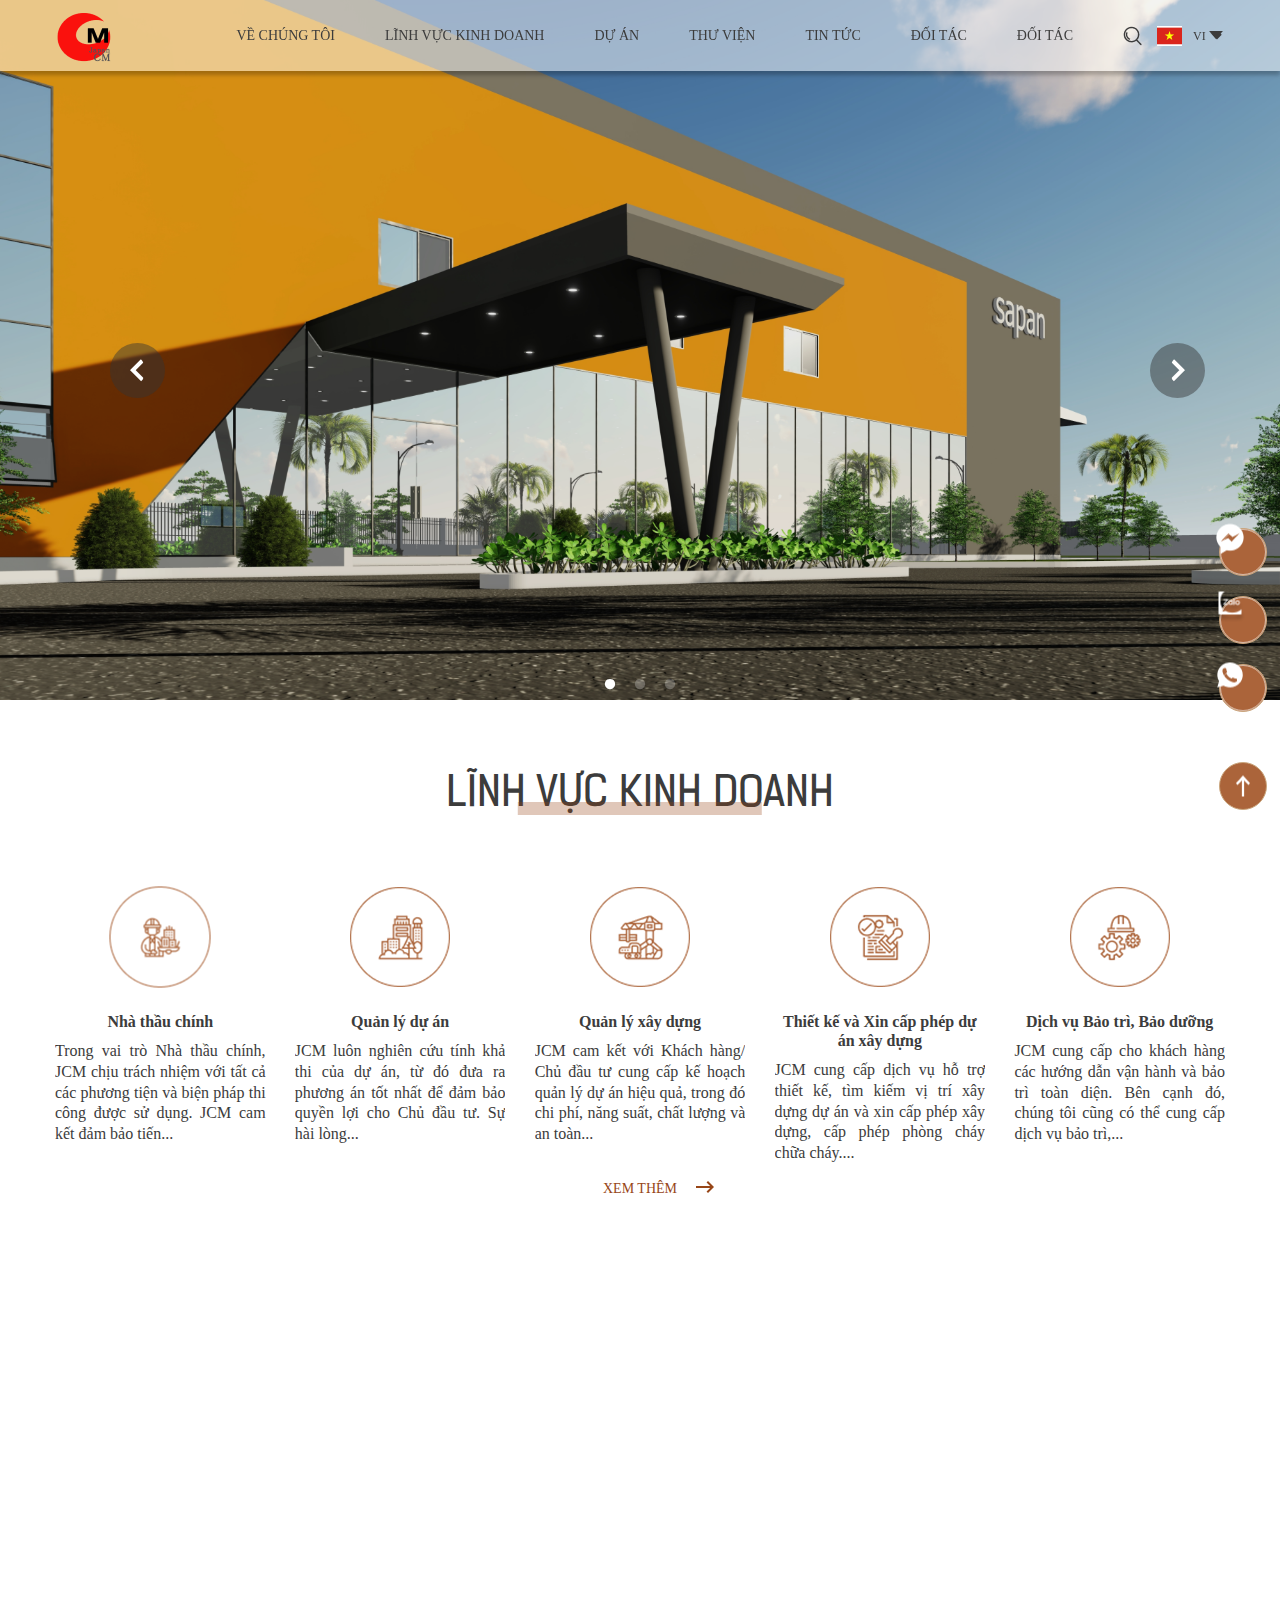
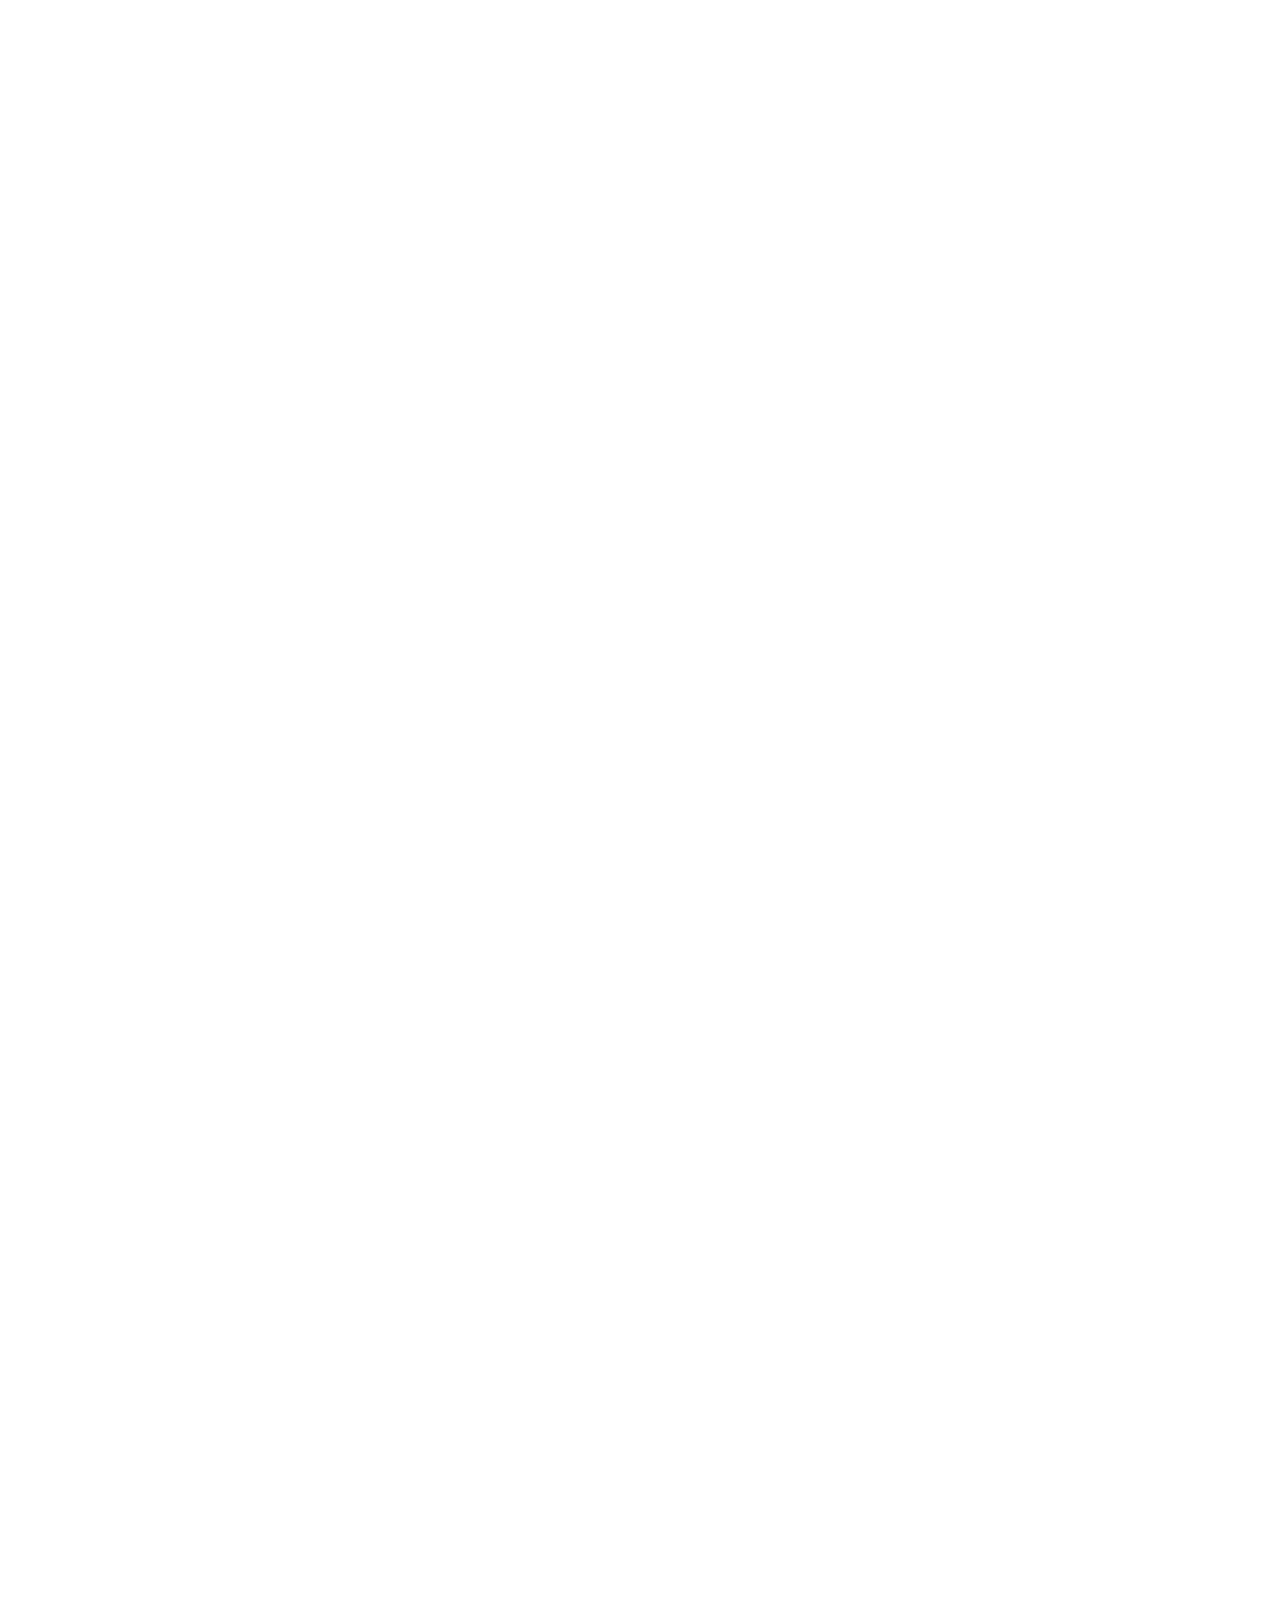
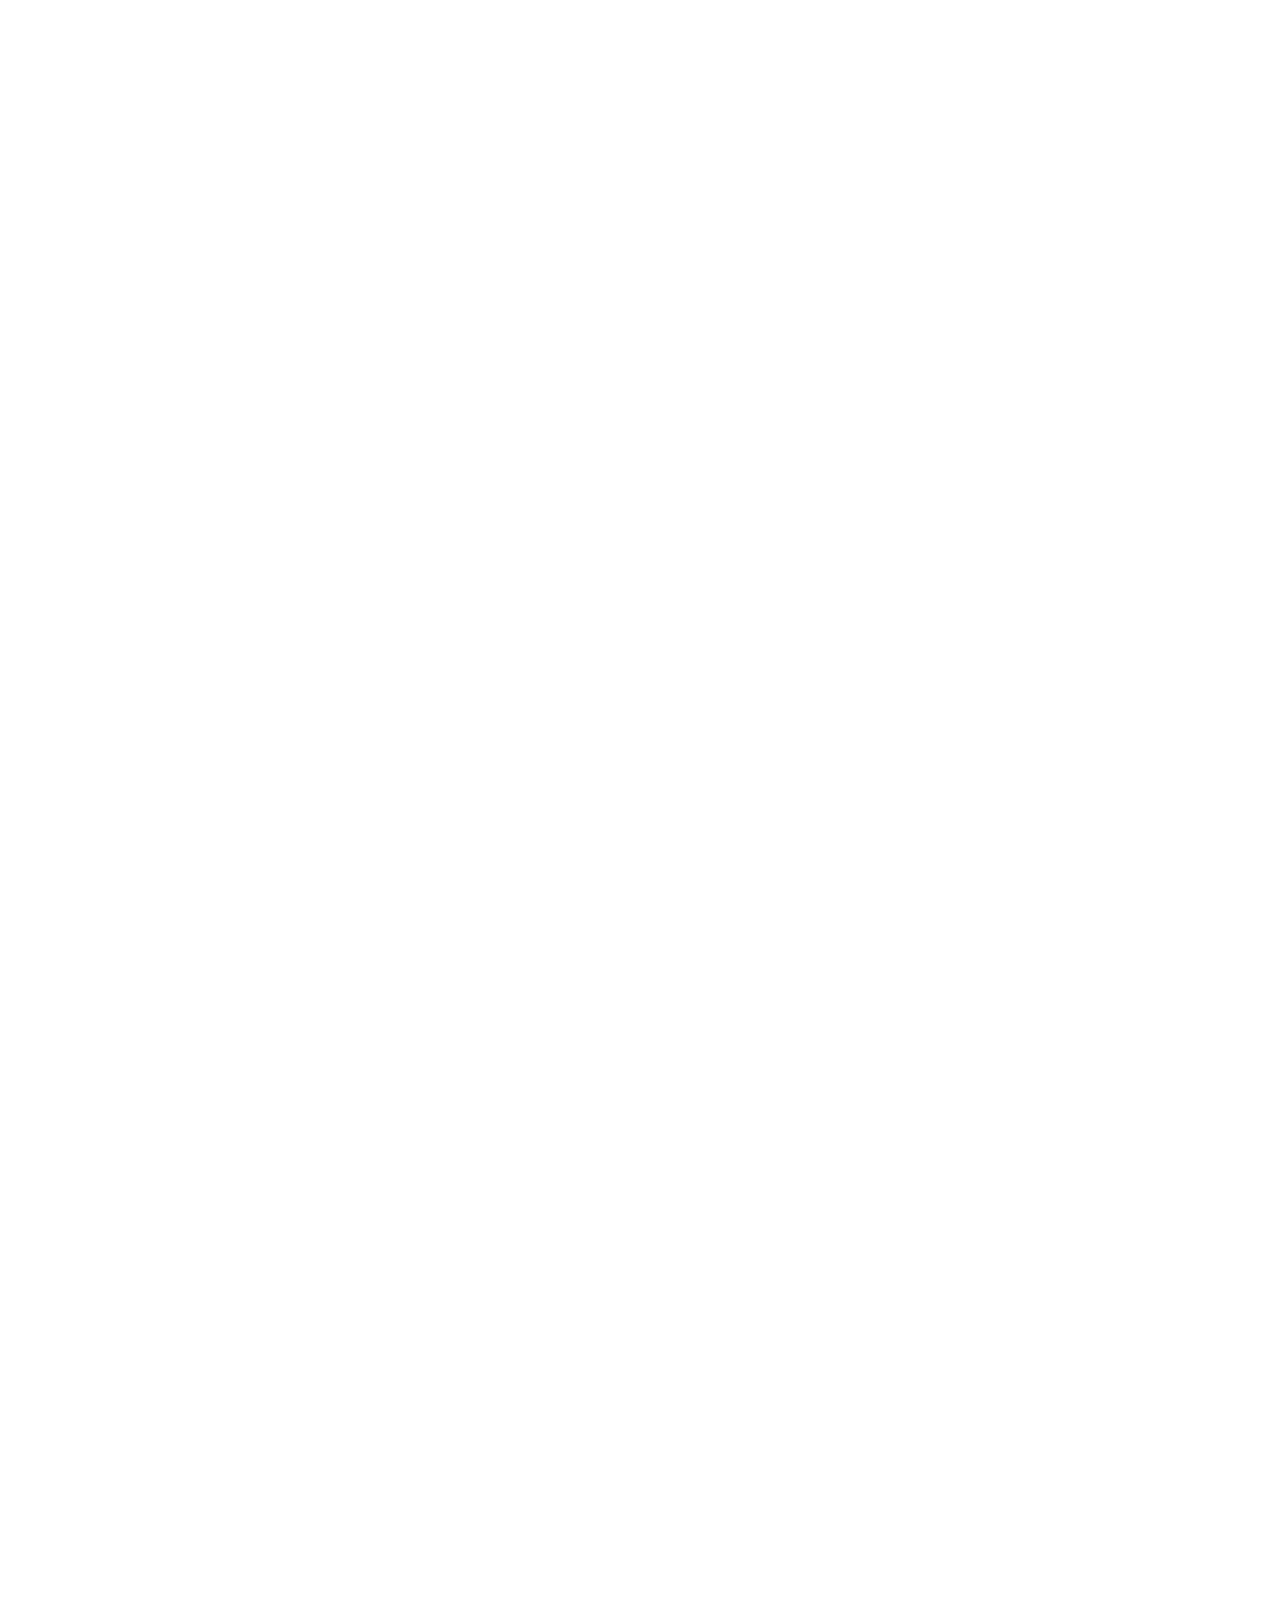
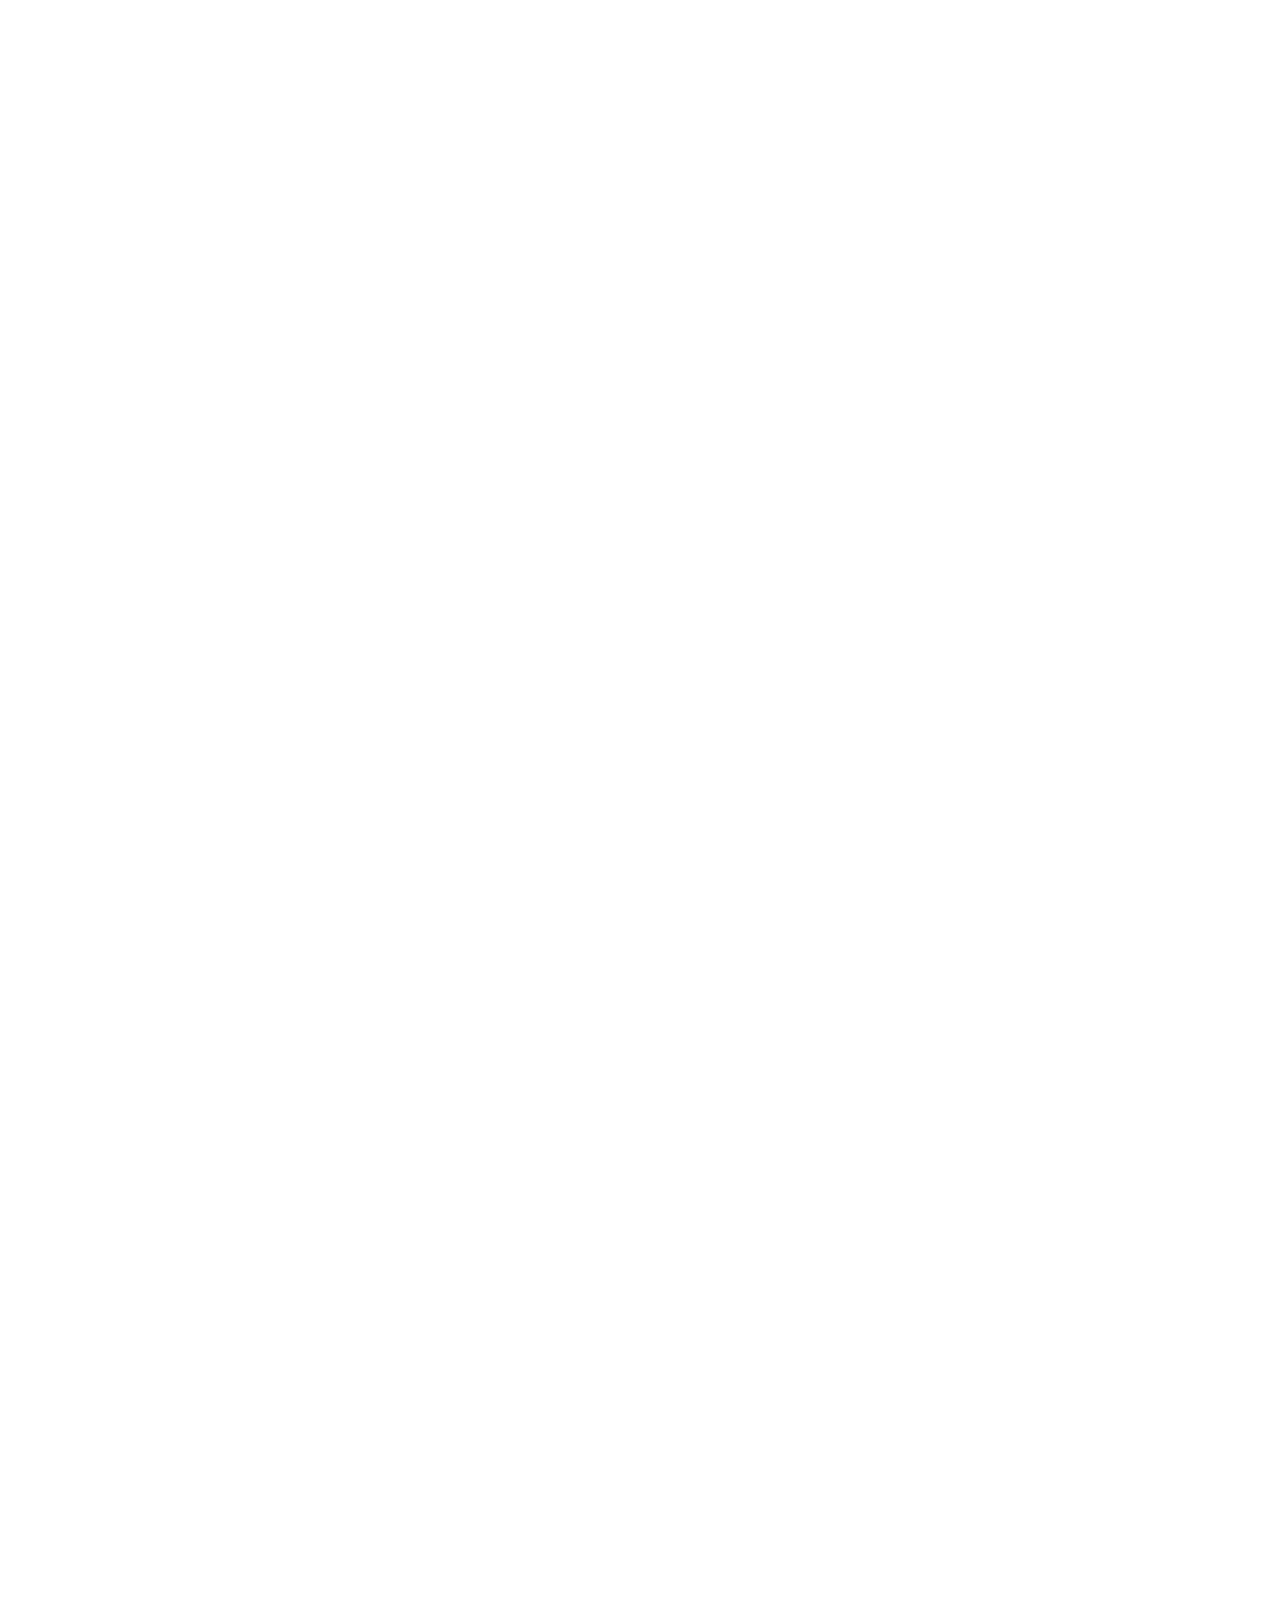
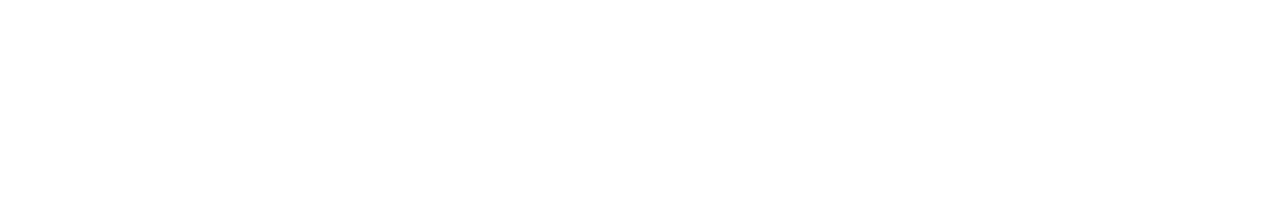
<file: index.html>
<!DOCTYPE html>
<html>
<head>
	<title>Trang chu</title>
    <meta http-equiv="content-type" content="text/html; charset=utf-8">
    <meta http-equiv="X-UA-Compatible" content="IE=edge" >
    <meta name="viewport" content="width=device-width, initial-scale=1.0, user-scalable=no" />
    <meta name="description" content="">
    <meta name="keywords" content="">
    <link rel="stylesheet" type="text/css" href="./assets/bootstrap/css/bootstrap.css">
    <link rel="stylesheet" type="text/css" href="./assets/css/style.css">
    <link rel="stylesheet" type="text/css" href="./assets/css/animate.css">
    <link rel="stylesheet" href="./assets/fancybox/jquery.fancybox.min.css">
    <link rel="stylesheet" type="text/css" href="./assets/slick/slick.css">
    <link rel="stylesheet" type="text/css" href="./assets/slick/slick-theme.css">
    <script src="./assets/js/jquery.min.js" type="text/javascript"></script>
    <script src="./assets/bootstrap/js/bootstrap.min.js" type="text/javascript"></script>
    <script type="text/javascript" src="./assets/slick/slick.js"></script>
    
</head>
<body>

<header>
    <div class="header_pc">
        <div class="container">
            <div class="row">
                <div class="logo">
                    <img src="./assets/img/logojcm.png" alt="">
                    <div class="menu-bar">
                        <div></div>
                        <div></div>
                        <div></div>
                    </div>
                </div>
                    <ul class="main_menu header_use_mobi">
                        <li><a href="">VỀ CHÚNG TÔI</a></li>
                        <li><a href="">LĨNH VỰC KINH DOANH</a></li>
                        <li><a href="">DỰ ÁN</a></li>
                        <li><a href="">THƯ VIỆN</a></li>
                        <li><a href="">TIN TỨC</a></li>
                        <li>
                            <a href="">ĐỐI TÁC</a>
                            <ul class="submenu">
                                <li><a href="" class="">ĐỐI TÁC</a></li>
                                <li><a href="" class="">ĐỐI TÁC</a></li>
                                <li><a href="" class="">ĐỐI TÁC</a></li>
                            </ul>
                        </li>
                        <li>
                            <a href="">ĐỐI TÁC</a>
                            <ul class="submenu">
                                <li><a href="" class="">ĐỐI TÁC</a></li>
                                <li><a href="" class="">ĐỐI TÁC</a></li>
                                <li><a href="" class="">ĐỐI TÁC</a></li>
                            </ul>
                        </li>
                        <li>
                            <div class="search_box">
                                <span class="icon_search"><img src="./assets/img/search.png" alt=""></span>
                                <form class="search">
                                    <input type="text">
                                    <a href="" title="" class="btn btn_search"><img src="./assets/img/search.png" alt=""></a>
                                </form>
                            </div>
                        </li>
                        <li>
                            <div class="lang_item">
                                <div class="img">
                                    <img src="./assets/img/vietnam.png" alt="" class="vi">
                                    <img src="./assets/img/vietnam.png" alt="" class="en">
                                </div>
                                <div class="select-item">
                                    <select>
                                        <option>  vi </option>
                                        <option>  en </option>
                                    </select>
                                    <img src="./assets/img/select.png" alt="">
                                </div>
                            </div>
                        </li>
                    </ul>
                
            </div>
        </div>
    </div>
</header>

<div class="section_slider_banner wow fadeInUp" data-wow-delay="300ms">
    <div class="item_slide">
        <img src="./assets/img/banner1.png" alt="">
    </div>
    <div class="item_slide">
        <img src="./assets/img/banner1.png" alt="">
    </div>
    <div class="item_slide">
        <img src="./assets/img/banner1.png" alt="">
    </div>
</div>

<div class="section_bussiness wow fadeInUp" data-wow-delay="300ms">
    <div class="container">
        <div class="row">
            <div class="title_inline_color_center">
                <h2><span>LĨNH VỰC KINH DOANH</span></h2>
            </div>

            <div class="element_bussiness">
                <div class="item_bussiness">
                    <div class="img">
                        <img src="./assets/img/bussiness1.png" alt="">
                        <img src="./assets/img/b1hover.png" alt="" class="hover">
                    </div>
                    <div class="content">
                        <h3>Nhà thầu chính</h3>
                        <p>Trong vai trò Nhà thầu chính, JCM chịu trách nhiệm với tất cả các phương tiện và biện pháp thi công được sử dụng. JCM cam kết đảm bảo tiến...</p>
                    </div>
                </div>

                <div class="item_bussiness">
                    <div class="img">
                        <img src="./assets/img/bussiness2.png" alt="">
                        <img src="./assets/img/b2hover.png" alt="" class="hover">
                    </div>
                    <div class="content">
                        <h3>Quản lý dự án</h3>
                        <p>JCM luôn nghiên cứu tính khả thi của dự án, từ đó đưa ra phương án tốt nhất để đảm bảo quyền lợi cho Chủ đầu tư. Sự hài lòng...</p>
                    </div>
                </div>

                <div class="item_bussiness">
                    <div class="img">
                        <img src="./assets/img/bussiness3.png" alt="">
                        <img src="./assets/img/b3hover.png" alt="" class="hover">
                    </div>
                    <div class="content">
                        <h3>Quản lý xây dựng</h3>
                        <p>JCM cam kết với Khách hàng/ Chủ đầu tư cung cấp kế hoạch quản lý dự án hiệu quả, trong đó chi phí, năng suất, chất lượng và an toàn...</p>
                    </div>
                </div>

                <div class="item_bussiness">
                    <div class="img">
                        <img src="./assets/img/bussiness4.png" alt="">
                        <img src="./assets/img/b4hover.png" alt="" class="hover">
                    </div>
                    <div class="content">
                        <h3>Thiết kế và Xin cấp phép dự án xây dựng</h3>
                        <p>JCM cung cấp dịch vụ hỗ trợ thiết kế, tìm kiếm vị trí xây dựng dự án và xin cấp phép xây dựng, cấp phép phòng cháy chữa cháy....</p>
                    </div>
                </div>

                <div class="item_bussiness">
                    <div class="img">
                        <img src="./assets/img/bussiness5.png" alt="">
                        <img src="./assets/img/b5hover.png" alt="" class="hover">
                    </div>
                    <div class="content">
                        <h3>Dịch vụ Bảo trì, Bảo dưỡng</h3>
                        <p>JCM cung cấp cho khách hàng các hướng dẫn vận hành và bảo trì toàn diện. Bên cạnh đó, chúng tôi cũng có thể cung cấp dịch vụ bảo trì,...</p>
                    </div>
                </div>

                <div class="item_btn">
                    <a href="" class="btn btn_seemore_basic">XEM THÊM</a>
                </div>
            </div>
        </div>
    </div>
</div>

<div class="section_about_us wow fadeInUp" data-wow-delay="300ms">
    <div class="container">
        <div class="row">
            <div class="img_about_us">
                <img src="./assets/img/about.png" alt="">
            </div>

            <div class="element_content_about">
                <div class="title_inline_light">
                    <h2><span>VỀ CHÚNG TÔI</span></h2>
                </div>
                <div class="content">
                    <p>JCM chính thức đặt trụ sở tại ASEAN vào năm 2009 và là doanh nghiệp hoạt động trên mọi lĩnh vực xây dựng, với vai trò chính là Tổng thầu  về thi công, tư vấn và quản lý các dự án xây dựng,… với mục đích hỗ trợ chuyên môn đến các doanh nghiệp Nhật Bản phát triển kinh doanh tại các nước ASEAN.</p>

                    <p>Dựa trên nên tảng kinh nghiệm và đổi mới công nghệ kỹ thuật,  chúng tôi đang dần mở rộng kinh doanh tại ASEAN và trên toàn cầu. Thị trường Việt Nam - với tốc độ và tiềm năng tăng trưởng ấn tượng trong những năm gần đây là một trong những thị trường chiến lược được JCM lựa chọn để mở rộng hợp tác và phát triển. Cùng với đó, JCM luôn mong muốn và nỗ lực để tăng cường hơn nữa mối quan hệ với các đối tác Việt Nam.</p>

                    <p>Là tập thể các chuyên gia xây dựng chuyên nghiệp, Công ty Cổ phần Quản lý Xây dựng Nhật Bản chúng tôi hoạt động dựa trên triết lý kinh doanh: “Luôn luôn nỗ lực, dốc hết tâm sức, cung cấp và cải thiện dịch vụ để đem đến cho khách hàng sự hài lòng tuyệt đối”</p>

                    <p>Chúng tôi mong muốn có nhiều cơ hội hợp tác kinh doanh dài hạn với Quý Công ty.</p>

                    <p>Trân trọng,</p>

                    <p class="person"><i>Jun Kawamuro</i></p>

                    <p>Tổng Giám đốc</p>
                </div>

                <div class="item_btn item_btn_left">
                    <a href="" class="btn btn_seemore_basic">XEM THÊM</a>
                </div>
            </div>
        </div>
    </div>
</div>

<div class="section_projects wow fadeInUp" data-wow-delay="300ms">
    <div class="container">
        <div class="row">
            <div class="element_projects_tab">
                <div class="nav-tabs-title">
                    <div class="title_inline_text_dark">
                        <h2><span>DỰ ÁN</span></h2>
                    </div>
                    <ul class="nav nav-tabs" id="myTab" role="tablist">
                        <li class="nav-item active">
                            <a class="nav-link" id="tab-1-tab" data-toggle="tab" href="#tab_1" role="tab" aria-controls="tab_1" aria-selected="true">Dự án đang triển khai</a>
                        </li>
                        <li class="nav-item">
                            <a class="nav-link" id="tab-2-tab" data-toggle="tab" href="#tab_2" role="tab" aria-controls="tab_2" aria-selected="false">Dự án đã hoàn thành</a>
                        </li>
                        <li class="nav-item">
                            <a class="nav-link" id="tab-3-tab" data-toggle="tab" href="#tab_3" role="tab" aria-controls="tab_3" aria-selected="false">Xây dựng sinh thái</a>
                        </li>
                    </ul>
                </div>
            </div>
        </div>
    </div>

    <div class="tab-content tab-content-projects" id="myTabContent">
        <div class="tab-pane fade active in" id="tab_1" role="tabpanel" aria-labelledby="tab-1-tab">
            <div class="box_project">
                <div class="img">
                    <img src="./assets/img/pro1.png" alt="">
                </div>
                <a class="content" href="">
                    <p class="project_ing">DỰ ÁN ĐANG TRIỂN KHAI</p>
                    <div class="description">
                        <h3>XÂY DỰNG NHÀ MÁY GOKO SPRING - GIAI ĐOẠN 2 </h3>
                        <p><strong>Vị trí dự án: </strong></p>
                        <p>36 Tố Hữu, Vạn Phúc, Hà Đông, Hà Nội</p>
                        <p><strong> Quy mô dự án:</strong></p>
                        <p>2.000 sqm</p>
                    </div>
                </a>
            </div>

            <div class="box_project">
                <div class="img">
                    <img src="./assets/img/pro4.png" alt="">
                </div>
                <a class="content" href="">
                    <p class="project_ing">DỰ ÁN ĐANG TRIỂN KHAI</p>
                    <div class="description">
                        <h3>XÂY DỰNG NHÀ MÁY GOKO SPRING - GIAI ĐOẠN 2 </h3>
                        <p><strong>Vị trí dự án: </strong></p>
                        <p>36 Tố Hữu, Vạn Phúc, Hà Đông, Hà Nội</p>
                        <p><strong> Quy mô dự án:</strong></p>
                        <p>2.000 sqm</p>
                    </div>
                </a>
            </div>

            <div class="box_project">
                <div class="img">
                    <img src="./assets/img/pro2.png" alt="">
                </div>
                <a class="content" href="">
                    <p class="project_ing">DỰ ÁN ĐANG TRIỂN KHAI</p>
                    <div class="description">
                        <h3>XÂY DỰNG NHÀ MÁY GOKO SPRING - GIAI ĐOẠN 2 </h3>
                        <p><strong>Vị trí dự án: </strong></p>
                        <p>36 Tố Hữu, Vạn Phúc, Hà Đông, Hà Nội</p>
                        <p><strong> Quy mô dự án:</strong></p>
                        <p>2.000 sqm</p>
                    </div>
                </a>
            </div>

            <div class="box_project">
                <div class="img">
                    <img src="./assets/img/pro3.png" alt="">
                </div>
                <a class="content" href="">
                    <p class="project_ing">DỰ ÁN ĐANG TRIỂN KHAI</p>
                    <div class="description">
                        <h3>XÂY DỰNG NHÀ MÁY GOKO SPRING - GIAI ĐOẠN 2 </h3>
                        <p><strong>Vị trí dự án: </strong></p>
                        <p>36 Tố Hữu, Vạn Phúc, Hà Đông, Hà Nội</p>
                        <p><strong> Quy mô dự án:</strong></p>
                        <p>2.000 sqm</p>
                    </div>
                </a>
            </div>

            <div class="item_btn">
                <a href="" class="btn btn_seemore_basic">XEM THÊM</a>
            </div>
        </div>
        <div class="tab-pane fade" id="tab_2" role="tabpanel" aria-labelledby="tab-2-tab">
            <div class="box_project">
                <div class="img">
                    <img src="./assets/img/pro2.png" alt="">
                </div>
                <a class="content" href="">
                    <p class="project_ing">Dự án đã hoàn thành</p>
                    <div class="description">
                        <h3>XÂY DỰNG NHÀ MÁY GOKO SPRING - GIAI ĐOẠN 2 </h3>
                        <p><strong>Vị trí dự án: </strong></p>
                        <p>36 Tố Hữu, Vạn Phúc, Hà Đông, Hà Nội</p>
                        <p><strong> Quy mô dự án:</strong></p>
                        <p>2.000 sqm</p>
                    </div>
                </a>
            </div>

            <div class="box_project">
                <div class="img">
                    <img src="./assets/img/pro3.png" alt="">
                </div>
                <a class="content" href="">
                    <p class="project_ing">Dự án đã hoàn thành</p>
                    <div class="description">
                        <h3>XÂY DỰNG NHÀ MÁY GOKO SPRING - GIAI ĐOẠN 2 </h3>
                        <p><strong>Vị trí dự án: </strong></p>
                        <p>36 Tố Hữu, Vạn Phúc, Hà Đông, Hà Nội</p>
                        <p><strong> Quy mô dự án:</strong></p>
                        <p>2.000 sqm</p>
                    </div>
                </a>
            </div>

            <div class="box_project">
                <div class="img">
                    <img src="./assets/img/pro1.png" alt="">
                </div>
                <a class="content" href="">
                    <p class="project_ing">Dự án đã hoàn thành</p>
                    <div class="description">
                        <h3>XÂY DỰNG NHÀ MÁY GOKO SPRING - GIAI ĐOẠN 2 </h3>
                        <p><strong>Vị trí dự án: </strong></p>
                        <p>36 Tố Hữu, Vạn Phúc, Hà Đông, Hà Nội</p>
                        <p><strong> Quy mô dự án:</strong></p>
                        <p>2.000 sqm</p>
                    </div>
                </a>
            </div>

            <div class="box_project">
                <div class="img">
                    <img src="./assets/img/pro4.png" alt="">
                </div>
                <a class="content" href="">
                    <p class="project_ing">Dự án đã hoàn thành</p>
                    <div class="description">
                        <h3>XÂY DỰNG NHÀ MÁY GOKO SPRING - GIAI ĐOẠN 2 </h3>
                        <p><strong>Vị trí dự án: </strong></p>
                        <p>36 Tố Hữu, Vạn Phúc, Hà Đông, Hà Nội</p>
                        <p><strong> Quy mô dự án:</strong></p>
                        <p>2.000 sqm</p>
                    </div>
                </a>
            </div>

            <div class="item_btn">
                <a href="" class="btn btn_seemore_basic">XEM THÊM</a>
            </div>


        </div>
        <div class="tab-pane fade" id="tab_3" role="tabpanel" aria-labelledby="tab-3-tab">
            <div class="box_project">
                <div class="img">
                    <img src="./assets/img/pro2.png" alt="">
                </div>
                <a class="content" href="">
                    <p class="project_ing">Xây dựng sinh thái</p>
                    <div class="description">
                        <h3>XÂY DỰNG NHÀ MÁY GOKO SPRING - GIAI ĐOẠN 2 </h3>
                        <p><strong>Vị trí dự án: </strong></p>
                        <p>36 Tố Hữu, Vạn Phúc, Hà Đông, Hà Nội</p>
                        <p><strong> Quy mô dự án:</strong></p>
                        <p>2.000 sqm</p>
                    </div>
                </a>
            </div>


            <div class="box_project">
                <div class="img">
                    <img src="./assets/img/pro3.png" alt="">
                </div>
                <a class="content" href="">
                    <p class="project_ing">Xây dựng sinh thái</p>
                    <div class="description">
                        <h3>XÂY DỰNG NHÀ MÁY GOKO SPRING - GIAI ĐOẠN 2 </h3>
                        <p><strong>Vị trí dự án: </strong></p>
                        <p>36 Tố Hữu, Vạn Phúc, Hà Đông, Hà Nội</p>
                        <p><strong> Quy mô dự án:</strong></p>
                        <p>2.000 sqm</p>
                    </div>
                </a>
            </div>

            <div class="box_project">
                <div class="img">
                    <img src="./assets/img/pro3.png" alt="">
                </div>
                <a class="content" href="">
                    <p class="project_ing">Xây dựng sinh thái</p>
                    <div class="description">
                        <h3>XÂY DỰNG NHÀ MÁY GOKO SPRING - GIAI ĐOẠN 2 </h3>
                        <p><strong>Vị trí dự án: </strong></p>
                        <p>36 Tố Hữu, Vạn Phúc, Hà Đông, Hà Nội</p>
                        <p><strong> Quy mô dự án:</strong></p>
                        <p>2.000 sqm</p>
                    </div>
                </a>
            </div>

            <div class="box_project">
                <div class="img">
                    <img src="./assets/img/pro2.png" alt="">
                </div>
                <a class="content" href="">
                    <p class="project_ing">Xây dựng sinh thái</p>
                    <div class="description">
                        <h3>XÂY DỰNG NHÀ MÁY GOKO SPRING - GIAI ĐOẠN 2 </h3>
                        <p><strong>Vị trí dự án: </strong></p>
                        <p>36 Tố Hữu, Vạn Phúc, Hà Đông, Hà Nội</p>
                        <p><strong> Quy mô dự án:</strong></p>
                        <p>2.000 sqm</p>
                    </div>
                </a>
            </div>

            <div class="item_btn">
                <a href="" class="btn btn_seemore_basic">XEM THÊM</a>
            </div>

        </div>
    </div>
</div>

<div class="section_news_event wow fadeInUp" data-wow-delay="300ms">
    <div class="container">
        <div class="row">
            <div class="title_inline_color_center">
                <h2><span>TIN TỨC - SỰ KIỆN</span></h2>
            </div>

            <div class="element_news_event">
                <div class="lagre_news">
                    <div class="img">
                        <a href="" title=""><img src="./assets/img/news1.png" align=""></a>
                    </div>
                    <div class="content">
                        <div class="info_news">
                            <div class="danhmuc">
                                <a href="" title="">Sự kiện công ty</a>

                                <div class="date">
                                    <p> <img src="./assets/img/lich.png" alt="">
                                        <span>25</span><span>03</span><span>2020</span>
                                        <span class="author">Admin</span>
                                    </p>
                                </div>
                            </div>
                            <h3><a href="" title="">Lễ Khánh Thành Chung Cư Famille Hà Nam của Chi nhánh Công ty TNHH Fuji Engineering Việt Nam tại Hà Nam</a></h3>
                            <p>Sáng 07/12, Công ty TNHH Fuji Engineering Việt Nam đã tổ chức khánh thành khu chung cư cho thuê Famille Hà Nam. Đây là dự án 100% vốn của nước ngoài đầu tiên đầu tư vào lĩnh vực khách...</p>
                            <a href="" class="btn_detail_news">chi TIẾT </a>
                        </div>
                    </div>
                </div>

                <div class="center_news">
                    <div class="box_new">
                        <div class="img">
                            <a href="" title=""><img src="./assets/img/new2.png" alt=""></a>
                        </div>

                        <div class="content">
                            <h3><a href="" title="">SỰ KIỆN CÔng ty</a></h3>
                            <p><a href="" title="">Lễ khởi công Dự án Xây dựng Nhà máy Santomas Bắc Ninh – Công ty Cổ phần Santomas Việt Nam</a></p>
                        </div>
                    </div>

                    <div class="box_new">
                        <div class="img">
                            <a href="" title=""><img src="./assets/img/new3.png" alt=""></a>
                        </div>

                        <div class="content">
                            <h3><a href="" title="">SỰ KIỆN CÔng ty</a></h3>
                            <p><a href="" title="">Lễ khởi công Dự án Xây dựng Nhà máy Santomas Bắc Ninh – Công ty Cổ phần Santomas Việt Nam</a></p>
                        </div>
                    </div>

                    <div class="box_new">
                        <div class="img">
                            <a href="" title=""><img src="./assets/img/new4.png" alt=""></a>
                        </div>

                        <div class="content">
                            <h3><a href="" title="">SỰ KIỆN CÔng ty</a></h3>
                            <p><a href="" title="">Lễ khởi công Dự án Xây dựng Nhà máy Santomas Bắc Ninh – Công ty Cổ phần Santomas Việt Nam</a></p>
                        </div>
                    </div>

                    <div class="box_new">
                        <div class="img">
                            <a href="" title=""><img src="./assets/img/new5.png" alt=""></a>
                        </div>

                        <div class="content">
                            <h3><a href="" title="">SỰ KIỆN CÔng ty</a></h3>
                            <p><a href="" title="">Lễ khởi công Dự án Xây dựng Nhà máy Santomas Bắc Ninh – Công ty Cổ phần Santomas Việt Nam</a></p>
                        </div>
                    </div>

                    <div class="item_btn item_btn_left">
                        <a href="" class="btn btn_seemore_basic">XEM THÊM</a>
                    </div>
                </div>

                <div class="img_news">
                    <img src="./assets/img/img1.png" alt="">
                    <img src="./assets/img/img2.png" alt="">
                </div>
            </div>
        </div>
    </div>
</div>

<div class="section_lb wow fadeInUp" data-wow-delay="300ms">
    <div class="img">
        <img src="./assets/img/thuvien.png" alt="">
    </div>
    <div class="container">
        <div class="row">
            <div class="title_inline_text_dark color_white_center">
                <h2><span>THƯ VIỆN</span></h2>
            </div>

            <div class="element_lb">
                <div class="box_lb">
                    <div class="item_lb lb_part">
                        <div class="img">
                            <a href="" title=""><img src="./assets/img/lb1.png" alt=""></a>
                        </div>
                        <a class="link_lb" href="" title="">
                            <img src="./assets/img/anh1.png" alt="">
                            <p>video</p>
                        </a>
                    </div>

                    <div class="item_lb lb_part">
                        <div class="img">
                            <a href="" title=""><img src="./assets/img/lb2.png" alt=""></a>
                        </div>
                        <a class="link_lb" href="" title="">
                            <img src="./assets/img/anh2.png" alt="">
                            <p>TÀI LIỆU</p>
                        </a>
                    </div>
                </div>

                <div class="box_lb">
                    <div class="item_lb lb_full">
                        <div class="img">
                            <a href="" title=""><img src="./assets/img/lb3.png" alt=""></a>
                        </div>
                        <a class="link_lb" href="" title="">
                            <img src="./assets/img/anh3.png" alt="">
                            <p>HÌNH ẢNH</p>
                        </a>
                    </div>
                </div>

                <div class="item_btn">
                    <a href="" class="btn btn_seemore_basic">XEM THÊM</a>
                </div>
            </div>
        </div>
    </div>
</div>

<div class="section_partner wow fadeInUp" data-wow-delay="300ms">
    <div class="container">
        <div class="row">
            
            <div class="element_partner_tab">
                <div class="title_line_167 color_white">
                    <h2><span>ĐỐI TÁC</span></h2>
                </div>
                <div class="nav-tabs-title">
                    <ul class="nav nav-tabs" role="tablist">
                        <li class="nav-item active">
                            <a class="nav-link" id="tab-4-tab" data-toggle="tab" href="#tab_4" role="tab" aria-controls="tab_4" aria-selected="true">Khách hàng</a>
                        </li>
                        <li class="nav-item">
                            <a class="nav-link" id="tab-5-tab" data-toggle="tab" href="#tab_5" role="tab" aria-controls="tab_5" aria-selected="false">Đối tác chính</a>
                        </li>
                    </ul>
                </div>
            </div>
            <div class="tab-content tab-content-partner" id="myTabContent">
                <div class="tab-pane fade active in" id="tab_4" role="tabpanel" aria-labelledby="tab-4-tab">
                    <div class="slider_parner_client">
                        <div class="img">
                            <img src="./assets/img/p1.png" align="">
                        </div>
                        <div class="img">
                            <img src="./assets/img/p2.png" align="">
                        </div>
                        <div class="img">
                            <img src="./assets/img/p3.png" align="">
                        </div>
                        <div class="img">
                            <img src="./assets/img/p4.png" align="">
                        </div>
                        <div class="img">
                            <img src="./assets/img/p5.png" align="">
                        </div>
                        <div class="img">
                            <img src="./assets/img/p6.png" align="">
                        </div>
                        <div class="img">
                            <img src="./assets/img/p3.png" align="">
                        </div>
                        <div class="img">
                            <img src="./assets/img/p4.png" align="">
                        </div>
                    </div>

                    <div class="item_btn item_btn_white">
                        <a href="" class="btn btn_seemore_basic">XEM TẤT CẢ</a>
                    </div>
                </div>
                <div class="tab-pane fade" id="tab_5" role="tabpanel" aria-labelledby="tab-5-tab">
                    <div class="slider_parner">
                        <div class="img">
                            <img src="./assets/img/p1.png" align="">
                        </div>
                        <div class="img">
                            <img src="./assets/img/p2.png" align="">
                        </div>
                        <div class="img">
                            <img src="./assets/img/p3.png" align="">
                        </div>
                        <div class="img">
                            <img src="./assets/img/p4.png" align="">
                        </div>
                        <div class="img">
                            <img src="./assets/img/p5.png" align="">
                        </div>
                        <div class="img">
                            <img src="./assets/img/p6.png" align="">
                        </div>
                        <div class="img">
                            <img src="./assets/img/p3.png" align="">
                        </div>
                        <div class="img">
                            <img src="./assets/img/p4.png" align="">
                        </div>
                    </div>

                    <div class="item_btn item_btn_white">
                        <a href="" class="btn btn_seemore_basic">XEM TẤT CẢ</a>
                    </div>
                </div>
            </div>
        </div>
    </div>
</div>

<div class="section_contact_us wow fadeInUp" data-wow-delay="300ms">
    <div class="container">
        <div class="row">
            <div class="element_contacts">
                <div class="title_line_167">
                    <h2><span>LIÊN HỆ</span></h2>
                </div>
                <form class="contact_us">
                    <input type="text" name="" placeholder="Họ và tên:">
                    <input type="text" name="" placeholder="Công ty:">
                    <input type="text" name="" placeholder="Số điện thoại:">
                    <input type="text" name="" placeholder="Email:">
                    <textarea placeholder="Nội dung liên hệ:"></textarea>
                    <a href="" class="btn btn_contact">GỬI LIÊN HỆ</a>
                </form>
            </div>

            <div class="img_contacts">
                <img src="./assets/img/contact.png" alt="">
            </div>
        </div>
    </div>
</div>

<footer>
    <div class="section_footer_pc wow fadeInUp" data-wow-delay="300ms">
        <div class="container">
            <div class="row">
                <div class="element_footer footer_mobi">
                    <div class="footer footer_1">
                        <h4>CÔNG TY CỔ PHẦN QUẢN LÝ XÂY DỰNG NHẬT BẢN (jcm)</h4>
                        <ul class="footer_list">
                            <li>
                                <div class="img">
                                    <img src="./assets/img/footer1.png" alt="">
                                </div>
                                <div class="content">
                                    <p><strong>VP Hà Nội:</strong></p>
                                    <p>Tầng 15, Tòa nhà VCCI, Số 9 Đào Duy Anh, Đống Đa.</p>
                                </div>
                            </li>
                            <li>
                                <div class="img">
                                    <img src="./assets/img/footer2.png" alt="">
                                </div>
                                <div class="content">
                                    <p><strong>VP Đà Nẵng:</strong></p>
                                    <p>Tầng 4, tòa nhà Sunrise, số 25, đường 2/9, phường Hòa Cường Nam, quận Hải Châu.</p>
                                </div>
                            </li>
                            <li>
                                <div class="img">
                                    <img src="./assets/img/footer3.png" alt="">
                                </div>
                                <div class="content">
                                    <p><strong>VP Hồ Chí Minh:</strong></p>
                                    <p>Tòa nhà Lant Building, 56-58-60 Hai Bà Trưng, Phường Bến Nghé, Quận 1.</p>
                                </div>
                            </li>
                        </ul>
                    </div>

                    <div class="footer footer_2">
                        <h4>THÔNG TIN LIÊN LẠC</h4>
                        <ul class="footer_list">
                            <li>
                                <div class="img">
                                    <img src="./assets/img/icon1.png" alt="">
                                </div>
                                <div class="content">
                                    <p><strong>Hotline:</strong></p>
                                    <p>(+84) 93 123 65 65</p>
                                </div>
                            </li>
                            <li>
                                <div class="img">
                                    <img src="./assets/img/icon2.png" alt="">
                                </div>
                                <div class="content">
                                    <p><strong>Tel: </strong></p>
                                    <p>(+84) 24 6258 0189</p>
                                </div>
                            </li>
                            <li>
                                <div class="img">
                                    <img src="./assets/img/icon3.png" alt="">
                                </div>
                                <div class="content">
                                    <p><strong>Fax:</strong></p>
                                    <p>(+84) 24 6258 0169</p>
                                </div>
                            </li>
                            <li>
                                <div class="img">
                                    <img src="./assets/img/icon4.png" alt="">
                                </div>
                                <div class="content">
                                    <p><strong>Email: </strong></p>
                                    <p>jcmvietnam@gmail.com</p>
                                </div>
                            </li>
                        </ul>
                    </div>

                     <div class="footer footer_3">
                        <h4>JCM VIỆT NAM</h4>
                        <ul class="footer_list">
                            <li><a href="" title="">Về chúng tôi</a></li>
                            <li><a href="" title="">Lĩnh vực kinh doanh</a></li>
                            <li><a href="" title="">Dự án</a></li>
                            <li><a href="" title="">Tin tức </a></li>
                            <li><a href="" title="">Thư viện</a></li>
                            <li><a href="" title="">Đối tác</a></li>
                            <li><a href="" title="">Liên hệ</a></li>
                        </ul>
                    </div>
                </div>                
            </div>
        </div>
        <div class="copyrighter">
            <div class="container">
                <div class="row">
                    <p>Copyright © 2017 JCM All Rights Reserved. </p>
                    <p><a href="" title="">Design by: Nanoweb</a></p>
                </div>
            </div>
        </div>
    </div>
</footer>




<div class="icon-box-mb">
    <a href="" class="icon-mb circle" title=""> <img src="assets/img/44.png" alt=""> </a>
    <a href="" class="icon-mb circle" title=""> <img src="assets/img/43.png" alt=""> </a>
    <a href="" class="icon-mb circle" title=""> <img src="assets/img/42.png" alt=""> </a>
    <a href="#" class="icon-mb backtotop" title=""> <img src="assets/img/41.png" alt=""> </a>
</div>

<script src="./assets/fancybox/jquery.fancybox.min.js"></script>
<script type="text/javascript" src="./assets/js/wow.min.js"></script>
<script type="text/javascript" src="./assets/js/custrom-tr.js"></script>

</body>
</html>
</file>
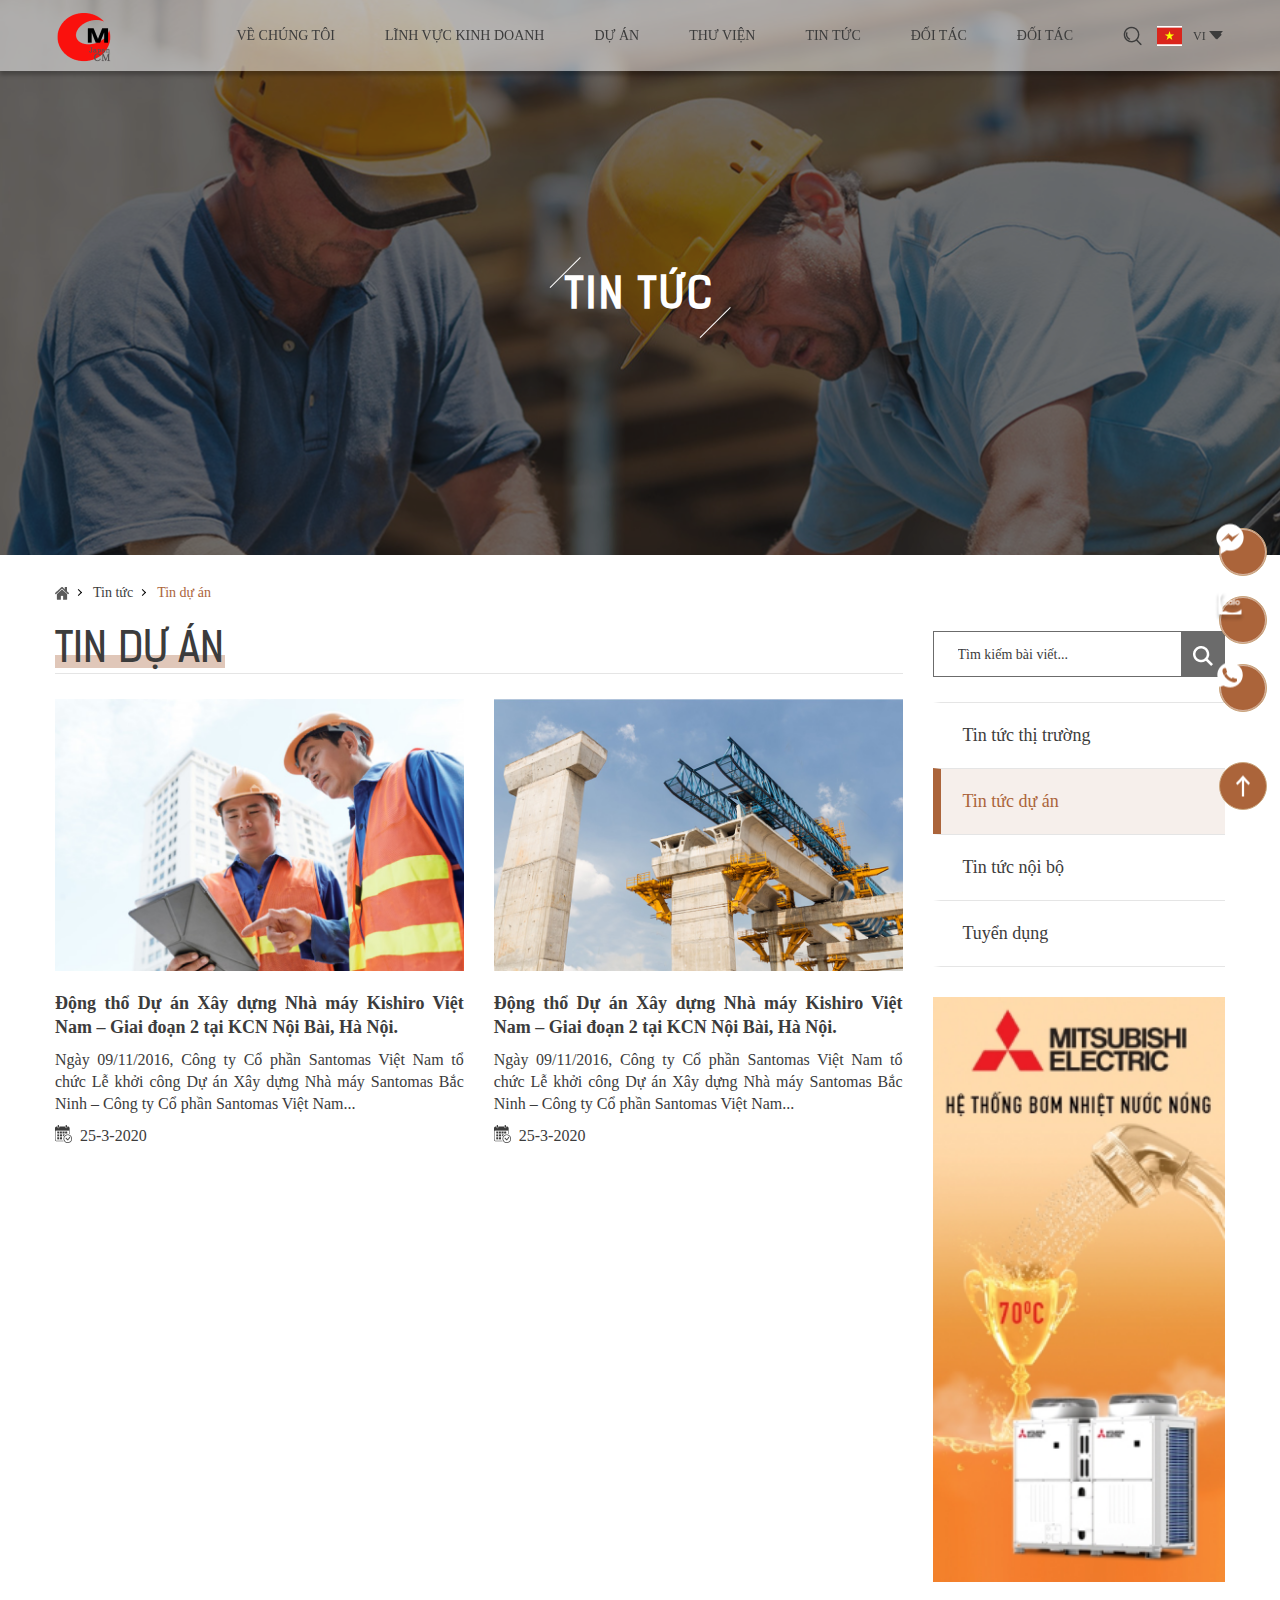
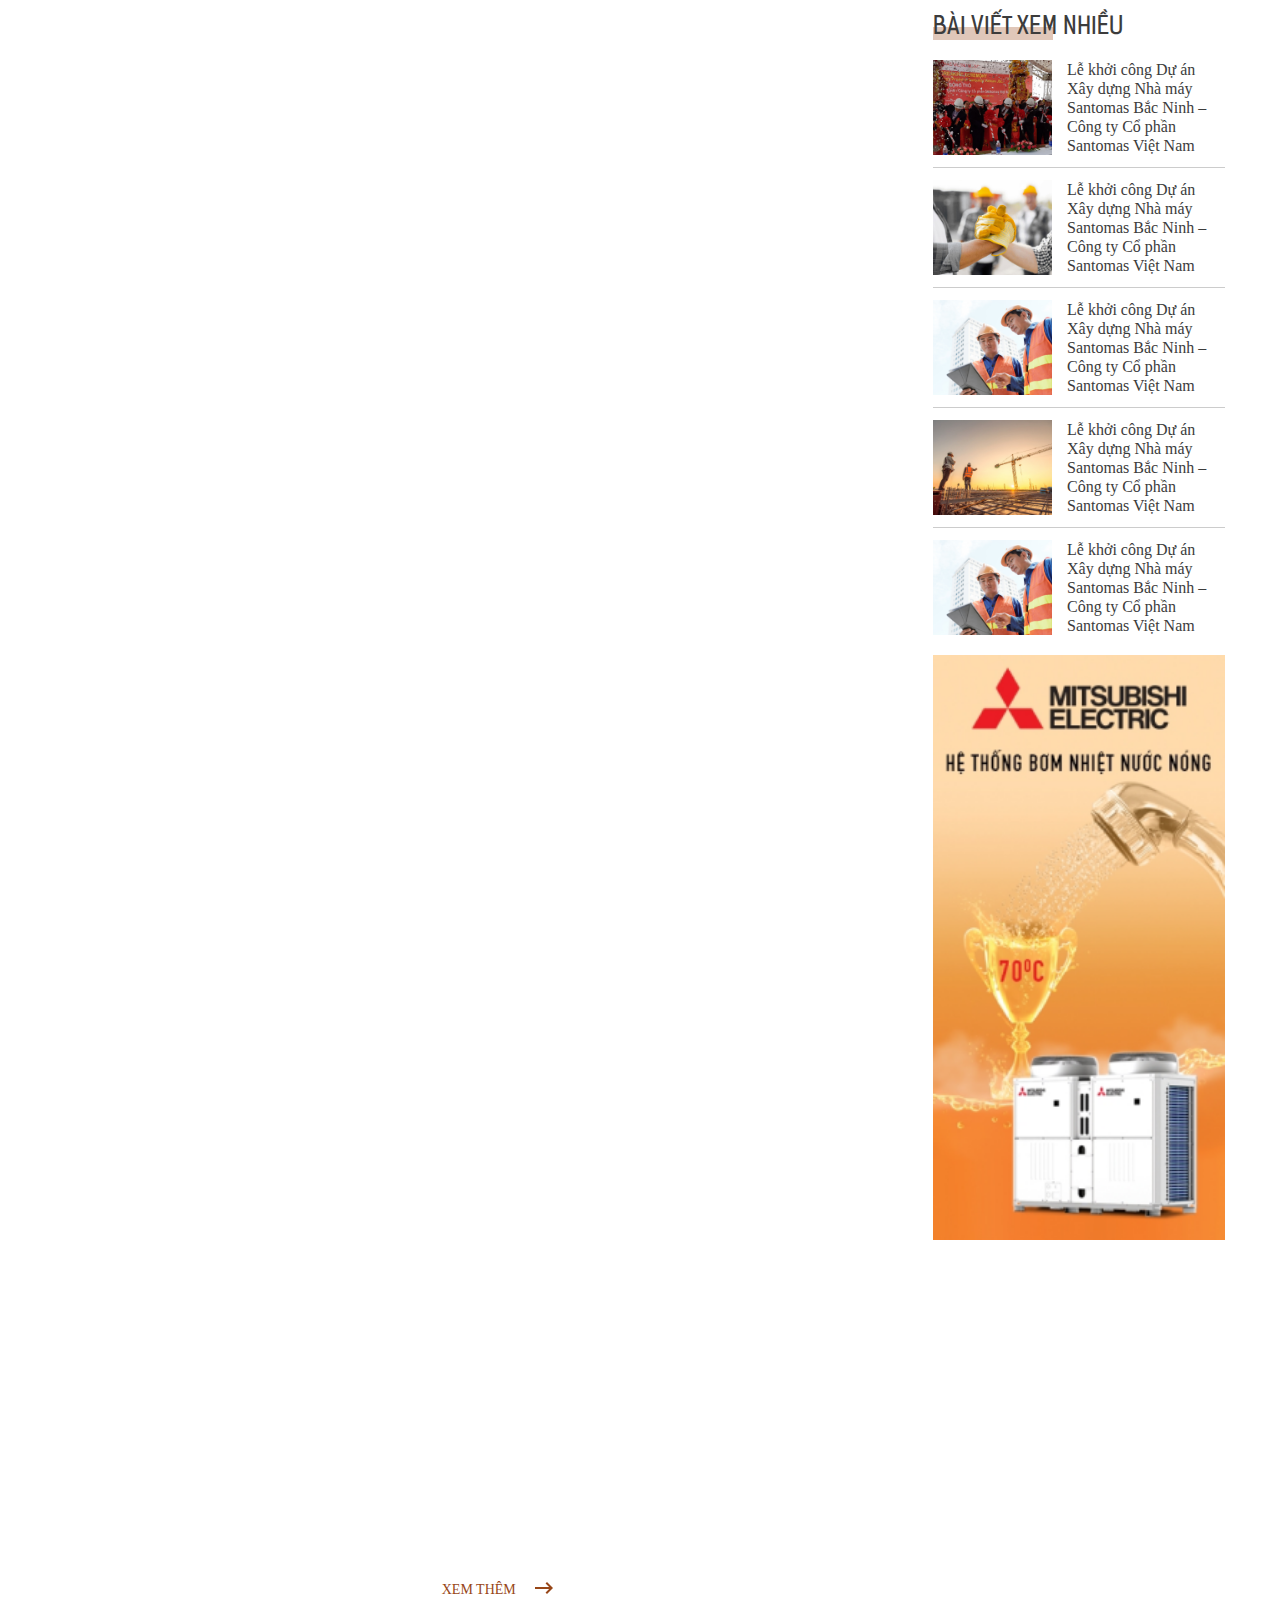
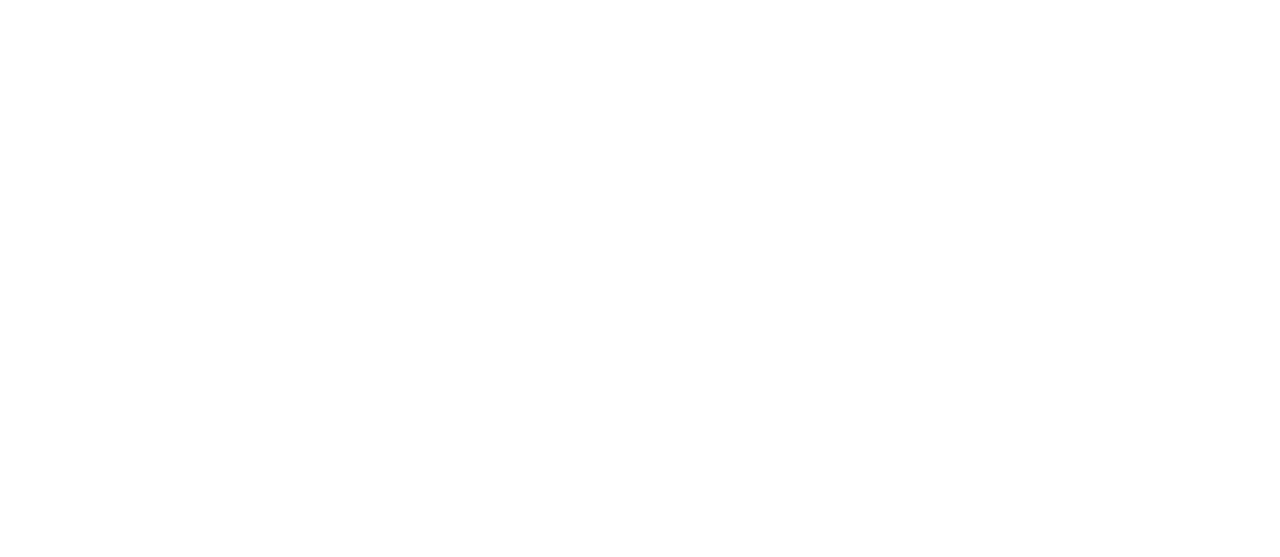
<file: 10_tintuctheochude.html>
<!DOCTYPE html>
<html lang="en">
<head>
    <title> 10 tin tuc theo chu de</title>
    <meta http-equiv="content-type" content="text/html; charset=utf-8">
    <meta http-equiv="X-UA-Compatible" content="IE=edge" >
    <meta name="viewport" content="width=device-width, initial-scale=1.0, user-scalable=no" />
    <meta name="description" content="">
    <meta name="keywords" content="">
    <link rel="stylesheet" type="text/css" href="./assets/bootstrap/css/bootstrap.css">
    <link rel="stylesheet" type="text/css" href="./assets/css/style.css">
    <link rel="stylesheet" type="text/css" href="./assets/css/animate.css">
    <link rel="stylesheet" href="./assets/fancybox/jquery.fancybox.min.css">
    <link rel="stylesheet" type="text/css" href="./assets/slick/slick.css">
    <link rel="stylesheet" type="text/css" href="./assets/slick/slick-theme.css">
    <script src="./assets/js/jquery.min.js" type="text/javascript"></script>
    <script src="./assets/bootstrap/js/bootstrap.min.js" type="text/javascript"></script>
    <script type="text/javascript" src="./assets/slick/slick.js"></script>
</head>
<body>
<header>
    <div class="header_pc">
        <div class="container">
            <div class="row">
                <div class="logo">
                    <img src="./assets/img/logojcm.png" alt="">
                    <div class="menu-bar">
                        <div></div>
                        <div></div>
                        <div></div>
                    </div>
                </div>
                    <ul class="main_menu header_use_mobi">
                        <li><a href="">VỀ CHÚNG TÔI</a></li>
                        <li><a href="">LĨNH VỰC KINH DOANH</a></li>
                        <li><a href="">DỰ ÁN</a></li>
                        <li><a href="">THƯ VIỆN</a></li>
                        <li><a href="">TIN TỨC</a></li>
                        <li>
                            <a href="">ĐỐI TÁC</a>
                            <ul class="submenu">
                                <li><a href="" class="">ĐỐI TÁC</a></li>
                                <li><a href="" class="">ĐỐI TÁC</a></li>
                                <li><a href="" class="">ĐỐI TÁC</a></li>
                            </ul>
                        </li>
                        <li>
                            <a href="">ĐỐI TÁC</a>
                            <ul class="submenu">
                                <li><a href="" class="">ĐỐI TÁC</a></li>
                                <li><a href="" class="">ĐỐI TÁC</a></li>
                                <li><a href="" class="">ĐỐI TÁC</a></li>
                            </ul>
                        </li>
                        <li>
                            <div class="search_box">
                                <span class="icon_search"><img src="./assets/img/search.png" alt=""></span>
                                <form class="search">
                                    <input type="text">
                                    <a href="" title="" class="btn btn_search"><img src="./assets/img/search.png" alt=""></a>
                                </form>
                            </div>
                        </li>
                        <li>
                            <div class="lang_item">
                                <div class="img">
                                    <img src="./assets/img/vietnam.png" alt="" class="vi">
                                    <img src="./assets/img/vietnam.png" alt="" class="en">
                                </div>
                                <div class="select-item">
                                    <select>
                                        <option>  vi </option>
                                        <option>  en </option>
                                    </select>
                                    <img src="./assets/img/select.png" alt="">
                                </div>
                            </div>
                        </li>
                    </ul>
                
            </div>
        </div>
    </div>
</header>

<div class="section_banner">
    <div class="img">
        <img src="./assets/img/tintuc.png" alt="">
    </div>
    <h2><span>TIN TỨC</span></h2>
</div>

<div class="section_breadcrumb">
    <div class="container container_width">
        <div class="row">
            <ul class="element_breadcrumb">
                <li><img src="./assets/img/homepage.png" alt=""></li>
                <li><a href="" title="">Tin tức</a></li>
                <li><a href="" title="">Tin dự án</a></li>
            </ul>
        </div>
    </div>
</div>

<div class="new-page">
    <div class="container">
        <div class="row">
            <div class="col-md-9 news_left_page">
                <div class="title_inline_text_dark title_line_under">
                    <h2><span>TIN DỰ ÁN</span></h2>
                </div>
                <div class="post-grid_news">
                    <div class="col-md-6 post wow fadeInUp" data-wow-delay="200ms">
                        <div class="img-box">
                            <a href="#"> <img src="./assets/img/chude.png" alt=""></a>
                        </div>
                        <div class="box-content text-justify">
                            <h5><a href="#">Động thổ Dự án Xây dựng Nhà máy Kishiro Việt Nam – Giai đoạn 2 tại KCN Nội Bài, Hà Nội.</a></h5>
                            <div class="date_item">
                                <p>Ngày 09/11/2016, Công ty Cổ phần Santomas Việt Nam tổ chức Lễ khởi công Dự án Xây dựng Nhà máy Santomas Bắc Ninh – Công ty Cổ phần Santomas Việt Nam...</p>
                                <p><span>25-3-2020</span></p>
                            </div>
                        </div>

                    </div>
                    <div class="col-md-6 post wow fadeInUp" data-wow-delay="200ms">
                        <div class="img-box">
                            <a href="#"> <img src="./assets/img/chude2.png" alt=""></a>
                        </div>
                        <div class="box-content text-justify">
                            <h5><a href="#">Động thổ Dự án Xây dựng Nhà máy Kishiro Việt Nam – Giai đoạn 2 tại KCN Nội Bài, Hà Nội.</a></h5>
                            <div class="date_item">
                                <p>Ngày 09/11/2016, Công ty Cổ phần Santomas Việt Nam tổ chức Lễ khởi công Dự án Xây dựng Nhà máy Santomas Bắc Ninh – Công ty Cổ phần Santomas Việt Nam...</p>
                                <p><span>25-3-2020</span></p>
                            </div>
                        </div>

                    </div>
                    <div class="col-md-6 post wow fadeInUp" data-wow-delay="200ms">
                        <div class="img-box">
                            <a href="#"> <img src="./assets/img/chude3.png" alt=""></a>
                        </div>
                        <div class="box-content text-justify">
                            <h5><a href="#">Động thổ Dự án Xây dựng Nhà máy Kishiro Việt Nam – Giai đoạn 2 tại KCN Nội Bài, Hà Nội.</a></h5>
                            <div class="date_item">
                                <p>Ngày 09/11/2016, Công ty Cổ phần Santomas Việt Nam tổ chức Lễ khởi công Dự án Xây dựng Nhà máy Santomas Bắc Ninh – Công ty Cổ phần Santomas Việt Nam...</p>
                                <p><span>25-3-2020</span></p>
                            </div>
                        </div>

                    </div>
                    <div class="col-md-6 post wow fadeInUp" data-wow-delay="200ms">
                        <div class="img-box">
                            <a href="#"> <img src="./assets/img/chude4.png" alt=""></a>
                        </div>
                        <div class="box-content text-justify">
                            <h5><a href="#">Động thổ Dự án Xây dựng Nhà máy Kishiro Việt Nam – Giai đoạn 2 tại KCN Nội Bài, Hà Nội.</a></h5>
                            <div class="date_item">
                                <p>Ngày 09/11/2016, Công ty Cổ phần Santomas Việt Nam tổ chức Lễ khởi công Dự án Xây dựng Nhà máy Santomas Bắc Ninh – Công ty Cổ phần Santomas Việt Nam...</p>
                                <p><span>25-3-2020</span></p>
                            </div>
                        </div>

                    </div>
                    <div class="col-md-6 post wow fadeInUp" data-wow-delay="200ms">
                        <div class="img-box">
                            <a href="#"> <img src="./assets/img/chude5.png" alt=""></a>
                        </div>
                        <div class="box-content text-justify">
                            <h5><a href="#">Động thổ Dự án Xây dựng Nhà máy Kishiro Việt Nam – Giai đoạn 2 tại KCN Nội Bài, Hà Nội.</a></h5>
                            <div class="date_item">
                                <p>Ngày 09/11/2016, Công ty Cổ phần Santomas Việt Nam tổ chức Lễ khởi công Dự án Xây dựng Nhà máy Santomas Bắc Ninh – Công ty Cổ phần Santomas Việt Nam...</p>
                                <p><span>25-3-2020</span></p>
                            </div>
                        </div>

                    </div>
                    <div class="col-md-6 post wow fadeInUp" data-wow-delay="200ms">
                        <div class="img-box">
                            <a href="#"> <img src="./assets/img/chude6.png" alt=""></a>
                        </div>
                        <div class="box-content text-justify">
                            <h5><a href="#">Động thổ Dự án Xây dựng Nhà máy Kishiro Việt Nam – Giai đoạn 2 tại KCN Nội Bài, Hà Nội.</a></h5>
                            <div class="date_item">
                                <p>Ngày 09/11/2016, Công ty Cổ phần Santomas Việt Nam tổ chức Lễ khởi công Dự án Xây dựng Nhà máy Santomas Bắc Ninh – Công ty Cổ phần Santomas Việt Nam...</p>
                                <p><span>25-3-2020</span></p>
                            </div>
                        </div>

                    </div>
                    <div class="col-md-6 post wow fadeInUp" data-wow-delay="200ms">
                        <div class="img-box">
                            <a href="#"> <img src="./assets/img/chude7.png" alt=""></a>
                        </div>
                        <div class="box-content text-justify">
                            <h5><a href="#">Động thổ Dự án Xây dựng Nhà máy Kishiro Việt Nam – Giai đoạn 2 tại KCN Nội Bài, Hà Nội.</a></h5>
                            <div class="date_item">
                                <p>Ngày 09/11/2016, Công ty Cổ phần Santomas Việt Nam tổ chức Lễ khởi công Dự án Xây dựng Nhà máy Santomas Bắc Ninh – Công ty Cổ phần Santomas Việt Nam...</p>
                                <p><span>25-3-2020</span></p>
                            </div>
                        </div>

                    </div>
                    <div class="col-md-6 post wow fadeInUp" data-wow-delay="200ms">
                        <div class="img-box">
                            <a href="#"> <img src="./assets/img/chude8.png" alt=""></a>
                        </div>
                        <div class="box-content text-justify">
                            <h5><a href="#">Động thổ Dự án Xây dựng Nhà máy Kishiro Việt Nam – Giai đoạn 2 tại KCN Nội Bài, Hà Nội.</a></h5>
                            <div class="date_item">
                                <p>Ngày 09/11/2016, Công ty Cổ phần Santomas Việt Nam tổ chức Lễ khởi công Dự án Xây dựng Nhà máy Santomas Bắc Ninh – Công ty Cổ phần Santomas Việt Nam...</p>
                                <p><span>25-3-2020</span></p>
                            </div>
                        </div>

                    </div>
                    <div class="col-md-6 post wow fadeInUp" data-wow-delay="200ms">
                        <div class="img-box">
                            <a href="#"> <img src="./assets/img/chude2.png" alt=""></a>
                        </div>
                        <div class="box-content text-justify">
                            <h5><a href="#">Động thổ Dự án Xây dựng Nhà máy Kishiro Việt Nam – Giai đoạn 2 tại KCN Nội Bài, Hà Nội.</a></h5>
                            <div class="date_item">
                                <p>Ngày 09/11/2016, Công ty Cổ phần Santomas Việt Nam tổ chức Lễ khởi công Dự án Xây dựng Nhà máy Santomas Bắc Ninh – Công ty Cổ phần Santomas Việt Nam...</p>
                                <p><span>25-3-2020</span></p>
                            </div>
                        </div>

                    </div>
                    <div class="col-md-6 post wow fadeInUp" data-wow-delay="200ms">
                        <div class="img-box">
                            <a href="#"> <img src="./assets/img/chude3.png" alt=""></a>
                        </div>
                        <div class="box-content text-justify">
                            <h5><a href="#">Động thổ Dự án Xây dựng Nhà máy Kishiro Việt Nam – Giai đoạn 2 tại KCN Nội Bài, Hà Nội.</a></h5>
                            <div class="date_item">
                                <p>Ngày 09/11/2016, Công ty Cổ phần Santomas Việt Nam tổ chức Lễ khởi công Dự án Xây dựng Nhà máy Santomas Bắc Ninh – Công ty Cổ phần Santomas Việt Nam...</p>
                                <p><span>25-3-2020</span></p>
                            </div>
                        </div>

                    </div>
                    
                    <div class="item_btn">
                        <a href="" class="btn btn_seemore_basic">XEM THÊM</a>
                    </div>
                </div>

            </div>

            <div class="col-md-3 sidebar-right">
                <div class="search_sidebar wow fadeInUp" data-wow-delay="200ms">
                    <input type="text" placeholder="Tìm kiếm bài viết...">
                    <button type="submit"><span></span></button>
                </div>
                <ul class="category_sidebar">
                    <li><a href="" title="">Tin tức thị trường</a></li>
                    <li class="active"><a href="" title="">Tin tức dự án</a></li>
                    <li><a href="" title="">Tin tức nội bộ</a></li>
                    <li class=""><a href="" title="">Tuyển dụng</a></li>
                </ul>

                <div class="img_sidebar">
                    <img src="./assets/img/img1.png" alt="">
                </div>

                <div class="title_inline_text_dark title_sidebar">
                    <h2><span>BÀI VIẾT XEM NHIỀU</span></h2>
                </div>
                
                <div class="center_news_sidebar">
                    <div class="box_new">
                        <div class="img">
                            <a href="" title=""><img src="./assets/img/new2.png" alt=""></a>
                        </div>

                        <div class="content">
                            <p><a href="" title="">Lễ khởi công Dự án Xây dựng Nhà máy Santomas Bắc Ninh – Công ty Cổ phần Santomas Việt Nam</a></p>
                        </div>
                    </div>

                    <div class="box_new">
                        <div class="img">
                            <a href="" title=""><img src="./assets/img/new3.png" alt=""></a>
                        </div>

                        <div class="content">
                            <p><a href="" title="">Lễ khởi công Dự án Xây dựng Nhà máy Santomas Bắc Ninh – Công ty Cổ phần Santomas Việt Nam</a></p>
                        </div>
                    </div>

                    <div class="box_new">
                        <div class="img">
                            <a href="" title=""><img src="./assets/img/new4.png" alt=""></a>
                        </div>

                        <div class="content">
                            <p><a href="" title="">Lễ khởi công Dự án Xây dựng Nhà máy Santomas Bắc Ninh – Công ty Cổ phần Santomas Việt Nam</a></p>
                        </div>
                    </div>

                    <div class="box_new">
                        <div class="img">
                            <a href="" title=""><img src="./assets/img/new5.png" alt=""></a>
                        </div>

                        <div class="content">
                            <p><a href="" title="">Lễ khởi công Dự án Xây dựng Nhà máy Santomas Bắc Ninh – Công ty Cổ phần Santomas Việt Nam</a></p>
                        </div>
                    </div>

                    <div class="box_new">
                        <div class="img">
                            <a href="" title=""><img src="./assets/img/new4.png" alt=""></a>
                        </div>

                        <div class="content">
                            <p><a href="" title="">Lễ khởi công Dự án Xây dựng Nhà máy Santomas Bắc Ninh – Công ty Cổ phần Santomas Việt Nam</a></p>
                        </div>
                    </div>
                </div>

                <div class="img_sidebar">
                    <img src="./assets/img/img1.png" alt="">
                </div>
            </div>


        </div>
    </div>
</div>


<footer>
    <div class="section_footer_pc wow fadeInUp" data-wow-delay="300ms">
        <div class="container">
            <div class="row">
                <div class="element_footer footer_mobi">
                    <div class="footer footer_1">
                        <h4>CÔNG TY CỔ PHẦN QUẢN LÝ XÂY DỰNG NHẬT BẢN (jcm)</h4>
                        <ul class="footer_list">
                            <li>
                                <div class="img">
                                    <img src="./assets/img/footer1.png" alt="">
                                </div>
                                <div class="content">
                                    <p><strong>VP Hà Nội:</strong></p>
                                    <p>Tầng 15, Tòa nhà VCCI, Số 9 Đào Duy Anh, Đống Đa.</p>
                                </div>
                            </li>
                            <li>
                                <div class="img">
                                    <img src="./assets/img/footer2.png" alt="">
                                </div>
                                <div class="content">
                                    <p><strong>VP Đà Nẵng:</strong></p>
                                    <p>Tầng 4, tòa nhà Sunrise, số 25, đường 2/9, phường Hòa Cường Nam, quận Hải Châu.</p>
                                </div>
                            </li>
                            <li>
                                <div class="img">
                                    <img src="./assets/img/footer3.png" alt="">
                                </div>
                                <div class="content">
                                    <p><strong>VP Hồ Chí Minh:</strong></p>
                                    <p>Tòa nhà Lant Building, 56-58-60 Hai Bà Trưng, Phường Bến Nghé, Quận 1.</p>
                                </div>
                            </li>
                        </ul>
                    </div>

                    <div class="footer footer_2">
                        <h4>THÔNG TIN LIÊN LẠC</h4>
                        <ul class="footer_list">
                            <li>
                                <div class="img">
                                    <img src="./assets/img/icon1.png" alt="">
                                </div>
                                <div class="content">
                                    <p><strong>Hotline:</strong></p>
                                    <p>(+84) 93 123 65 65</p>
                                </div>
                            </li>
                            <li>
                                <div class="img">
                                    <img src="./assets/img/icon2.png" alt="">
                                </div>
                                <div class="content">
                                    <p><strong>Tel: </strong></p>
                                    <p>(+84) 24 6258 0189</p>
                                </div>
                            </li>
                            <li>
                                <div class="img">
                                    <img src="./assets/img/icon3.png" alt="">
                                </div>
                                <div class="content">
                                    <p><strong>Fax:</strong></p>
                                    <p>(+84) 24 6258 0169</p>
                                </div>
                            </li>
                            <li>
                                <div class="img">
                                    <img src="./assets/img/icon4.png" alt="">
                                </div>
                                <div class="content">
                                    <p><strong>Email: </strong></p>
                                    <p>jcmvietnam@gmail.com</p>
                                </div>
                            </li>
                        </ul>
                    </div>

                     <div class="footer footer_3">
                        <h4>JCM VIỆT NAM</h4>
                        <ul class="footer_list">
                            <li><a href="" title="">Về chúng tôi</a></li>
                            <li><a href="" title="">Lĩnh vực kinh doanh</a></li>
                            <li><a href="" title="">Dự án</a></li>
                            <li><a href="" title="">Tin tức </a></li>
                            <li><a href="" title="">Thư viện</a></li>
                            <li><a href="" title="">Đối tác</a></li>
                            <li><a href="" title="">Liên hệ</a></li>
                        </ul>
                    </div>
                </div>                
            </div>
        </div>
        <div class="copyrighter">
            <div class="container">
                <div class="row">
                    <p>Copyright © 2017 JCM All Rights Reserved. </p>
                    <p><a href="" title="">Design by: Nanoweb</a></p>
                </div>
            </div>
        </div>
    </div>
</footer>

<div class="icon-box-mb">
    <a href="" class="icon-mb circle" title=""> <img src="assets/img/44.png" alt=""> </a>
    <a href="" class="icon-mb circle" title=""> <img src="assets/img/43.png" alt=""> </a>
    <a href="" class="icon-mb circle" title=""> <img src="assets/img/42.png" alt=""> </a>
    <a href="#" class="icon-mb backtotop" title=""> <img src="assets/img/41.png" alt=""> </a>
</div>

<script src="./assets/fancybox/jquery.fancybox.min.js"></script>
<script type="text/javascript" src="./assets/js/wow.min.js"></script>
<script type="text/javascript" src="./assets/js/custrom-tr.js"></script>

</body>
</html>
</file>
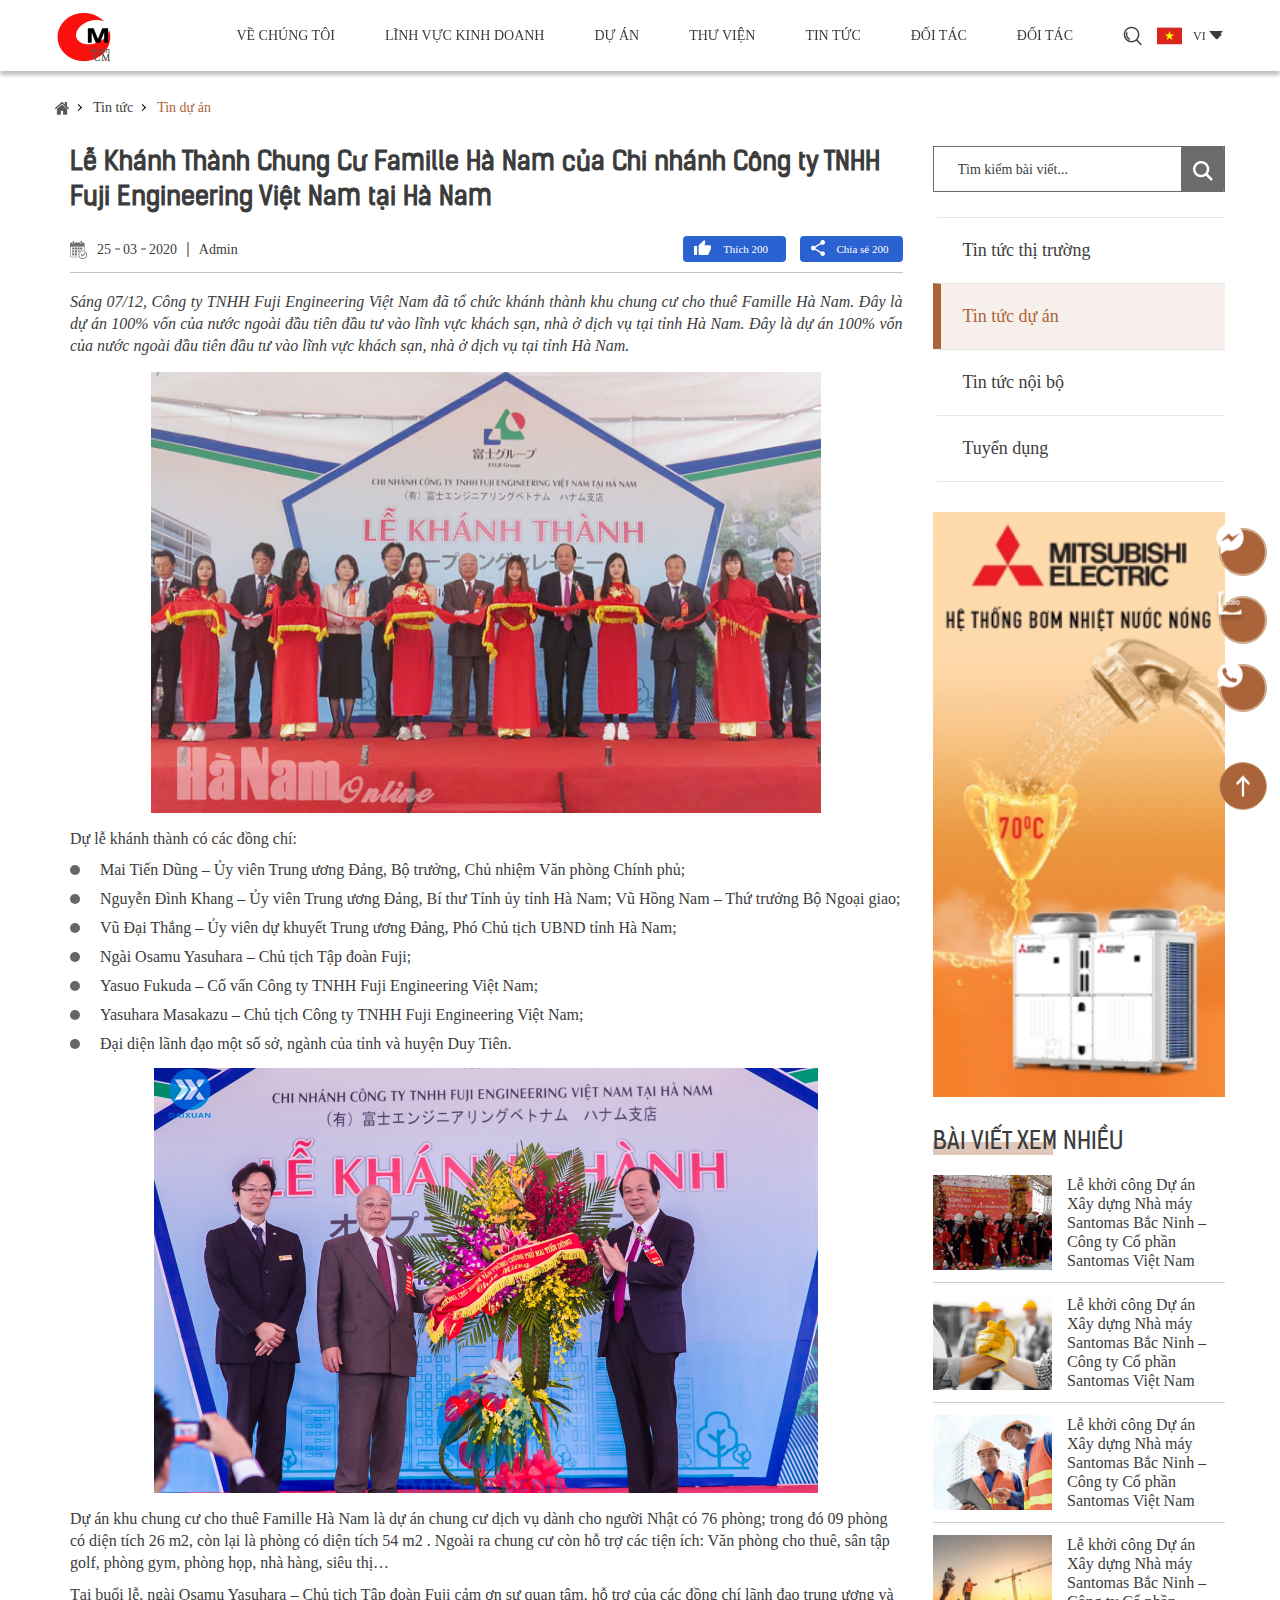
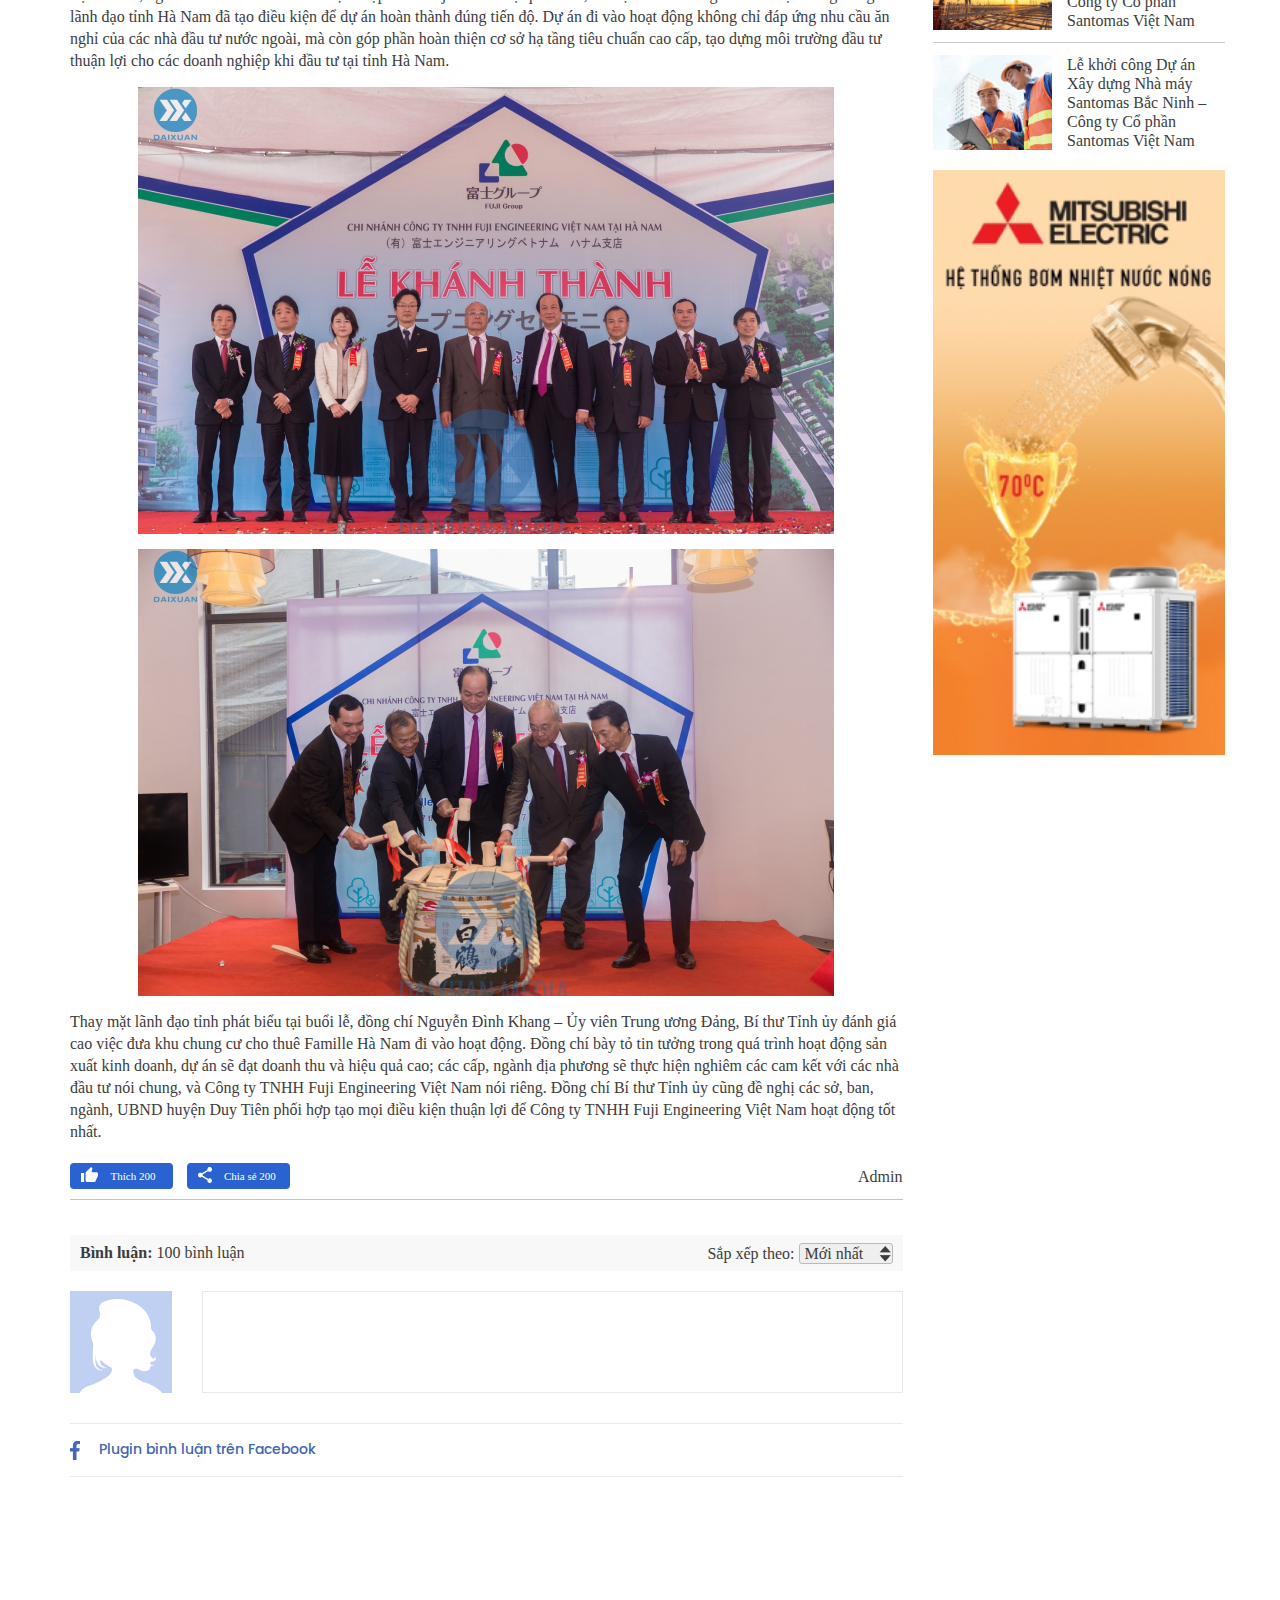
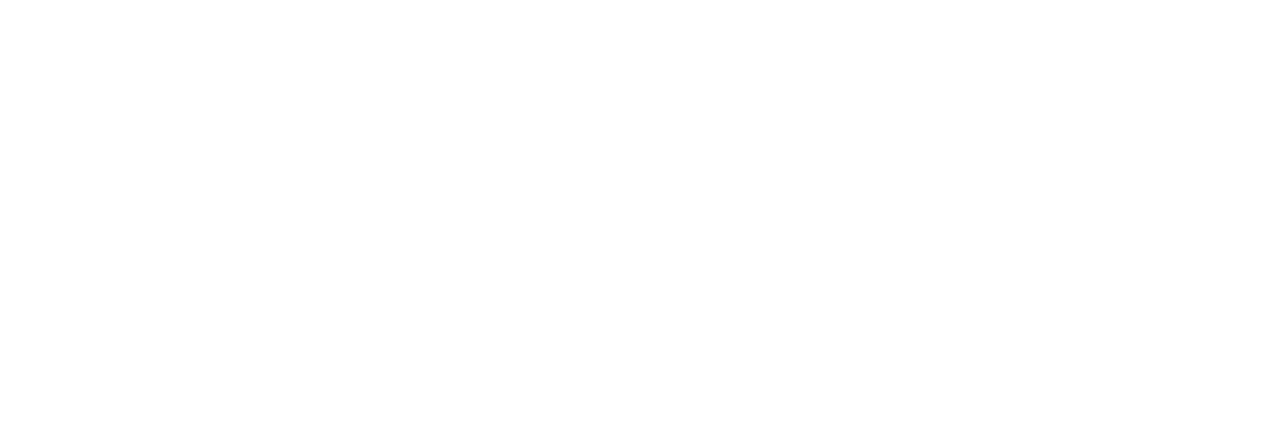
<file: 11_chitietbaiviet.html>
<!DOCTYPE html>
<html lang="en">
<head>
    <title> 11 chi tiet tion tuc</title>
    <meta http-equiv="content-type" content="text/html; charset=utf-8">
    <meta http-equiv="X-UA-Compatible" content="IE=edge" >
    <meta name="viewport" content="width=device-width, initial-scale=1.0, user-scalable=no" />
    <meta name="description" content="">
    <meta name="keywords" content="">
    <link rel="stylesheet" type="text/css" href="./assets/bootstrap/css/bootstrap.css">
    <link rel="stylesheet" type="text/css" href="./assets/css/style.css">
    <link rel="stylesheet" type="text/css" href="./assets/css/animate.css">
    <link rel="stylesheet" href="./assets/fancybox/jquery.fancybox.min.css">
    <link rel="stylesheet" type="text/css" href="./assets/slick/slick.css">
    <link rel="stylesheet" type="text/css" href="./assets/slick/slick-theme.css">
    <script src="./assets/js/jquery.min.js" type="text/javascript"></script>
    <script src="./assets/bootstrap/js/bootstrap.min.js" type="text/javascript"></script>
    <script type="text/javascript" src="./assets/slick/slick.js"></script>
</head>
<body>
<header>
    <div class="header_pc">
        <div class="container">
            <div class="row">
                <div class="logo">
                    <img src="./assets/img/logojcm.png" alt="">
                    <div class="menu-bar">
                        <div></div>
                        <div></div>
                        <div></div>
                    </div>
                </div>
                    <ul class="main_menu header_use_mobi">
                        <li><a href="">VỀ CHÚNG TÔI</a></li>
                        <li><a href="">LĨNH VỰC KINH DOANH</a></li>
                        <li><a href="">DỰ ÁN</a></li>
                        <li><a href="">THƯ VIỆN</a></li>
                        <li><a href="">TIN TỨC</a></li>
                        <li>
                            <a href="">ĐỐI TÁC</a>
                            <ul class="submenu">
                                <li><a href="" class="">ĐỐI TÁC</a></li>
                                <li><a href="" class="">ĐỐI TÁC</a></li>
                                <li><a href="" class="">ĐỐI TÁC</a></li>
                            </ul>
                        </li>
                        <li>
                            <a href="">ĐỐI TÁC</a>
                            <ul class="submenu">
                                <li><a href="" class="">ĐỐI TÁC</a></li>
                                <li><a href="" class="">ĐỐI TÁC</a></li>
                                <li><a href="" class="">ĐỐI TÁC</a></li>
                            </ul>
                        </li>
                        <li>
                            <div class="search_box">
                                <span class="icon_search"><img src="./assets/img/search.png" alt=""></span>
                                <form class="search">
                                    <input type="text">
                                    <a href="" title="" class="btn btn_search"><img src="./assets/img/search.png" alt=""></a>
                                </form>
                            </div>
                        </li>
                        <li>
                            <div class="lang_item">
                                <div class="img">
                                    <img src="./assets/img/vietnam.png" alt="" class="vi">
                                    <img src="./assets/img/vietnam.png" alt="" class="en">
                                </div>
                                <div class="select-item">
                                    <select>
                                        <option>  vi </option>
                                        <option>  en </option>
                                    </select>
                                    <img src="./assets/img/select.png" alt="">
                                </div>
                            </div>
                        </li>
                    </ul>
                
            </div>
        </div>
    </div>
</header>


<div class="section_breadcrumb breabcrumb_margin_top">
    <div class="container container_width">
        <div class="row">
            <ul class="element_breadcrumb">
                <li><img src="./assets/img/homepage.png" alt=""></li>
                <li><a href="" title="">Tin tức</a></li>
                <li><a href="" title="">Tin dự án</a></li>
            </ul>
        </div>
    </div>
</div>

<div class="detail_news_page">
    <div class="container">
        <div class="row">
            <div class="col-md-9 news_detail">
                <h2 class="title_post">Lễ Khánh Thành Chung Cư Famille Hà Nam của Chi nhánh Công ty TNHH Fuji Engineering Việt Nam tại Hà Nam</h2>

                <div class="date_and_like">
                    <div class="date_post">
                        <p> <img src="./assets/img/lich.png" alt="">
                            <span>25</span><span>03</span><span>2020</span>
                            <span class="author">Admin</span>
                        </p>
                    </div>

                    <div class="btn_like_share">
                        <a href="" class="btn btn_like">Thích 200</a>
                        <a href="" class="btn btn_share">Chia sẻ 200</a>
                    </div>
                </div>

                <div class="content_post">
                    <p class="description_post">Sáng 07/12, Công ty TNHH Fuji Engineering Việt Nam đã tổ chức khánh thành khu chung cư cho thuê Famille Hà Nam. Đây là dự án 100% vốn của nước ngoài đầu tiên đầu tư vào lĩnh vực khách sạn, nhà ở dịch vụ tại tỉnh Hà Nam. Đây là dự án 100% vốn của nước ngoài đầu tiên đầu tư vào lĩnh vực khách sạn, nhà ở dịch vụ tại tỉnh Hà Nam.</p>
                    <div class="img_post">
                        <img src="./assets/img/post1.png" alt="">
                    </div>

                    <p>Dự lễ khánh thành có các đồng chí:</p>
                    <ul class="text_list">
                        <li><p>Mai Tiến Dũng – Ủy viên Trung ương Đảng,  Bộ trưởng, Chủ nhiệm Văn phòng Chính phủ;</p></li>
                        <li><p>Nguyễn Đình Khang – Ủy viên Trung ương Đảng, Bí thư Tỉnh ủy tỉnh Hà Nam; Vũ Hồng Nam – Thứ trưởng Bộ Ngoại giao;</p></li>
                        <li><p>Vũ Đại Thắng – Ủy viên dự khuyết Trung ương Đảng, Phó Chủ tịch UBND tỉnh Hà Nam;</p></li>
                        <li><p>Ngài Osamu Yasuhara – Chủ tịch Tập đoàn Fuji;</p></li>
                        <li><p>Yasuo Fukuda – Cố vấn Công ty TNHH Fuji Engineering Việt Nam;</p></li>
                        <li><p>Yasuhara Masakazu – Chủ tịch Công ty TNHH Fuji Engineering Việt Nam;</p></li>
                        <li><p>Đại diện lãnh đạo một số sở, ngành của tỉnh và huyện Duy Tiên.</p></li>
                    </ul>

                    <div class="img_post">
                        <img src="./assets/img/post2.png" alt="">
                    </div>
                    <p>Dự án khu chung cư cho thuê Famille Hà Nam là dự án chung cư dịch vụ dành cho người Nhật có 76 phòng; trong đó 09 phòng có diện tích 26 m2, còn lại là phòng có diện tích 54 m2 . Ngoài ra chung cư còn hỗ trợ các tiện ích: Văn phòng cho thuê, sân tập golf, phòng gym, phòng họp, nhà hàng, siêu thị…</p>

                    <p>Tại buổi lễ, ngài Osamu Yasuhara – Chủ tịch Tập đoàn Fuji cảm ơn sự quan tâm, hỗ trợ của các đồng chí lãnh đạo trung ương và lãnh đạo tỉnh Hà Nam đã tạo điều kiện để dự án hoàn thành đúng tiến độ. Dự án đi vào hoạt động không chỉ đáp ứng nhu cầu ăn nghỉ của các nhà đầu tư nước ngoài, mà còn góp phần hoàn thiện cơ sở hạ tầng tiêu chuẩn cao cấp, tạo dựng môi trường đầu tư thuận lợi cho các doanh nghiệp khi đầu tư tại tỉnh Hà Nam.</p>

                    <div class="img_post">
                        <img src="./assets/img/post3.png" alt="">
                    </div>

                    <div class="img_post">
                        <img src="./assets/img/post4.png" alt="">
                    </div>
                    <p>Thay mặt lãnh đạo tỉnh phát biểu tại buổi lễ, đồng chí Nguyễn Đình Khang – Ủy viên Trung ương Đảng, Bí thư Tỉnh ủy đánh giá cao việc đưa khu chung cư cho thuê Famille Hà Nam đi vào hoạt động. Đồng chí bày tỏ tin tưởng trong quá trình hoạt động sản xuất kinh doanh, dự án sẽ đạt doanh thu và hiệu quả cao; các cấp, ngành địa phương sẽ thực hiện nghiêm các cam kết với các nhà đầu tư nói chung, và Công ty TNHH Fuji Engineering Việt Nam nói riêng. Đồng chí Bí thư Tỉnh ủy cũng đề nghị các sở, ban, ngành, UBND huyện Duy Tiên phối hợp tạo mọi điều kiện thuận lợi để Công ty TNHH Fuji Engineering Việt Nam hoạt động tốt nhất.</p>
                </div>

                <div class="date_and_like">
                    <div class="btn_like_share">
                        <a href="" class="btn btn_like">Thích 200</a>
                        <a href="" class="btn btn_share">Chia sẻ 200</a>
                    </div>

                    <a href="" class="">Admin</a>
                </div>

                <div class="comment-detail">
                    <div class="number-cmt">
                        <p><strong>Bình luận:</strong> 100 bình luận</p>
                        <div class="select-comt">
                            <p>Sắp xếp theo:
                                <span class="icon-select-cmt">
                                    <select>
                                        <option>Mới nhất</option>
                                        <option>Cũ hơn</option>
                                    </select>
                                    <img src="./assets/img/select1.png" alt="">
                                </span>
                            </p>
                        </div>
                    </div>
                    <div class="box-cmt">
                        <div class="img">
                            <img src="./assets/img/avatar1.png" alt="">
                        </div>
                        <div class="comment">
                            <textarea></textarea>
                        </div>
                    </div>
                    <p class="link-fb"> <a href="" title=""> <img src="./assets/img/facebook.png" alt=""> Plugin bình luận trên Facebook</a> </p>
                </div>

            </div>

            <div class="col-md-3 sidebar-right">
                <div class="search_sidebar wow fadeInUp" data-wow-delay="200ms">
                    <input type="text" placeholder="Tìm kiếm bài viết...">
                    <button type="submit"><span></span></button>
                </div>
                <ul class="category_sidebar">
                    <li><a href="" title="">Tin tức thị trường</a></li>
                    <li class="active"><a href="" title="">Tin tức dự án</a></li>
                    <li><a href="" title="">Tin tức nội bộ</a></li>
                    <li class=""><a href="" title="">Tuyển dụng</a></li>
                </ul>

                <div class="img_sidebar">
                    <img src="./assets/img/img1.png" alt="">
                </div>

                <div class="title_inline_text_dark title_sidebar">
                    <h2><span>BÀI VIẾT XEM NHIỀU</span></h2>
                </div>
                
                <div class="center_news_sidebar">
                    <div class="box_new">
                        <div class="img">
                            <a href="" title=""><img src="./assets/img/new2.png" alt=""></a>
                        </div>

                        <div class="content">
                            <p><a href="" title="">Lễ khởi công Dự án Xây dựng Nhà máy Santomas Bắc Ninh – Công ty Cổ phần Santomas Việt Nam</a></p>
                        </div>
                    </div>

                    <div class="box_new">
                        <div class="img">
                            <a href="" title=""><img src="./assets/img/new3.png" alt=""></a>
                        </div>

                        <div class="content">
                            <p><a href="" title="">Lễ khởi công Dự án Xây dựng Nhà máy Santomas Bắc Ninh – Công ty Cổ phần Santomas Việt Nam</a></p>
                        </div>
                    </div>

                    <div class="box_new">
                        <div class="img">
                            <a href="" title=""><img src="./assets/img/new4.png" alt=""></a>
                        </div>

                        <div class="content">
                            <p><a href="" title="">Lễ khởi công Dự án Xây dựng Nhà máy Santomas Bắc Ninh – Công ty Cổ phần Santomas Việt Nam</a></p>
                        </div>
                    </div>

                    <div class="box_new">
                        <div class="img">
                            <a href="" title=""><img src="./assets/img/new5.png" alt=""></a>
                        </div>

                        <div class="content">
                            <p><a href="" title="">Lễ khởi công Dự án Xây dựng Nhà máy Santomas Bắc Ninh – Công ty Cổ phần Santomas Việt Nam</a></p>
                        </div>
                    </div>

                    <div class="box_new">
                        <div class="img">
                            <a href="" title=""><img src="./assets/img/new4.png" alt=""></a>
                        </div>

                        <div class="content">
                            <p><a href="" title="">Lễ khởi công Dự án Xây dựng Nhà máy Santomas Bắc Ninh – Công ty Cổ phần Santomas Việt Nam</a></p>
                        </div>
                    </div>
                </div>

                <div class="img_sidebar">
                    <img src="./assets/img/img1.png" alt="">
                </div>
            </div>


        </div>
    </div>
</div>




<footer>
    <div class="section_footer_pc wow fadeInUp" data-wow-delay="300ms">
        <div class="container">
            <div class="row">
                <div class="element_footer footer_mobi">
                    <div class="footer footer_1">
                        <h4>CÔNG TY CỔ PHẦN QUẢN LÝ XÂY DỰNG NHẬT BẢN (jcm)</h4>
                        <ul class="footer_list">
                            <li>
                                <div class="img">
                                    <img src="./assets/img/footer1.png" alt="">
                                </div>
                                <div class="content">
                                    <p><strong>VP Hà Nội:</strong></p>
                                    <p>Tầng 15, Tòa nhà VCCI, Số 9 Đào Duy Anh, Đống Đa.</p>
                                </div>
                            </li>
                            <li>
                                <div class="img">
                                    <img src="./assets/img/footer2.png" alt="">
                                </div>
                                <div class="content">
                                    <p><strong>VP Đà Nẵng:</strong></p>
                                    <p>Tầng 4, tòa nhà Sunrise, số 25, đường 2/9, phường Hòa Cường Nam, quận Hải Châu.</p>
                                </div>
                            </li>
                            <li>
                                <div class="img">
                                    <img src="./assets/img/footer3.png" alt="">
                                </div>
                                <div class="content">
                                    <p><strong>VP Hồ Chí Minh:</strong></p>
                                    <p>Tòa nhà Lant Building, 56-58-60 Hai Bà Trưng, Phường Bến Nghé, Quận 1.</p>
                                </div>
                            </li>
                        </ul>
                    </div>

                    <div class="footer footer_2">
                        <h4>THÔNG TIN LIÊN LẠC</h4>
                        <ul class="footer_list">
                            <li>
                                <div class="img">
                                    <img src="./assets/img/icon1.png" alt="">
                                </div>
                                <div class="content">
                                    <p><strong>Hotline:</strong></p>
                                    <p>(+84) 93 123 65 65</p>
                                </div>
                            </li>
                            <li>
                                <div class="img">
                                    <img src="./assets/img/icon2.png" alt="">
                                </div>
                                <div class="content">
                                    <p><strong>Tel: </strong></p>
                                    <p>(+84) 24 6258 0189</p>
                                </div>
                            </li>
                            <li>
                                <div class="img">
                                    <img src="./assets/img/icon3.png" alt="">
                                </div>
                                <div class="content">
                                    <p><strong>Fax:</strong></p>
                                    <p>(+84) 24 6258 0169</p>
                                </div>
                            </li>
                            <li>
                                <div class="img">
                                    <img src="./assets/img/icon4.png" alt="">
                                </div>
                                <div class="content">
                                    <p><strong>Email: </strong></p>
                                    <p>jcmvietnam@gmail.com</p>
                                </div>
                            </li>
                        </ul>
                    </div>

                     <div class="footer footer_3">
                        <h4>JCM VIỆT NAM</h4>
                        <ul class="footer_list">
                            <li><a href="" title="">Về chúng tôi</a></li>
                            <li><a href="" title="">Lĩnh vực kinh doanh</a></li>
                            <li><a href="" title="">Dự án</a></li>
                            <li><a href="" title="">Tin tức </a></li>
                            <li><a href="" title="">Thư viện</a></li>
                            <li><a href="" title="">Đối tác</a></li>
                            <li><a href="" title="">Liên hệ</a></li>
                        </ul>
                    </div>
                </div>                
            </div>
        </div>
        <div class="copyrighter">
            <div class="container">
                <div class="row">
                    <p>Copyright © 2017 JCM All Rights Reserved. </p>
                    <p><a href="" title="">Design by: Nanoweb</a></p>
                </div>
            </div>
        </div>
    </div>
</footer>

<div class="icon-box-mb">
    <a href="" class="icon-mb circle" title=""> <img src="assets/img/44.png" alt=""> </a>
    <a href="" class="icon-mb circle" title=""> <img src="assets/img/43.png" alt=""> </a>
    <a href="" class="icon-mb circle" title=""> <img src="assets/img/42.png" alt=""> </a>
    <a href="#" class="icon-mb backtotop" title=""> <img src="assets/img/41.png" alt=""> </a>
</div>

<script src="./assets/fancybox/jquery.fancybox.min.js"></script>
<script type="text/javascript" src="./assets/js/wow.min.js"></script>
<script type="text/javascript" src="./assets/js/custrom-tr.js"></script>

</body>
</html>
</file>
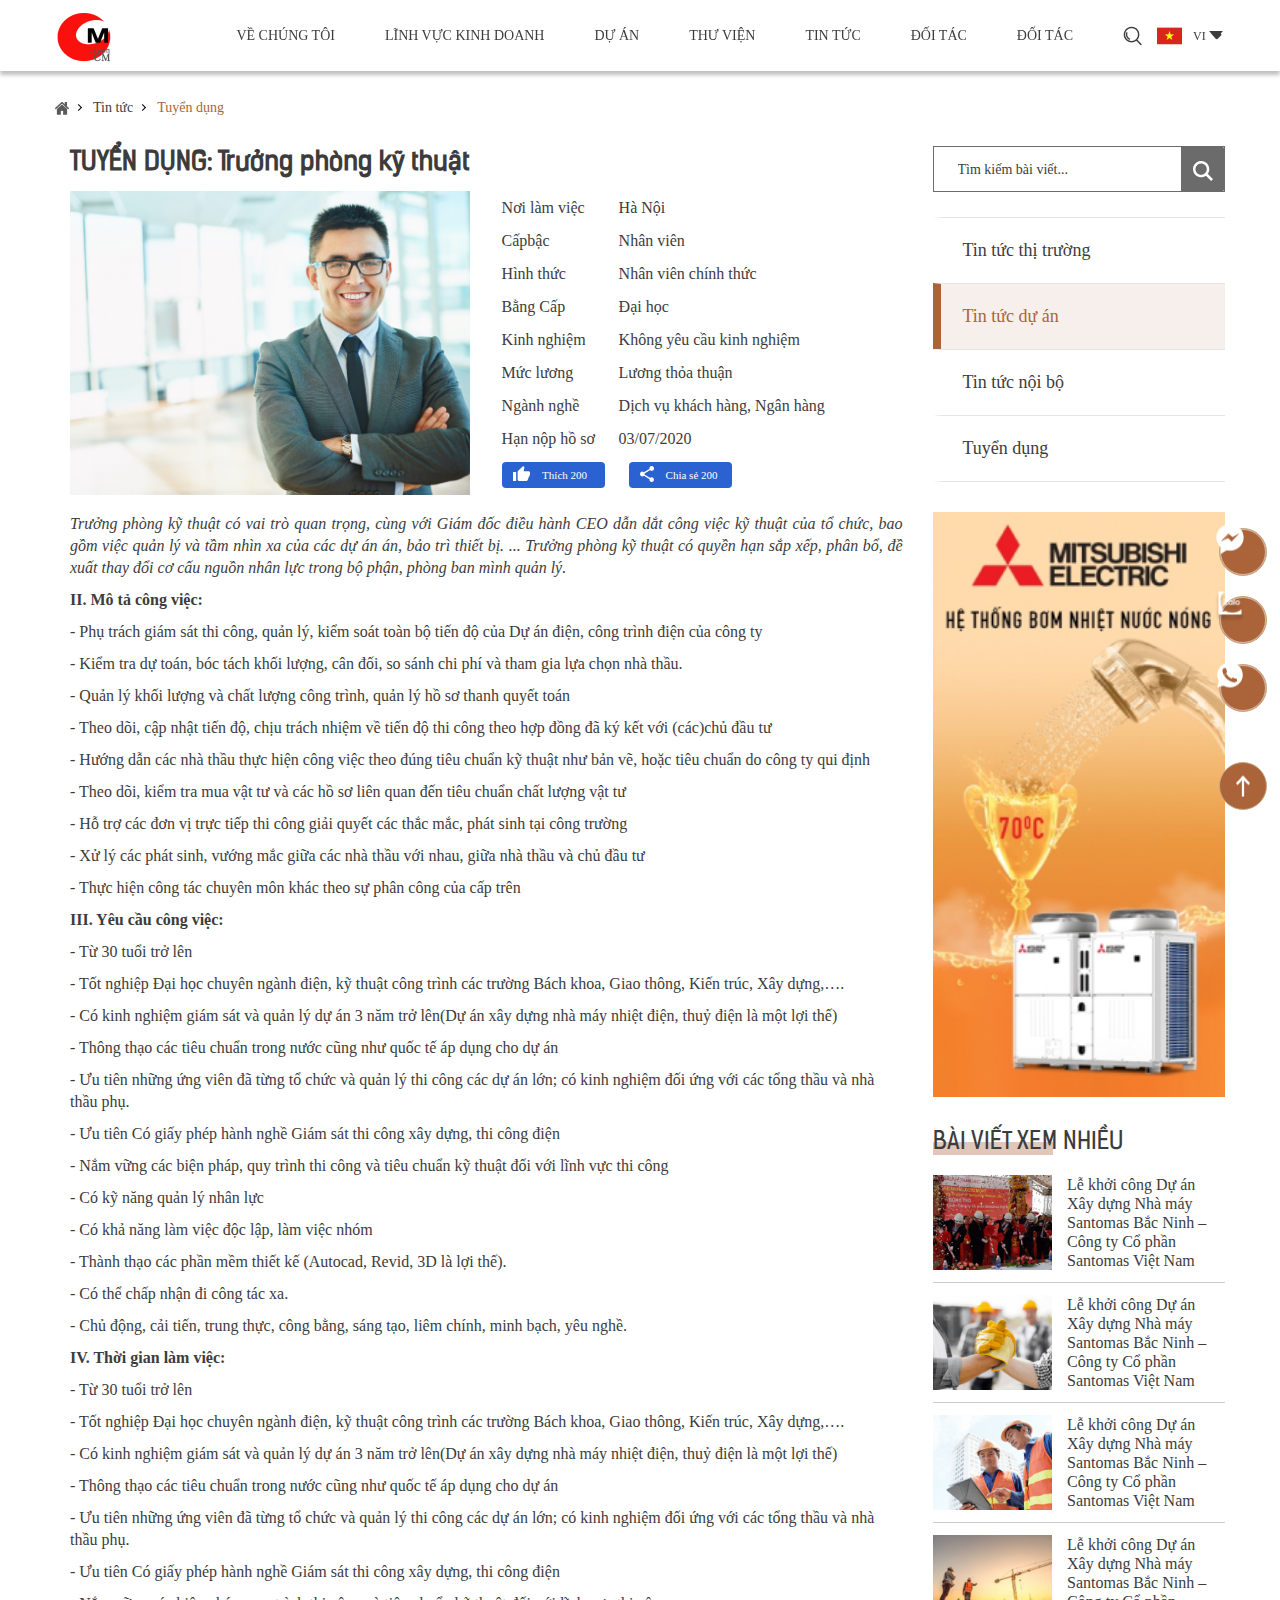
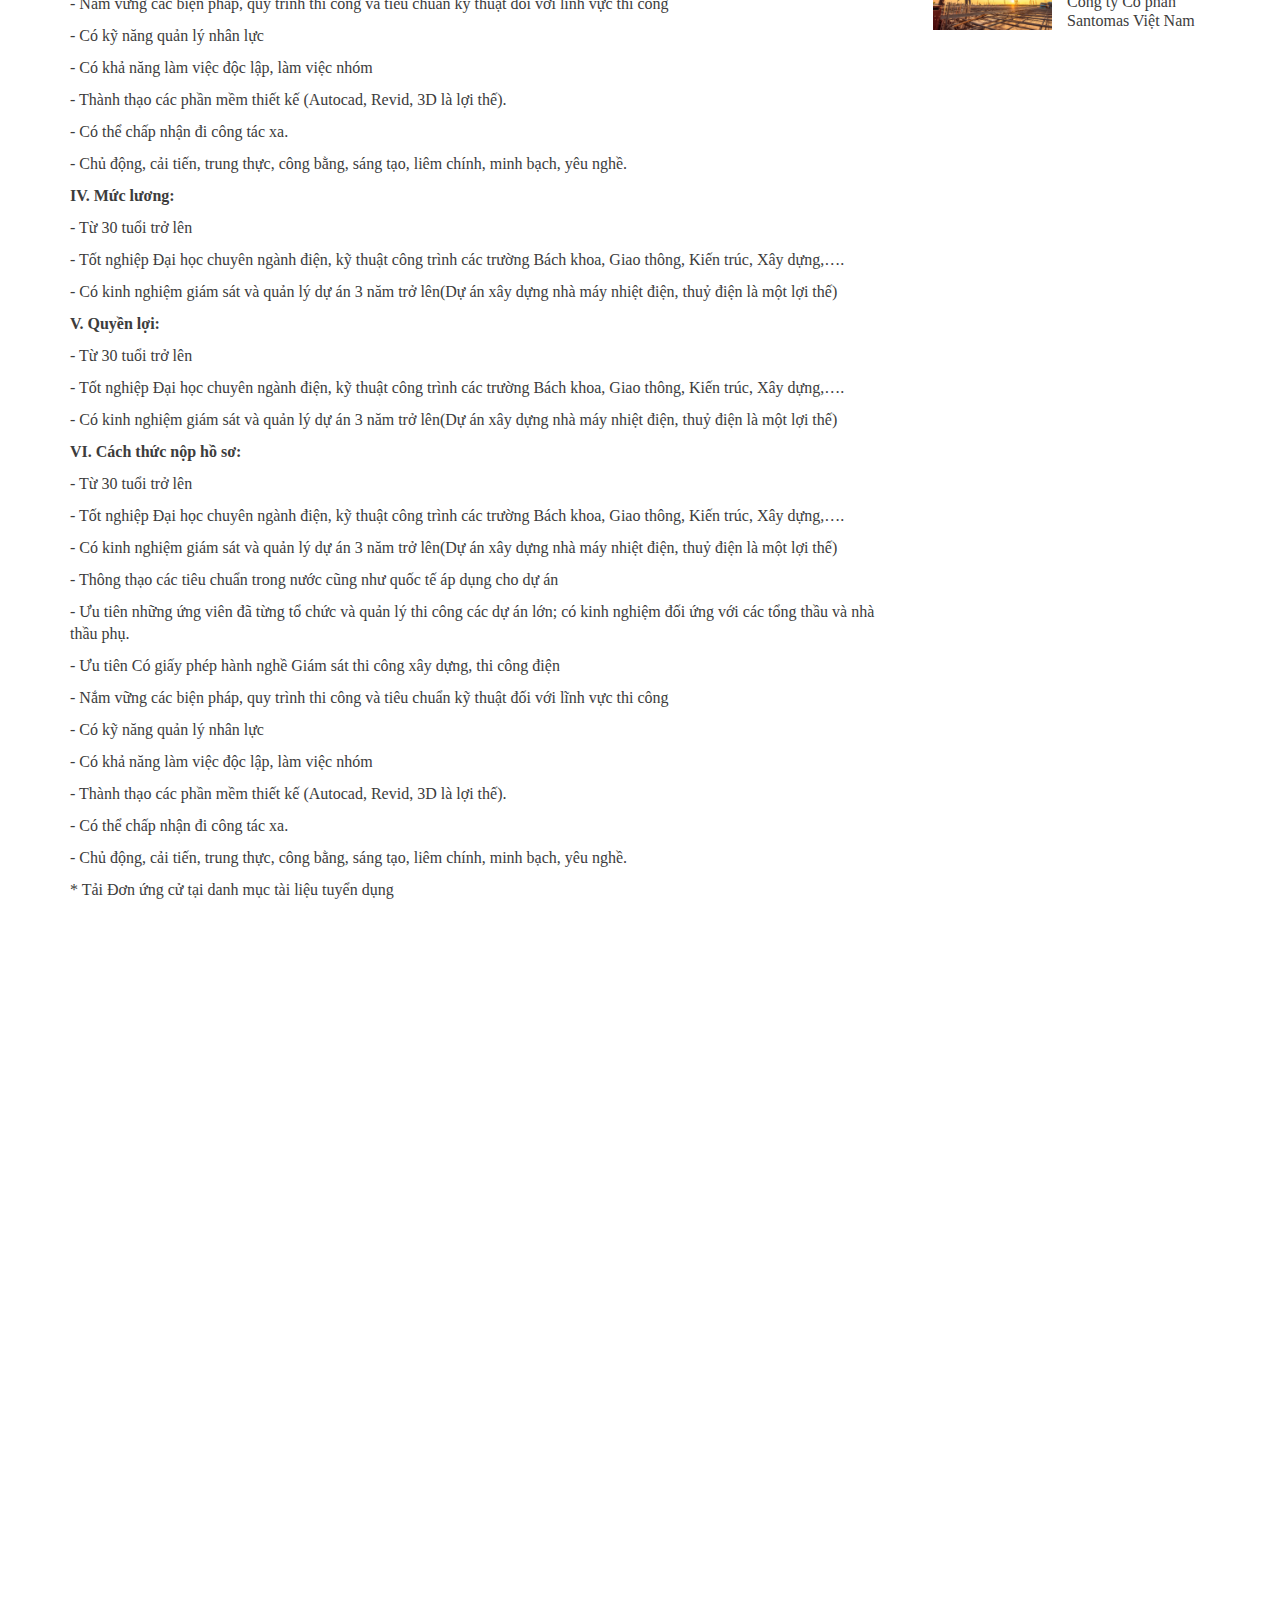
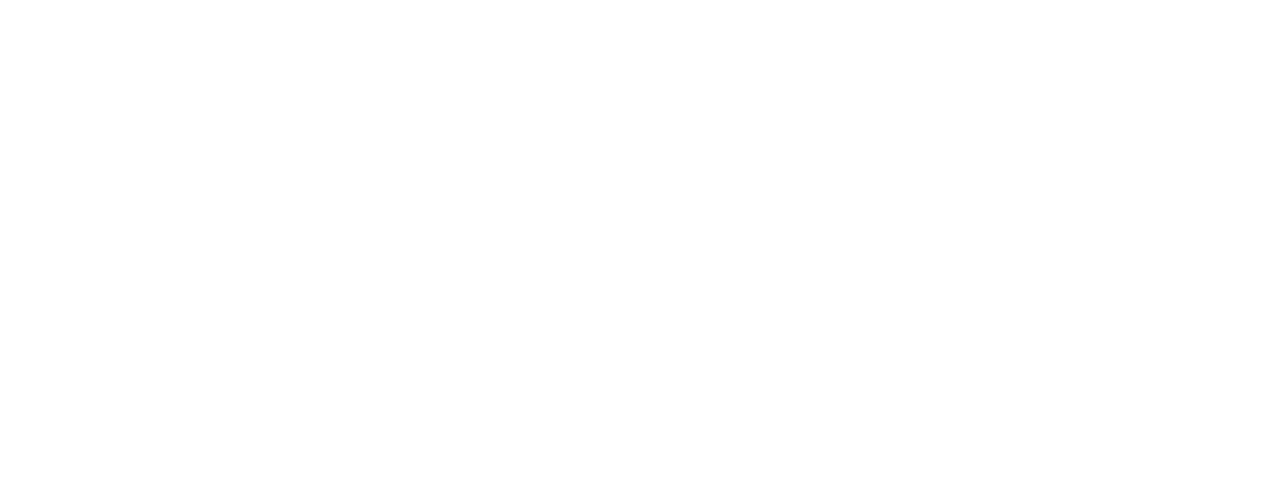
<file: 12_chitiettuyendung.html>
<!DOCTYPE html>
<html lang="en">
<head>
    <title> 12 chi tiet tuyen dung</title>
    <meta http-equiv="content-type" content="text/html; charset=utf-8">
    <meta http-equiv="X-UA-Compatible" content="IE=edge" >
    <meta name="viewport" content="width=device-width, initial-scale=1.0, user-scalable=no" />
    <meta name="description" content="">
    <meta name="keywords" content="">
    <link rel="stylesheet" type="text/css" href="./assets/bootstrap/css/bootstrap.css">
    <link rel="stylesheet" type="text/css" href="./assets/css/style.css">
    <link rel="stylesheet" type="text/css" href="./assets/css/animate.css">
    <link rel="stylesheet" href="./assets/fancybox/jquery.fancybox.min.css">
    <link rel="stylesheet" type="text/css" href="./assets/slick/slick.css">
    <link rel="stylesheet" type="text/css" href="./assets/slick/slick-theme.css">
    <script src="./assets/js/jquery.min.js" type="text/javascript"></script>
    <script src="./assets/bootstrap/js/bootstrap.min.js" type="text/javascript"></script>
    <script type="text/javascript" src="./assets/slick/slick.js"></script>
</head>
<body>
<header>
    <div class="header_pc">
        <div class="container">
            <div class="row">
                <div class="logo">
                    <img src="./assets/img/logojcm.png" alt="">
                    <div class="menu-bar">
                        <div></div>
                        <div></div>
                        <div></div>
                    </div>
                </div>
                    <ul class="main_menu header_use_mobi">
                        <li><a href="">VỀ CHÚNG TÔI</a></li>
                        <li><a href="">LĨNH VỰC KINH DOANH</a></li>
                        <li><a href="">DỰ ÁN</a></li>
                        <li><a href="">THƯ VIỆN</a></li>
                        <li><a href="">TIN TỨC</a></li>
                        <li>
                            <a href="">ĐỐI TÁC</a>
                            <ul class="submenu">
                                <li><a href="" class="">ĐỐI TÁC</a></li>
                                <li><a href="" class="">ĐỐI TÁC</a></li>
                                <li><a href="" class="">ĐỐI TÁC</a></li>
                            </ul>
                        </li>
                        <li>
                            <a href="">ĐỐI TÁC</a>
                            <ul class="submenu">
                                <li><a href="" class="">ĐỐI TÁC</a></li>
                                <li><a href="" class="">ĐỐI TÁC</a></li>
                                <li><a href="" class="">ĐỐI TÁC</a></li>
                            </ul>
                        </li>
                        <li>
                            <div class="search_box">
                                <span class="icon_search"><img src="./assets/img/search.png" alt=""></span>
                                <form class="search">
                                    <input type="text">
                                    <a href="" title="" class="btn btn_search"><img src="./assets/img/search.png" alt=""></a>
                                </form>
                            </div>
                        </li>
                        <li>
                            <div class="lang_item">
                                <div class="img">
                                    <img src="./assets/img/vietnam.png" alt="" class="vi">
                                    <img src="./assets/img/vietnam.png" alt="" class="en">
                                </div>
                                <div class="select-item">
                                    <select>
                                        <option>  vi </option>
                                        <option>  en </option>
                                    </select>
                                    <img src="./assets/img/select.png" alt="">
                                </div>
                            </div>
                        </li>
                    </ul>
                
            </div>
        </div>
    </div>
</header>

<div class="section_breadcrumb breabcrumb_margin_top">
    <div class="container container_width">
        <div class="row">
            <ul class="element_breadcrumb">
                <li><img src="./assets/img/homepage.png" alt=""></li>
                <li><a href="" title="">Tin tức</a></li>
                <li><a href="" title="">Tuyển dụng</a></li>
            </ul>
        </div>
    </div>
</div>

<div class="re_page">
    <div class="container">
        <div class="row">
            <div class="col-md-9 re_detail">
                <h2 class="title_post">TUYỂN DỤNG: Trưởng phòng kỹ thuật</h2>

                <div class="element_re">
                    <div class="re_img">
                        <img src="./assets/img/re1.png" alt="">
                    </div>
                    <div class="re_info">
                        <table>
                            <tr>
                                <td><strong>Nơi làm việc</strong></td>
                                <td>Hà Nội </td>
                            </tr>
                             <tr>
                                <td><strong>Cấpbậc</strong></td>
                                <td>Nhân viên</td>
                            </tr>
                             <tr>
                                <td><strong>Hình thức</strong></td>
                                <td>Nhân viên chính thức</td>
                            </tr>
                             <tr>
                                <td><strong>Bằng Cấp</strong></td>
                                <td>Đại học</td>
                            </tr>
                             <tr>
                                <td><strong>Kinh nghiệm</strong></td>
                                <td>Không yêu cầu kinh nghiệm</td>
                            </tr>
                             <tr>
                                <td><strong>Mức lương</strong></td>
                                <td>Lương thỏa thuận</td>
                            </tr>
                             <tr>
                                <td><strong>Ngành nghề</strong></td>
                                <td>Dịch vụ khách hàng, Ngân hàng</td>
                            </tr>
                             <tr>
                                <td><strong>Hạn nộp hồ sơ</strong></td>
                                <td>03/07/2020</td>
                            </tr>
                            <tr>
                                <td><a href="#" class="btn btn_like">Thích 200</a></td>
                                 <td><a href="#" class="btn btn_share">Chia sẻ 200 </a></td>
                            </tr>
                        </table>
                    </div>
                </div>

                <div class="content_post">
                    <p class="description_post">Trưởng phòng kỹ thuật có vai trò quan trọng, cùng với Giám đốc điều hành CEO dẫn dắt công việc kỹ thuật của tổ chức, bao gồm việc quản lý và tầm nhìn xa của các dự án án, bảo trì thiết bị. ... Trưởng phòng kỹ thuật có quyền hạn sắp xếp, phân bổ, đề xuất thay đổi cơ cấu nguồn nhân lực trong bộ phận, phòng ban mình quản lý.</p>

                    <p><strong>II. Mô tả công việc:</strong></p>
                    <p>- Phụ trách giám sát thi công, quản lý, kiểm soát toàn bộ tiến độ của Dự án điện, công trình điện của công ty</p>
                    <p>- Kiểm tra dự toán, bóc tách khối lượng, cân đối, so sánh chi phí và tham gia lựa chọn nhà thầu.</p>
                    <p>- Quản lý khối lượng và chất lượng công trình, quản lý hồ sơ thanh quyết toán</p>
                    <p>- Theo dõi, cập nhật tiến độ, chịu trách nhiệm về tiến độ thi công theo hợp đồng đã ký kết với (các)chủ đầu tư</p>
                    <p>- Hướng dẫn các nhà thầu thực hiện công việc theo đúng tiêu chuẩn kỹ thuật như bản vẽ, hoặc tiêu chuẩn do công ty qui định</p>
                    <p>- Theo dõi, kiểm tra mua vật tư và các hồ sơ liên quan đến tiêu chuẩn chất lượng vật tư</p>
                    <p>- Hỗ trợ các đơn vị trực tiếp thi công giải quyết các thắc mắc, phát sinh tại công trường</p>
                    <p>- Xử lý các phát sinh, vướng mắc giữa các nhà thầu với nhau, giữa nhà thầu và chủ đầu tư</p>
                    <p>- Thực hiện công tác chuyên môn khác theo sự phân công của cấp trên</p>

                    <p><strong>III. Yêu cầu công việc:</strong></p>
                    <p>- Từ 30 tuổi trở lên</p>
                    <p>- Tốt nghiệp Đại học chuyên ngành điện, kỹ thuật công trình các trường Bách khoa, Giao thông, Kiến trúc, Xây dựng,….</p>
                    <p>- Có kinh nghiệm giám sát và quản lý dự án 3 năm trở lên(Dự án xây dựng nhà máy nhiệt điện, thuỷ điện là một lợi thế)</p>
                    <p>- Thông thạo các tiêu chuẩn trong nước cũng như quốc tế áp dụng cho dự án</p>
                    <p>- Ưu tiên những ứng viên đã từng tổ chức và quản lý thi công các dự án lớn; có kinh nghiệm đối ứng với các tổng thầu và nhà thầu phụ.</p>
                    <p>- Ưu tiên Có giấy phép hành nghề Giám sát thi công xây dựng, thi công điện</p>
                    <p>- Nắm vững các biện pháp, quy trình thi công và tiêu chuẩn kỹ thuật đối với lĩnh vực thi công </p>
                    <p>- Có kỹ năng quản lý nhân lực</p>
                    <p>- Có khả năng làm việc độc lập, làm việc nhóm</p>
                    <p>- Thành thạo các phần mềm thiết kế (Autocad, Revid, 3D là lợi thế).</p>
                    <p>- Có thể chấp nhận đi công tác xa.</p>
                    <p>- Chủ động, cải tiến, trung thực, công bằng, sáng tạo, liêm chính, minh bạch, yêu nghề.</p>

                    <p><strong>IV. Thời gian làm việc:</strong></p>
                    <p>- Từ 30 tuổi trở lên</p>
                    <p>- Tốt nghiệp Đại học chuyên ngành điện, kỹ thuật công trình các trường Bách khoa, Giao thông, Kiến trúc, Xây dựng,….</p>
                    <p>- Có kinh nghiệm giám sát và quản lý dự án 3 năm trở lên(Dự án xây dựng nhà máy nhiệt điện, thuỷ điện là một lợi thế)</p>
                    <p>- Thông thạo các tiêu chuẩn trong nước cũng như quốc tế áp dụng cho dự án</p>
                    <p>- Ưu tiên những ứng viên đã từng tổ chức và quản lý thi công các dự án lớn; có kinh nghiệm đối ứng với các tổng thầu và nhà thầu phụ.</p>
                    <p>- Ưu tiên Có giấy phép hành nghề Giám sát thi công xây dựng, thi công điện</p>
                    <p>- Nắm vững các biện pháp, quy trình thi công và tiêu chuẩn kỹ thuật đối với lĩnh vực thi công </p>
                    <p>- Có kỹ năng quản lý nhân lực</p>
                    <p>- Có khả năng làm việc độc lập, làm việc nhóm</p>
                    <p>- Thành thạo các phần mềm thiết kế (Autocad, Revid, 3D là lợi thế).</p>
                    <p>- Có thể chấp nhận đi công tác xa.</p>
                    <p>- Chủ động, cải tiến, trung thực, công bằng, sáng tạo, liêm chính, minh bạch, yêu nghề.</p>

                    <p><strong>IV. Mức lương:</strong></p>
                    <p>- Từ 30 tuổi trở lên</p>
                    <p>- Tốt nghiệp Đại học chuyên ngành điện, kỹ thuật công trình các trường Bách khoa, Giao thông, Kiến trúc, Xây dựng,….</p>
                    <p>- Có kinh nghiệm giám sát và quản lý dự án 3 năm trở lên(Dự án xây dựng nhà máy nhiệt điện, thuỷ điện là một lợi thế)</p>

                    <p><strong>V. Quyền lợi:</strong></p>
                    <p>- Từ 30 tuổi trở lên</p>
                    <p>- Tốt nghiệp Đại học chuyên ngành điện, kỹ thuật công trình các trường Bách khoa, Giao thông, Kiến trúc, Xây dựng,….</p>
                    <p>- Có kinh nghiệm giám sát và quản lý dự án 3 năm trở lên(Dự án xây dựng nhà máy nhiệt điện, thuỷ điện là một lợi thế)</p>

                    <p><strong>VI.  Cách thức nộp hồ sơ:</strong></p>
                    <p>- Từ 30 tuổi trở lên</p>
                    <p>- Tốt nghiệp Đại học chuyên ngành điện, kỹ thuật công trình các trường Bách khoa, Giao thông, Kiến trúc, Xây dựng,….</p>
                    <p>- Có kinh nghiệm giám sát và quản lý dự án 3 năm trở lên(Dự án xây dựng nhà máy nhiệt điện, thuỷ điện là một lợi thế)</p>
                    <p>- Thông thạo các tiêu chuẩn trong nước cũng như quốc tế áp dụng cho dự án</p>
                    <p>- Ưu tiên những ứng viên đã từng tổ chức và quản lý thi công các dự án lớn; có kinh nghiệm đối ứng với các tổng thầu và nhà thầu phụ.</p>
                    <p>- Ưu tiên Có giấy phép hành nghề Giám sát thi công xây dựng, thi công điện</p>
                    <p>- Nắm vững các biện pháp, quy trình thi công và tiêu chuẩn kỹ thuật đối với lĩnh vực thi công </p>
                    <p>- Có kỹ năng quản lý nhân lực</p>
                    <p>- Có khả năng làm việc độc lập, làm việc nhóm</p>
                    <p>- Thành thạo các phần mềm thiết kế (Autocad, Revid, 3D là lợi thế).</p>
                    <p>- Có thể chấp nhận đi công tác xa.</p>
                    <p>- Chủ động, cải tiến, trung thực, công bằng, sáng tạo, liêm chính, minh bạch, yêu nghề.</p>
                    <p class="taidon">* Tải Đơn ứng cử tại danh mục tài liệu tuyển dụng</p>
                </div>
                
                
            </div>

            <div class="col-md-3 sidebar-right">
                <div class="search_sidebar wow fadeInUp" data-wow-delay="200ms">
                    <input type="text" placeholder="Tìm kiếm bài viết...">
                    <button type="submit"><span></span></button>
                </div>
                <ul class="category_sidebar">
                    <li><a href="" title="">Tin tức thị trường</a></li>
                    <li class="active"><a href="" title="">Tin tức dự án</a></li>
                    <li><a href="" title="">Tin tức nội bộ</a></li>
                    <li class=""><a href="" title="">Tuyển dụng</a></li>
                </ul>

                <div class="img_sidebar">
                    <img src="./assets/img/img1.png" alt="">
                </div>

                <div class="title_inline_text_dark title_sidebar">
                    <h2><span>BÀI VIẾT XEM NHIỀU</span></h2>
                </div>
                
                <div class="center_news_sidebar">
                    <div class="box_new">
                        <div class="img">
                            <a href="" title=""><img src="./assets/img/new2.png" alt=""></a>
                        </div>

                        <div class="content">
                            <p><a href="" title="">Lễ khởi công Dự án Xây dựng Nhà máy Santomas Bắc Ninh – Công ty Cổ phần Santomas Việt Nam</a></p>
                        </div>
                    </div>

                    <div class="box_new">
                        <div class="img">
                            <a href="" title=""><img src="./assets/img/new3.png" alt=""></a>
                        </div>

                        <div class="content">
                            <p><a href="" title="">Lễ khởi công Dự án Xây dựng Nhà máy Santomas Bắc Ninh – Công ty Cổ phần Santomas Việt Nam</a></p>
                        </div>
                    </div>

                    <div class="box_new">
                        <div class="img">
                            <a href="" title=""><img src="./assets/img/new4.png" alt=""></a>
                        </div>

                        <div class="content">
                            <p><a href="" title="">Lễ khởi công Dự án Xây dựng Nhà máy Santomas Bắc Ninh – Công ty Cổ phần Santomas Việt Nam</a></p>
                        </div>
                    </div>

                    <div class="box_new">
                        <div class="img">
                            <a href="" title=""><img src="./assets/img/new5.png" alt=""></a>
                        </div>

                        <div class="content">
                            <p><a href="" title="">Lễ khởi công Dự án Xây dựng Nhà máy Santomas Bắc Ninh – Công ty Cổ phần Santomas Việt Nam</a></p>
                        </div>
                    </div>
                </div>

            </div>


        </div>
    </div>
</div>

<div class="section_contact_us wow fadeInUp" data-wow-delay="300ms">
    <div class="container">
        <div class="row">
            <div class="element_contacts">
                <div class="title_line_167">
                    <h2><span>LIÊN HỆ</span></h2>
                </div>
                <form class="contact_us">
                    <input type="text" name="" placeholder="Họ và tên:">
                    <input type="text" name="" placeholder="Công ty:">
                    <input type="text" name="" placeholder="Số điện thoại:">
                    <input type="text" name="" placeholder="Email:">
                    <textarea placeholder="Nội dung liên hệ:"></textarea>
                    <a href="" class="btn btn_contact">GỬI LIÊN HỆ</a>
                </form>
            </div>

            <div class="img_contacts">
                <img src="./assets/img/contact.png" alt="">
            </div>
        </div>
    </div>
</div>


<footer>
    <div class="section_footer_pc wow fadeInUp" data-wow-delay="300ms">
        <div class="container">
            <div class="row">
                <div class="element_footer footer_mobi">
                    <div class="footer footer_1">
                        <h4>CÔNG TY CỔ PHẦN QUẢN LÝ XÂY DỰNG NHẬT BẢN (jcm)</h4>
                        <ul class="footer_list">
                            <li>
                                <div class="img">
                                    <img src="./assets/img/footer1.png" alt="">
                                </div>
                                <div class="content">
                                    <p><strong>VP Hà Nội:</strong></p>
                                    <p>Tầng 15, Tòa nhà VCCI, Số 9 Đào Duy Anh, Đống Đa.</p>
                                </div>
                            </li>
                            <li>
                                <div class="img">
                                    <img src="./assets/img/footer2.png" alt="">
                                </div>
                                <div class="content">
                                    <p><strong>VP Đà Nẵng:</strong></p>
                                    <p>Tầng 4, tòa nhà Sunrise, số 25, đường 2/9, phường Hòa Cường Nam, quận Hải Châu.</p>
                                </div>
                            </li>
                            <li>
                                <div class="img">
                                    <img src="./assets/img/footer3.png" alt="">
                                </div>
                                <div class="content">
                                    <p><strong>VP Hồ Chí Minh:</strong></p>
                                    <p>Tòa nhà Lant Building, 56-58-60 Hai Bà Trưng, Phường Bến Nghé, Quận 1.</p>
                                </div>
                            </li>
                        </ul>
                    </div>

                    <div class="footer footer_2">
                        <h4>THÔNG TIN LIÊN LẠC</h4>
                        <ul class="footer_list">
                            <li>
                                <div class="img">
                                    <img src="./assets/img/icon1.png" alt="">
                                </div>
                                <div class="content">
                                    <p><strong>Hotline:</strong></p>
                                    <p>(+84) 93 123 65 65</p>
                                </div>
                            </li>
                            <li>
                                <div class="img">
                                    <img src="./assets/img/icon2.png" alt="">
                                </div>
                                <div class="content">
                                    <p><strong>Tel: </strong></p>
                                    <p>(+84) 24 6258 0189</p>
                                </div>
                            </li>
                            <li>
                                <div class="img">
                                    <img src="./assets/img/icon3.png" alt="">
                                </div>
                                <div class="content">
                                    <p><strong>Fax:</strong></p>
                                    <p>(+84) 24 6258 0169</p>
                                </div>
                            </li>
                            <li>
                                <div class="img">
                                    <img src="./assets/img/icon4.png" alt="">
                                </div>
                                <div class="content">
                                    <p><strong>Email: </strong></p>
                                    <p>jcmvietnam@gmail.com</p>
                                </div>
                            </li>
                        </ul>
                    </div>

                     <div class="footer footer_3">
                        <h4>JCM VIỆT NAM</h4>
                        <ul class="footer_list">
                            <li><a href="" title="">Về chúng tôi</a></li>
                            <li><a href="" title="">Lĩnh vực kinh doanh</a></li>
                            <li><a href="" title="">Dự án</a></li>
                            <li><a href="" title="">Tin tức </a></li>
                            <li><a href="" title="">Thư viện</a></li>
                            <li><a href="" title="">Đối tác</a></li>
                            <li><a href="" title="">Liên hệ</a></li>
                        </ul>
                    </div>
                </div>                
            </div>
        </div>
        <div class="copyrighter">
            <div class="container">
                <div class="row">
                    <p>Copyright © 2017 JCM All Rights Reserved. </p>
                    <p><a href="" title="">Design by: Nanoweb</a></p>
                </div>
            </div>
        </div>
    </div>
</footer>

<div class="icon-box-mb">
    <a href="" class="icon-mb circle" title=""> <img src="assets/img/44.png" alt=""> </a>
    <a href="" class="icon-mb circle" title=""> <img src="assets/img/43.png" alt=""> </a>
    <a href="" class="icon-mb circle" title=""> <img src="assets/img/42.png" alt=""> </a>
    <a href="#" class="icon-mb backtotop" title=""> <img src="assets/img/41.png" alt=""> </a>
</div>

<script src="./assets/fancybox/jquery.fancybox.min.js"></script>
<script type="text/javascript" src="./assets/js/wow.min.js"></script>
<script type="text/javascript" src="./assets/js/custrom-tr.js"></script>

</body>
</html>
</file>
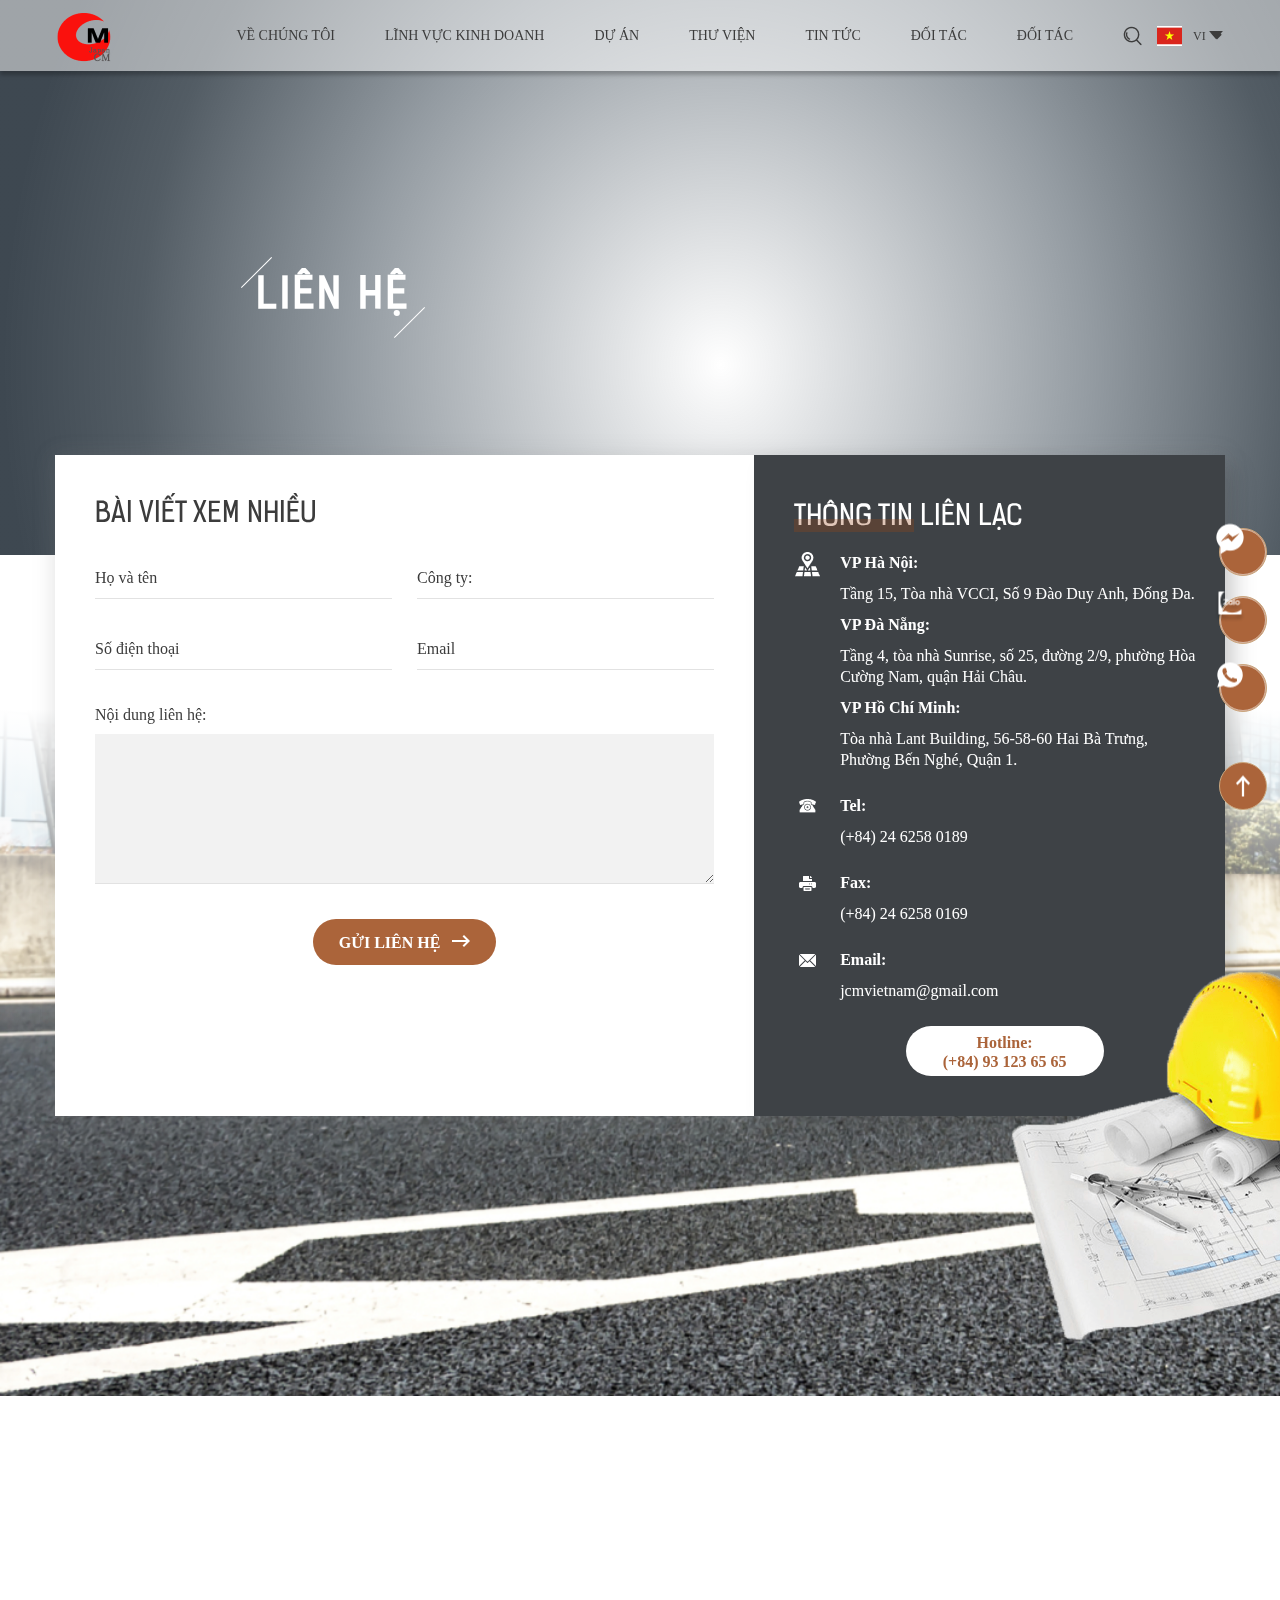
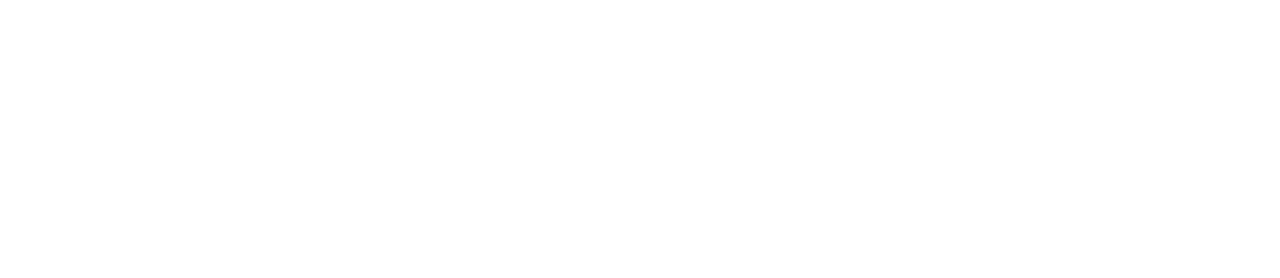
<file: 13_lienhe.html>
<!DOCTYPE html>
<html lang="en">
<head>
    <title> 13 lien he</title>
    <meta http-equiv="content-type" content="text/html; charset=utf-8">
    <meta http-equiv="X-UA-Compatible" content="IE=edge" >
    <meta name="viewport" content="width=device-width, initial-scale=1.0, user-scalable=no" />
    <meta name="description" content="">
    <meta name="keywords" content="">
    <link rel="stylesheet" type="text/css" href="./assets/bootstrap/css/bootstrap.css">
    <link rel="stylesheet" type="text/css" href="./assets/css/style.css">
    <link rel="stylesheet" type="text/css" href="./assets/css/animate.css">
    <link rel="stylesheet" href="./assets/fancybox/jquery.fancybox.min.css">
    <link rel="stylesheet" type="text/css" href="./assets/slick/slick.css">
    <link rel="stylesheet" type="text/css" href="./assets/slick/slick-theme.css">
    <script src="./assets/js/jquery.min.js" type="text/javascript"></script>
    <script src="./assets/bootstrap/js/bootstrap.min.js" type="text/javascript"></script>
    <script type="text/javascript" src="./assets/slick/slick.js"></script>
</head>
<body>

<header>
    <div class="header_pc">
        <div class="container">
            <div class="row">
                <div class="logo">
                    <img src="./assets/img/logojcm.png" alt="">
                    <div class="menu-bar">
                        <div></div>
                        <div></div>
                        <div></div>
                    </div>
                </div>
                    <ul class="main_menu header_use_mobi">
                        <li><a href="">VỀ CHÚNG TÔI</a></li>
                        <li><a href="">LĨNH VỰC KINH DOANH</a></li>
                        <li><a href="">DỰ ÁN</a></li>
                        <li><a href="">THƯ VIỆN</a></li>
                        <li><a href="">TIN TỨC</a></li>
                        <li>
                            <a href="">ĐỐI TÁC</a>
                            <ul class="submenu">
                                <li><a href="" class="">ĐỐI TÁC</a></li>
                                <li><a href="" class="">ĐỐI TÁC</a></li>
                                <li><a href="" class="">ĐỐI TÁC</a></li>
                            </ul>
                        </li>
                        <li>
                            <a href="">ĐỐI TÁC</a>
                            <ul class="submenu">
                                <li><a href="" class="">ĐỐI TÁC</a></li>
                                <li><a href="" class="">ĐỐI TÁC</a></li>
                                <li><a href="" class="">ĐỐI TÁC</a></li>
                            </ul>
                        </li>
                        <li>
                            <div class="search_box">
                                <span class="icon_search"><img src="./assets/img/search.png" alt=""></span>
                                <form class="search">
                                    <input type="text">
                                    <a href="" title="" class="btn btn_search"><img src="./assets/img/search.png" alt=""></a>
                                </form>
                            </div>
                        </li>
                        <li>
                            <div class="lang_item">
                                <div class="img">
                                    <img src="./assets/img/vietnam.png" alt="" class="vi">
                                    <img src="./assets/img/vietnam.png" alt="" class="en">
                                </div>
                                <div class="select-item">
                                    <select>
                                        <option>  vi </option>
                                        <option>  en </option>
                                    </select>
                                    <img src="./assets/img/select.png" alt="">
                                </div>
                            </div>
                        </li>
                    </ul>
                
            </div>
        </div>
    </div>
</header>

<div class="section_banner_lienhe">
    <div class="img map">
        <iframe src="https://www.google.com/maps/embed?pb=!1m18!1m12!1m3!1d3724.599179269346!2d105.83588861533195!3d21.00869829383793!2m3!1f0!2f0!3f0!3m2!1i1024!2i768!4f13.1!3m3!1m2!1s0x3135ab8780d54d75%3A0x26aeae6aa87f7cf6!2sVietnam%20Chamber%20Of%20Commerce%20%26%20Industry!5e0!3m2!1sen!2s!4v1607141056169!5m2!1sen!2s" width="600" height="450" frameborder="0" style="border:0;" allowfullscreen="" aria-hidden="false" tabindex="0"></iframe>
    </div>
    <h2><span>LIÊN HỆ</span></h2>
</div>

<div class="section_form_page">
    <div class="container">
        <div class="row">
            <div class="contact-form">
                <div class="form-left">
                    <div class="title_inline_text_dark title_contact">
                        <h2><span>BÀI VIẾT XEM NHIỀU</span></h2>
                    </div>

                    <form>
                        <input type="text" name="" placeholder="Họ và tên">
                        <input type="text" name="" placeholder="Công ty:">
                        <input type="text" name="" placeholder="Số điện thoại">
                        <input type="text" name="" placeholder="Email">
                        <span>
                            <p>Nội dung liên hệ:</p>
                            <textarea id="" name=""></textarea>
                        </span>
                        <div class="btn_contact_page">
                            <a href="" class="btn btn_contact">GỬI LIÊN HỆ</a>
                        </div>
                        
                    </form>
                </div>
                <div class="info">
                    <div class="form-info">
                        <div class="title_line_167 color_white title_contact">
                            <h2><span>THÔNG TIN LIÊN LẠC</span></h2>
                        </div>
                        <div class="item">
                            <div class="icon">
                                <img src="./assets/img/75.png" alt="">
                            </div>
                            <div class="text_contact">
                                <p><strong>VP Hà Nội:</strong> </p>
                                <p>Tầng 15, Tòa nhà VCCI, Số 9 Đào Duy Anh, Đống Đa.</p>

                                <p><strong>VP Đà Nẵng:</strong> </p>
                                <p>Tầng 4, tòa nhà Sunrise, số 25, đường 2/9, phường Hòa Cường Nam, quận Hải Châu.</p>

                                <p><strong>VP Hồ Chí Minh:</strong> </p>
                                <p>Tòa nhà Lant Building, 56-58-60 Hai Bà Trưng, Phường Bến Nghé, Quận 1.</p>
                            </div>
                        </div>
                        <div class="item">
                            <div class="icon">
                                <img src="./assets/img/76.png" alt="">
                            </div>
                            <div class="text_contact">
                                <p><strong>Tel:</strong> </p>
                                <p>(+84) 24 6258 0189</p>
                            </div>
                        </div>
                        <div class="item">
                            <div class="icon">
                                <img src="./assets/img/77.png" alt="">
                            </div>
                            <div class="text_contact">
                                <p><strong>Fax:</strong> </p>
                                <p>(+84) 24 6258 0169</p>
                            </div>
                        </div>
                        <div class="item">
                            <div class="icon">
                                <img src="./assets/img/78.png" alt="">
                            </div>
                            <div class="text_contact">
                                <p><strong>Email:</strong> </p>
                                <p>jcmvietnam@gmail.com</p>
                            </div>
                        </div>
                        <div class="hotline_contact">
                            <a href="" class="btn hl_contact">
                                <span>Hotline:</span>
                                <span>(+84) 93 123 65 65</span>
                            </a>
                        </div>
                    </div>
                </div>
            </div>
        </div>
    </div>
</div>


<footer>
    <div class="section_footer_pc wow fadeInUp" data-wow-delay="300ms">
        <div class="container">
            <div class="row">
                <div class="element_footer footer_mobi">
                    <div class="footer footer_1">
                        <h4>CÔNG TY CỔ PHẦN QUẢN LÝ XÂY DỰNG NHẬT BẢN (jcm)</h4>
                        <ul class="footer_list">
                            <li>
                                <div class="img">
                                    <img src="./assets/img/footer1.png" alt="">
                                </div>
                                <div class="content">
                                    <p><strong>VP Hà Nội:</strong></p>
                                    <p>Tầng 15, Tòa nhà VCCI, Số 9 Đào Duy Anh, Đống Đa.</p>
                                </div>
                            </li>
                            <li>
                                <div class="img">
                                    <img src="./assets/img/footer2.png" alt="">
                                </div>
                                <div class="content">
                                    <p><strong>VP Đà Nẵng:</strong></p>
                                    <p>Tầng 4, tòa nhà Sunrise, số 25, đường 2/9, phường Hòa Cường Nam, quận Hải Châu.</p>
                                </div>
                            </li>
                            <li>
                                <div class="img">
                                    <img src="./assets/img/footer3.png" alt="">
                                </div>
                                <div class="content">
                                    <p><strong>VP Hồ Chí Minh:</strong></p>
                                    <p>Tòa nhà Lant Building, 56-58-60 Hai Bà Trưng, Phường Bến Nghé, Quận 1.</p>
                                </div>
                            </li>
                        </ul>
                    </div>

                    <div class="footer footer_2">
                        <h4>THÔNG TIN LIÊN LẠC</h4>
                        <ul class="footer_list">
                            <li>
                                <div class="img">
                                    <img src="./assets/img/icon1.png" alt="">
                                </div>
                                <div class="content">
                                    <p><strong>Hotline:</strong></p>
                                    <p>(+84) 93 123 65 65</p>
                                </div>
                            </li>
                            <li>
                                <div class="img">
                                    <img src="./assets/img/icon2.png" alt="">
                                </div>
                                <div class="content">
                                    <p><strong>Tel: </strong></p>
                                    <p>(+84) 24 6258 0189</p>
                                </div>
                            </li>
                            <li>
                                <div class="img">
                                    <img src="./assets/img/icon3.png" alt="">
                                </div>
                                <div class="content">
                                    <p><strong>Fax:</strong></p>
                                    <p>(+84) 24 6258 0169</p>
                                </div>
                            </li>
                            <li>
                                <div class="img">
                                    <img src="./assets/img/icon4.png" alt="">
                                </div>
                                <div class="content">
                                    <p><strong>Email: </strong></p>
                                    <p>jcmvietnam@gmail.com</p>
                                </div>
                            </li>
                        </ul>
                    </div>

                     <div class="footer footer_3">
                        <h4>JCM VIỆT NAM</h4>
                        <ul class="footer_list">
                            <li><a href="" title="">Về chúng tôi</a></li>
                            <li><a href="" title="">Lĩnh vực kinh doanh</a></li>
                            <li><a href="" title="">Dự án</a></li>
                            <li><a href="" title="">Tin tức </a></li>
                            <li><a href="" title="">Thư viện</a></li>
                            <li><a href="" title="">Đối tác</a></li>
                            <li><a href="" title="">Liên hệ</a></li>
                        </ul>
                    </div>
                </div>                
            </div>
        </div>
        <div class="copyrighter">
            <div class="container">
                <div class="row">
                    <p>Copyright © 2017 JCM All Rights Reserved. </p>
                    <p><a href="" title="">Design by: Nanoweb</a></p>
                </div>
            </div>
        </div>
    </div>
</footer>

<div class="icon-box-mb">
    <a href="" class="icon-mb circle" title=""> <img src="assets/img/44.png" alt=""> </a>
    <a href="" class="icon-mb circle" title=""> <img src="assets/img/43.png" alt=""> </a>
    <a href="" class="icon-mb circle" title=""> <img src="assets/img/42.png" alt=""> </a>
    <a href="#" class="icon-mb backtotop" title=""> <img src="assets/img/41.png" alt=""> </a>
</div>

<script src="./assets/fancybox/jquery.fancybox.min.js"></script>
<script type="text/javascript" src="./assets/js/wow.min.js"></script>
<script type="text/javascript" src="./assets/js/custrom-tr.js"></script>

</body>
</html>
</file>
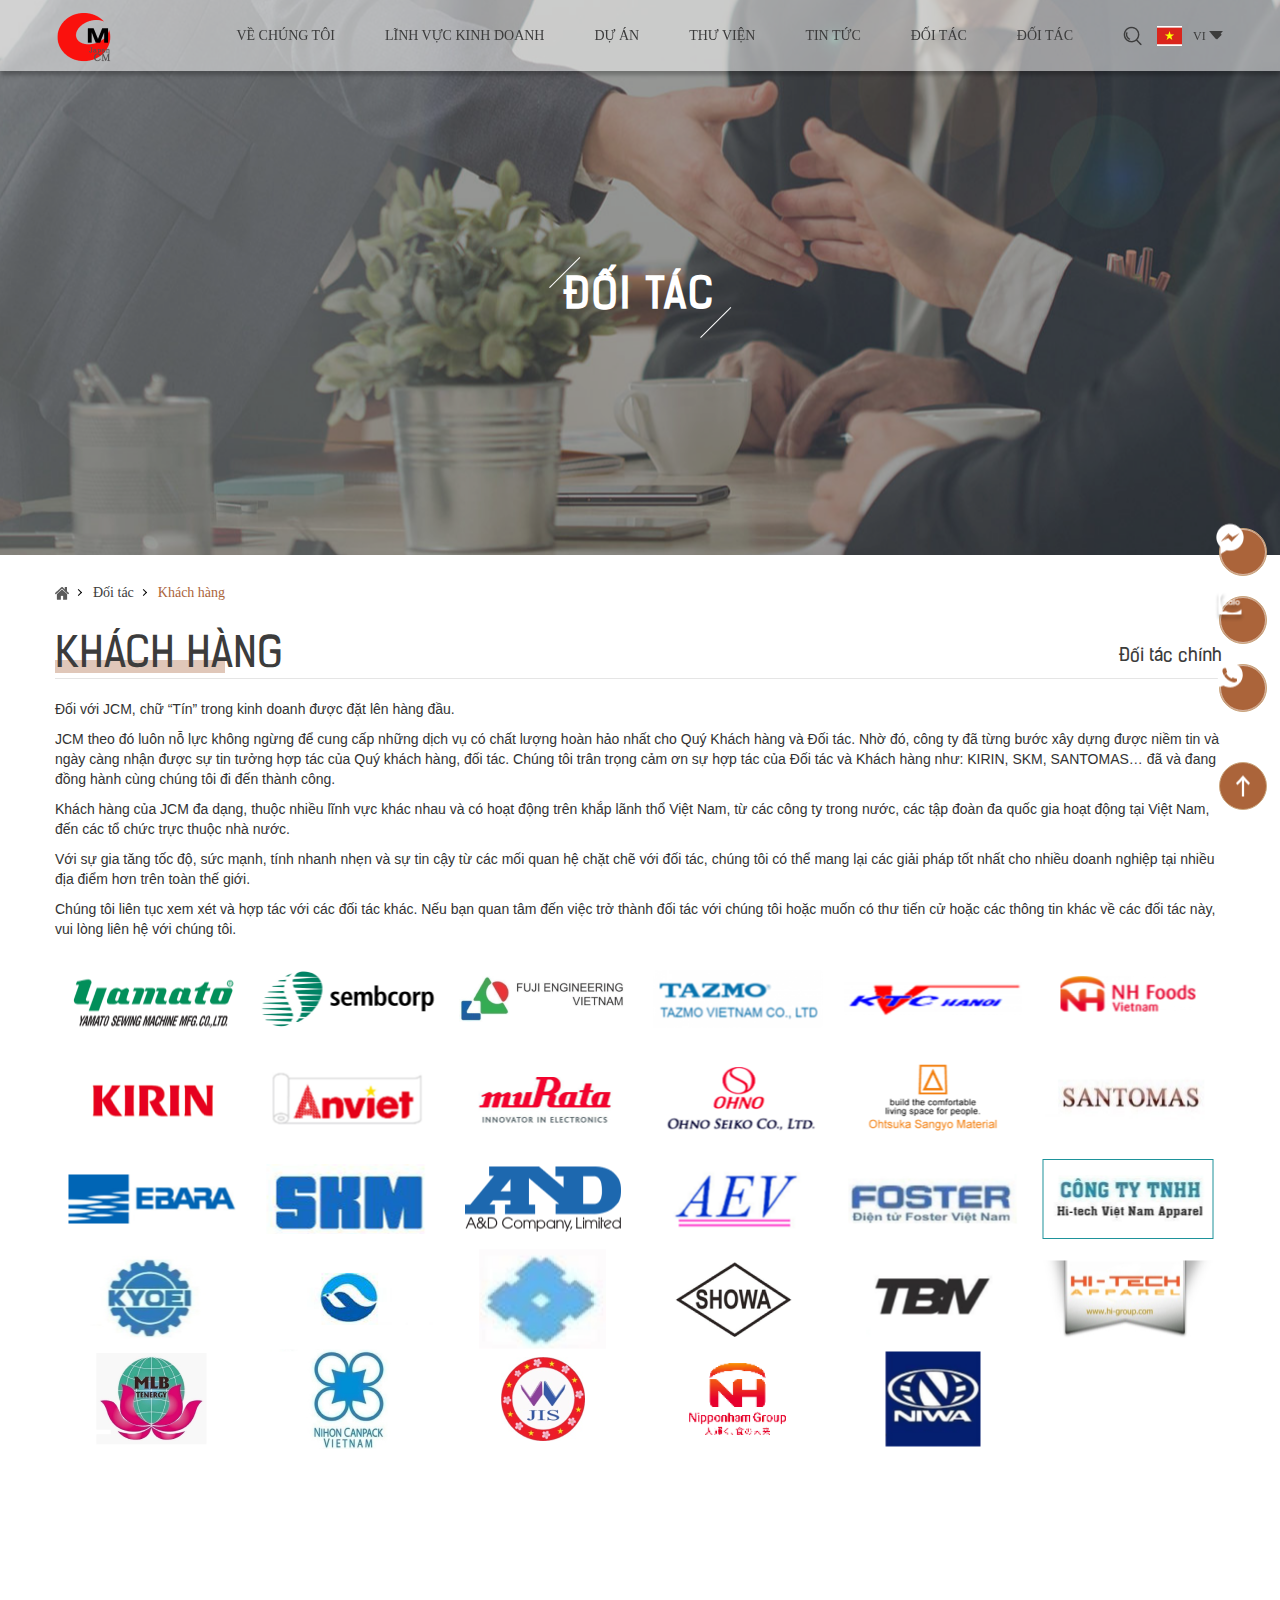
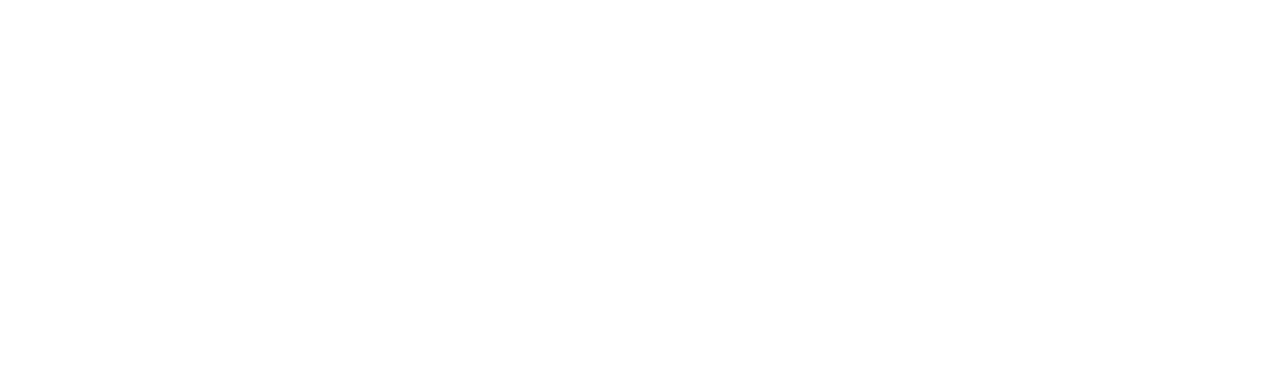
<file: 14_doi_tac_1.html>
<!DOCTYPE html>
<html lang="en">
<head>
    <title> 14 doi tac 1</title>
    <meta http-equiv="content-type" content="text/html; charset=utf-8">
    <meta http-equiv="X-UA-Compatible" content="IE=edge" >
    <meta name="viewport" content="width=device-width, initial-scale=1.0, user-scalable=no" />
    <meta name="description" content="">
    <meta name="keywords" content="">
    <link rel="stylesheet" type="text/css" href="./assets/bootstrap/css/bootstrap.css">
    <link rel="stylesheet" type="text/css" href="./assets/css/style.css">
    <link rel="stylesheet" type="text/css" href="./assets/css/animate.css">
    <link rel="stylesheet" href="./assets/fancybox/jquery.fancybox.min.css">
    <link rel="stylesheet" type="text/css" href="./assets/slick/slick.css">
    <link rel="stylesheet" type="text/css" href="./assets/slick/slick-theme.css">
    <script src="./assets/js/jquery.min.js" type="text/javascript"></script>
    <script src="./assets/bootstrap/js/bootstrap.min.js" type="text/javascript"></script>
    <script type="text/javascript" src="./assets/slick/slick.js"></script>
</head>
<body>
<header>
    <div class="header_pc">
        <div class="container">
            <div class="row">
                <div class="logo">
                    <img src="./assets/img/logojcm.png" alt="">
                    <div class="menu-bar">
                        <div></div>
                        <div></div>
                        <div></div>
                    </div>
                </div>
                    <ul class="main_menu header_use_mobi">
                        <li><a href="">VỀ CHÚNG TÔI</a></li>
                        <li><a href="">LĨNH VỰC KINH DOANH</a></li>
                        <li><a href="">DỰ ÁN</a></li>
                        <li><a href="">THƯ VIỆN</a></li>
                        <li><a href="">TIN TỨC</a></li>
                        <li>
                            <a href="">ĐỐI TÁC</a>
                            <ul class="submenu">
                                <li><a href="" class="">ĐỐI TÁC</a></li>
                                <li><a href="" class="">ĐỐI TÁC</a></li>
                                <li><a href="" class="">ĐỐI TÁC</a></li>
                            </ul>
                        </li>
                        <li>
                            <a href="">ĐỐI TÁC</a>
                            <ul class="submenu">
                                <li><a href="" class="">ĐỐI TÁC</a></li>
                                <li><a href="" class="">ĐỐI TÁC</a></li>
                                <li><a href="" class="">ĐỐI TÁC</a></li>
                            </ul>
                        </li>
                        <li>
                            <div class="search_box">
                                <span class="icon_search"><img src="./assets/img/search.png" alt=""></span>
                                <form class="search">
                                    <input type="text">
                                    <a href="" title="" class="btn btn_search"><img src="./assets/img/search.png" alt=""></a>
                                </form>
                            </div>
                        </li>
                        <li>
                            <div class="lang_item">
                                <div class="img">
                                    <img src="./assets/img/vietnam.png" alt="" class="vi">
                                    <img src="./assets/img/vietnam.png" alt="" class="en">
                                </div>
                                <div class="select-item">
                                    <select>
                                        <option>  vi </option>
                                        <option>  en </option>
                                    </select>
                                    <img src="./assets/img/select.png" alt="">
                                </div>
                            </div>
                        </li>
                    </ul>
                
            </div>
        </div>
    </div>
</header>

<div class="section_banner">
    <div class="img">
        <img src="./assets/img/doitac1.png" alt="">
    </div>
    <h2><span>ĐỐI TÁC</span></h2>
</div>

<div class="section_breadcrumb">
    <div class="container container_width">
        <div class="row">
            <ul class="element_breadcrumb">
                <li><img src="./assets/img/homepage.png" alt=""></li>
                <li><a href="" title="">Đối tác</a></li>
                <li><a href="" title="">Khách hàng</a></li>
            </ul>
        </div>
    </div>
</div>

<div class="section_partner_page wow fadeInUp" data-wow-delay="300ms">
    <div class="container">
        <div class="row">
            <div class="partner_tab_page">
                <div class="nav-tabs-title">
                    <ul class="nav nav-tabs" role="tablist">
                        <li class="nav-item active">
                            <a class="nav-link" id="tab-4-tab" data-toggle="tab" href="#tab_4" role="tab" aria-controls="tab_4" aria-selected="true">
                                <div class="title_inline_text_dark">
                                    <h2><span>KHÁCH HÀNG</span></h2>
                                </div>
                            </a>
                        </li>
                        <li class="nav-item">
                            <a class="nav-link" id="tab-5-tab" data-toggle="tab" href="#tab_5" role="tab" aria-controls="tab_5" aria-selected="false">
                                <div class="title_inline_text_dark">
                                    <h2><span>Đối tác chính</span></h2>
                                </div>
                            </a>
                        </li>
                    </ul>
                </div>
            </div>
            <div class="tab-content tab-content-partner" id="myTabContent">
                <div class="tab-pane fade active in" id="tab_4" role="tabpanel" aria-labelledby="tab-4-tab">
                    <div class="content_page">
                        <p>Đối với JCM, chữ “Tín” trong kinh doanh được đặt lên hàng đầu.</p>

                        <p>JCM theo đó luôn nỗ lực không ngừng để cung cấp những dịch vụ có chất lượng hoàn hảo nhất cho Quý Khách hàng và Đối tác. Nhờ đó, công ty đã từng bước xây dựng được niềm tin và ngày càng nhận được sự tin tưởng hợp tác của Quý khách hàng, đối tác. Chúng tôi trân trọng cảm ơn sự hợp tác của Đối tác và Khách hàng như: KIRIN, SKM, SANTOMAS… đã và đang đồng hành cùng chúng tôi đi đến thành công.</p>

                        <p>Khách hàng của JCM đa dạng, thuộc nhiều lĩnh vực  khác nhau và có hoạt động trên khắp lãnh thổ Việt Nam, từ các công ty trong nước, các tập đoàn đa quốc gia hoạt động tại Việt Nam, đến các tổ chức trực thuộc nhà nước.</p>

                        <p>Với sự gia tăng tốc độ, sức mạnh, tính nhanh nhẹn và sự tin cậy từ các mối quan hệ chặt chẽ với đối tác, chúng tôi có thể mang lại các giải pháp tốt nhất cho nhiều doanh nghiệp tại nhiều địa điểm hơn trên toàn thế giới. </p>

                        <p>Chúng tôi liên tục xem xét và hợp tác với các đối tác khác. Nếu bạn quan tâm đến việc trở thành đối tác với chúng tôi hoặc muốn có thư tiến cử hoặc các thông tin khác về các đối tác này, vui lòng liên hệ với chúng tôi.</p>
                    </div>
                    <div class="doitac_logo">
                        <div class="img_logo">
                            <img src="./assets/img/d1.png" alt="">
                        </div>
                        <div class="img_logo">
                            <img src="./assets/img/d2.png" alt="">
                        </div>
                        <div class="img_logo">
                            <img src="./assets/img/d3.png" alt="">
                        </div>
                        <div class="img_logo">
                            <img src="./assets/img/d4.png" alt="">
                        </div>
                        <div class="img_logo">
                            <img src="./assets/img/d5.png" alt="">
                        </div>
                        <div class="img_logo">
                            <img src="./assets/img/d6.png" alt="">
                        </div>
                        <div class="img_logo">
                            <img src="./assets/img/d7.png" alt="">
                        </div>
                        <div class="img_logo">
                            <img src="./assets/img/d8.png" alt="">
                        </div>
                        <div class="img_logo">
                            <img src="./assets/img/d9.png" alt="">
                        </div>
                        <div class="img_logo">
                            <img src="./assets/img/d10.png" alt="">
                        </div>
                        <div class="img_logo">
                            <img src="./assets/img/d11.png" alt="">
                        </div>
                        <div class="img_logo">
                            <img src="./assets/img/d12.png" alt="">
                        </div>
                        <div class="img_logo">
                            <img src="./assets/img/d13.png" alt="">
                        </div>
                        <div class="img_logo">
                            <img src="./assets/img/d14.png" alt="">
                        </div>
                        <div class="img_logo">
                            <img src="./assets/img/d15.png" alt="">
                        </div>
                        <div class="img_logo">
                            <img src="./assets/img/d16.png" alt="">
                        </div>
                        <div class="img_logo">
                            <img src="./assets/img/d17.png" alt="">
                        </div>
                        <div class="img_logo">
                            <img src="./assets/img/d18.png" alt="">
                        </div>
                        <div class="img_logo">
                            <img src="./assets/img/d19.png" alt="">
                        </div>
                        <div class="img_logo">
                            <img src="./assets/img/d20.png" alt="">
                        </div>
                        <div class="img_logo">
                            <img src="./assets/img/d21.png" alt="">
                        </div>
                        <div class="img_logo">
                            <img src="./assets/img/d22.png" alt="">
                        </div>
                        <div class="img_logo">
                            <img src="./assets/img/d23.png" alt="">
                        </div>
                        <div class="img_logo">
                            <img src="./assets/img/d24.png" alt="">
                        </div>
                        <div class="img_logo">
                            <img src="./assets/img/d25.png" alt="">
                        </div>
                        <div class="img_logo">
                            <img src="./assets/img/d26.png" alt="">
                        </div>
                        <div class="img_logo">
                            <img src="./assets/img/d27.png" alt="">
                        </div>
                        <div class="img_logo">
                            <img src="./assets/img/d28.png" alt="">
                        </div>
                        <div class="img_logo">
                            <img src="./assets/img/d29.png" alt="">
                        </div>
                    </div>
                </div>
                <div class="tab-pane fade" id="tab_5" role="tabpanel" aria-labelledby="tab-5-tab">
                    <div class="content_page">
                        <p>Đối với JCM, chữ “Tín” trong kinh doanh được đặt lên hàng đầu.</p>

                        <p>JCM theo đó luôn nỗ lực không ngừng để cung cấp những dịch vụ có chất lượng hoàn hảo nhất cho Quý Khách hàng và Đối tác. Nhờ đó, công ty đã từng bước xây dựng được niềm tin và ngày càng nhận được sự tin tưởng hợp tác của Quý khách hàng, đối tác. Chúng tôi trân trọng cảm ơn sự hợp tác của Đối tác và Khách hàng như: KIRIN, SKM, SANTOMAS… đã và đang đồng hành cùng chúng tôi đi đến thành công.</p>

                        <p>Khách hàng của JCM đa dạng, thuộc nhiều lĩnh vực  khác nhau và có hoạt động trên khắp lãnh thổ Việt Nam, từ các công ty trong nước, các tập đoàn đa quốc gia hoạt động tại Việt Nam, đến các tổ chức trực thuộc nhà nước.</p>

                        <p>Với sự gia tăng tốc độ, sức mạnh, tính nhanh nhẹn và sự tin cậy từ các mối quan hệ chặt chẽ với đối tác, chúng tôi có thể mang lại các giải pháp tốt nhất cho nhiều doanh nghiệp tại nhiều địa điểm hơn trên toàn thế giới. </p>

                        <p>Chúng tôi liên tục xem xét và hợp tác với các đối tác khác. Nếu bạn quan tâm đến việc trở thành đối tác với chúng tôi hoặc muốn có thư tiến cử hoặc các thông tin khác về các đối tác này, vui lòng liên hệ với chúng tôi.</p>
                    </div>
                    <div class="doitac_logo">
                        <div class="img_logo">
                            <img src="./assets/img/d1.png" alt="">
                        </div>
                        <div class="img_logo">
                            <img src="./assets/img/d2.png" alt="">
                        </div>
                        <div class="img_logo">
                            <img src="./assets/img/d3.png" alt="">
                        </div>
                        <div class="img_logo">
                            <img src="./assets/img/d4.png" alt="">
                        </div>
                        <div class="img_logo">
                            <img src="./assets/img/d5.png" alt="">
                        </div>
                        <div class="img_logo">
                            <img src="./assets/img/d6.png" alt="">
                        </div>
                        <div class="img_logo">
                            <img src="./assets/img/d7.png" alt="">
                        </div>
                        <div class="img_logo">
                            <img src="./assets/img/d8.png" alt="">
                        </div>
                        <div class="img_logo">
                            <img src="./assets/img/d9.png" alt="">
                        </div>
                        <div class="img_logo">
                            <img src="./assets/img/d10.png" alt="">
                        </div>
                        <div class="img_logo">
                            <img src="./assets/img/d11.png" alt="">
                        </div>
                        <div class="img_logo">
                            <img src="./assets/img/d12.png" alt="">
                        </div>
                        <div class="img_logo">
                            <img src="./assets/img/d13.png" alt="">
                        </div>
                        <div class="img_logo">
                            <img src="./assets/img/d14.png" alt="">
                        </div>
                        <div class="img_logo">
                            <img src="./assets/img/d15.png" alt="">
                        </div>
                        <div class="img_logo">
                            <img src="./assets/img/d16.png" alt="">
                        </div>
                        <div class="img_logo">
                            <img src="./assets/img/d17.png" alt="">
                        </div>
                        <div class="img_logo">
                            <img src="./assets/img/d18.png" alt="">
                        </div>
                        <div class="img_logo">
                            <img src="./assets/img/d19.png" alt="">
                        </div>
                        <div class="img_logo">
                            <img src="./assets/img/d20.png" alt="">
                        </div>
                        <div class="img_logo">
                            <img src="./assets/img/d21.png" alt="">
                        </div>
                        <div class="img_logo">
                            <img src="./assets/img/d22.png" alt="">
                        </div>
                        <div class="img_logo">
                            <img src="./assets/img/d23.png" alt="">
                        </div>
                        <div class="img_logo">
                            <img src="./assets/img/d24.png" alt="">
                        </div>
                        <div class="img_logo">
                            <img src="./assets/img/d25.png" alt="">
                        </div>
                        <div class="img_logo">
                            <img src="./assets/img/d26.png" alt="">
                        </div>
                        <div class="img_logo">
                            <img src="./assets/img/d27.png" alt="">
                        </div>
                        <div class="img_logo">
                            <img src="./assets/img/d28.png" alt="">
                        </div>
                        <div class="img_logo">
                            <img src="./assets/img/d29.png" alt="">
                        </div>
                    </div>
                </div>
            </div>
        </div>
    </div>
</div>


<footer>
    <div class="section_footer_pc wow fadeInUp" data-wow-delay="300ms">
        <div class="container">
            <div class="row">
                <div class="element_footer footer_mobi">
                    <div class="footer footer_1">
                        <h4>CÔNG TY CỔ PHẦN QUẢN LÝ XÂY DỰNG NHẬT BẢN (jcm)</h4>
                        <ul class="footer_list">
                            <li>
                                <div class="img">
                                    <img src="./assets/img/footer1.png" alt="">
                                </div>
                                <div class="content">
                                    <p><strong>VP Hà Nội:</strong></p>
                                    <p>Tầng 15, Tòa nhà VCCI, Số 9 Đào Duy Anh, Đống Đa.</p>
                                </div>
                            </li>
                            <li>
                                <div class="img">
                                    <img src="./assets/img/footer2.png" alt="">
                                </div>
                                <div class="content">
                                    <p><strong>VP Đà Nẵng:</strong></p>
                                    <p>Tầng 4, tòa nhà Sunrise, số 25, đường 2/9, phường Hòa Cường Nam, quận Hải Châu.</p>
                                </div>
                            </li>
                            <li>
                                <div class="img">
                                    <img src="./assets/img/footer3.png" alt="">
                                </div>
                                <div class="content">
                                    <p><strong>VP Hồ Chí Minh:</strong></p>
                                    <p>Tòa nhà Lant Building, 56-58-60 Hai Bà Trưng, Phường Bến Nghé, Quận 1.</p>
                                </div>
                            </li>
                        </ul>
                    </div>

                    <div class="footer footer_2">
                        <h4>THÔNG TIN LIÊN LẠC</h4>
                        <ul class="footer_list">
                            <li>
                                <div class="img">
                                    <img src="./assets/img/icon1.png" alt="">
                                </div>
                                <div class="content">
                                    <p><strong>Hotline:</strong></p>
                                    <p>(+84) 93 123 65 65</p>
                                </div>
                            </li>
                            <li>
                                <div class="img">
                                    <img src="./assets/img/icon2.png" alt="">
                                </div>
                                <div class="content">
                                    <p><strong>Tel: </strong></p>
                                    <p>(+84) 24 6258 0189</p>
                                </div>
                            </li>
                            <li>
                                <div class="img">
                                    <img src="./assets/img/icon3.png" alt="">
                                </div>
                                <div class="content">
                                    <p><strong>Fax:</strong></p>
                                    <p>(+84) 24 6258 0169</p>
                                </div>
                            </li>
                            <li>
                                <div class="img">
                                    <img src="./assets/img/icon4.png" alt="">
                                </div>
                                <div class="content">
                                    <p><strong>Email: </strong></p>
                                    <p>jcmvietnam@gmail.com</p>
                                </div>
                            </li>
                        </ul>
                    </div>

                     <div class="footer footer_3">
                        <h4>JCM VIỆT NAM</h4>
                        <ul class="footer_list">
                            <li><a href="" title="">Về chúng tôi</a></li>
                            <li><a href="" title="">Lĩnh vực kinh doanh</a></li>
                            <li><a href="" title="">Dự án</a></li>
                            <li><a href="" title="">Tin tức </a></li>
                            <li><a href="" title="">Thư viện</a></li>
                            <li><a href="" title="">Đối tác</a></li>
                            <li><a href="" title="">Liên hệ</a></li>
                        </ul>
                    </div>
                </div>                
            </div>
        </div>
        <div class="copyrighter">
            <div class="container">
                <div class="row">
                    <p>Copyright © 2017 JCM All Rights Reserved. </p>
                    <p><a href="" title="">Design by: Nanoweb</a></p>
                </div>
            </div>
        </div>
    </div>
</footer>

<div class="icon-box-mb">
    <a href="" class="icon-mb circle" title=""> <img src="assets/img/44.png" alt=""> </a>
    <a href="" class="icon-mb circle" title=""> <img src="assets/img/43.png" alt=""> </a>
    <a href="" class="icon-mb circle" title=""> <img src="assets/img/42.png" alt=""> </a>
    <a href="#" class="icon-mb backtotop" title=""> <img src="assets/img/41.png" alt=""> </a>
</div>

<script src="./assets/fancybox/jquery.fancybox.min.js"></script>
<script type="text/javascript" src="./assets/js/wow.min.js"></script>
<script type="text/javascript" src="./assets/js/custrom-tr.js"></script>

</body>
</html>
</file>
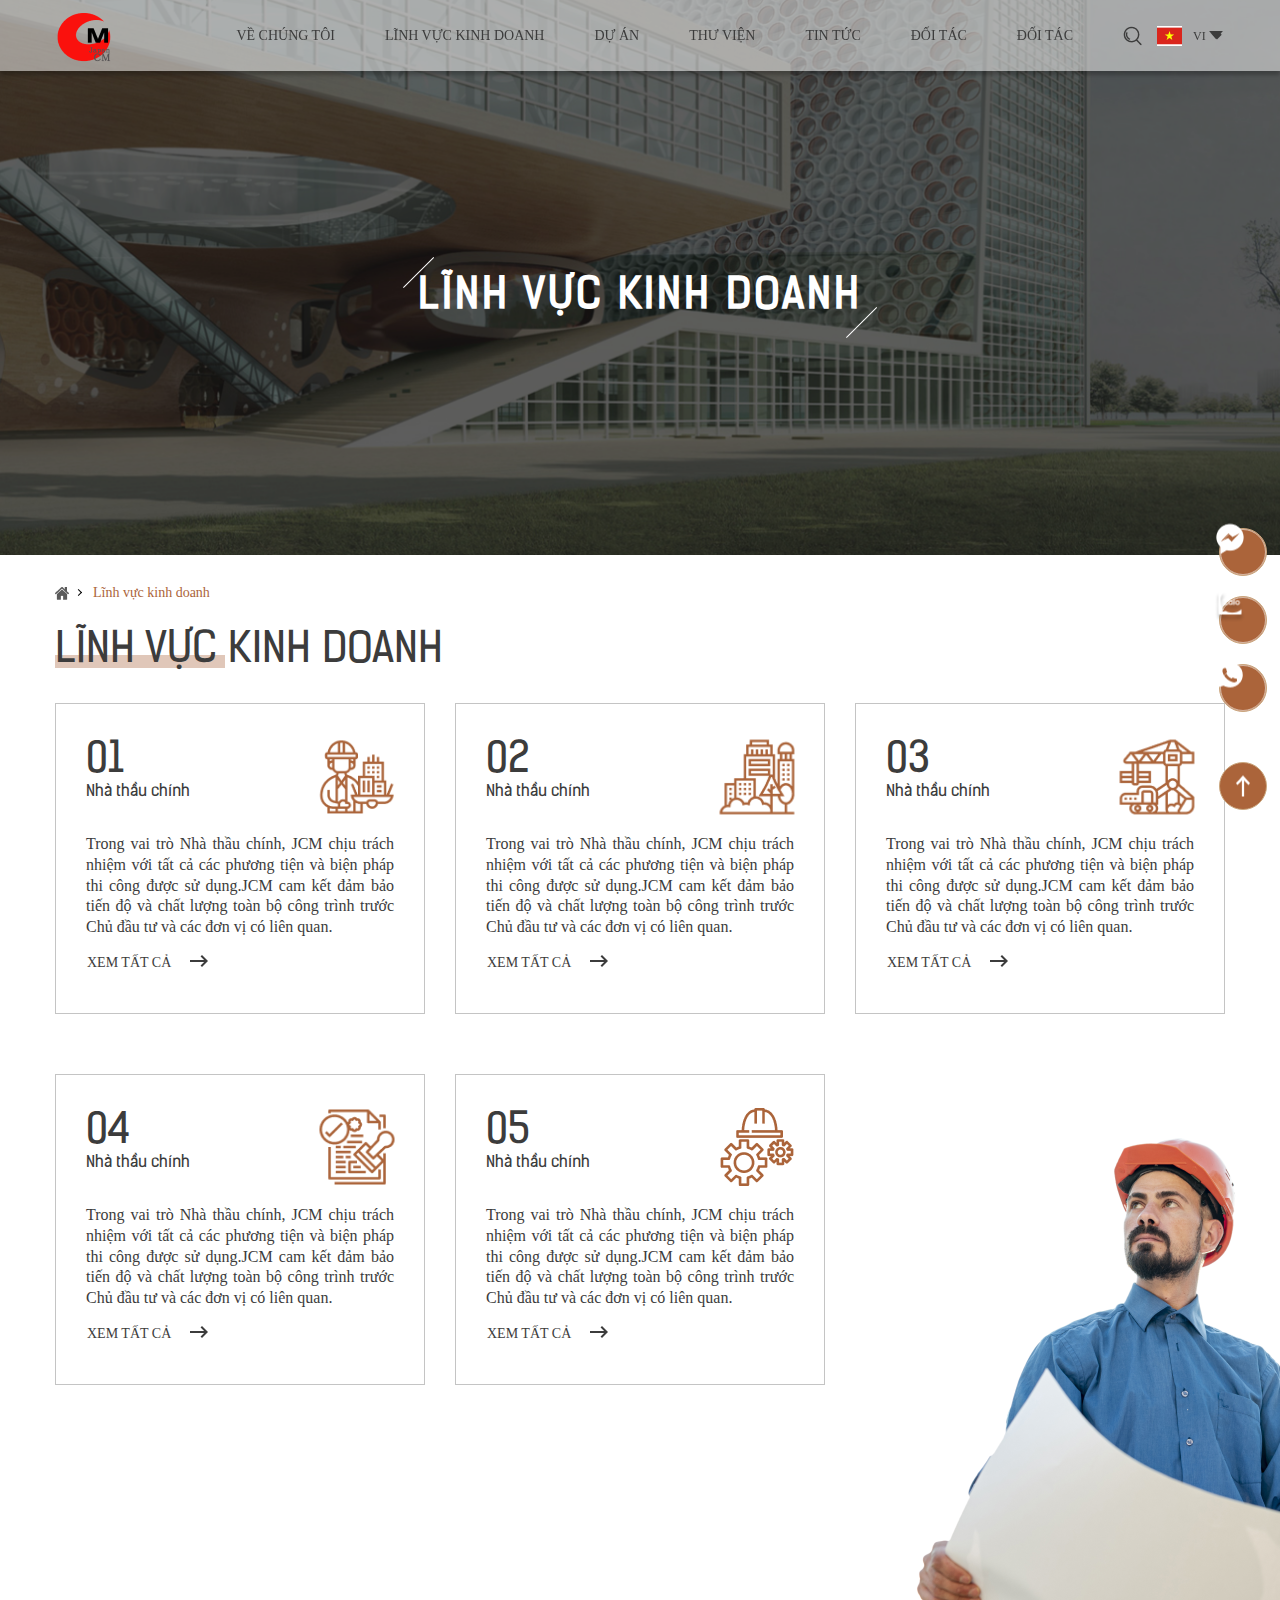
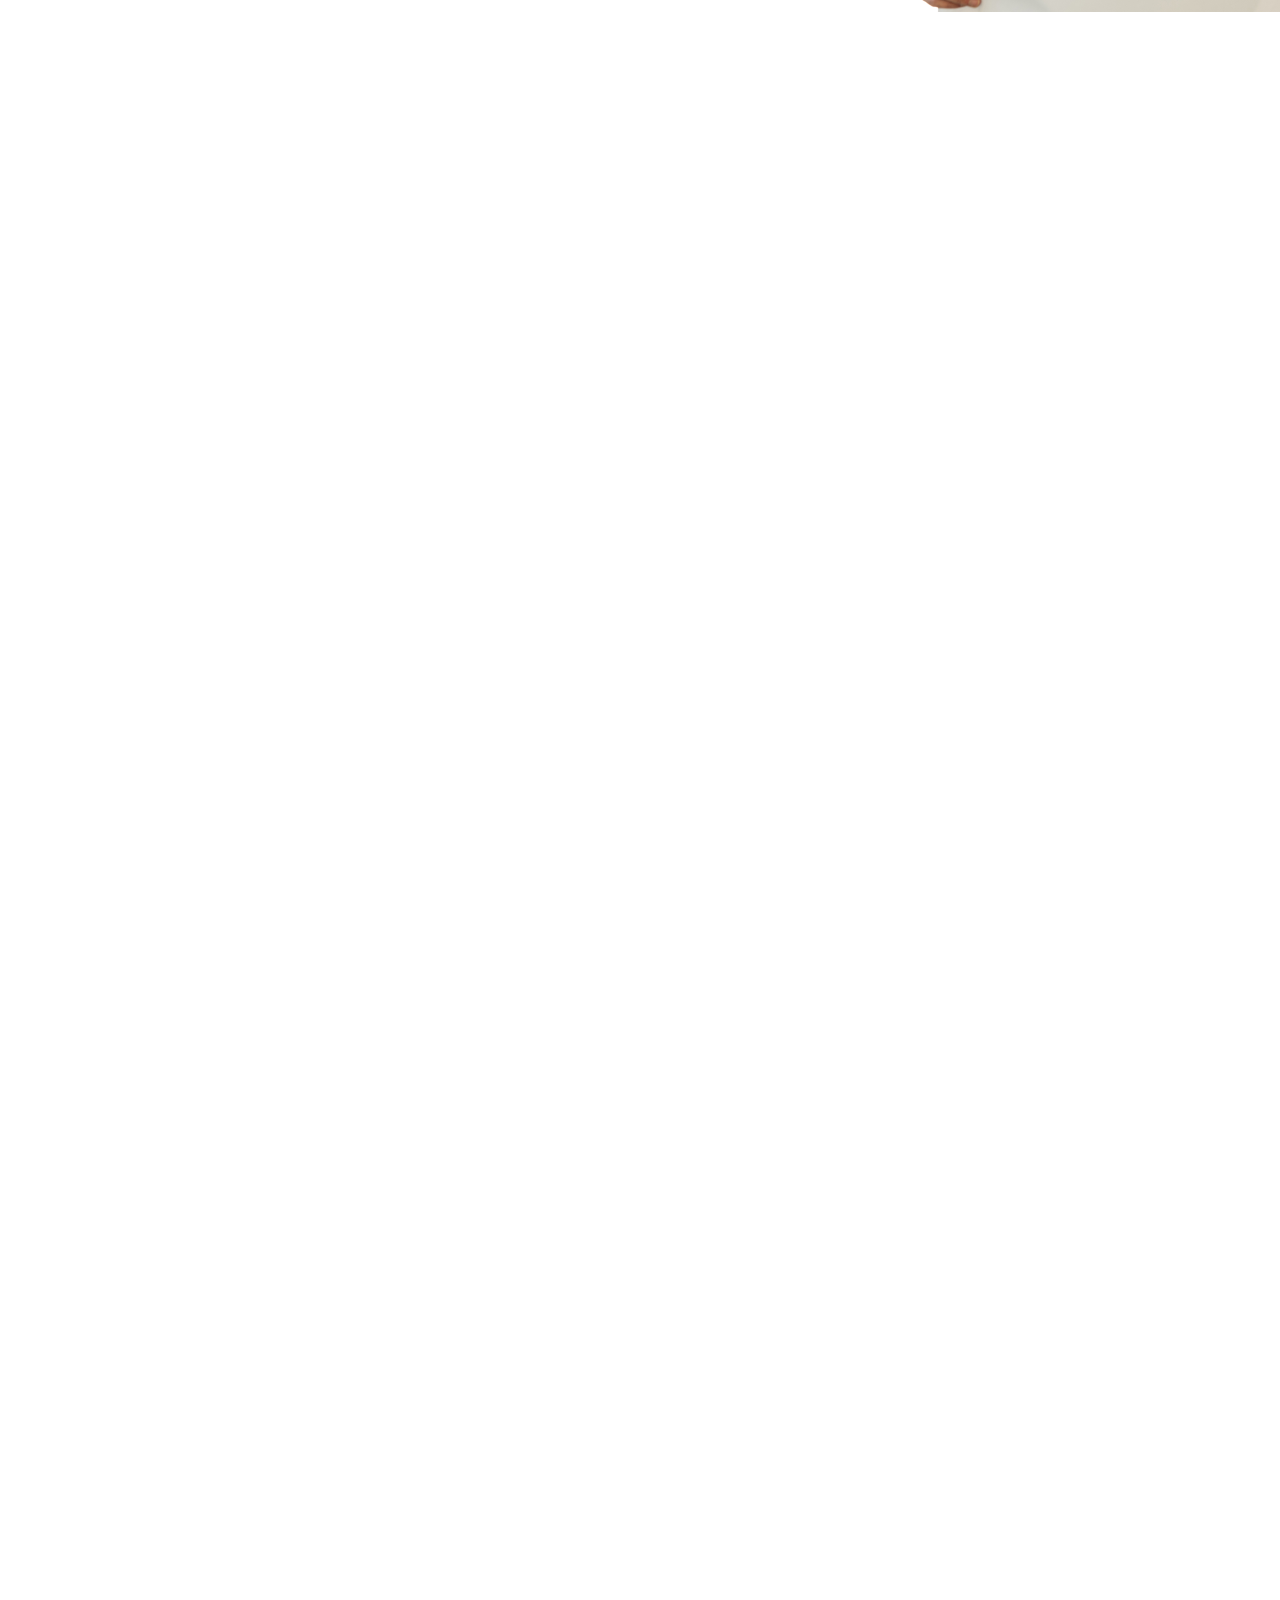
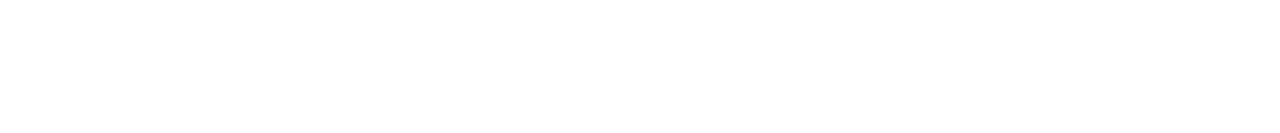
<file: 16_linhvuc_kinhdoanh.html>
<!DOCTYPE html>
<html lang="en">
<head>
    <title> 16 linh vuc kinh doanh</title>
    <meta http-equiv="content-type" content="text/html; charset=utf-8">
    <meta http-equiv="X-UA-Compatible" content="IE=edge" >
    <meta name="viewport" content="width=device-width, initial-scale=1.0, user-scalable=no" />
    <meta name="description" content="">
    <meta name="keywords" content="">
    <link rel="stylesheet" type="text/css" href="./assets/bootstrap/css/bootstrap.css">
    <link rel="stylesheet" type="text/css" href="./assets/css/style.css">
    <link rel="stylesheet" type="text/css" href="./assets/css/animate.css">
    <link rel="stylesheet" href="./assets/fancybox/jquery.fancybox.min.css">
    <link rel="stylesheet" type="text/css" href="./assets/slick/slick.css">
    <link rel="stylesheet" type="text/css" href="./assets/slick/slick-theme.css">
    <script src="./assets/js/jquery.min.js" type="text/javascript"></script>
    <script src="./assets/bootstrap/js/bootstrap.min.js" type="text/javascript"></script>
    <script type="text/javascript" src="./assets/slick/slick.js"></script>
</head>
<body>
<header>
    <div class="header_pc">
        <div class="container">
            <div class="row">
                <div class="logo">
                    <img src="./assets/img/logojcm.png" alt="">
                    <div class="menu-bar">
                        <div></div>
                        <div></div>
                        <div></div>
                    </div>
                </div>
                    <ul class="main_menu header_use_mobi">
                        <li><a href="">VỀ CHÚNG TÔI</a></li>
                        <li><a href="">LĨNH VỰC KINH DOANH</a></li>
                        <li><a href="">DỰ ÁN</a></li>
                        <li><a href="">THƯ VIỆN</a></li>
                        <li><a href="">TIN TỨC</a></li>
                        <li>
                            <a href="">ĐỐI TÁC</a>
                            <ul class="submenu">
                                <li><a href="" class="">ĐỐI TÁC</a></li>
                                <li><a href="" class="">ĐỐI TÁC</a></li>
                                <li><a href="" class="">ĐỐI TÁC</a></li>
                            </ul>
                        </li>
                        <li>
                            <a href="">ĐỐI TÁC</a>
                            <ul class="submenu">
                                <li><a href="" class="">ĐỐI TÁC</a></li>
                                <li><a href="" class="">ĐỐI TÁC</a></li>
                                <li><a href="" class="">ĐỐI TÁC</a></li>
                            </ul>
                        </li>
                        <li>
                            <div class="search_box">
                                <span class="icon_search"><img src="./assets/img/search.png" alt=""></span>
                                <form class="search">
                                    <input type="text">
                                    <a href="" title="" class="btn btn_search"><img src="./assets/img/search.png" alt=""></a>
                                </form>
                            </div>
                        </li>
                        <li>
                            <div class="lang_item">
                                <div class="img">
                                    <img src="./assets/img/vietnam.png" alt="" class="vi">
                                    <img src="./assets/img/vietnam.png" alt="" class="en">
                                </div>
                                <div class="select-item">
                                    <select>
                                        <option>  vi </option>
                                        <option>  en </option>
                                    </select>
                                    <img src="./assets/img/select.png" alt="">
                                </div>
                            </div>
                        </li>
                    </ul>
                
            </div>
        </div>
    </div>
</header>

<div class="section_banner">
    <div class="img">
        <img src="./assets/img/lonhvuckinhdoanh.png" alt="">
    </div>
    <h2><span>Lĩnh vực kinh doanh</span></h2>
</div>

<div class="section_breadcrumb">
    <div class="container container_width">
        <div class="row">
            <ul class="element_breadcrumb">
                <li><img src="./assets/img/homepage.png" alt=""></li>
                <li><a href="" title="">Lĩnh vực kinh doanh</a></li>
            </ul>
        </div>
    </div>
</div>
<div class="section_business_areas">
    <div class="container">
        <div class="row">
            <div class="title_inline_text_dark">
                <h2><span>LĨNH VỰC KINH DOANH</span></h2>
            </div>

            <div class="element_business_areas">
                <div class="  box_business">
                    <div class="item">
                        <div class="title">
                            <p>01<span>Nhà thầu chính</span></p>
                            <div class="img">
                                <img src="./assets/img/b1.png" alt="">
                                <img src="./assets/img/b1_1.png" alt="" class="img_hover">
                            </div>
                        </div>

                        <div class="content">
                            <p>Trong vai trò Nhà thầu chính, JCM chịu trách nhiệm với tất cả các phương tiện và biện pháp thi công được sử dụng.</
                            <p>JCM cam kết đảm bảo tiến độ và chất lượng toàn bộ công trình trước Chủ đầu tư và các đơn vị có liên quan.</p>
                        </div>

                        <div class="item_btn item_btn_dark">
                            <a href="" class="btn btn_seemore_basic">XEM TẤT CẢ</a>
                        </div>
                    </div>
                    
                </div>

                <div class="  box_business">
                    <div class="item">
                        <div class="title">
                            <p>02<span>Nhà thầu chính</span></p>
                            <div class="img">
                                <img src="./assets/img/b2.png" alt="">
                                <img src="./assets/img/b1_2.png" alt="" class="img_hover">
                            </div>
                        </div>

                        <div class="content">
                            <p>Trong vai trò Nhà thầu chính, JCM chịu trách nhiệm với tất cả các phương tiện và biện pháp thi công được sử dụng.</
                            <p>JCM cam kết đảm bảo tiến độ và chất lượng toàn bộ công trình trước Chủ đầu tư và các đơn vị có liên quan.</p>
                        </div>

                        <div class="item_btn item_btn_dark">
                            <a href="" class="btn btn_seemore_basic">XEM TẤT CẢ</a>
                        </div>
                    </div>
                    
                </div>

                <div class="  box_business">
                    <div class="item">
                        <div class="title">
                            <p>03<span>Nhà thầu chính</span></p>
                            <div class="img">
                                <img src="./assets/img/b3.png" alt="">
                                <img src="./assets/img/b1_3.png" alt="" class="img_hover">
                            </div>
                        </div>

                        <div class="content">
                            <p>Trong vai trò Nhà thầu chính, JCM chịu trách nhiệm với tất cả các phương tiện và biện pháp thi công được sử dụng.</
                            <p>JCM cam kết đảm bảo tiến độ và chất lượng toàn bộ công trình trước Chủ đầu tư và các đơn vị có liên quan.</p>
                        </div>

                        <div class="item_btn item_btn_dark">
                            <a href="" class="btn btn_seemore_basic">XEM TẤT CẢ</a>
                        </div>
                    </div>
                    
                </div>

                <div class="  box_business">
                    <div class="item">
                        <div class="title">
                            <p>04<span>Nhà thầu chính</span></p>
                            <div class="img">
                                <img src="./assets/img/b4.png" alt="">
                                <img src="./assets/img/b1_4.png" alt="" class="img_hover">
                            </div>
                        </div>

                        <div class="content">
                            <p>Trong vai trò Nhà thầu chính, JCM chịu trách nhiệm với tất cả các phương tiện và biện pháp thi công được sử dụng.</
                            <p>JCM cam kết đảm bảo tiến độ và chất lượng toàn bộ công trình trước Chủ đầu tư và các đơn vị có liên quan.</p>
                        </div>

                        <div class="item_btn item_btn_dark">
                            <a href="" class="btn btn_seemore_basic">XEM TẤT CẢ</a>
                        </div>
                    </div>
                    
                </div>

                <div class="  box_business">
                    <div class="item">
                        <div class="title">
                            <p>05<span>Nhà thầu chính</span></p>
                            <div class="img">
                                <img src="./assets/img/b5.png" alt="">
                                <img src="./assets/img/b1_5.png" alt="" class="img_hover">
                            </div>
                        </div>

                        <div class="content">
                            <p>Trong vai trò Nhà thầu chính, JCM chịu trách nhiệm với tất cả các phương tiện và biện pháp thi công được sử dụng.</
                            <p>JCM cam kết đảm bảo tiến độ và chất lượng toàn bộ công trình trước Chủ đầu tư và các đơn vị có liên quan.</p>
                        </div>

                        <div class="item_btn item_btn_dark">
                            <a href="" class="btn btn_seemore_basic">XEM TẤT CẢ</a>
                        </div>
                    </div>
                    
                </div>

                <div class="  box_business">
                    <div class="item item_img">
                        <img src="./assets/img/img_kd.png" alt="">
                    </div>
                    
                </div>
            </div>
        </div>
    </div>
</div>

<div class="section_partner wow fadeInUp" data-wow-delay="300ms">
    <div class="container">
        <div class="row">
            <div class="element_partner_tab">
                <div class="title_line_167 color_white">
                    <h2><span>ĐỐI TÁC</span></h2>
                </div>
                
                <div class="nav-tabs-title">
                    <ul class="nav nav-tabs" role="tablist">
                        <li class="nav-item active">
                            <a class="nav-link" id="tab-4-tab" data-toggle="tab" href="#tab_4" role="tab" aria-controls="tab_4" aria-selected="true">Khách hàng</a>
                        </li>
                        <li class="nav-item">
                            <a class="nav-link" id="tab-5-tab" data-toggle="tab" href="#tab_5" role="tab" aria-controls="tab_5" aria-selected="false">Đối tác chính</a>
                        </li>
                    </ul>
                </div>
            </div>
            <div class="tab-content tab-content-partner" id="myTabContent">
                <div class="tab-pane fade active in" id="tab_4" role="tabpanel" aria-labelledby="tab-4-tab">
                    <div class="slider_parner_client">
                        <div class="img">
                            <img src="./assets/img/p1.png" align="">
                        </div>
                        <div class="img">
                            <img src="./assets/img/p2.png" align="">
                        </div>
                        <div class="img">
                            <img src="./assets/img/p3.png" align="">
                        </div>
                        <div class="img">
                            <img src="./assets/img/p4.png" align="">
                        </div>
                        <div class="img">
                            <img src="./assets/img/p5.png" align="">
                        </div>
                        <div class="img">
                            <img src="./assets/img/p6.png" align="">
                        </div>
                        <div class="img">
                            <img src="./assets/img/p3.png" align="">
                        </div>
                        <div class="img">
                            <img src="./assets/img/p4.png" align="">
                        </div>
                    </div>

                    <div class="item_btn item_btn_white">
                        <a href="" class="btn btn_seemore_basic">XEM TẤT CẢ</a>
                    </div>
                </div>
                <div class="tab-pane fade" id="tab_5" role="tabpanel" aria-labelledby="tab-5-tab">
                    <div class="slider_parner">
                        <div class="img">
                            <img src="./assets/img/p1.png" align="">
                        </div>
                        <div class="img">
                            <img src="./assets/img/p2.png" align="">
                        </div>
                        <div class="img">
                            <img src="./assets/img/p3.png" align="">
                        </div>
                        <div class="img">
                            <img src="./assets/img/p4.png" align="">
                        </div>
                        <div class="img">
                            <img src="./assets/img/p5.png" align="">
                        </div>
                        <div class="img">
                            <img src="./assets/img/p6.png" align="">
                        </div>
                        <div class="img">
                            <img src="./assets/img/p3.png" align="">
                        </div>
                        <div class="img">
                            <img src="./assets/img/p4.png" align="">
                        </div>
                    </div>

                    <div class="item_btn item_btn_white">
                        <a href="" class="btn btn_seemore_basic">XEM TẤT CẢ</a>
                    </div>
                </div>
            </div>
        </div>
    </div>
</div>

<div class="section_contact_us wow fadeInUp" data-wow-delay="300ms">
    <div class="container">
        <div class="row">
            <div class="element_contacts">
                <div class="title_line_167">
                    <h2><span>LIÊN HỆ</span></h2>
                </div>
                <form class="contact_us">
                    <input type="text" name="" placeholder="Họ và tên:">
                    <input type="text" name="" placeholder="Công ty:">
                    <input type="text" name="" placeholder="Số điện thoại:">
                    <input type="text" name="" placeholder="Email:">
                    <textarea placeholder="Nội dung liên hệ:"></textarea>
                    <a href="" class="btn btn_contact">GỬI LIÊN HỆ</a>
                </form>
            </div>

            <div class="img_contacts">
                <img src="./assets/img/contact.png" alt="">
            </div>
        </div>
    </div>
</div>

<footer>
    <div class="section_footer_pc wow fadeInUp" data-wow-delay="300ms">
        <div class="container">
            <div class="row">
                <div class="element_footer footer_mobi">
                    <div class="footer footer_1">
                        <h4>CÔNG TY CỔ PHẦN QUẢN LÝ XÂY DỰNG NHẬT BẢN (jcm)</h4>
                        <ul class="footer_list">
                            <li>
                                <div class="img">
                                    <img src="./assets/img/footer1.png" alt="">
                                </div>
                                <div class="content">
                                    <p><strong>VP Hà Nội:</strong></p>
                                    <p>Tầng 15, Tòa nhà VCCI, Số 9 Đào Duy Anh, Đống Đa.</p>
                                </div>
                            </li>
                            <li>
                                <div class="img">
                                    <img src="./assets/img/footer2.png" alt="">
                                </div>
                                <div class="content">
                                    <p><strong>VP Đà Nẵng:</strong></p>
                                    <p>Tầng 4, tòa nhà Sunrise, số 25, đường 2/9, phường Hòa Cường Nam, quận Hải Châu.</p>
                                </div>
                            </li>
                            <li>
                                <div class="img">
                                    <img src="./assets/img/footer3.png" alt="">
                                </div>
                                <div class="content">
                                    <p><strong>VP Hồ Chí Minh:</strong></p>
                                    <p>Tòa nhà Lant Building, 56-58-60 Hai Bà Trưng, Phường Bến Nghé, Quận 1.</p>
                                </div>
                            </li>
                        </ul>
                    </div>

                    <div class="footer footer_2">
                        <h4>THÔNG TIN LIÊN LẠC</h4>
                        <ul class="footer_list">
                            <li>
                                <div class="img">
                                    <img src="./assets/img/icon1.png" alt="">
                                </div>
                                <div class="content">
                                    <p><strong>Hotline:</strong></p>
                                    <p>(+84) 93 123 65 65</p>
                                </div>
                            </li>
                            <li>
                                <div class="img">
                                    <img src="./assets/img/icon2.png" alt="">
                                </div>
                                <div class="content">
                                    <p><strong>Tel: </strong></p>
                                    <p>(+84) 24 6258 0189</p>
                                </div>
                            </li>
                            <li>
                                <div class="img">
                                    <img src="./assets/img/icon3.png" alt="">
                                </div>
                                <div class="content">
                                    <p><strong>Fax:</strong></p>
                                    <p>(+84) 24 6258 0169</p>
                                </div>
                            </li>
                            <li>
                                <div class="img">
                                    <img src="./assets/img/icon4.png" alt="">
                                </div>
                                <div class="content">
                                    <p><strong>Email: </strong></p>
                                    <p>jcmvietnam@gmail.com</p>
                                </div>
                            </li>
                        </ul>
                    </div>

                     <div class="footer footer_3">
                        <h4>JCM VIỆT NAM</h4>
                        <ul class="footer_list">
                            <li><a href="" title="">Về chúng tôi</a></li>
                            <li><a href="" title="">Lĩnh vực kinh doanh</a></li>
                            <li><a href="" title="">Dự án</a></li>
                            <li><a href="" title="">Tin tức </a></li>
                            <li><a href="" title="">Thư viện</a></li>
                            <li><a href="" title="">Đối tác</a></li>
                            <li><a href="" title="">Liên hệ</a></li>
                        </ul>
                    </div>
                </div>                
            </div>
        </div>
        <div class="copyrighter">
            <div class="container">
                <div class="row">
                    <p>Copyright © 2017 JCM All Rights Reserved. </p>
                    <p><a href="" title="">Design by: Nanoweb</a></p>
                </div>
            </div>
        </div>
    </div>
</footer>

<div class="icon-box-mb">
    <a href="" class="icon-mb circle" title=""> <img src="assets/img/44.png" alt=""> </a>
    <a href="" class="icon-mb circle" title=""> <img src="assets/img/43.png" alt=""> </a>
    <a href="" class="icon-mb circle" title=""> <img src="assets/img/42.png" alt=""> </a>
    <a href="#" class="icon-mb backtotop" title=""> <img src="assets/img/41.png" alt=""> </a>
</div>

<script src="./assets/fancybox/jquery.fancybox.min.js"></script>
<script type="text/javascript" src="./assets/js/wow.min.js"></script>
<script type="text/javascript" src="./assets/js/custrom-tr.js"></script>

</body>
</html>
</file>
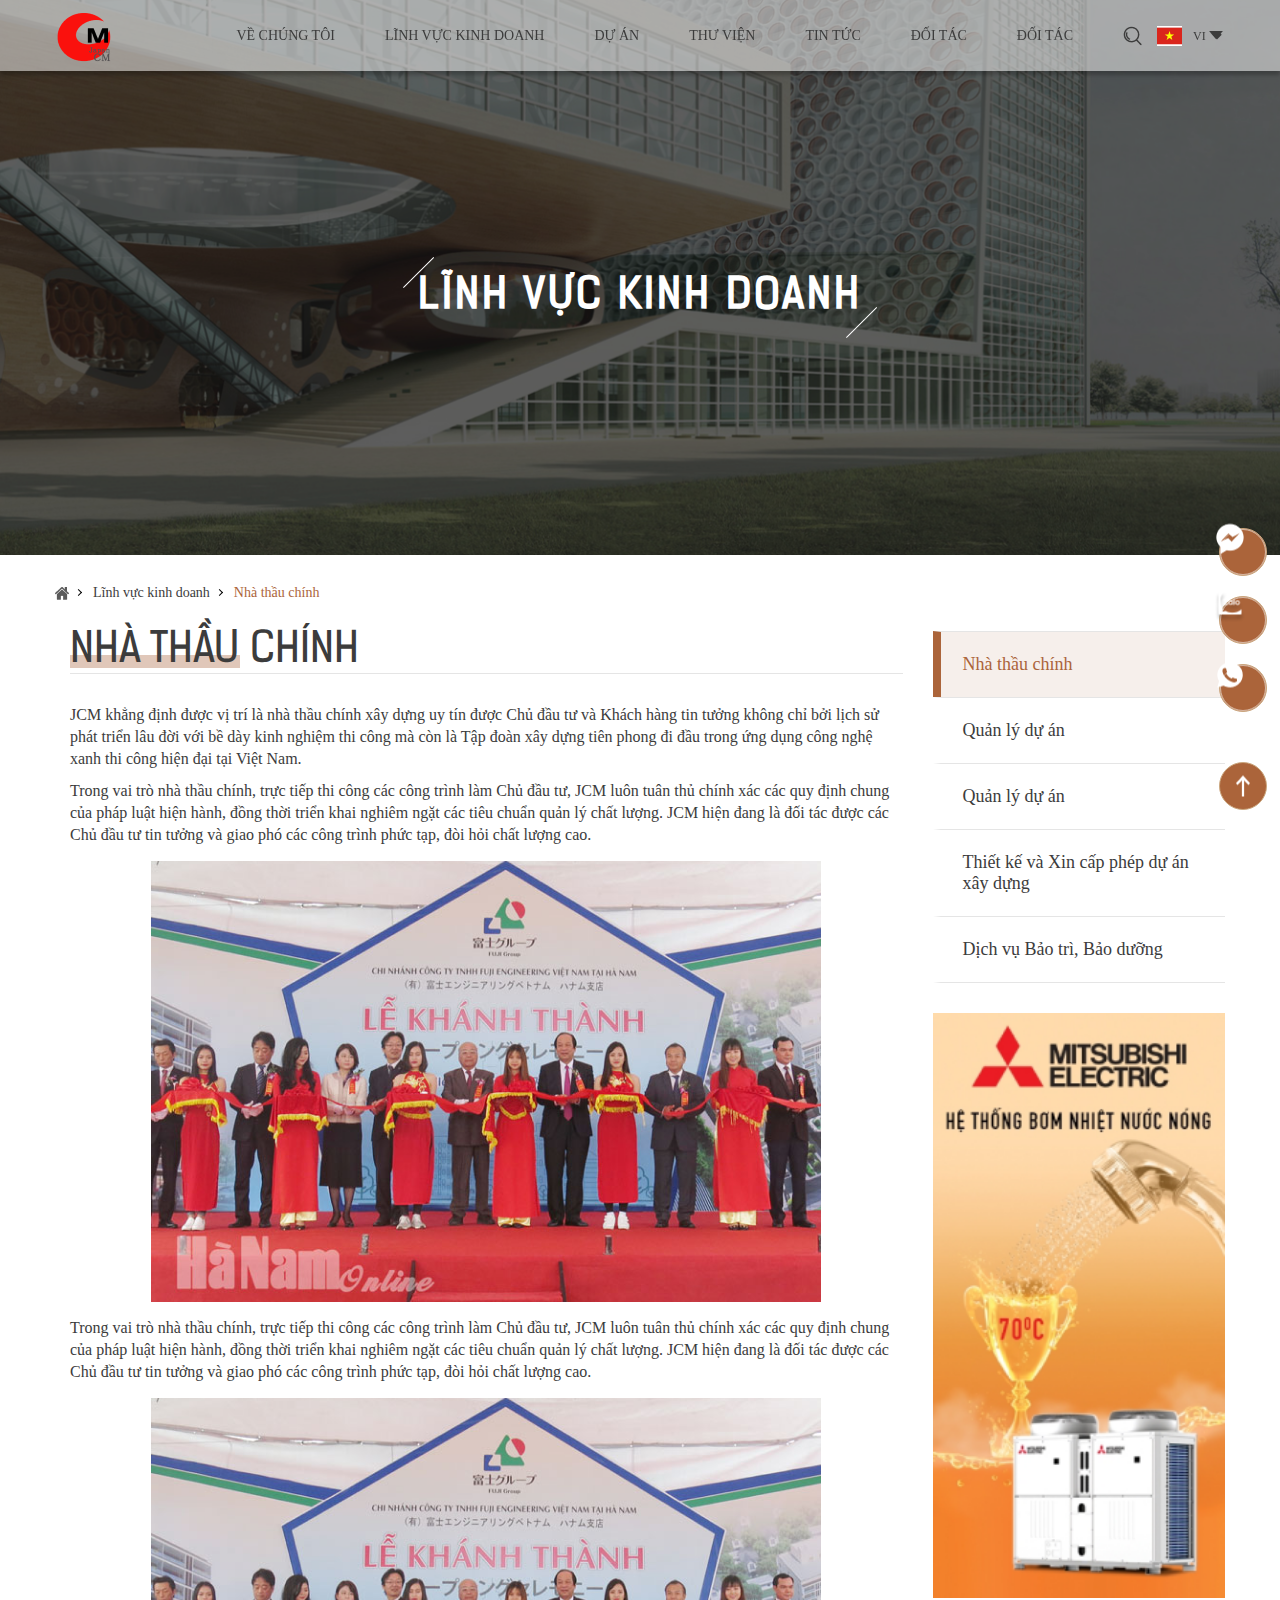
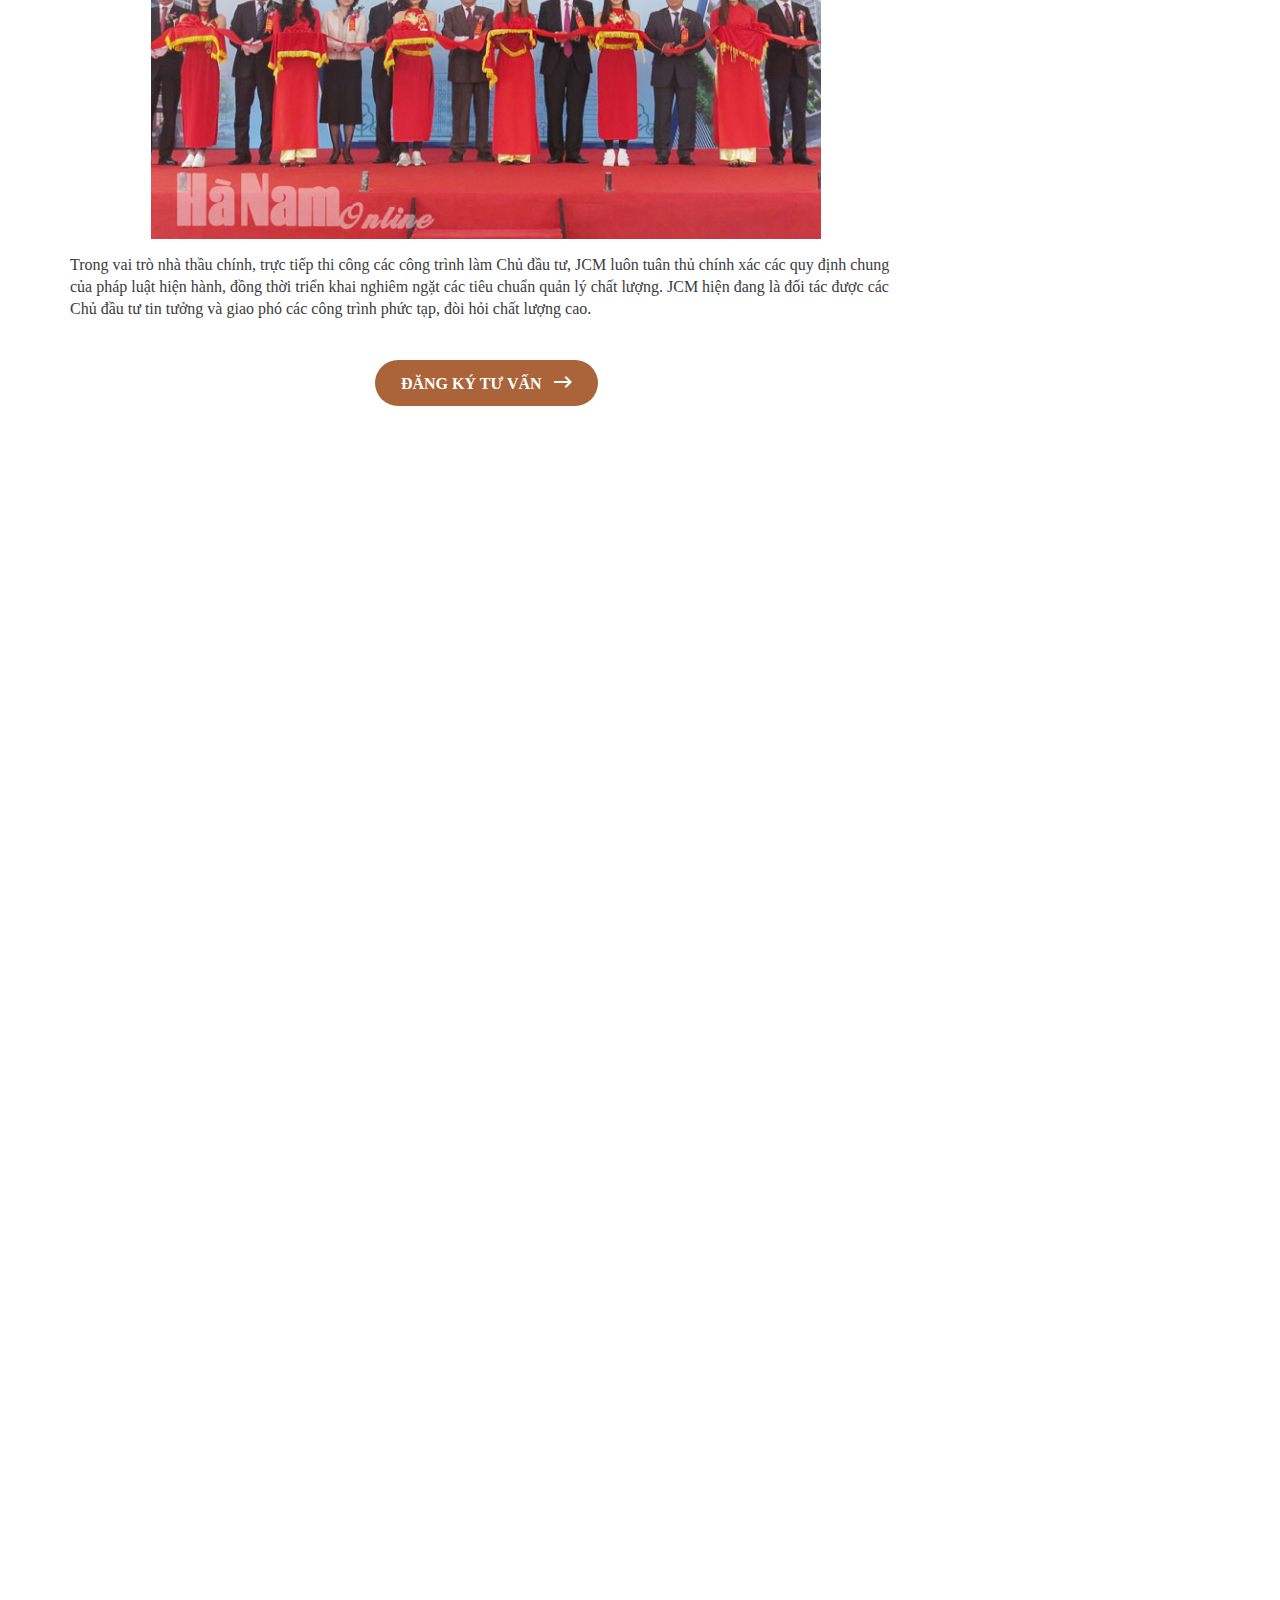
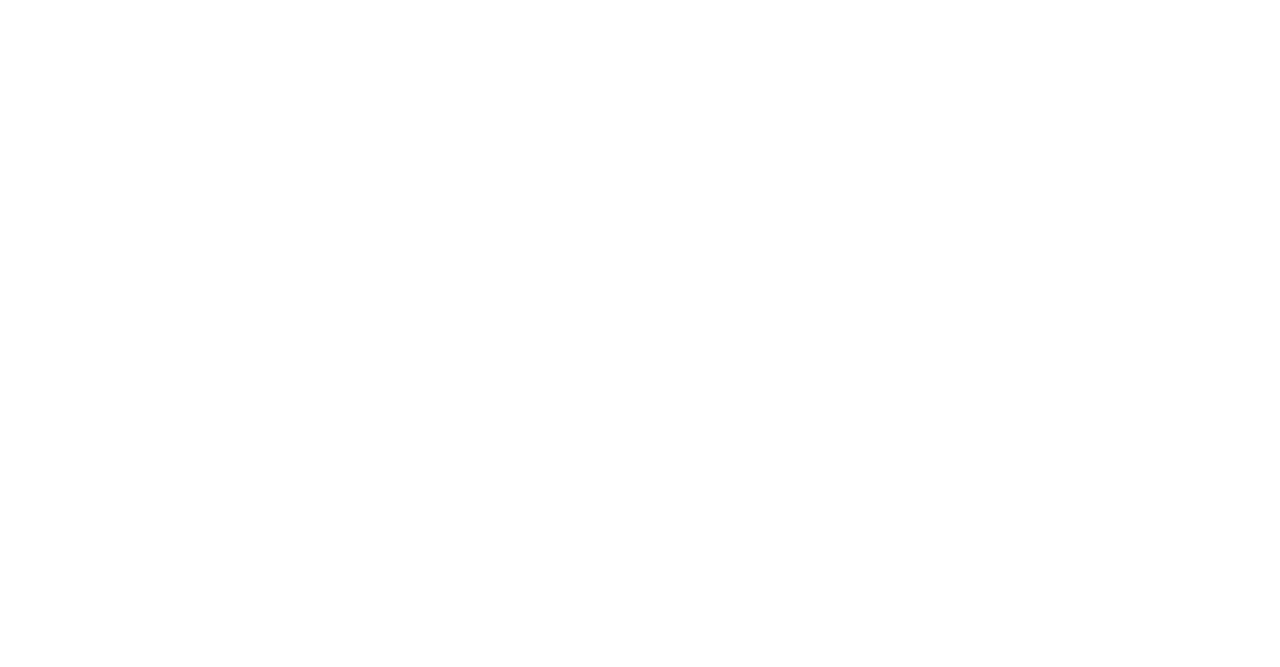
<file: 17_chitiet_linhvuckinhdoanh.html>
<!DOCTYPE html>
<html lang="en">
<head>
    <title> 17 chi tiet linh vuc kinh doanh</title>
    <meta http-equiv="content-type" content="text/html; charset=utf-8">
    <meta http-equiv="X-UA-Compatible" content="IE=edge" >
    <meta name="viewport" content="width=device-width, initial-scale=1.0, user-scalable=no" />
    <meta name="description" content="">
    <meta name="keywords" content="">
    <link rel="stylesheet" type="text/css" href="./assets/bootstrap/css/bootstrap.css">
    <link rel="stylesheet" type="text/css" href="./assets/css/style.css">
    <link rel="stylesheet" type="text/css" href="./assets/css/animate.css">
    <link rel="stylesheet" href="./assets/fancybox/jquery.fancybox.min.css">
    <link rel="stylesheet" type="text/css" href="./assets/slick/slick.css">
    <link rel="stylesheet" type="text/css" href="./assets/slick/slick-theme.css">
    <script src="./assets/js/jquery.min.js" type="text/javascript"></script>
    <script src="./assets/bootstrap/js/bootstrap.min.js" type="text/javascript"></script>
    <script type="text/javascript" src="./assets/slick/slick.js"></script>
</head>
<body>
<header>
    <div class="header_pc">
        <div class="container">
            <div class="row">
                <div class="logo">
                    <img src="./assets/img/logojcm.png" alt="">
                    <div class="menu-bar">
                        <div></div>
                        <div></div>
                        <div></div>
                    </div>
                </div>
                    <ul class="main_menu header_use_mobi">
                        <li><a href="">VỀ CHÚNG TÔI</a></li>
                        <li><a href="">LĨNH VỰC KINH DOANH</a></li>
                        <li><a href="">DỰ ÁN</a></li>
                        <li><a href="">THƯ VIỆN</a></li>
                        <li><a href="">TIN TỨC</a></li>
                        <li>
                            <a href="">ĐỐI TÁC</a>
                            <ul class="submenu">
                                <li><a href="" class="">ĐỐI TÁC</a></li>
                                <li><a href="" class="">ĐỐI TÁC</a></li>
                                <li><a href="" class="">ĐỐI TÁC</a></li>
                            </ul>
                        </li>
                        <li>
                            <a href="">ĐỐI TÁC</a>
                            <ul class="submenu">
                                <li><a href="" class="">ĐỐI TÁC</a></li>
                                <li><a href="" class="">ĐỐI TÁC</a></li>
                                <li><a href="" class="">ĐỐI TÁC</a></li>
                            </ul>
                        </li>
                        <li>
                            <div class="search_box">
                                <span class="icon_search"><img src="./assets/img/search.png" alt=""></span>
                                <form class="search">
                                    <input type="text">
                                    <a href="" title="" class="btn btn_search"><img src="./assets/img/search.png" alt=""></a>
                                </form>
                            </div>
                        </li>
                        <li>
                            <div class="lang_item">
                                <div class="img">
                                    <img src="./assets/img/vietnam.png" alt="" class="vi">
                                    <img src="./assets/img/vietnam.png" alt="" class="en">
                                </div>
                                <div class="select-item">
                                    <select>
                                        <option>  vi </option>
                                        <option>  en </option>
                                    </select>
                                    <img src="./assets/img/select.png" alt="">
                                </div>
                            </div>
                        </li>
                    </ul>
                
            </div>
        </div>
    </div>
</header>
<div class="section_banner">
    <div class="img">
        <img src="./assets/img/lonhvuckinhdoanh.png" alt="">
    </div>
    <h2><span>Lĩnh vực kinh doanh</span></h2>
</div>

<div class="section_breadcrumb">
    <div class="container container_width">
        <div class="row">
            <ul class="element_breadcrumb">
                <li><img src="./assets/img/homepage.png" alt=""></li>
                <li><a href="" title="">Lĩnh vực kinh doanh</a></li>
                <li><a href="" title="">Nhà thầu chính</a></li>
            </ul>
        </div>
    </div>
</div>

<div class="linhvuckinhdoanh_page">
    <div class="container">
        <div class="row">
            <div class="col-md-9 linhvuc_element">
                <div class="title_inline_text_dark title_line_under">
                    <h2><span>NHÀ THẦU CHÍNH</span></h2>
                </div>

                <div class="content_post">
                    <p>JCM khẳng định được vị trí là nhà thầu chính xây dựng uy tín được Chủ đầu tư và Khách hàng tin tưởng không chỉ bởi lịch sử phát triển lâu đời với bề dày kinh nghiệm thi công mà còn là Tập đoàn xây dựng tiên phong đi đầu trong ứng dụng công nghệ xanh thi công hiện đại tại Việt Nam.</p>

                    <p>Trong vai trò nhà thầu chính, trực tiếp thi công các công trình làm Chủ đầu tư, JCM luôn tuân thủ chính xác các quy định chung của pháp luật hiện hành, đồng thời triển khai nghiêm ngặt các tiêu chuẩn quản lý chất lượng. JCM hiện đang là đối tác được các Chủ đầu tư tin tưởng và giao phó các công trình phức tạp, đòi hỏi chất lượng cao.</p>

                    <div class="img_post">
                        <img src="./assets/img/post1.png" alt="">
                    </div>

                    <p>Trong vai trò nhà thầu chính, trực tiếp thi công các công trình làm Chủ đầu tư, JCM luôn tuân thủ chính xác các quy định chung của pháp luật hiện hành, đồng thời triển khai nghiêm ngặt các tiêu chuẩn quản lý chất lượng. JCM hiện đang là đối tác được các Chủ đầu tư tin tưởng và giao phó các công trình phức tạp, đòi hỏi chất lượng cao.</p>

                    <div class="img_post">
                        <img src="./assets/img/post1.png" alt="">
                    </div>

                    <p>Trong vai trò nhà thầu chính, trực tiếp thi công các công trình làm Chủ đầu tư, JCM luôn tuân thủ chính xác các quy định chung của pháp luật hiện hành, đồng thời triển khai nghiêm ngặt các tiêu chuẩn quản lý chất lượng. JCM hiện đang là đối tác được các Chủ đầu tư tin tưởng và giao phó các công trình phức tạp, đòi hỏi chất lượng cao.</p>

                    <div class="btn_contact_page">
                        <a href="" class="btn btn_contact" data-toggle="modal" data-target="#exampleModal">ĐĂNG KÝ TƯ VẤN</a>
                    </div>
                </div>      
            </div>
            <div class="col-md-3 sidebar-right">
                
                <ul class="category_sidebar">
                    <li class="active"><a href="" title="">Nhà thầu chính</a></li>
                    <li><a href="" title="">Quản lý dự án</a></li>
                    <li><a href="" title="">Quản lý dự án</a></li>
                    <li class=""><a href="" title="">Thiết kế và Xin cấp phép dự án xây dựng</a></li>
                    <li class=""><a href="" title="">Dịch vụ Bảo trì, Bảo dưỡng</a></li>
                </ul>

                <div class="img_sidebar">
                    <img src="./assets/img/img1.png" alt="">
                </div>
            </div>
        </div>
    </div>
</div>


<!-- Modal -->
<div class="modal fade section_contact_popup" id="exampleModal" tabindex="-1" role="dialog" aria-labelledby="exampleModalLabel" aria-hidden="true">
    <div class="modal-dialog" role="document">
        <div class="modal-content">
            <div class="modal-header">
                <h5 class="modal-title" id="exampleModalLabel">ĐĂNG KÝ TƯ VẤN</h5>
                    <button type="button" class="close" data-dismiss="modal" aria-label="Close">
                      <span aria-hidden="true">X</span>
                    </button>
            </div>
            <form class="form_popup">
                <span>
                    <input type="text" name="" placeholder="Họ và tên">
                </span>
                <input type="text" name="" placeholder="Số điện thoại">
                <input type="text" name="" placeholder="Email">
                <input type="text" name="" placeholder="Công ty:">
                <input type="text" name="" placeholder="Lĩnh vực cần tư vấn: ">                
                <span>
                    <input type="text" name="" placeholder="Nội dung">
                </span>
                <div class="btn_contact_page">
                    <a href="" class="btn btn_contact">ĐĂNG KÝ TƯ VẤN</a>
                </div>
            </form>
        </div>
    </div>
</div>
<!-- Modal -->


<div class="section_partner wow fadeInUp" data-wow-delay="300ms">
    <div class="container">
        <div class="row">
            <div class="element_partner_tab">
                <div class="title_line_167 color_white">
                    <h2><span>ĐỐI TÁC</span></h2>
                </div>
                
                <div class="nav-tabs-title">
                    <ul class="nav nav-tabs" role="tablist">
                        <li class="nav-item active">
                            <a class="nav-link" id="tab-4-tab" data-toggle="tab" href="#tab_4" role="tab" aria-controls="tab_4" aria-selected="true">Khách hàng</a>
                        </li>
                        <li class="nav-item">
                            <a class="nav-link" id="tab-5-tab" data-toggle="tab" href="#tab_5" role="tab" aria-controls="tab_5" aria-selected="false">Đối tác chính</a>
                        </li>
                    </ul>
                </div>
            </div>
            <div class="tab-content tab-content-partner" id="myTabContent">
                <div class="tab-pane fade active in" id="tab_4" role="tabpanel" aria-labelledby="tab-4-tab">
                    <div class="slider_parner_client">
                        <div class="img">
                            <img src="./assets/img/p1.png" align="">
                        </div>
                        <div class="img">
                            <img src="./assets/img/p2.png" align="">
                        </div>
                        <div class="img">
                            <img src="./assets/img/p3.png" align="">
                        </div>
                        <div class="img">
                            <img src="./assets/img/p4.png" align="">
                        </div>
                        <div class="img">
                            <img src="./assets/img/p5.png" align="">
                        </div>
                        <div class="img">
                            <img src="./assets/img/p6.png" align="">
                        </div>
                        <div class="img">
                            <img src="./assets/img/p3.png" align="">
                        </div>
                        <div class="img">
                            <img src="./assets/img/p4.png" align="">
                        </div>
                    </div>

                    <div class="item_btn item_btn_white">
                        <a href="" class="btn btn_seemore_basic">XEM TẤT CẢ</a>
                    </div>
                </div>
                <div class="tab-pane fade" id="tab_5" role="tabpanel" aria-labelledby="tab-5-tab">
                    <div class="slider_parner">
                        <div class="img">
                            <img src="./assets/img/p1.png" align="">
                        </div>
                        <div class="img">
                            <img src="./assets/img/p2.png" align="">
                        </div>
                        <div class="img">
                            <img src="./assets/img/p3.png" align="">
                        </div>
                        <div class="img">
                            <img src="./assets/img/p4.png" align="">
                        </div>
                        <div class="img">
                            <img src="./assets/img/p5.png" align="">
                        </div>
                        <div class="img">
                            <img src="./assets/img/p6.png" align="">
                        </div>
                        <div class="img">
                            <img src="./assets/img/p3.png" align="">
                        </div>
                        <div class="img">
                            <img src="./assets/img/p4.png" align="">
                        </div>
                    </div>

                    <div class="item_btn item_btn_white">
                        <a href="" class="btn btn_seemore_basic">XEM TẤT CẢ</a>
                    </div>
                </div>
            </div>
        </div>
    </div>
</div>

<div class="section_contact_us wow fadeInUp" data-wow-delay="300ms">
    <div class="container">
        <div class="row">
            <div class="element_contacts">
                <div class="title_line_167">
                    <h2><span>LIÊN HỆ</span></h2>
                </div>
                <form class="contact_us">
                    <input type="text" name="" placeholder="Họ và tên:">
                    <input type="text" name="" placeholder="Công ty:">
                    <input type="text" name="" placeholder="Số điện thoại:">
                    <input type="text" name="" placeholder="Email:">
                    <textarea placeholder="Nội dung liên hệ:"></textarea>
                    <a href="" class="btn btn_contact">GỬI LIÊN HỆ</a>
                </form>
            </div>

            <div class="img_contacts">
                <img src="./assets/img/contact.png" alt="">
            </div>
        </div>
    </div>
</div>

<footer>
    <div class="section_footer_pc wow fadeInUp" data-wow-delay="300ms">
        <div class="container">
            <div class="row">
                <div class="element_footer footer_mobi">
                    <div class="footer footer_1">
                        <h4>CÔNG TY CỔ PHẦN QUẢN LÝ XÂY DỰNG NHẬT BẢN (jcm)</h4>
                        <ul class="footer_list">
                            <li>
                                <div class="img">
                                    <img src="./assets/img/footer1.png" alt="">
                                </div>
                                <div class="content">
                                    <p><strong>VP Hà Nội:</strong></p>
                                    <p>Tầng 15, Tòa nhà VCCI, Số 9 Đào Duy Anh, Đống Đa.</p>
                                </div>
                            </li>
                            <li>
                                <div class="img">
                                    <img src="./assets/img/footer2.png" alt="">
                                </div>
                                <div class="content">
                                    <p><strong>VP Đà Nẵng:</strong></p>
                                    <p>Tầng 4, tòa nhà Sunrise, số 25, đường 2/9, phường Hòa Cường Nam, quận Hải Châu.</p>
                                </div>
                            </li>
                            <li>
                                <div class="img">
                                    <img src="./assets/img/footer3.png" alt="">
                                </div>
                                <div class="content">
                                    <p><strong>VP Hồ Chí Minh:</strong></p>
                                    <p>Tòa nhà Lant Building, 56-58-60 Hai Bà Trưng, Phường Bến Nghé, Quận 1.</p>
                                </div>
                            </li>
                        </ul>
                    </div>

                    <div class="footer footer_2">
                        <h4>THÔNG TIN LIÊN LẠC</h4>
                        <ul class="footer_list">
                            <li>
                                <div class="img">
                                    <img src="./assets/img/icon1.png" alt="">
                                </div>
                                <div class="content">
                                    <p><strong>Hotline:</strong></p>
                                    <p>(+84) 93 123 65 65</p>
                                </div>
                            </li>
                            <li>
                                <div class="img">
                                    <img src="./assets/img/icon2.png" alt="">
                                </div>
                                <div class="content">
                                    <p><strong>Tel: </strong></p>
                                    <p>(+84) 24 6258 0189</p>
                                </div>
                            </li>
                            <li>
                                <div class="img">
                                    <img src="./assets/img/icon3.png" alt="">
                                </div>
                                <div class="content">
                                    <p><strong>Fax:</strong></p>
                                    <p>(+84) 24 6258 0169</p>
                                </div>
                            </li>
                            <li>
                                <div class="img">
                                    <img src="./assets/img/icon4.png" alt="">
                                </div>
                                <div class="content">
                                    <p><strong>Email: </strong></p>
                                    <p>jcmvietnam@gmail.com</p>
                                </div>
                            </li>
                        </ul>
                    </div>

                     <div class="footer footer_3">
                        <h4>JCM VIỆT NAM</h4>
                        <ul class="footer_list">
                            <li><a href="" title="">Về chúng tôi</a></li>
                            <li><a href="" title="">Lĩnh vực kinh doanh</a></li>
                            <li><a href="" title="">Dự án</a></li>
                            <li><a href="" title="">Tin tức </a></li>
                            <li><a href="" title="">Thư viện</a></li>
                            <li><a href="" title="">Đối tác</a></li>
                            <li><a href="" title="">Liên hệ</a></li>
                        </ul>
                    </div>
                </div>                
            </div>
        </div>
        <div class="copyrighter">
            <div class="container">
                <div class="row">
                    <p>Copyright © 2017 JCM All Rights Reserved. </p>
                    <p><a href="" title="">Design by: Nanoweb</a></p>
                </div>
            </div>
        </div>
    </div>
</footer>

<div class="icon-box-mb">
    <a href="" class="icon-mb circle" title=""> <img src="assets/img/44.png" alt=""> </a>
    <a href="" class="icon-mb circle" title=""> <img src="assets/img/43.png" alt=""> </a>
    <a href="" class="icon-mb circle" title=""> <img src="assets/img/42.png" alt=""> </a>
    <a href="#" class="icon-mb backtotop" title=""> <img src="assets/img/41.png" alt=""> </a>
</div>

<script src="./assets/fancybox/jquery.fancybox.min.js"></script>
<script type="text/javascript" src="./assets/js/wow.min.js"></script>
<script type="text/javascript" src="./assets/js/custrom-tr.js"></script>

</body>
</html>
</file>
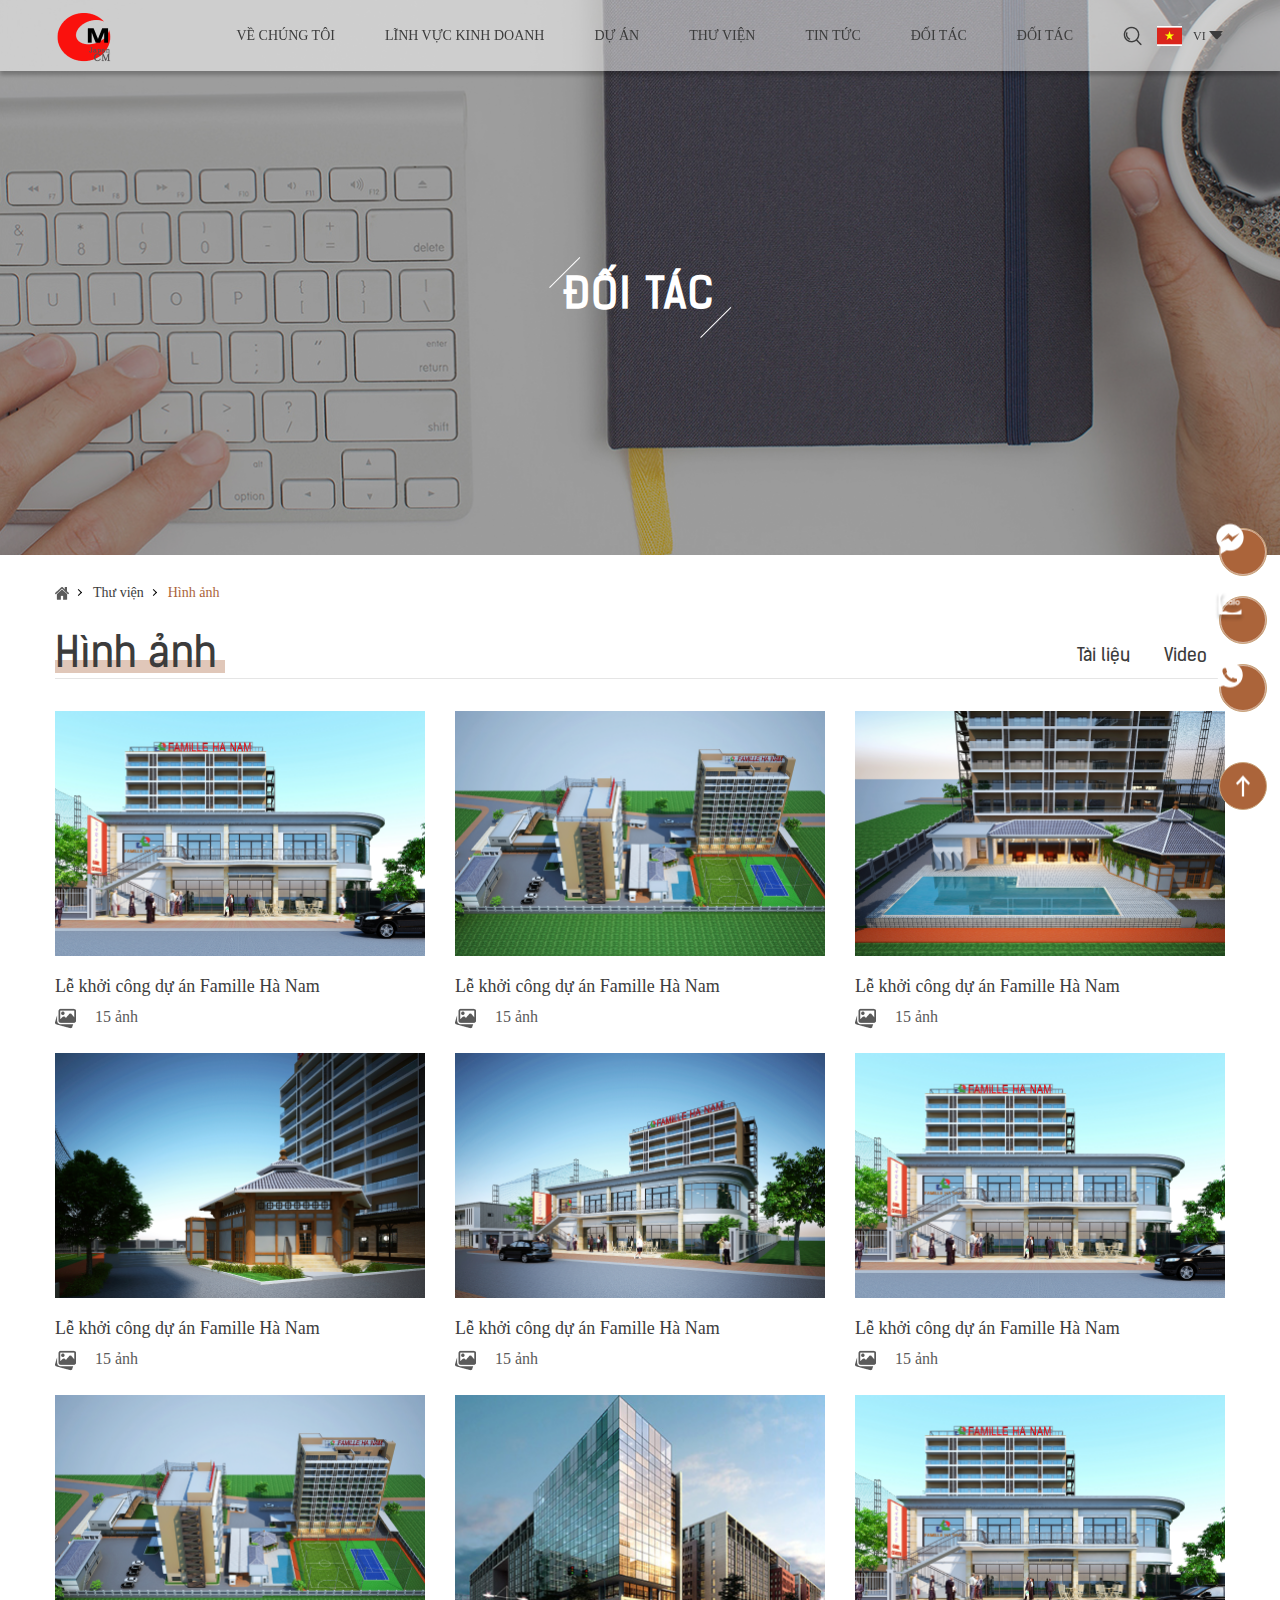
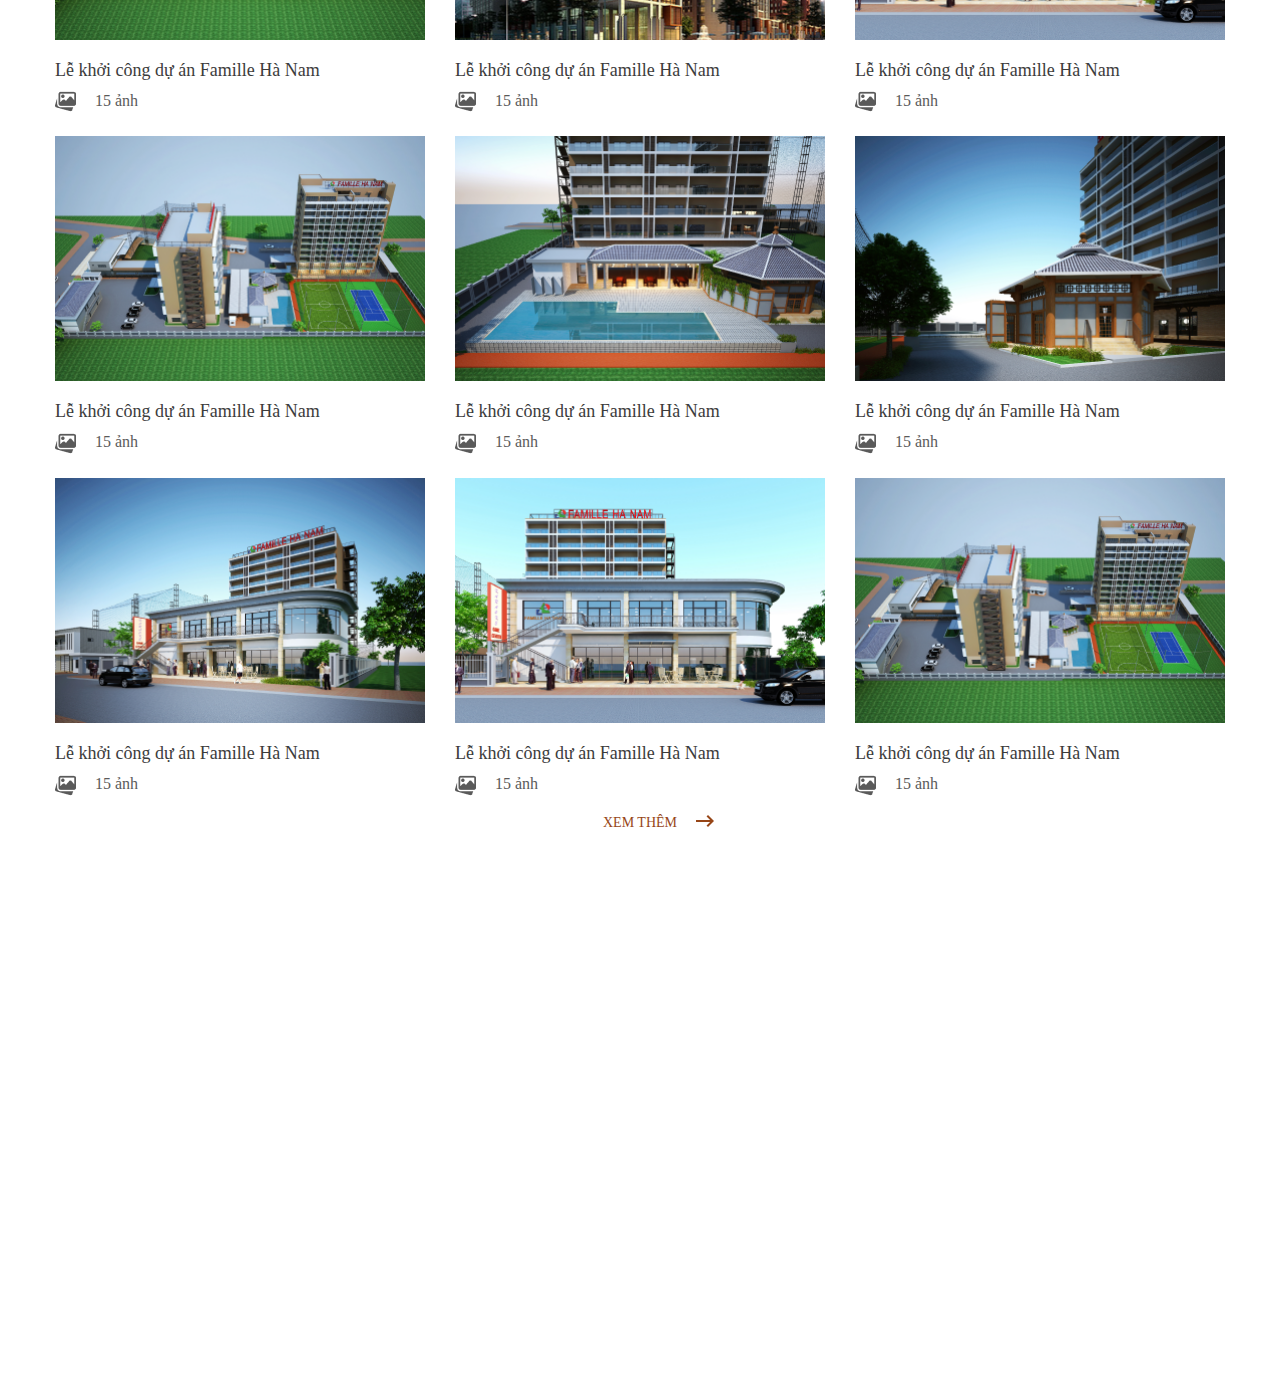
<file: 19_thuvien.html>
<!DOCTYPE html>
<html lang="en">
<head>
    <title> 19 thu vien</title>
    <meta http-equiv="content-type" content="text/html; charset=utf-8">
    <meta http-equiv="X-UA-Compatible" content="IE=edge" >
    <meta name="viewport" content="width=device-width, initial-scale=1.0, user-scalable=no" />
    <meta name="description" content="">
    <meta name="keywords" content="">
    <link rel="stylesheet" type="text/css" href="./assets/bootstrap/css/bootstrap.css">
    <link rel="stylesheet" type="text/css" href="./assets/css/style.css">
    <link rel="stylesheet" type="text/css" href="./assets/css/animate.css">
    <link rel="stylesheet" href="./assets/fancybox/jquery.fancybox.min.css">
    <link rel="stylesheet" type="text/css" href="./assets/slick/slick.css">
    <link rel="stylesheet" type="text/css" href="./assets/slick/slick-theme.css">
    <script src="./assets/js/jquery.min.js" type="text/javascript"></script>
    <script src="./assets/bootstrap/js/bootstrap.min.js" type="text/javascript"></script>
    <script type="text/javascript" src="./assets/slick/slick.js"></script>
</head>
<body>
<header>
    <div class="header_pc">
        <div class="container">
            <div class="row">
                <div class="logo">
                    <img src="./assets/img/logojcm.png" alt="">
                    <div class="menu-bar">
                        <div></div>
                        <div></div>
                        <div></div>
                    </div>
                </div>
                    <ul class="main_menu header_use_mobi">
                        <li><a href="">VỀ CHÚNG TÔI</a></li>
                        <li><a href="">LĨNH VỰC KINH DOANH</a></li>
                        <li><a href="">DỰ ÁN</a></li>
                        <li><a href="">THƯ VIỆN</a></li>
                        <li><a href="">TIN TỨC</a></li>
                        <li>
                            <a href="">ĐỐI TÁC</a>
                            <ul class="submenu">
                                <li><a href="" class="">ĐỐI TÁC</a></li>
                                <li><a href="" class="">ĐỐI TÁC</a></li>
                                <li><a href="" class="">ĐỐI TÁC</a></li>
                            </ul>
                        </li>
                        <li>
                            <a href="">ĐỐI TÁC</a>
                            <ul class="submenu">
                                <li><a href="" class="">ĐỐI TÁC</a></li>
                                <li><a href="" class="">ĐỐI TÁC</a></li>
                                <li><a href="" class="">ĐỐI TÁC</a></li>
                            </ul>
                        </li>
                        <li>
                            <div class="search_box">
                                <span class="icon_search"><img src="./assets/img/search.png" alt=""></span>
                                <form class="search">
                                    <input type="text">
                                    <a href="" title="" class="btn btn_search"><img src="./assets/img/search.png" alt=""></a>
                                </form>
                            </div>
                        </li>
                        <li>
                            <div class="lang_item">
                                <div class="img">
                                    <img src="./assets/img/vietnam.png" alt="" class="vi">
                                    <img src="./assets/img/vietnam.png" alt="" class="en">
                                </div>
                                <div class="select-item">
                                    <select>
                                        <option>  vi </option>
                                        <option>  en </option>
                                    </select>
                                    <img src="./assets/img/select.png" alt="">
                                </div>
                            </div>
                        </li>
                    </ul>
                
            </div>
        </div>
    </div>
</header>

<div class="section_banner">
    <div class="img">
        <img src="./assets/img/thuvienhinhanh.png" alt="">
    </div>
    <h2><span>ĐỐI TÁC</span></h2>
</div>

<div class="section_breadcrumb">
    <div class="container container_width">
        <div class="row">
            <ul class="element_breadcrumb">
                <li><img src="./assets/img/homepage.png" alt=""></li>
                <li><a href="" title="">Thư viện</a></li>
                <li><a href="" title="">Hình ảnh</a></li>
            </ul>
        </div>
    </div>
</div>

<div class="section_thuvien wow fadeInUp" data-wow-delay="300ms">
    <div class="container">
        <div class="row">
            <div class="thuvien_tab_page">
                <div class="nav-tabs-title">
                    <ul class="nav nav-tabs" role="tablist" id="myTabParent">
                        <li class="nav-item active">
                            <a class="nav-link" id="tab-4-tab" data-toggle="tab" href="#tab_4" role="tab" aria-controls="tab_4" aria-selected="true">
                                <div class="title_inline_text_dark">
                                    <h2><span>Hình ảnh</span></h2>
                                </div>
                            </a>
                        </li>
                        <li class="nav-item">
                            <a class="nav-link" id="tab-5-tab" data-toggle="tab" href="#tab_5" role="tab" aria-controls="tab_5" aria-selected="false">
                                <div class="title_inline_text_dark">
                                    <h2><span>Video</span></h2>
                                </div>
                            </a>
                        </li>
                        <li class="nav-item">
                            <a class="nav-link" id="tab-6-tab" data-toggle="tab" href="#tab_6" role="tab" aria-controls="tab_6" aria-selected="false">
                                <div class="title_inline_text_dark">
                                    <h2><span>Tài liệu</span></h2>
                                </div>
                            </a>
                        </li>
                    </ul>
                </div>
            </div>
            <div class="tab-content tab-content-partner" id="myTabContent">
                <div class="tab-pane fade active in" id="tab_4" role="tabpanel" aria-labelledby="tab-4-tab">
                    <div class="list_grid_img">
                        <div class="col-md-4 gird_img_item">
                            <div class="img">
                                <img src="./assets/img/145.png" alt="">
                            </div>
                            <div class="tex">
                                <h3>Lễ khởi công dự án Famille Hà Nam </h3>
                                <span> <img src="./assets/img/139.png" alt=""> 15 ảnh</span>
                            </div>
                            <div class="preview_img">
                                <div class="close_preview_img"> X </div>
                                <div class="slider_preview_img">
                                    <div class="item">
                                        <img src="./assets/img/145.png" alt="">
                                    </div>
                                    <div class="item">
                                        <img src="./assets/img/148.png" alt="">
                                    </div>
                                    <div class="item">
                                        <img src="./assets/img/142.png" alt="">
                                    </div>
                                </div>
                            </div>
                        </div>
                        <div class="col-md-4 gird_img_item">
                            <div class="img">
                                <img src="./assets/img/148.png" alt="">
                            </div>
                            <div class="tex">
                                <h3>Lễ khởi công dự án Famille Hà Nam </h3>
                                <span> <img src="./assets/img/139.png" alt=""> 15 ảnh</span>
                            </div>
                            <div class="preview_img">
                                <div class="close_preview_img"> X </div>
                                <div class="slider_preview_img">
                                    <div class="item">
                                        <img src="./assets/img/142.png" alt="">
                                    </div>
                                    <div class="item">
                                        <img src="./assets/img/145.png" alt="">
                                    </div>
                                    <div class="item">
                                        <img src="./assets/img/148.png" alt="">
                                    </div>
                                </div>
                            </div>
                        </div>
                        <div class="col-md-4 gird_img_item">
                            <div class="img">
                                <img src="./assets/img/142.png" alt="">
                            </div>
                            <div class="tex">
                                <h3>Lễ khởi công dự án Famille Hà Nam </h3>
                                <span> <img src="./assets/img/139.png" alt=""> 15 ảnh</span>
                            </div>
                            <div class="preview_img">
                                <div class="close_preview_img"> X </div>
                                <div class="slider_preview_img">
                                    <div class="item">
                                        <img src="./assets/img/145.png" alt="">
                                    </div>
                                    <div class="item">
                                        <img src="./assets/img/148.png" alt="">
                                    </div>
                                    <div class="item">
                                        <img src="./assets/img/142.png" alt="">
                                    </div>
                                </div>
                            </div>
                        </div>
                        <div class="col-md-4 gird_img_item">
                            <div class="img">
                                <img src="./assets/img/143.png" alt="">
                            </div>
                            <div class="tex">
                                <h3>Lễ khởi công dự án Famille Hà Nam </h3>
                                <span> <img src="./assets/img/139.png" alt=""> 15 ảnh</span>
                            </div>
                            <div class="preview_img">
                                <div class="close_preview_img"> X </div>
                                <div class="slider_preview_img">
                                    <div class="item">
                                        <img src="./assets/img/145.png" alt="">
                                    </div>
                                    <div class="item">
                                        <img src="./assets/img/148.png" alt="">
                                    </div>
                                    <div class="item">
                                        <img src="./assets/img/142.png" alt="">
                                    </div>
                                </div>
                            </div>
                        </div>
                        <div class="col-md-4 gird_img_item">
                            <div class="img">
                                <img src="./assets/img/144.png" alt="">
                            </div>
                            <div class="tex">
                                <h3>Lễ khởi công dự án Famille Hà Nam </h3>
                                <span> <img src="./assets/img/139.png" alt=""> 15 ảnh</span>
                            </div>
                            <div class="preview_img">
                                <div class="close_preview_img"> X </div>
                                <div class="slider_preview_img">
                                    <div class="item">
                                        <img src="./assets/img/145.png" alt="">
                                    </div>
                                    <div class="item">
                                        <img src="./assets/img/148.png" alt="">
                                    </div>
                                    <div class="item">
                                        <img src="./assets/img/142.png" alt="">
                                    </div>
                                </div>
                            </div>
                        </div>
                        <div class="col-md-4 gird_img_item">
                            <div class="img">
                                <img src="./assets/img/145.png" alt="">
                            </div>
                            <div class="tex">
                                <h3>Lễ khởi công dự án Famille Hà Nam </h3>
                                <span> <img src="./assets/img/139.png" alt=""> 15 ảnh</span>
                            </div>
                            <div class="preview_img">
                                <div class="close_preview_img"> X </div>
                                <div class="slider_preview_img">
                                    <div class="item">
                                        <img src="./assets/img/145.png" alt="">
                                    </div>
                                    <div class="item">
                                        <img src="./assets/img/148.png" alt="">
                                    </div>
                                    <div class="item">
                                        <img src="./assets/img/142.png" alt="">
                                    </div>
                                </div>
                            </div>
                        </div>
                        <div class="col-md-4 gird_img_item">
                            <div class="img">
                                <img src="./assets/img/148.png" alt="">
                            </div>
                            <div class="tex">
                                <h3>Lễ khởi công dự án Famille Hà Nam </h3>
                                <span> <img src="./assets/img/139.png" alt=""> 15 ảnh</span>
                            </div>
                            <div class="preview_img">
                                <div class="close_preview_img"> X </div>
                                <div class="slider_preview_img">
                                    <div class="item">
                                        <img src="./assets/img/145.png" alt="">
                                    </div>
                                    <div class="item">
                                        <img src="./assets/img/148.png" alt="">
                                    </div>
                                    <div class="item">
                                        <img src="./assets/img/142.png" alt="">
                                    </div>
                                </div>
                            </div>
                        </div>
                        <div class="col-md-4 gird_img_item">
                            <div class="img">
                                <img src="./assets/img/147.png" alt="">
                            </div>
                            <div class="tex">
                                <h3>Lễ khởi công dự án Famille Hà Nam </h3>
                                <span> <img src="./assets/img/139.png" alt=""> 15 ảnh</span>
                            </div>
                            <div class="preview_img">
                                <div class="close_preview_img"> X </div>
                                <div class="slider_preview_img">
                                    <div class="item">
                                        <img src="./assets/img/145.png" alt="">
                                    </div>
                                    <div class="item">
                                        <img src="./assets/img/148.png" alt="">
                                    </div>
                                    <div class="item">
                                        <img src="./assets/img/142.png" alt="">
                                    </div>
                                </div>
                            </div>
                        </div>
                        <div class="col-md-4 gird_img_item">
                            <div class="img">
                                <img src="./assets/img/145.png" alt="">
                            </div>
                            <div class="tex">
                                <h3>Lễ khởi công dự án Famille Hà Nam </h3>
                                <span> <img src="./assets/img/139.png" alt=""> 15 ảnh</span>
                            </div>
                            <div class="preview_img">
                                <div class="close_preview_img"> X </div>
                                <div class="slider_preview_img">
                                    <div class="item">
                                        <img src="./assets/img/145.png" alt="">
                                    </div>
                                    <div class="item">
                                        <img src="./assets/img/148.png" alt="">
                                    </div>
                                    <div class="item">
                                        <img src="./assets/img/142.png" alt="">
                                    </div>
                                </div>
                            </div>
                        </div>
                        <div class="col-md-4 gird_img_item">
                            <div class="img">
                                <img src="./assets/img/148.png" alt="">
                            </div>
                            <div class="tex">
                                <h3>Lễ khởi công dự án Famille Hà Nam </h3>
                                <span> <img src="./assets/img/139.png" alt=""> 15 ảnh</span>
                            </div>
                            <div class="preview_img">
                                <div class="close_preview_img"> X </div>
                                <div class="slider_preview_img">
                                    <div class="item">
                                        <img src="./assets/img/145.png" alt="">
                                    </div>
                                    <div class="item">
                                        <img src="./assets/img/148.png" alt="">
                                    </div>
                                    <div class="item">
                                        <img src="./assets/img/142.png" alt="">
                                    </div>
                                </div>
                            </div>
                        </div>
                        <div class="col-md-4 gird_img_item">
                            <div class="img">
                                <img src="./assets/img/142.png" alt="">
                            </div>
                            <div class="tex">
                                <h3>Lễ khởi công dự án Famille Hà Nam </h3>
                                <span> <img src="./assets/img/139.png" alt=""> 15 ảnh</span>
                            </div>
                            <div class="preview_img">
                                <div class="close_preview_img"> X </div>
                                <div class="slider_preview_img">
                                    <div class="item">
                                        <img src="./assets/img/145.png" alt="">
                                    </div>
                                    <div class="item">
                                        <img src="./assets/img/148.png" alt="">
                                    </div>
                                    <div class="item">
                                        <img src="./assets/img/142.png" alt="">
                                    </div>
                                </div>
                            </div>
                        </div>
                        <div class="col-md-4 gird_img_item">
                            <div class="img">
                                <img src="./assets/img/143.png" alt="">
                            </div>
                            <div class="tex">
                                <h3>Lễ khởi công dự án Famille Hà Nam </h3>
                                <span> <img src="./assets/img/139.png" alt=""> 15 ảnh</span>
                            </div>
                            <div class="preview_img">
                                <div class="close_preview_img"> X </div>
                                <div class="slider_preview_img">
                                    <div class="item">
                                        <img src="./assets/img/145.png" alt="">
                                    </div>
                                    <div class="item">
                                        <img src="./assets/img/148.png" alt="">
                                    </div>
                                    <div class="item">
                                        <img src="./assets/img/142.png" alt="">
                                    </div>
                                </div>
                            </div>
                        </div>
                        <div class="col-md-4 gird_img_item">
                            <div class="img">
                                <img src="./assets/img/144.png" alt="">
                            </div>
                            <div class="tex">
                                <h3>Lễ khởi công dự án Famille Hà Nam </h3>
                                <span> <img src="./assets/img/139.png" alt=""> 15 ảnh</span>
                            </div>
                            <div class="preview_img">
                                <div class="close_preview_img"> X </div>
                                <div class="slider_preview_img">
                                    <div class="item">
                                        <img src="./assets/img/145.png" alt="">
                                    </div>
                                    <div class="item">
                                        <img src="./assets/img/148.png" alt="">
                                    </div>
                                    <div class="item">
                                        <img src="./assets/img/142.png" alt="">
                                    </div>
                                </div>
                            </div>
                        </div>
                        <div class="col-md-4 gird_img_item">
                            <div class="img">
                                <img src="./assets/img/145.png" alt="">
                            </div>
                            <div class="tex">
                                <h3>Lễ khởi công dự án Famille Hà Nam </h3>
                                <span> <img src="./assets/img/139.png" alt=""> 15 ảnh</span>
                            </div>
                            <div class="preview_img">
                                <div class="close_preview_img"> X </div>
                                <div class="slider_preview_img">
                                    <div class="item">
                                        <img src="./assets/img/145.png" alt="">
                                    </div>
                                    <div class="item">
                                        <img src="./assets/img/148.png" alt="">
                                    </div>
                                    <div class="item">
                                        <img src="./assets/img/142.png" alt="">
                                    </div>
                                </div>
                            </div>
                        </div>
                        <div class="col-md-4 gird_img_item">
                            <div class="img">
                                <img src="./assets/img/148.png" alt="">
                            </div>
                            <div class="tex">
                                <h3>Lễ khởi công dự án Famille Hà Nam </h3>
                                <span> <img src="./assets/img/139.png" alt=""> 15 ảnh</span>
                            </div>
                        </div>
                    </div>
                    <div class="item_btn">
                        <a href="" class="btn btn_seemore_basic">XEM THÊM</a>
                    </div>
                </div>
                <div class="tab-pane fade" id="tab_5" role="tabpanel" aria-labelledby="tab-5-tab">
                    <div class="list_grid_video">
                        <div class="col-md-4 gird_video_item">
                            <div class="img">
                                <img src="./assets/img/145.png" alt="">
                                <a data-fancybox="gallery" href="https://www.youtube.com/watch?v=Z4n-VW3fp_8">
                                    <span>
                                        <div class="ping ring circle">
                                        </div>
                                        <img src="./assets/img/149.png" alt="">
                                    </span>
                                </a>
                            </div>
                            <div class="tex">
                                <h3>Lễ khởi công dự án Famille Hà Nam </h3>
                                <div class="date-dervice">
                                     
                                    <a data-fancybox="gallery" href=" https://www.youtube.com/watch?v=Z4n-VW3fp_8">
                                    </a>
                                </div>
                            </div>
                        </div>
                        <div class="col-md-4 gird_video_item">
                            <div class="img">
                                <img src="./assets/img/144.png" alt="">
                                <a data-fancybox="gallery" href=" https://www.youtube.com/watch?v=Z4n-VW3fp_8">
                                    <span>
                                        <div class="ping ring circle">
                                        </div>
                                        <img src="./assets/img/149.png" alt="">
                                    </span>
                                </a>
                            </div>
                            <div class="tex">
                                <h3>Lễ khởi công dự án Famille Hà Nam </h3>
                                <div class="date-dervice">
                                     
                                    <a data-fancybox="gallery" href=" https://www.youtube.com/watch?v=Z4n-VW3fp_8">
                                    </a>
                                </div>
                            </div>
                        </div>
                        <div class="col-md-4 gird_video_item">
                            <div class="img">
                                <img src="./assets/img/143.png" alt="">
                                <a data-fancybox="gallery" href=" https://www.youtube.com/watch?v=Z4n-VW3fp_8">
                                    <span>
                                        <div class="ping ring circle">
                                        </div>
                                        <img src="./assets/img/149.png" alt="">
                                    </span>
                                </a>
                            </div>
                            <div class="tex">
                                <h3>Lễ khởi công dự án Famille Hà Nam </h3>
                                <div class="date-dervice">
                                     
                                    <a data-fancybox="gallery" href=" https://www.youtube.com/watch?v=Z4n-VW3fp_8">
                                    </a>
                                </div>
                            </div>
                        </div>
                        <div class="col-md-4 gird_video_item">
                            <div class="img">
                                <img src="./assets/img/142.png" alt="">
                                <a data-fancybox="gallery" href=" https://www.youtube.com/watch?v=Z4n-VW3fp_8">
                                    <span>
                                        <div class="ping ring circle">
                                        </div>
                                        <img src="./assets/img/149.png" alt="">
                                    </span>
                                </a>
                            </div>
                            <div class="tex">
                                <h3>Lễ khởi công dự án Famille Hà Nam </h3>
                                <div class="date-dervice">
                                     
                                    <a data-fancybox="gallery" href=" https://www.youtube.com/watch?v=Z4n-VW3fp_8">
                                    </a>
                                </div>
                            </div>
                        </div>
                        <div class="col-md-4 gird_video_item">
                            <div class="img">
                                <img src="./assets/img/147.png" alt="">
                                <a data-fancybox="gallery" href=" https://www.youtube.com/watch?v=Z4n-VW3fp_8">
                                    <span>
                                        <div class="ping ring circle">
                                        </div>
                                        <img src="./assets/img/149.png" alt="">
                                    </span>
                                </a>
                            </div>
                            <div class="tex">
                                <h3>Lễ khởi công dự án Famille Hà Nam </h3>
                                <div class="date-dervice">
                                     
                                    <a data-fancybox="gallery" href=" https://www.youtube.com/watch?v=Z4n-VW3fp_8">
                                    </a>
                                </div>
                            </div>
                        </div>
                        <div class="col-md-4 gird_video_item">
                            <div class="img">
                                <img src="./assets/img/145.png" alt="">
                                <a data-fancybox="gallery" href=" https://www.youtube.com/watch?v=Z4n-VW3fp_8">
                                    <span>
                                        <div class="ping ring circle">
                                        </div>
                                        <img src="./assets/img/149.png" alt="">
                                    </span>
                                </a>
                            </div>
                            <div class="tex">
                                <h3>Lễ khởi công dự án Famille Hà Nam </h3>
                                <div class="date-dervice">
                                     
                                    <a data-fancybox="gallery" href=" https://www.youtube.com/watch?v=Z4n-VW3fp_8">
                                    </a>
                                </div>
                            </div>
                        </div>
                        <div class="col-md-4 gird_video_item">
                            <div class="img">
                                <img src="./assets/img/148.png" alt="">
                                <a data-fancybox="gallery" href=" https://www.youtube.com/watch?v=Z4n-VW3fp_8">
                                    <span>
                                        <div class="ping ring circle">
                                        </div>
                                        <img src="./assets/img/149.png" alt="">
                                    </span>
                                </a>
                            </div>
                            <div class="tex">
                                <h3>Lễ khởi công dự án Famille Hà Nam </h3>
                                <div class="date-dervice">
                                     
                                    <a data-fancybox="gallery" href=" https://www.youtube.com/watch?v=Z4n-VW3fp_8">
                                    </a>
                                </div>
                            </div>
                        </div>
                        <div class="col-md-4 gird_video_item">
                            <div class="img">
                                <img src="./assets/img/147.png" alt="">
                                <a data-fancybox="gallery" href=" https://www.youtube.com/watch?v=Z4n-VW3fp_8">
                                    <span>
                                        <div class="ping ring circle">
                                        </div>
                                        <img src="./assets/img/149.png" alt="">
                                    </span>
                                </a>
                            </div>
                            <div class="tex">
                                <h3>Lễ khởi công dự án Famille Hà Nam </h3>
                                <div class="date-dervice">
                                     
                                    <a data-fancybox="gallery" href=" https://www.youtube.com/watch?v=Z4n-VW3fp_8">
                                    </a>
                                </div>
                            </div>
                        </div>
                        <div class="col-md-4 gird_video_item">
                            <div class="img">
                                <img src="./assets/img/145.png" alt="">
                                <a data-fancybox="gallery" href=" https://www.youtube.com/watch?v=Z4n-VW3fp_8">
                                    <span>
                                        <div class="ping ring circle">
                                        </div>
                                        <img src="./assets/img/149.png" alt="">
                                    </span>
                                </a>
                            </div>
                            <div class="tex">
                                <h3>Lễ khởi công dự án Famille Hà Nam </h3>
                                <div class="date-dervice">
                                     
                                    <a data-fancybox="gallery" href=" https://www.youtube.com/watch?v=Z4n-VW3fp_8">
                                    </a>
                                </div>
                            </div>
                        </div>
                        <div class="col-md-4 gird_video_item">
                            <div class="img">
                                <img src="./assets/img/145.png" alt="">
                                <a data-fancybox="gallery" href=" https://www.youtube.com/watch?v=Z4n-VW3fp_8">
                                    <span>
                                        <div class="ping ring circle">
                                        </div>
                                        <img src="./assets/img/149.png" alt="">
                                    </span>
                                </a>
                            </div>
                            <div class="tex">
                                <h3>Lễ khởi công dự án Famille Hà Nam </h3>
                                <div class="date-dervice">
                                     
                                    <a data-fancybox="gallery" href=" https://www.youtube.com/watch?v=Z4n-VW3fp_8">
                                    </a>
                                </div>
                            </div>
                        </div>
                        <div class="col-md-4 gird_video_item">
                            <div class="img">
                                <img src="./assets/img/144.png" alt="">
                                <a data-fancybox="gallery" href=" https://www.youtube.com/watch?v=Z4n-VW3fp_8">
                                    <span>
                                        <div class="ping ring circle">
                                        </div>
                                        <img src="./assets/img/149.png" alt="">
                                    </span>
                                </a>
                            </div>
                            <div class="tex">
                                <h3>Lễ khởi công dự án Famille Hà Nam </h3>
                                <div class="date-dervice">
                                     
                                    <a data-fancybox="gallery" href=" https://www.youtube.com/watch?v=Z4n-VW3fp_8">
                                    </a>
                                </div>
                            </div>
                        </div>
                        <div class="col-md-4 gird_video_item">
                            <div class="img">
                                <img src="./assets/img/143.png" alt="">
                                <a data-fancybox="gallery" href=" https://www.youtube.com/watch?v=Z4n-VW3fp_8">
                                    <span>
                                        <div class="ping ring circle">
                                        </div>
                                        <img src="./assets/img/149.png" alt="">
                                    </span>
                                </a>
                            </div>
                            <div class="tex">
                                <h3>Lễ khởi công dự án Famille Hà Nam </h3>
                                <div class="date-dervice">
                                     
                                    <a data-fancybox="gallery" href=" https://www.youtube.com/watch?v=Z4n-VW3fp_8">
                                    </a>
                                </div>
                            </div>
                        </div>
                        <div class="col-md-4 gird_video_item">
                            <div class="img">
                                <img src="./assets/img/142.png" alt="">
                                <a data-fancybox="gallery" href=" https://www.youtube.com/watch?v=Z4n-VW3fp_8">
                                    <span>
                                        <div class="ping ring circle">
                                        </div>
                                        <img src="./assets/img/149.png" alt="">
                                    </span>
                                </a>
                            </div>
                            <div class="tex">
                                <h3>Lễ khởi công dự án Famille Hà Nam </h3>
                                <div class="date-dervice">
                                     
                                    <a data-fancybox="gallery" href=" https://www.youtube.com/watch?v=Z4n-VW3fp_8">
                                    </a>
                                </div>
                            </div>
                        </div>
                        <div class="col-md-4 gird_video_item">
                            <div class="img">
                                <img src="./assets/img/147.png" alt="">
                                <a data-fancybox="gallery" href=" https://www.youtube.com/watch?v=Z4n-VW3fp_8">
                                    <span>
                                        <div class="ping ring circle">
                                        </div>
                                        <img src="./assets/img/149.png" alt="">
                                    </span>
                                </a>
                            </div>
                            <div class="tex">
                                <h3>Lễ khởi công dự án Famille Hà Nam </h3>
                                <div class="date-dervice">
                                     
                                    <a data-fancybox="gallery" href=" https://www.youtube.com/watch?v=Z4n-VW3fp_8">
                                    </a>
                                </div>
                            </div>
                        </div>
                        <div class="col-md-4 gird_video_item">
                            <div class="img">
                                <img src="./assets/img/145.png" alt="">
                                <a data-fancybox="gallery" href=" https://www.youtube.com/watch?v=Z4n-VW3fp_8">
                                    <span>
                                        <div class="ping ring circle">
                                        </div>
                                        <img src="./assets/img/149.png" alt="">
                                    </span>
                                </a>
                            </div>
                            <div class="tex">
                                <h3>Lễ khởi công dự án Famille Hà Nam </h3>
                                <div class="date-dervice">
                                     
                                    <a data-fancybox="gallery" href=" https://www.youtube.com/watch?v=Z4n-VW3fp_8">
                                    </a>
                                </div>
                            </div>
                        </div>

                        <div class="item_btn">
                            <a href="" class="btn btn_seemore_basic">XEM THÊM</a>
                        </div>
                    </div>
                </div>
                <div class="tab-pane fade" id="tab_6" role="tabpanel" aria-labelledby="tab-6-tab">
                    <div class="file_element">
                        <div class="file_item">
                            <div class="info_file">
                                <h4>ĐIều lệ Công ty bổ sung sửa đổi năm 2017</h4>
                                <div class="date_author">
                                    <p><img src="./assets/img/calendarden.png" alt=""><span>25</span><span>03</span><span>2020</span></p>
                                    <p><img src="./assets/img/user.png" alt=""><span>Admin</span></p>
                                </div>
                            </div>
                            <a href="" class="btn btn_download">Tải xuống</a>
                        </div>

                        <div class="file_item">
                            <div class="info_file">
                                <h4>ĐIều lệ Công ty bổ sung sửa đổi năm 2017</h4>
                                <div class="date_author">
                                    <p><img src="./assets/img/calendarden.png" alt=""><span>25</span><span>03</span><span>2020</span></p>
                                    <p><img src="./assets/img/user.png" alt=""><span>Admin</span></p>
                                </div>
                            </div>
                            <a href="" class="btn btn_download">Tải xuống</a>
                        </div>

                        <div class="file_item">
                            <div class="info_file">
                                <h4>ĐIều lệ Công ty bổ sung sửa đổi năm 2017</h4>
                                <div class="date_author">
                                    <p><img src="./assets/img/calendarden.png" alt=""><span>25</span><span>03</span><span>2020</span></p>
                                    <p><img src="./assets/img/user.png" alt=""><span>Admin</span></p>
                                </div>
                            </div>
                            <a href="" class="btn btn_download">Tải xuống</a>
                        </div>

                        <div class="file_item">
                            <div class="info_file">
                                <h4>ĐIều lệ Công ty bổ sung sửa đổi năm 2017</h4>
                                <div class="date_author">
                                    <p><img src="./assets/img/calendarden.png" alt=""><span>25</span><span>03</span><span>2020</span></p>
                                    <p><img src="./assets/img/user.png" alt=""><span>Admin</span></p>
                                </div>
                            </div>
                            <a href="" class="btn btn_download">Tải xuống</a>
                        </div>

                        <div class="file_item">
                            <div class="info_file">
                                <h4>ĐIều lệ Công ty bổ sung sửa đổi năm 2017</h4>
                                <div class="date_author">
                                    <p><img src="./assets/img/calendarden.png" alt=""><span>25</span><span>03</span><span>2020</span></p>
                                    <p><img src="./assets/img/user.png" alt=""><span>Admin</span></p>
                                </div>
                            </div>
                            <a href="" class="btn btn_download">Tải xuống</a>
                        </div>

                        <div class="item_btn">
                            <a href="" class="btn btn_seemore_basic">XEM THÊM</a>
                        </div>
                    </div>
                </div>
            </div>
        </div>
    </div>
</div>



<footer>
    <div class="section_footer_pc wow fadeInUp" data-wow-delay="300ms">
        <div class="container">
            <div class="row">
                <div class="element_footer footer_mobi">
                    <div class="footer footer_1">
                        <h4>CÔNG TY CỔ PHẦN QUẢN LÝ XÂY DỰNG NHẬT BẢN (jcm)</h4>
                        <ul class="footer_list">
                            <li>
                                <div class="img">
                                    <img src="./assets/img/footer1.png" alt="">
                                </div>
                                <div class="content">
                                    <p><strong>VP Hà Nội:</strong></p>
                                    <p>Tầng 15, Tòa nhà VCCI, Số 9 Đào Duy Anh, Đống Đa.</p>
                                </div>
                            </li>
                            <li>
                                <div class="img">
                                    <img src="./assets/img/footer2.png" alt="">
                                </div>
                                <div class="content">
                                    <p><strong>VP Đà Nẵng:</strong></p>
                                    <p>Tầng 4, tòa nhà Sunrise, số 25, đường 2/9, phường Hòa Cường Nam, quận Hải Châu.</p>
                                </div>
                            </li>
                            <li>
                                <div class="img">
                                    <img src="./assets/img/footer3.png" alt="">
                                </div>
                                <div class="content">
                                    <p><strong>VP Hồ Chí Minh:</strong></p>
                                    <p>Tòa nhà Lant Building, 56-58-60 Hai Bà Trưng, Phường Bến Nghé, Quận 1.</p>
                                </div>
                            </li>
                        </ul>
                    </div>

                    <div class="footer footer_2">
                        <h4>THÔNG TIN LIÊN LẠC</h4>
                        <ul class="footer_list">
                            <li>
                                <div class="img">
                                    <img src="./assets/img/icon1.png" alt="">
                                </div>
                                <div class="content">
                                    <p><strong>Hotline:</strong></p>
                                    <p>(+84) 93 123 65 65</p>
                                </div>
                            </li>
                            <li>
                                <div class="img">
                                    <img src="./assets/img/icon2.png" alt="">
                                </div>
                                <div class="content">
                                    <p><strong>Tel: </strong></p>
                                    <p>(+84) 24 6258 0189</p>
                                </div>
                            </li>
                            <li>
                                <div class="img">
                                    <img src="./assets/img/icon3.png" alt="">
                                </div>
                                <div class="content">
                                    <p><strong>Fax:</strong></p>
                                    <p>(+84) 24 6258 0169</p>
                                </div>
                            </li>
                            <li>
                                <div class="img">
                                    <img src="./assets/img/icon4.png" alt="">
                                </div>
                                <div class="content">
                                    <p><strong>Email: </strong></p>
                                    <p>jcmvietnam@gmail.com</p>
                                </div>
                            </li>
                        </ul>
                    </div>

                     <div class="footer footer_3">
                        <h4>JCM VIỆT NAM</h4>
                        <ul class="footer_list">
                            <li><a href="" title="">Về chúng tôi</a></li>
                            <li><a href="" title="">Lĩnh vực kinh doanh</a></li>
                            <li><a href="" title="">Dự án</a></li>
                            <li><a href="" title="">Tin tức </a></li>
                            <li><a href="" title="">Thư viện</a></li>
                            <li><a href="" title="">Đối tác</a></li>
                            <li><a href="" title="">Liên hệ</a></li>
                        </ul>
                    </div>
                </div>                
            </div>
        </div>
        <div class="copyrighter">
            <div class="container">
                <div class="row">
                    <p>Copyright © 2017 JCM All Rights Reserved. </p>
                    <p><a href="" title="">Design by: Nanoweb</a></p>
                </div>
            </div>
        </div>
    </div>
</footer>

<div class="icon-box-mb">
    <a href="" class="icon-mb circle" title=""> <img src="assets/img/44.png" alt=""> </a>
    <a href="" class="icon-mb circle" title=""> <img src="assets/img/43.png" alt=""> </a>
    <a href="" class="icon-mb circle" title=""> <img src="assets/img/42.png" alt=""> </a>
    <a href="#" class="icon-mb backtotop" title=""> <img src="assets/img/41.png" alt=""> </a>
</div>

<script src="./assets/fancybox/jquery.fancybox.min.js"></script>
<script type="text/javascript" src="./assets/js/wow.min.js"></script>
<script type="text/javascript" src="./assets/js/fix.js"></script>
<script type="text/javascript" src="./assets/js/custrom-tr.js"></script>


</body>
</html>
</file>
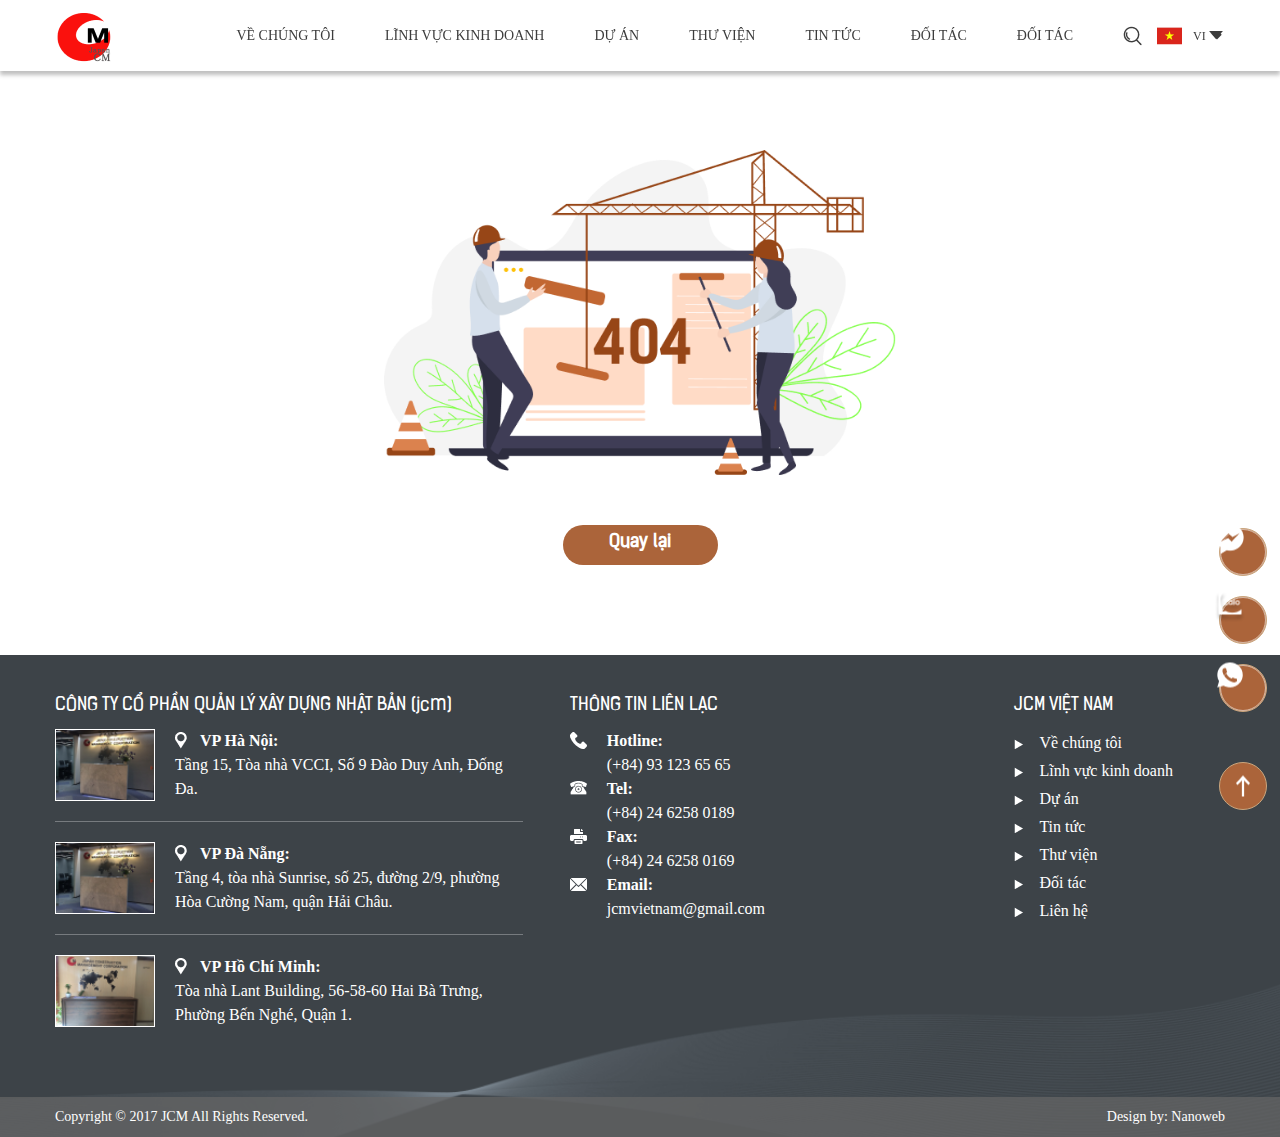
<file: 22_notfound.html>
<!DOCTYPE html>
<html lang="en">
<head>
    <title> 22 not found</title>
    <meta http-equiv="content-type" content="text/html; charset=utf-8">
    <meta http-equiv="X-UA-Compatible" content="IE=edge" >
    <meta name="viewport" content="width=device-width, initial-scale=1.0, user-scalable=no" />
    <meta name="description" content="">
    <meta name="keywords" content="">
    <link rel="stylesheet" type="text/css" href="./assets/bootstrap/css/bootstrap.css">
    <link rel="stylesheet" type="text/css" href="./assets/css/style.css">
    <link rel="stylesheet" type="text/css" href="./assets/css/animate.css">
    <link rel="stylesheet" href="./assets/fancybox/jquery.fancybox.min.css">
    <link rel="stylesheet" type="text/css" href="./assets/slick/slick.css">
    <link rel="stylesheet" type="text/css" href="./assets/slick/slick-theme.css">
    <script src="./assets/js/jquery.min.js" type="text/javascript"></script>
    <script src="./assets/bootstrap/js/bootstrap.min.js" type="text/javascript"></script>
    <script type="text/javascript" src="./assets/slick/slick.js"></script>
</head>
<body>
<header>
    <div class="header_pc">
        <div class="container">
            <div class="row">
                <div class="logo">
                    <img src="./assets/img/logojcm.png" alt="">
                    <div class="menu-bar">
                        <div></div>
                        <div></div>
                        <div></div>
                    </div>
                </div>
                    <ul class="main_menu header_use_mobi">
                        <li><a href="">VỀ CHÚNG TÔI</a></li>
                        <li><a href="">LĨNH VỰC KINH DOANH</a></li>
                        <li><a href="">DỰ ÁN</a></li>
                        <li><a href="">THƯ VIỆN</a></li>
                        <li><a href="">TIN TỨC</a></li>
                        <li>
                            <a href="">ĐỐI TÁC</a>
                            <ul class="submenu">
                                <li><a href="" class="">ĐỐI TÁC</a></li>
                                <li><a href="" class="">ĐỐI TÁC</a></li>
                                <li><a href="" class="">ĐỐI TÁC</a></li>
                            </ul>
                        </li>
                        <li>
                            <a href="">ĐỐI TÁC</a>
                            <ul class="submenu">
                                <li><a href="" class="">ĐỐI TÁC</a></li>
                                <li><a href="" class="">ĐỐI TÁC</a></li>
                                <li><a href="" class="">ĐỐI TÁC</a></li>
                            </ul>
                        </li>
                        <li>
                            <div class="search_box">
                                <span class="icon_search"><img src="./assets/img/search.png" alt=""></span>
                                <form class="search">
                                    <input type="text">
                                    <a href="" title="" class="btn btn_search"><img src="./assets/img/search.png" alt=""></a>
                                </form>
                            </div>
                        </li>
                        <li>
                            <div class="lang_item">
                                <div class="img">
                                    <img src="./assets/img/vietnam.png" alt="" class="vi">
                                    <img src="./assets/img/vietnam.png" alt="" class="en">
                                </div>
                                <div class="select-item">
                                    <select>
                                        <option>  vi </option>
                                        <option>  en </option>
                                    </select>
                                    <img src="./assets/img/select.png" alt="">
                                </div>
                            </div>
                        </li>
                    </ul>
                
            </div>
        </div>
    </div>
</header>

<div class="section_not_found">
    <div class="img_notfound">
        <img src="./assets/img/notfound.png" alt="">
    </div>
    <div class="btn_comeback">
        <a href="" class="btn btn_comback" title="">Quay lại</a>
    </div>
</div>

<footer>
    <div class="section_footer_pc wow fadeInUp" data-wow-delay="300ms">
        <div class="container">
            <div class="row">
                <div class="element_footer footer_mobi">
                    <div class="footer footer_1">
                        <h4>CÔNG TY CỔ PHẦN QUẢN LÝ XÂY DỰNG NHẬT BẢN (jcm)</h4>
                        <ul class="footer_list">
                            <li>
                                <div class="img">
                                    <img src="./assets/img/footer1.png" alt="">
                                </div>
                                <div class="content">
                                    <p><strong>VP Hà Nội:</strong></p>
                                    <p>Tầng 15, Tòa nhà VCCI, Số 9 Đào Duy Anh, Đống Đa.</p>
                                </div>
                            </li>
                            <li>
                                <div class="img">
                                    <img src="./assets/img/footer2.png" alt="">
                                </div>
                                <div class="content">
                                    <p><strong>VP Đà Nẵng:</strong></p>
                                    <p>Tầng 4, tòa nhà Sunrise, số 25, đường 2/9, phường Hòa Cường Nam, quận Hải Châu.</p>
                                </div>
                            </li>
                            <li>
                                <div class="img">
                                    <img src="./assets/img/footer3.png" alt="">
                                </div>
                                <div class="content">
                                    <p><strong>VP Hồ Chí Minh:</strong></p>
                                    <p>Tòa nhà Lant Building, 56-58-60 Hai Bà Trưng, Phường Bến Nghé, Quận 1.</p>
                                </div>
                            </li>
                        </ul>
                    </div>

                    <div class="footer footer_2">
                        <h4>THÔNG TIN LIÊN LẠC</h4>
                        <ul class="footer_list">
                            <li>
                                <div class="img">
                                    <img src="./assets/img/icon1.png" alt="">
                                </div>
                                <div class="content">
                                    <p><strong>Hotline:</strong></p>
                                    <p>(+84) 93 123 65 65</p>
                                </div>
                            </li>
                            <li>
                                <div class="img">
                                    <img src="./assets/img/icon2.png" alt="">
                                </div>
                                <div class="content">
                                    <p><strong>Tel: </strong></p>
                                    <p>(+84) 24 6258 0189</p>
                                </div>
                            </li>
                            <li>
                                <div class="img">
                                    <img src="./assets/img/icon3.png" alt="">
                                </div>
                                <div class="content">
                                    <p><strong>Fax:</strong></p>
                                    <p>(+84) 24 6258 0169</p>
                                </div>
                            </li>
                            <li>
                                <div class="img">
                                    <img src="./assets/img/icon4.png" alt="">
                                </div>
                                <div class="content">
                                    <p><strong>Email: </strong></p>
                                    <p>jcmvietnam@gmail.com</p>
                                </div>
                            </li>
                        </ul>
                    </div>

                     <div class="footer footer_3">
                        <h4>JCM VIỆT NAM</h4>
                        <ul class="footer_list">
                            <li><a href="" title="">Về chúng tôi</a></li>
                            <li><a href="" title="">Lĩnh vực kinh doanh</a></li>
                            <li><a href="" title="">Dự án</a></li>
                            <li><a href="" title="">Tin tức </a></li>
                            <li><a href="" title="">Thư viện</a></li>
                            <li><a href="" title="">Đối tác</a></li>
                            <li><a href="" title="">Liên hệ</a></li>
                        </ul>
                    </div>
                </div>                
            </div>
        </div>
        <div class="copyrighter">
            <div class="container">
                <div class="row">
                    <p>Copyright © 2017 JCM All Rights Reserved. </p>
                    <p><a href="" title="">Design by: Nanoweb</a></p>
                </div>
            </div>
        </div>
    </div>
</footer>

<div class="icon-box-mb">
    <a href="" class="icon-mb circle" title=""> <img src="assets/img/44.png" alt=""> </a>
    <a href="" class="icon-mb circle" title=""> <img src="assets/img/43.png" alt=""> </a>
    <a href="" class="icon-mb circle" title=""> <img src="assets/img/42.png" alt=""> </a>
    <a href="#" class="icon-mb backtotop" title=""> <img src="assets/img/41.png" alt=""> </a>
</div>

<script src="./assets/fancybox/jquery.fancybox.min.js"></script>
<script type="text/javascript" src="./assets/js/wow.min.js"></script>
<script type="text/javascript" src="./assets/js/custrom-tr.js"></script>

</body>
</html>
</file>
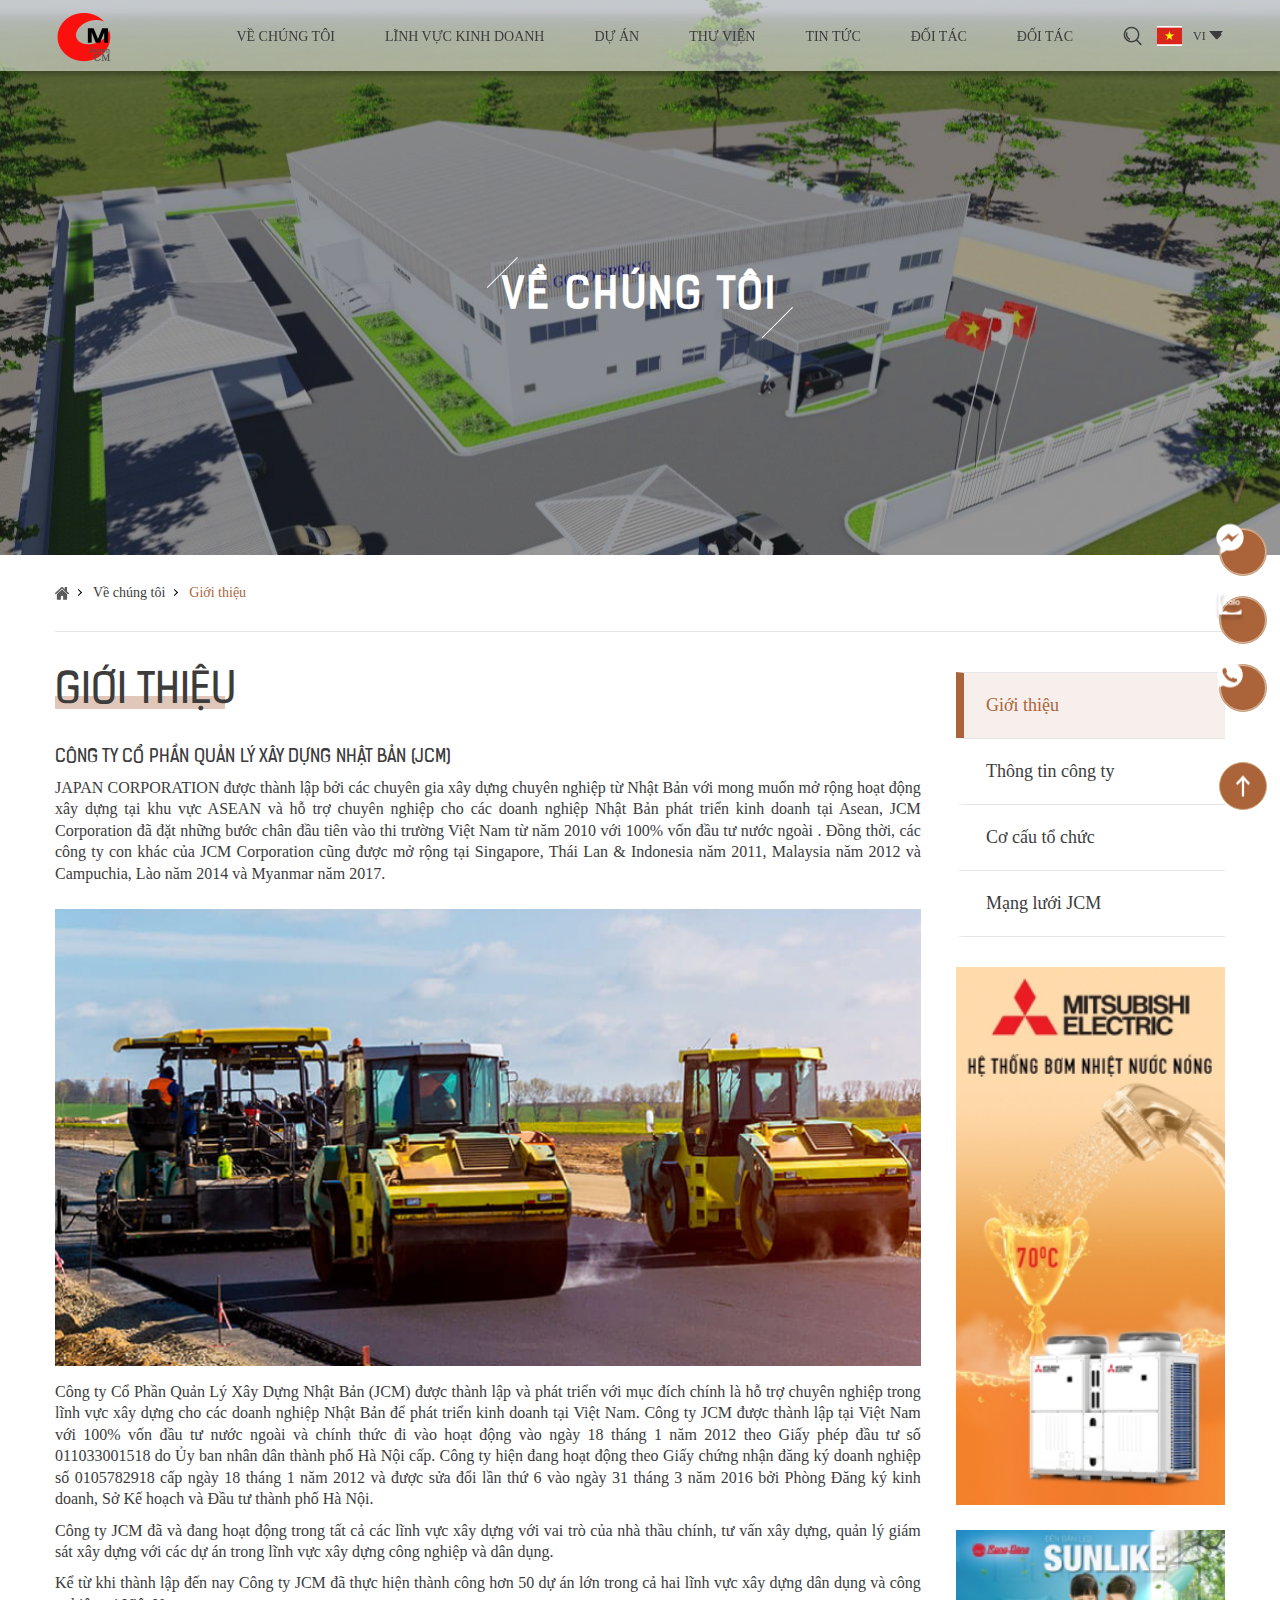
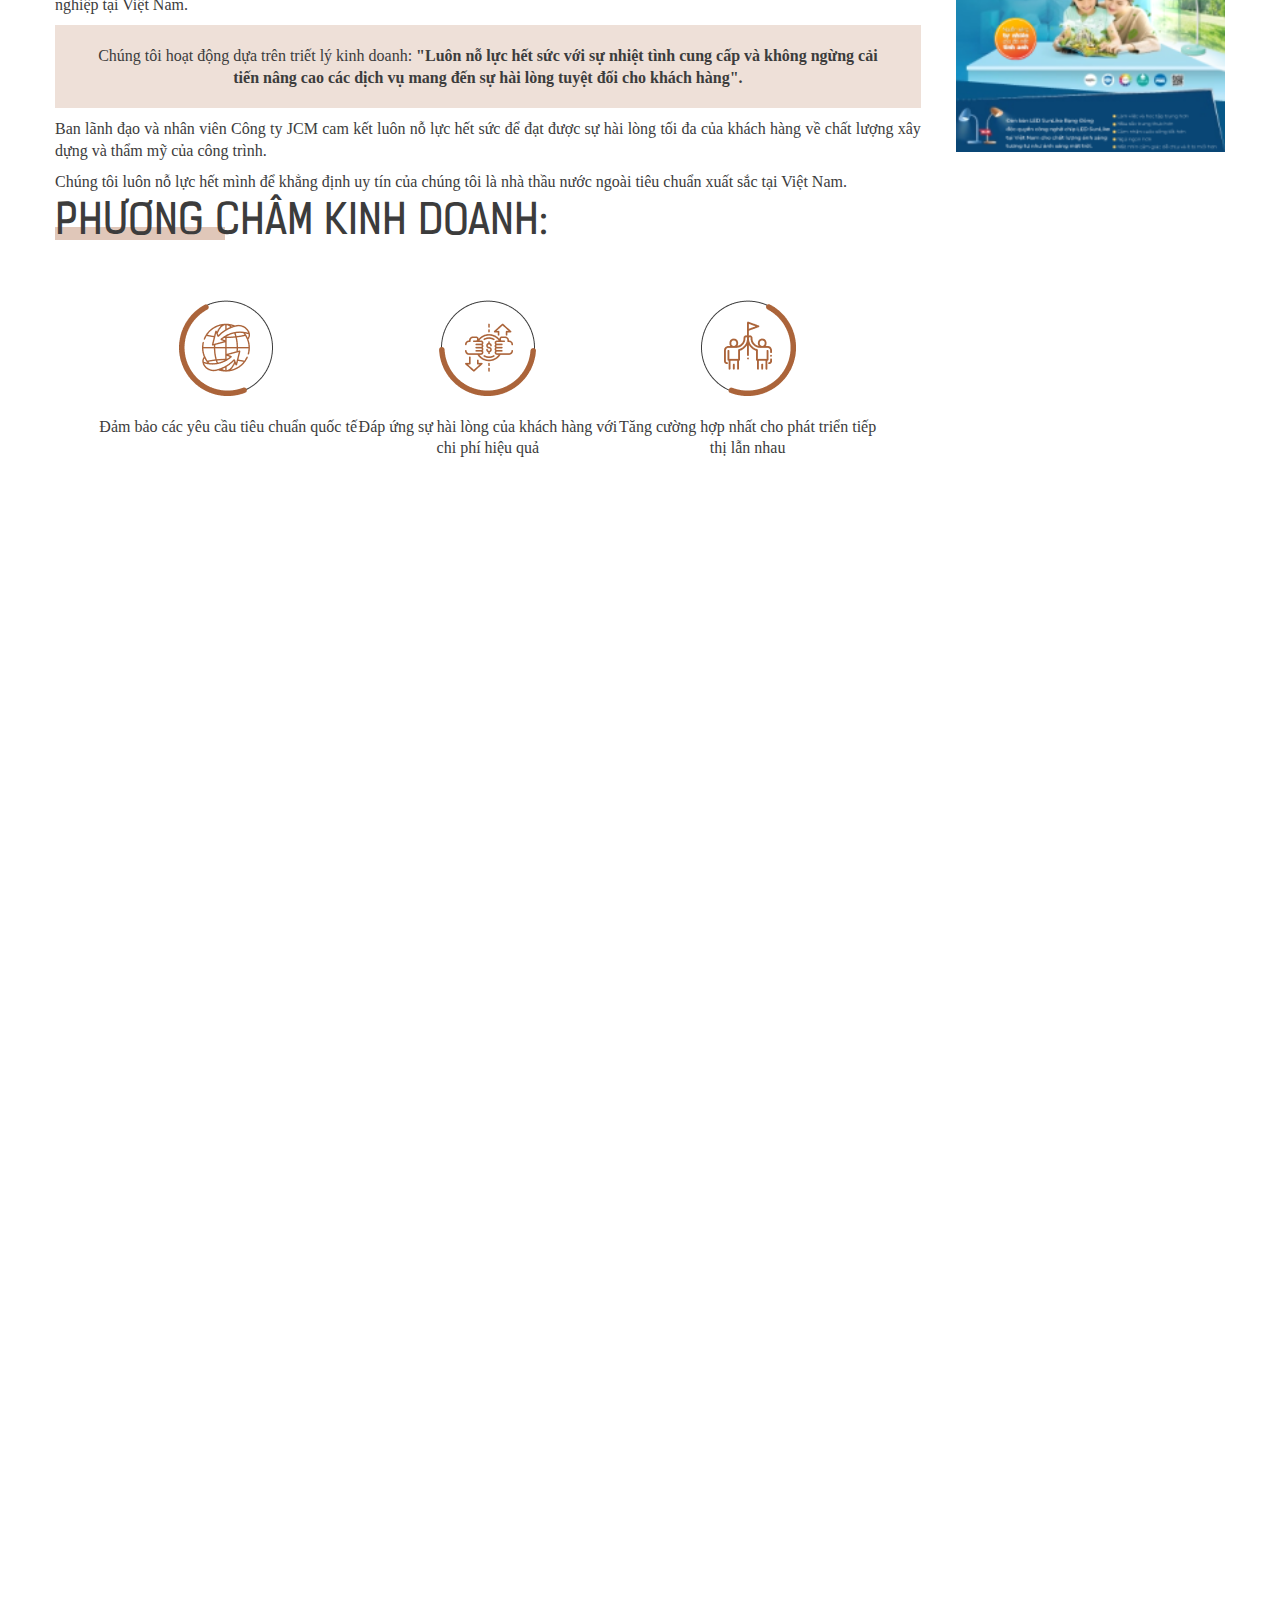
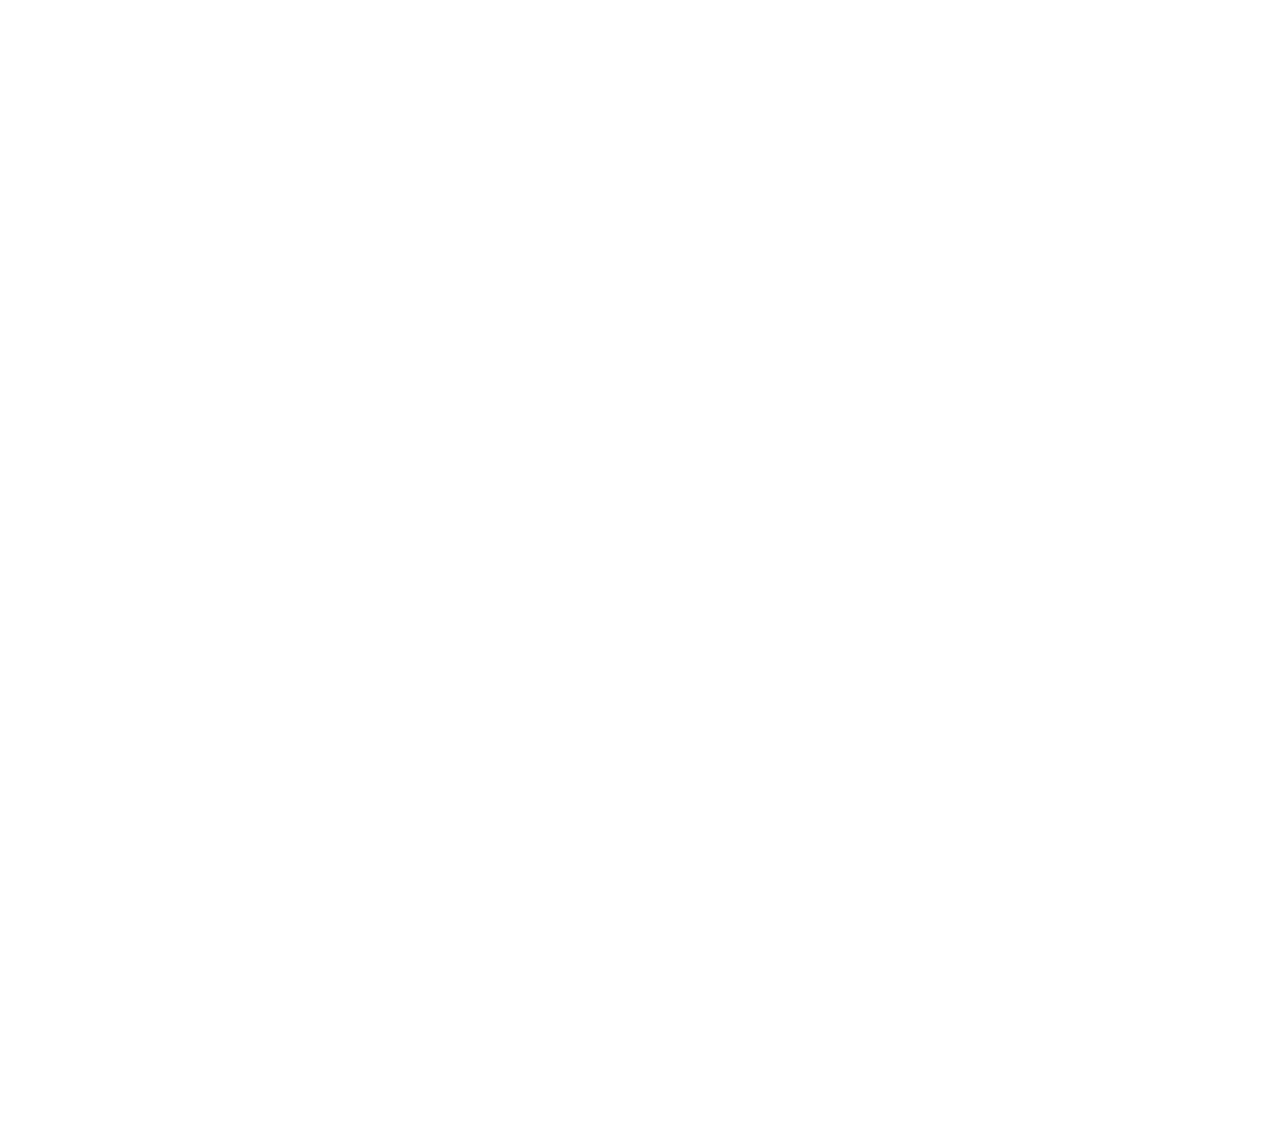
<file: 3_gioithieu.html>
<!DOCTYPE html>
<html>
<head>
	<title>3 gioi thieu</title>
    <meta http-equiv="content-type" content="text/html; charset=utf-8">
    <meta http-equiv="X-UA-Compatible" content="IE=edge" >
    <meta name="viewport" content="width=device-width, initial-scale=1.0, user-scalable=no" />
    <meta name="description" content="">
    <meta name="keywords" content="">
    <link rel="stylesheet" type="text/css" href="./assets/bootstrap/css/bootstrap.css">
    <link rel="stylesheet" type="text/css" href="./assets/css/style.css">
    <link rel="stylesheet" type="text/css" href="./assets/css/animate.css">
    <link rel="stylesheet" href="./assets/fancybox/jquery.fancybox.min.css">
    <link rel="stylesheet" type="text/css" href="./assets/slick/slick.css">
    <link rel="stylesheet" type="text/css" href="./assets/slick/slick-theme.css">
    <script src="./assets/js/jquery.min.js" type="text/javascript"></script>
    <script src="./assets/bootstrap/js/bootstrap.min.js" type="text/javascript"></script>
    <script type="text/javascript" src="./assets/slick/slick.js"></script>
    
</head>
<body>

<header>
    <div class="header_pc">
        <div class="container">
            <div class="row">
                <div class="logo">
                    <img src="./assets/img/logojcm.png" alt="">
                </div>
                <ul class="main_menu">
                    <li><a href="">VỀ CHÚNG TÔI</a></li>
                    <li><a href="">LĨNH VỰC KINH DOANH</a></li>
                    <li><a href="">DỰ ÁN</a></li>
                    <li><a href="">THƯ VIỆN</a></li>
                    <li><a href="">TIN TỨC</a></li>
                    <li><a href="">ĐỐI TÁC</a></li>
                    <li><a href="">ĐỐI TÁC</a></li>
                </ul>
                <div class="search_box">
                    <span class="icon_search"><img src="./assets/img/search.png" alt=""></span>
                    <form class="search">
                        <input type="text">
                        <a href="" title="" class="btn btn_search"><img src="./assets/img/search.png" alt=""></a>
                    </form>
                </div>
                
                <div class="lang_item">
                    <div class="img">
                        <img src="./assets/img/vietnam.png" alt="" class="vi">
                        <img src="./assets/img/vietnam.png" alt="" class="en">
                    </div>
                    <div class="select-item">
                        <select>
                            <option>  vi </option>
                            <option>  en </option>
                        </select>
                        <img src="./assets/img/select.png" alt="">
                    </div>
                </div>
            </div>
        </div>
    </div>
</header>

<div class="section_banner">
    <div class="img">
        <img src="./assets/img/bannertitle1.png" alt="">
    </div>
    <h2><span>VỀ CHÚNG TÔi</span></h2>
</div>

<div class="section_breadcrumb">
    <div class="container container_width">
        <div class="row">
            <ul class="element_breadcrumb">
                <li><img src="./assets/img/homepage.png" alt=""></li>
                <li><a href="" title="">Về chúng tôi</a></li>
                <li><a href="" title="">Giới thiệu</a></li>
            </ul>
        </div>
    </div>
</div>

<div class="section_about_us_page">
    <div class="container">
        <div class="row">
            <div class="element_about_us_page">
                <div class="content_about_page">
                    <div class="title_inline_text_dark">
                        <h2><span>GIỚI THIỆU</span></h2>
                    </div>
                    <div class="text">
                        <h3>CÔNG TY CỔ PHẦN QUẢN LÝ XÂY DỰNG NHẬT BẢN (JCM)</h3>
                        <p>JAPAN CORPORATION được thành lập bởi các chuyên gia xây dựng chuyên nghiệp từ Nhật Bản với mong muốn mở rộng hoạt động xây dựng tại khu vực ASEAN và hỗ trợ chuyên nghiệp cho các doanh nghiệp Nhật Bản phát triển kinh doanh tại Asean, JCM Corporation đã đặt những bước chân đầu tiên vào thi trường Việt Nam từ năm 2010 với 100% vốn đầu tư nước ngoài . Đồng thời, các công ty con khác của JCM Corporation cũng được mở rộng tại Singapore, Thái Lan & Indonesia năm 2011, Malaysia năm 2012 và Campuchia, Lào năm 2014 và Myanmar năm 2017.</p>
                        <img src="./assets/img/text1.png" alt="">
                        <p>Công ty Cổ Phần Quản Lý Xây Dựng Nhật Bản (JCM) được thành lập và phát triển với mục đích chính là hỗ trợ chuyên nghiệp trong lĩnh vực xây dựng cho các doanh nghiệp Nhật Bản để phát triển kinh doanh tại Việt Nam. Công ty JCM được thành lập tại Việt Nam với 100% vốn đầu tư nước ngoài và chính thức đi vào hoạt động vào ngày 18 tháng 1 năm 2012 theo Giấy phép đầu tư số 011033001518 do Ủy ban nhân dân thành phố Hà Nội cấp. Công ty hiện đang hoạt động theo Giấy chứng nhận đăng ký doanh nghiệp số 0105782918 cấp ngày 18 tháng 1 năm 2012 và được sửa đổi lần thứ 6 vào ngày 31 tháng 3 năm 2016 bởi Phòng Đăng ký kinh doanh, Sở Kế hoạch và Đầu tư thành phố Hà Nội.</p>

                        <p>Công ty JCM đã và đang hoạt động trong tất cả các lĩnh vực xây dựng với vai trò của nhà thầu chính, tư vấn xây dựng, quản lý  giám sát xây dựng với các dự án trong lĩnh vực xây dựng công nghiệp và dân dụng.</p>

                        <p>Kể từ khi thành lập đến nay Công ty JCM đã thực hiện thành công hơn 50 dự án lớn trong cả hai lĩnh vực xây dựng dân dụng và công nghiệp tại Việt Nam.</p>

                        <p class="bg_text">Chúng tôi hoạt động dựa trên triết lý kinh doanh: <strong>"Luôn nỗ lực hết sức với sự nhiệt tình cung cấp và không ngừng cải tiến nâng cao các dịch vụ mang đến sự hài lòng tuyệt đối cho khách hàng".</strong></p>
                        <p>Ban lãnh đạo và nhân viên Công ty JCM cam kết luôn nỗ lực hết sức để đạt được sự hài lòng tối đa của khách hàng về chất lượng xây dựng và thẩm mỹ của công trình.</p>
                        <p>Chúng tôi luôn nỗ lực hết mình để khẳng định uy tín của chúng tôi là nhà thầu nước ngoài tiêu chuẩn xuất sắc tại Việt Nam.</p>
                    </div>
                    <div class="title_inline_text_dark">
                        <h2><span>PHƯƠNG CHÂM KINH DOANH:</span></h2>
                    </div>
                    <div class="phuongcham_box">
                        <div class="item">
                            <div class="img">
                                <img src="./assets/img/pc1.png" alt="">
                            </div>
                            <p>Đảm bảo các yêu cầu tiêu chuẩn quốc tế</p>
                        </div>

                        <div class="item">
                            <div class="img">
                                <img src="./assets/img/pc2.png" alt="">
                            </div>
                            <p>Đáp ứng sự hài lòng của khách hàng với chi phí hiệu quả</p>
                        </div>

                        <div class="item">
                            <div class="img">
                                <img src="./assets/img/pc3.png" alt="">
                            </div>
                            <p>Tăng cường hợp nhất cho phát triển tiếp thị lẫn nhau</p>
                        </div>
                    </div>
                </div>

                <div class="sidebar_about_page">
                    <ul class="category_sidebar">
                        <li class="active"><a href="" title="">Giới thiệu</a></li>
                        <li><a href="" title="">Thông tin công ty</a></li>
                        <li><a href="" title="">Cơ cấu tổ chức</a></li>
                        <li><a href="" title="">Mạng lưới JCM</a></li>
                    </ul>
                    <div class="img_sidebar">
                        <img src="./assets/img/img1.png" alt="">
                        <img src="./assets/img/img2.png" alt="">
                    </div>
                </div>
            </div>
        </div>
    </div>
</div>

<div class="section_partner wow fadeInUp" data-wow-delay="300ms">
    <div class="container">
        <div class="row">
            <div class="title_line_167 color_white">
                <h2><span>ĐỐI TÁC</span></h2>
            </div>
            <div class="element_partner_tab">
                <div class="nav-tabs-title">
                    <ul class="nav nav-tabs" role="tablist">
                        <li class="nav-item active">
                            <a class="nav-link" id="tab-4-tab" data-toggle="tab" href="#tab_4" role="tab" aria-controls="tab_4" aria-selected="true">Khách hàng</a>
                        </li>
                        <li class="nav-item">
                            <a class="nav-link" id="tab-5-tab" data-toggle="tab" href="#tab_5" role="tab" aria-controls="tab_5" aria-selected="false">Đối tác chính</a>
                        </li>
                    </ul>
                </div>
            </div>
            <div class="tab-content tab-content-partner" id="myTabContent">
                <div class="tab-pane fade active in" id="tab_4" role="tabpanel" aria-labelledby="tab-4-tab">
                    <div class="slider_parner_client">
                        <div class="img">
                            <img src="./assets/img/p1.png" align="">
                        </div>
                        <div class="img">
                            <img src="./assets/img/p2.png" align="">
                        </div>
                        <div class="img">
                            <img src="./assets/img/p3.png" align="">
                        </div>
                        <div class="img">
                            <img src="./assets/img/p4.png" align="">
                        </div>
                        <div class="img">
                            <img src="./assets/img/p5.png" align="">
                        </div>
                        <div class="img">
                            <img src="./assets/img/p6.png" align="">
                        </div>
                        <div class="img">
                            <img src="./assets/img/p3.png" align="">
                        </div>
                        <div class="img">
                            <img src="./assets/img/p4.png" align="">
                        </div>
                    </div>

                    <div class="item_btn item_btn_white">
                        <a href="" class="btn btn_seemore_basic">XEM TẤT CẢ</a>
                    </div>
                </div>
                <div class="tab-pane fade" id="tab_5" role="tabpanel" aria-labelledby="tab-5-tab">
                    <div class="slider_parner">
                        <div class="img">
                            <img src="./assets/img/p1.png" align="">
                        </div>
                        <div class="img">
                            <img src="./assets/img/p2.png" align="">
                        </div>
                        <div class="img">
                            <img src="./assets/img/p3.png" align="">
                        </div>
                        <div class="img">
                            <img src="./assets/img/p4.png" align="">
                        </div>
                        <div class="img">
                            <img src="./assets/img/p5.png" align="">
                        </div>
                        <div class="img">
                            <img src="./assets/img/p6.png" align="">
                        </div>
                        <div class="img">
                            <img src="./assets/img/p3.png" align="">
                        </div>
                        <div class="img">
                            <img src="./assets/img/p4.png" align="">
                        </div>
                    </div>

                    <div class="item_btn item_btn_white">
                        <a href="" class="btn btn_seemore_basic">XEM TẤT CẢ</a>
                    </div>
                </div>
            </div>
        </div>
    </div>
</div>

<div class="section_contact_us wow fadeInUp" data-wow-delay="300ms">
    <div class="container">
        <div class="row">
            <div class="element_contacts">
                <div class="title_line_167">
                    <h2><span>LIÊN HỆ</span></h2>
                </div>
                <form class="contact_us">
                    <input type="text" name="" placeholder="Họ và tên:">
                    <input type="text" name="" placeholder="Công ty:">
                    <input type="text" name="" placeholder="Số điện thoại:">
                    <input type="text" name="" placeholder="Email:">
                    <textarea placeholder="Nội dung liên hệ:"></textarea>
                    <a href="" class="btn btn_contact">GỬI LIÊN HỆ</a>
                </form>
            </div>

            <div class="img_contacts">
                <img src="./assets/img/contact.png" alt="">
            </div>
        </div>
    </div>
</div>

<footer>
    <div class="section_footer_pc wow fadeInUp" data-wow-delay="300ms">
        <div class="container">
            <div class="row">
                <div class="footer footer_1">
                    <h4>CÔNG TY CỔ PHẦN QUẢN LÝ XÂY DỰNG NHẬT BẢN (jcm)</h4>
                    <ul class="footer_list">
                        <li>
                            <div class="img">
                                <img src="./assets/img/footer1.png" alt="">
                            </div>
                            <div class="content">
                                <p><strong>VP Hà Nội:</strong></p>
                                <p>Tầng 15, Tòa nhà VCCI, Số 9 Đào Duy Anh, Đống Đa.</p>
                            </div>
                        </li>
                        <li>
                            <div class="img">
                                <img src="./assets/img/footer2.png" alt="">
                            </div>
                            <div class="content">
                                <p><strong>VP Đà Nẵng:</strong></p>
                                <p>Tầng 4, tòa nhà Sunrise, số 25, đường 2/9, phường Hòa Cường Nam, quận Hải Châu.</p>
                            </div>
                        </li>
                        <li>
                            <div class="img">
                                <img src="./assets/img/footer3.png" alt="">
                            </div>
                            <div class="content">
                                <p><strong>VP Hồ Chí Minh:</strong></p>
                                <p>Tòa nhà Lant Building, 56-58-60 Hai Bà Trưng, Phường Bến Nghé, Quận 1.</p>
                            </div>
                        </li>
                    </ul>
                </div>

                <div class="footer footer_2">
                    <h4>THÔNG TIN LIÊN LẠC</h4>
                    <ul class="footer_list">
                        <li>
                            <div class="img">
                                <img src="./assets/img/icon1.png" alt="">
                            </div>
                            <div class="content">
                                <p><strong>Hotline:</strong></p>
                                <p>(+84) 93 123 65 65</p>
                            </div>
                        </li>
                        <li>
                            <div class="img">
                                <img src="./assets/img/icon2.png" alt="">
                            </div>
                            <div class="content">
                                <p><strong>Tel: </strong></p>
                                <p>(+84) 24 6258 0189</p>
                            </div>
                        </li>
                        <li>
                            <div class="img">
                                <img src="./assets/img/icon3.png" alt="">
                            </div>
                            <div class="content">
                                <p><strong>Fax:</strong></p>
                                <p>(+84) 24 6258 0169</p>
                            </div>
                        </li>
                        <li>
                            <div class="img">
                                <img src="./assets/img/icon4.png" alt="">
                            </div>
                            <div class="content">
                                <p><strong>Email: </strong></p>
                                <p>jcmvietnam@gmail.com</p>
                            </div>
                        </li>
                    </ul>
                </div>

                 <div class="footer footer_3">
                    <h4>JCM VIỆT NAM</h4>
                    <ul class="footer_list">
                        <li><a href="" title="">Về chúng tôi</a></li>
                        <li><a href="" title="">Lĩnh vực kinh doanh</a></li>
                        <li><a href="" title="">Dự án</a></li>
                        <li><a href="" title="">Tin tức </a></li>
                        <li><a href="" title="">Thư viện</a></li>
                        <li><a href="" title="">Đối tác</a></li>
                        <li><a href="" title="">Liên hệ</a></li>
                    </ul>
                </div>
                
            </div>
        </div>
        <div class="copyrighter">
            <div class="container">
                <div class="row">
                    <p>Copyright © 2017 JCM All Rights Reserved. </p>
                    <p><a href="" title="">Design by: Nanoweb</a></p>
                </div>
            </div>
        </div>
    </div>
</footer>

<div class="icon-box-mb">
    <a href="" class="icon-mb circle" title=""> <img src="assets/img/44.png" alt=""> </a>
    <a href="" class="icon-mb circle" title=""> <img src="assets/img/43.png" alt=""> </a>
    <a href="" class="icon-mb circle" title=""> <img src="assets/img/42.png" alt=""> </a>
    <a href="#" class="icon-mb backtotop" title=""> <img src="assets/img/41.png" alt=""> </a>
</div>

<script src="./assets/fancybox/jquery.fancybox.min.js"></script>
<script type="text/javascript" src="./assets/js/wow.min.js"></script>
<script type="text/javascript" src="./assets/js/custrom-tr.js"></script>

</body>
</html>
</file>
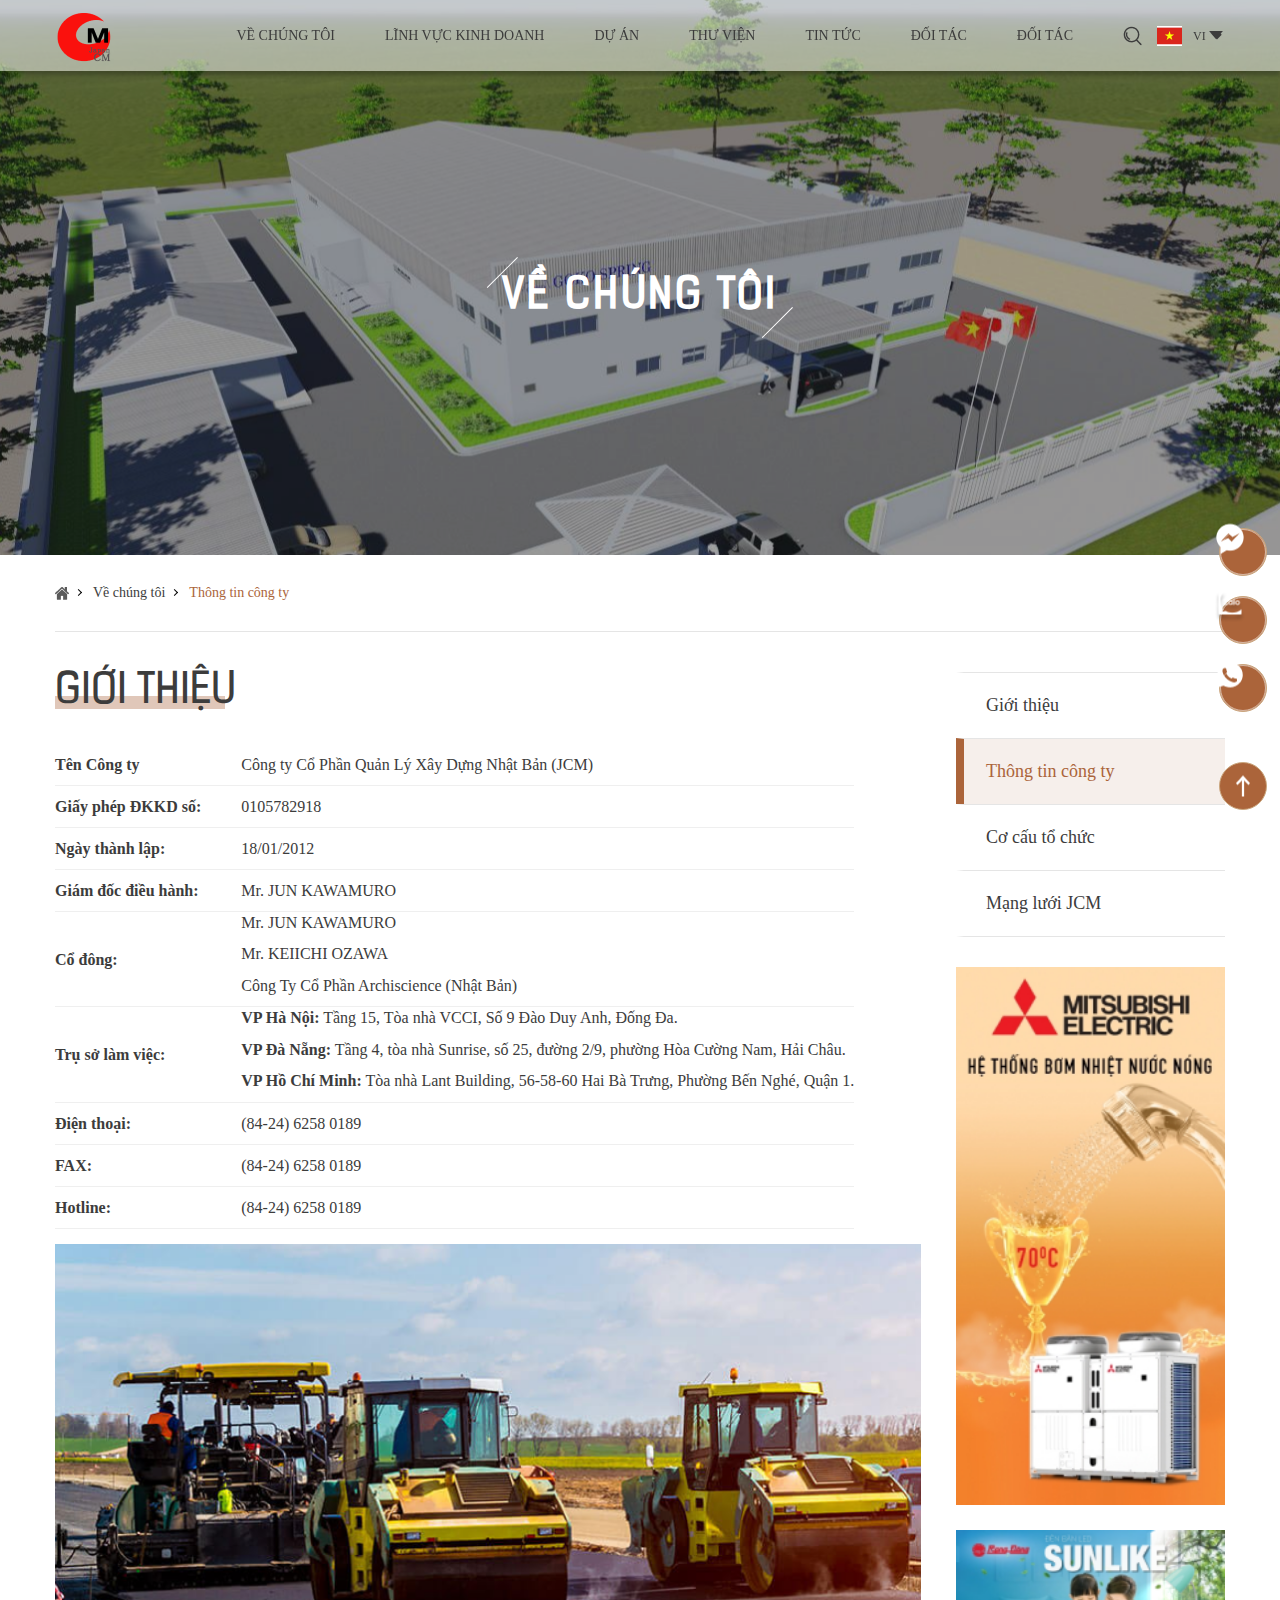
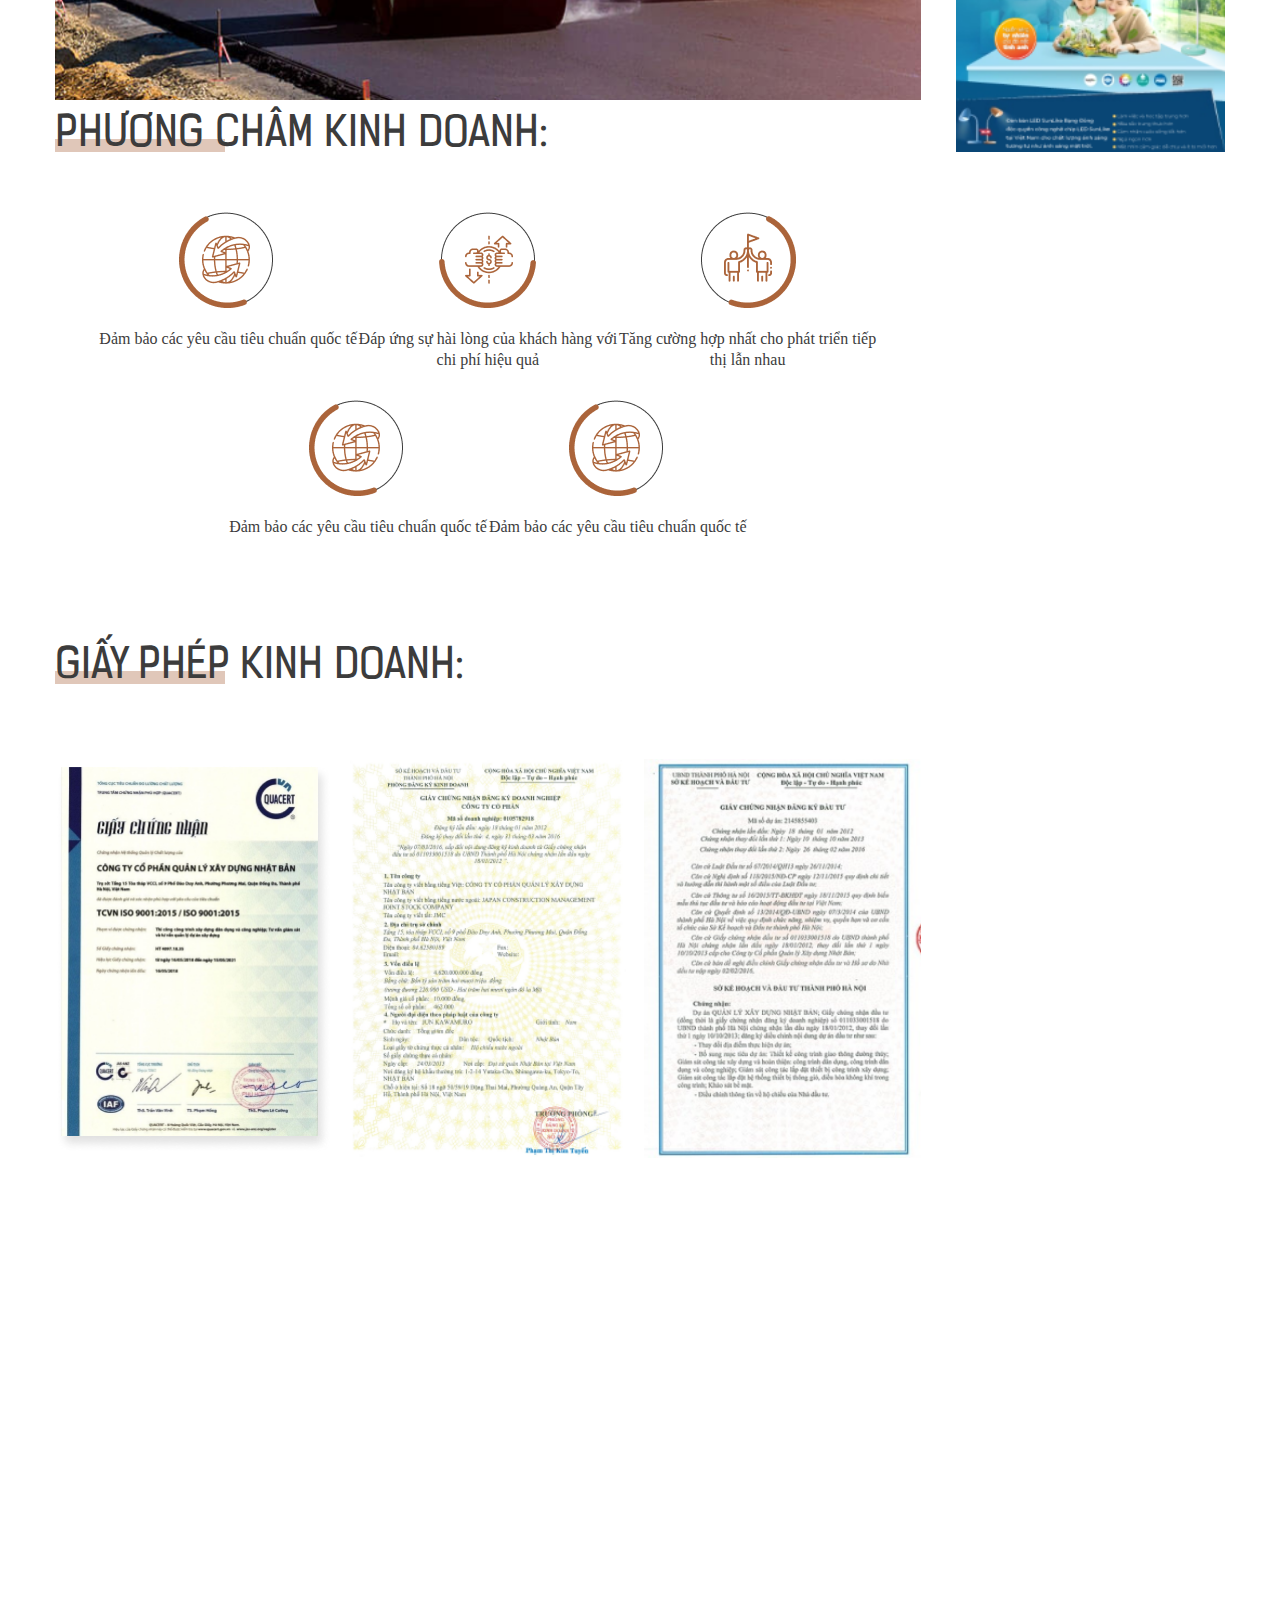
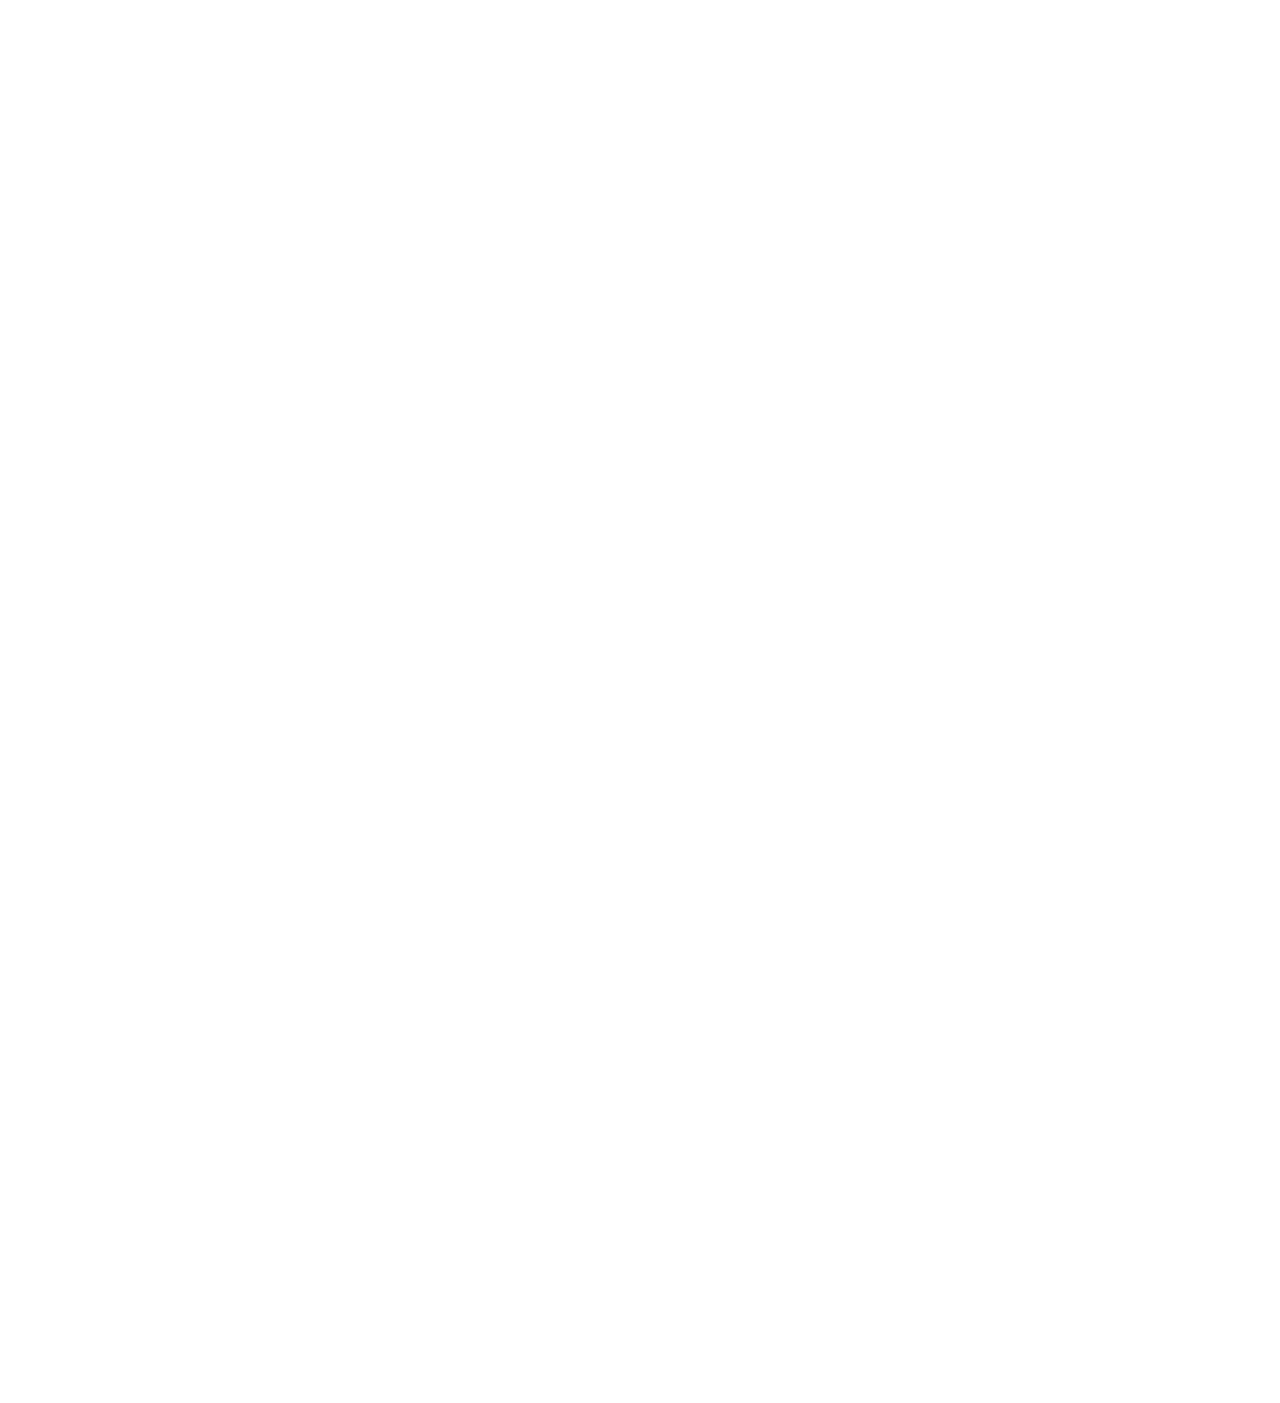
<file: 4_thongtincongty.html>
<!DOCTYPE html>
<html>
<head>
	<title>4 thong tin cong ty</title>
    <meta http-equiv="content-type" content="text/html; charset=utf-8">
    <meta http-equiv="X-UA-Compatible" content="IE=edge" >
    <meta name="viewport" content="width=device-width, initial-scale=1.0, user-scalable=no" />
    <meta name="description" content="">
    <meta name="keywords" content="">
    <link rel="stylesheet" type="text/css" href="./assets/bootstrap/css/bootstrap.css">
    <link rel="stylesheet" type="text/css" href="./assets/css/style.css">
    <link rel="stylesheet" type="text/css" href="./assets/css/animate.css">
    <link rel="stylesheet" href="./assets/fancybox/jquery.fancybox.min.css">
    <link rel="stylesheet" type="text/css" href="./assets/slick/slick.css">
    <link rel="stylesheet" type="text/css" href="./assets/slick/slick-theme.css">
    <script src="./assets/js/jquery.min.js" type="text/javascript"></script>
    <script src="./assets/bootstrap/js/bootstrap.min.js" type="text/javascript"></script>
    <script type="text/javascript" src="./assets/slick/slick.js"></script>
    
</head>
<body>

<header>
    <div class="header_pc">
        <div class="container">
            <div class="row">
                <div class="logo">
                    <img src="./assets/img/logojcm.png" alt="">
                    <div class="menu-bar">
                        <div></div>
                        <div></div>
                        <div></div>
                    </div>
                </div>
                    <ul class="main_menu header_use_mobi">
                        <li><a href="">VỀ CHÚNG TÔI</a></li>
                        <li><a href="">LĨNH VỰC KINH DOANH</a></li>
                        <li><a href="">DỰ ÁN</a></li>
                        <li><a href="">THƯ VIỆN</a></li>
                        <li><a href="">TIN TỨC</a></li>
                        <li>
                            <a href="">ĐỐI TÁC</a>
                            <ul class="submenu">
                                <li><a href="" class="">ĐỐI TÁC</a></li>
                                <li><a href="" class="">ĐỐI TÁC</a></li>
                                <li><a href="" class="">ĐỐI TÁC</a></li>
                            </ul>
                        </li>
                        <li>
                            <a href="">ĐỐI TÁC</a>
                            <ul class="submenu">
                                <li><a href="" class="">ĐỐI TÁC</a></li>
                                <li><a href="" class="">ĐỐI TÁC</a></li>
                                <li><a href="" class="">ĐỐI TÁC</a></li>
                            </ul>
                        </li>
                        <li>
                            <div class="search_box">
                                <span class="icon_search"><img src="./assets/img/search.png" alt=""></span>
                                <form class="search">
                                    <input type="text">
                                    <a href="" title="" class="btn btn_search"><img src="./assets/img/search.png" alt=""></a>
                                </form>
                            </div>
                        </li>
                        <li>
                            <div class="lang_item">
                                <div class="img">
                                    <img src="./assets/img/vietnam.png" alt="" class="vi">
                                    <img src="./assets/img/vietnam.png" alt="" class="en">
                                </div>
                                <div class="select-item">
                                    <select>
                                        <option>  vi </option>
                                        <option>  en </option>
                                    </select>
                                    <img src="./assets/img/select.png" alt="">
                                </div>
                            </div>
                        </li>
                    </ul>
                
            </div>
        </div>
    </div>
</header>

<div class="section_banner">
    <div class="img">
        <img src="./assets/img/bannertitle1.png" alt="">
    </div>
    <h2><span>VỀ CHÚNG TÔi</span></h2>
</div>

<div class="section_breadcrumb">
    <div class="container container_width">
        <div class="row">
            <ul class="element_breadcrumb">
                <li><img src="./assets/img/homepage.png" alt=""></li>
                <li><a href="" title="">Về chúng tôi</a></li>
                <li><a href="" title="">Thông tin công ty</a></li>
            </ul>
        </div>
    </div>
</div>

<div class="section_about_us_page">
    <div class="container">
        <div class="row">
            <div class="element_about_us_page">
                <div class="content_about_page">
                    <div class="title_inline_text_dark">
                        <h2><span>GIỚI THIỆU</span></h2>
                    </div>
                    <div class="text">
                        <table class="about_page">
                            <tr>
                                <th>Tên Công ty</th>
                                <td>Công ty Cổ Phần Quản Lý Xây Dựng Nhật Bản (JCM)</td>
                            </tr>

                            <tr>
                                <th>Giấy phép ĐKKD số:</th>
                                <td> 0105782918</td>
                            </tr>

                            <tr>
                                <th>Ngày thành lập:</th>
                                <td> 18/01/2012</td>
                            </tr>

                            <tr>
                                <th>Giám đốc điều hành:</th>
                                <td> Mr. JUN KAWAMURO</td>
                            </tr>

                            <tr>
                                <th>Cổ đông:</th>
                                <td>
                                    <p>Mr. JUN KAWAMURO</p>
                                    <p>Mr. KEIICHI OZAWA</p>
                                    <p>Công Ty Cổ Phần Archiscience (Nhật Bản)</p>
                                </td>
                            </tr>

                            <tr>
                                <th>Trụ sở làm việc:</th>
                                <td>
                                    <p><strong>VP Hà Nội:</strong> Tầng 15, Tòa nhà VCCI, Số 9 Đào Duy Anh, Đống Đa.</p>
                                    <p><strong>VP Đà Nẵng:</strong> Tầng 4, tòa nhà Sunrise, số 25, đường 2/9, phường Hòa Cường Nam, Hải Châu.</p>
                                    <p><strong>VP Hồ Chí Minh:</strong> Tòa nhà Lant Building, 56-58-60 Hai Bà Trưng, Phường Bến Nghé, Quận 1.</p>
                                </td>
                            </tr>

                            <tr>
                                <th>Điện thoại:</th>
                                <td>(84-24) 6258 0189</td>
                            </tr>

                            <tr>
                                <th>FAX:</th>
                                <td>(84-24) 6258 0189</td>
                            </tr>

                            <tr>
                                <th>Hotline:</th>
                                <td>(84-24) 6258 0189</td>
                            </tr>
                        </table>
                        <img src="./assets/img/text1.png" alt="">
                    </div>
                    <div class="title_inline_text_dark">
                        <h2><span>PHƯƠNG CHÂM KINH DOANH:</span></h2>
                    </div>
                    <div class="phuongcham_box">
                        <div class="item">
                            <div class="img">
                                <img src="./assets/img/pc1.png" alt="">
                            </div>
                            <p>Đảm bảo các yêu cầu tiêu chuẩn quốc tế</p>
                        </div>

                        <div class="item">
                            <div class="img">
                                <img src="./assets/img/pc2.png" alt="">
                            </div>
                            <p>Đáp ứng sự hài lòng của khách hàng với chi phí hiệu quả</p>
                        </div>

                        <div class="item">
                            <div class="img">
                                <img src="./assets/img/pc3.png" alt="">
                            </div>
                            <p>Tăng cường hợp nhất cho phát triển tiếp thị lẫn nhau</p>
                        </div>

                        <div class="item">
                            <div class="img">
                                <img src="./assets/img/pc1.png" alt="">
                            </div>
                            <p>Đảm bảo các yêu cầu tiêu chuẩn quốc tế</p>
                        </div>

                        <div class="item">
                            <div class="img">
                                <img src="./assets/img/pc1.png" alt="">
                            </div>
                            <p>Đảm bảo các yêu cầu tiêu chuẩn quốc tế</p>
                        </div>
                    </div>

                    <div class="title_inline_text_dark">
                        <h2><span>GIẤY PHÉP KINH DOANH:</span></h2>
                    </div>

                    <div class="giayphep_element">
                        <div class="item">
                            <img src="./assets/img/gp1.png" alt="">
                        </div>

                        <div class="item">
                            <img src="./assets/img/gp2.png" alt="">
                        </div>

                        <div class="item">
                            <img src="./assets/img/gp3.png" alt="">
                        </div>
                    </div>
                </div>

                <div class="sidebar_about_page">
                    <ul class="category_sidebar">
                        <li><a href="" title="">Giới thiệu</a></li>
                        <li class="active"><a href="" title="">Thông tin công ty</a></li>
                        <li><a href="" title="">Cơ cấu tổ chức</a></li>
                        <li><a href="" title="">Mạng lưới JCM</a></li>
                    </ul>
                    <div class="img_sidebar">
                        <img src="./assets/img/img1.png" alt="">
                        <img src="./assets/img/img2.png" alt="">
                    </div>
                </div>
            </div>
        </div>
    </div>
</div>

<div class="section_partner wow fadeInUp" data-wow-delay="300ms">
    <div class="container">
        <div class="row">
            
            <div class="element_partner_tab">
                <div class="title_line_167 color_white">
                    <h2><span>ĐỐI TÁC</span></h2>
                </div>
                <div class="nav-tabs-title">
                    <ul class="nav nav-tabs" role="tablist">
                        <li class="nav-item active">
                            <a class="nav-link" id="tab-4-tab" data-toggle="tab" href="#tab_4" role="tab" aria-controls="tab_4" aria-selected="true">Khách hàng</a>
                        </li>
                        <li class="nav-item">
                            <a class="nav-link" id="tab-5-tab" data-toggle="tab" href="#tab_5" role="tab" aria-controls="tab_5" aria-selected="false">Đối tác chính</a>
                        </li>
                    </ul>
                </div>
            </div>
            <div class="tab-content tab-content-partner" id="myTabContent">
                <div class="tab-pane fade active in" id="tab_4" role="tabpanel" aria-labelledby="tab-4-tab">
                    <div class="slider_parner_client">
                        <div class="img">
                            <img src="./assets/img/p1.png" align="">
                        </div>
                        <div class="img">
                            <img src="./assets/img/p2.png" align="">
                        </div>
                        <div class="img">
                            <img src="./assets/img/p3.png" align="">
                        </div>
                        <div class="img">
                            <img src="./assets/img/p4.png" align="">
                        </div>
                        <div class="img">
                            <img src="./assets/img/p5.png" align="">
                        </div>
                        <div class="img">
                            <img src="./assets/img/p6.png" align="">
                        </div>
                        <div class="img">
                            <img src="./assets/img/p3.png" align="">
                        </div>
                        <div class="img">
                            <img src="./assets/img/p4.png" align="">
                        </div>
                    </div>

                    <div class="item_btn item_btn_white">
                        <a href="" class="btn btn_seemore_basic">XEM TẤT CẢ</a>
                    </div>
                </div>
                <div class="tab-pane fade" id="tab_5" role="tabpanel" aria-labelledby="tab-5-tab">
                    <div class="slider_parner">
                        <div class="img">
                            <img src="./assets/img/p1.png" align="">
                        </div>
                        <div class="img">
                            <img src="./assets/img/p2.png" align="">
                        </div>
                        <div class="img">
                            <img src="./assets/img/p3.png" align="">
                        </div>
                        <div class="img">
                            <img src="./assets/img/p4.png" align="">
                        </div>
                        <div class="img">
                            <img src="./assets/img/p5.png" align="">
                        </div>
                        <div class="img">
                            <img src="./assets/img/p6.png" align="">
                        </div>
                        <div class="img">
                            <img src="./assets/img/p3.png" align="">
                        </div>
                        <div class="img">
                            <img src="./assets/img/p4.png" align="">
                        </div>
                    </div>

                    <div class="item_btn item_btn_white">
                        <a href="" class="btn btn_seemore_basic">XEM TẤT CẢ</a>
                    </div>
                </div>
            </div>
        </div>
    </div>
</div>

<div class="section_contact_us wow fadeInUp" data-wow-delay="300ms">
    <div class="container">
        <div class="row">
            <div class="element_contacts">
                <div class="title_line_167">
                    <h2><span>LIÊN HỆ</span></h2>
                </div>
                <form class="contact_us">
                    <input type="text" name="" placeholder="Họ và tên:">
                    <input type="text" name="" placeholder="Công ty:">
                    <input type="text" name="" placeholder="Số điện thoại:">
                    <input type="text" name="" placeholder="Email:">
                    <textarea placeholder="Nội dung liên hệ:"></textarea>
                    <a href="" class="btn btn_contact">GỬI LIÊN HỆ</a>
                </form>
            </div>

            <div class="img_contacts">
                <img src="./assets/img/contact.png" alt="">
            </div>
        </div>
    </div>
</div>

<footer>
    <div class="section_footer_pc wow fadeInUp" data-wow-delay="300ms">
        <div class="container">
            <div class="row">
                <div class="element_footer footer_mobi">
                    <div class="footer footer_1">
                        <h4>CÔNG TY CỔ PHẦN QUẢN LÝ XÂY DỰNG NHẬT BẢN (jcm)</h4>
                        <ul class="footer_list">
                            <li>
                                <div class="img">
                                    <img src="./assets/img/footer1.png" alt="">
                                </div>
                                <div class="content">
                                    <p><strong>VP Hà Nội:</strong></p>
                                    <p>Tầng 15, Tòa nhà VCCI, Số 9 Đào Duy Anh, Đống Đa.</p>
                                </div>
                            </li>
                            <li>
                                <div class="img">
                                    <img src="./assets/img/footer2.png" alt="">
                                </div>
                                <div class="content">
                                    <p><strong>VP Đà Nẵng:</strong></p>
                                    <p>Tầng 4, tòa nhà Sunrise, số 25, đường 2/9, phường Hòa Cường Nam, quận Hải Châu.</p>
                                </div>
                            </li>
                            <li>
                                <div class="img">
                                    <img src="./assets/img/footer3.png" alt="">
                                </div>
                                <div class="content">
                                    <p><strong>VP Hồ Chí Minh:</strong></p>
                                    <p>Tòa nhà Lant Building, 56-58-60 Hai Bà Trưng, Phường Bến Nghé, Quận 1.</p>
                                </div>
                            </li>
                        </ul>
                    </div>

                    <div class="footer footer_2">
                        <h4>THÔNG TIN LIÊN LẠC</h4>
                        <ul class="footer_list">
                            <li>
                                <div class="img">
                                    <img src="./assets/img/icon1.png" alt="">
                                </div>
                                <div class="content">
                                    <p><strong>Hotline:</strong></p>
                                    <p>(+84) 93 123 65 65</p>
                                </div>
                            </li>
                            <li>
                                <div class="img">
                                    <img src="./assets/img/icon2.png" alt="">
                                </div>
                                <div class="content">
                                    <p><strong>Tel: </strong></p>
                                    <p>(+84) 24 6258 0189</p>
                                </div>
                            </li>
                            <li>
                                <div class="img">
                                    <img src="./assets/img/icon3.png" alt="">
                                </div>
                                <div class="content">
                                    <p><strong>Fax:</strong></p>
                                    <p>(+84) 24 6258 0169</p>
                                </div>
                            </li>
                            <li>
                                <div class="img">
                                    <img src="./assets/img/icon4.png" alt="">
                                </div>
                                <div class="content">
                                    <p><strong>Email: </strong></p>
                                    <p>jcmvietnam@gmail.com</p>
                                </div>
                            </li>
                        </ul>
                    </div>

                     <div class="footer footer_3">
                        <h4>JCM VIỆT NAM</h4>
                        <ul class="footer_list">
                            <li><a href="" title="">Về chúng tôi</a></li>
                            <li><a href="" title="">Lĩnh vực kinh doanh</a></li>
                            <li><a href="" title="">Dự án</a></li>
                            <li><a href="" title="">Tin tức </a></li>
                            <li><a href="" title="">Thư viện</a></li>
                            <li><a href="" title="">Đối tác</a></li>
                            <li><a href="" title="">Liên hệ</a></li>
                        </ul>
                    </div>
                </div>                
            </div>
        </div>
        <div class="copyrighter">
            <div class="container">
                <div class="row">
                    <p>Copyright © 2017 JCM All Rights Reserved. </p>
                    <p><a href="" title="">Design by: Nanoweb</a></p>
                </div>
            </div>
        </div>
    </div>
</footer>

<div class="icon-box-mb">
    <a href="" class="icon-mb circle" title=""> <img src="assets/img/44.png" alt=""> </a>
    <a href="" class="icon-mb circle" title=""> <img src="assets/img/43.png" alt=""> </a>
    <a href="" class="icon-mb circle" title=""> <img src="assets/img/42.png" alt=""> </a>
    <a href="#" class="icon-mb backtotop" title=""> <img src="assets/img/41.png" alt=""> </a>
</div>

<script src="./assets/fancybox/jquery.fancybox.min.js"></script>
<script type="text/javascript" src="./assets/js/wow.min.js"></script>
<script type="text/javascript" src="./assets/js/custrom-tr.js"></script>

</body>
</html>
</file>
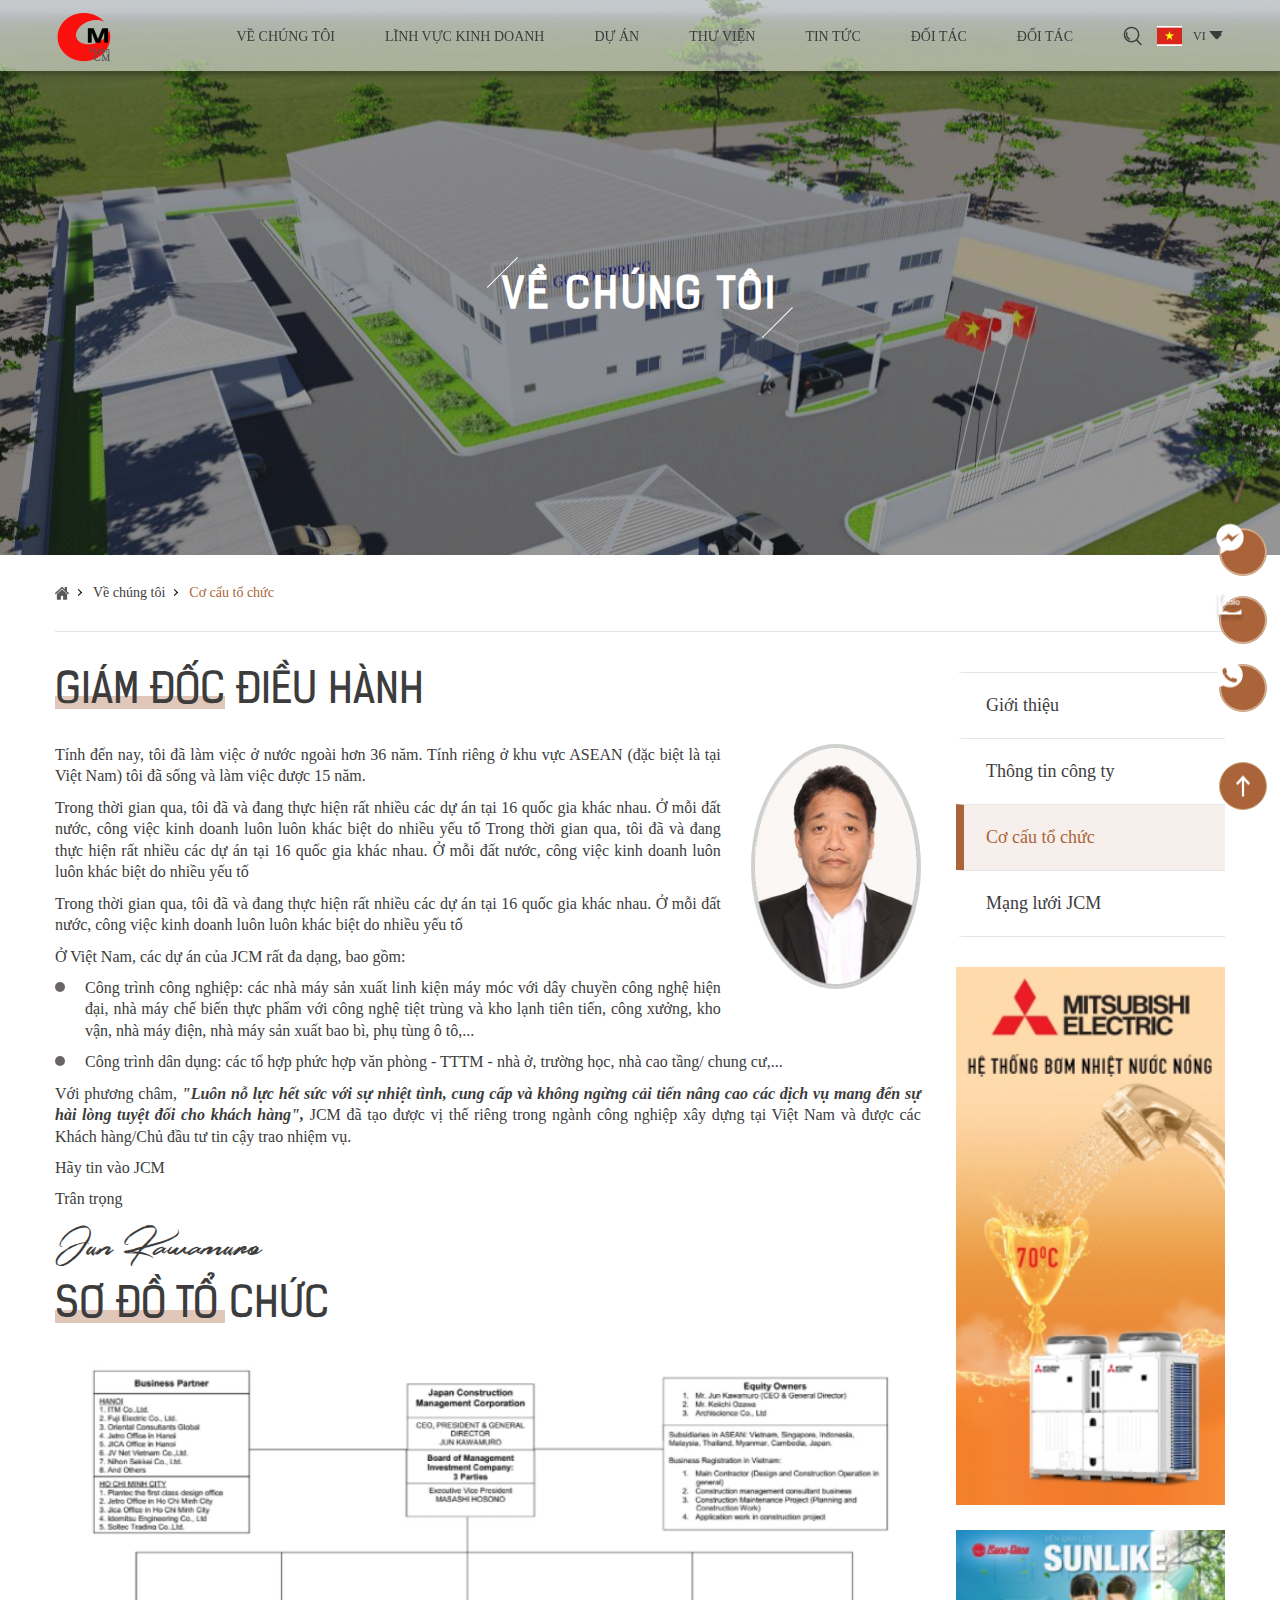
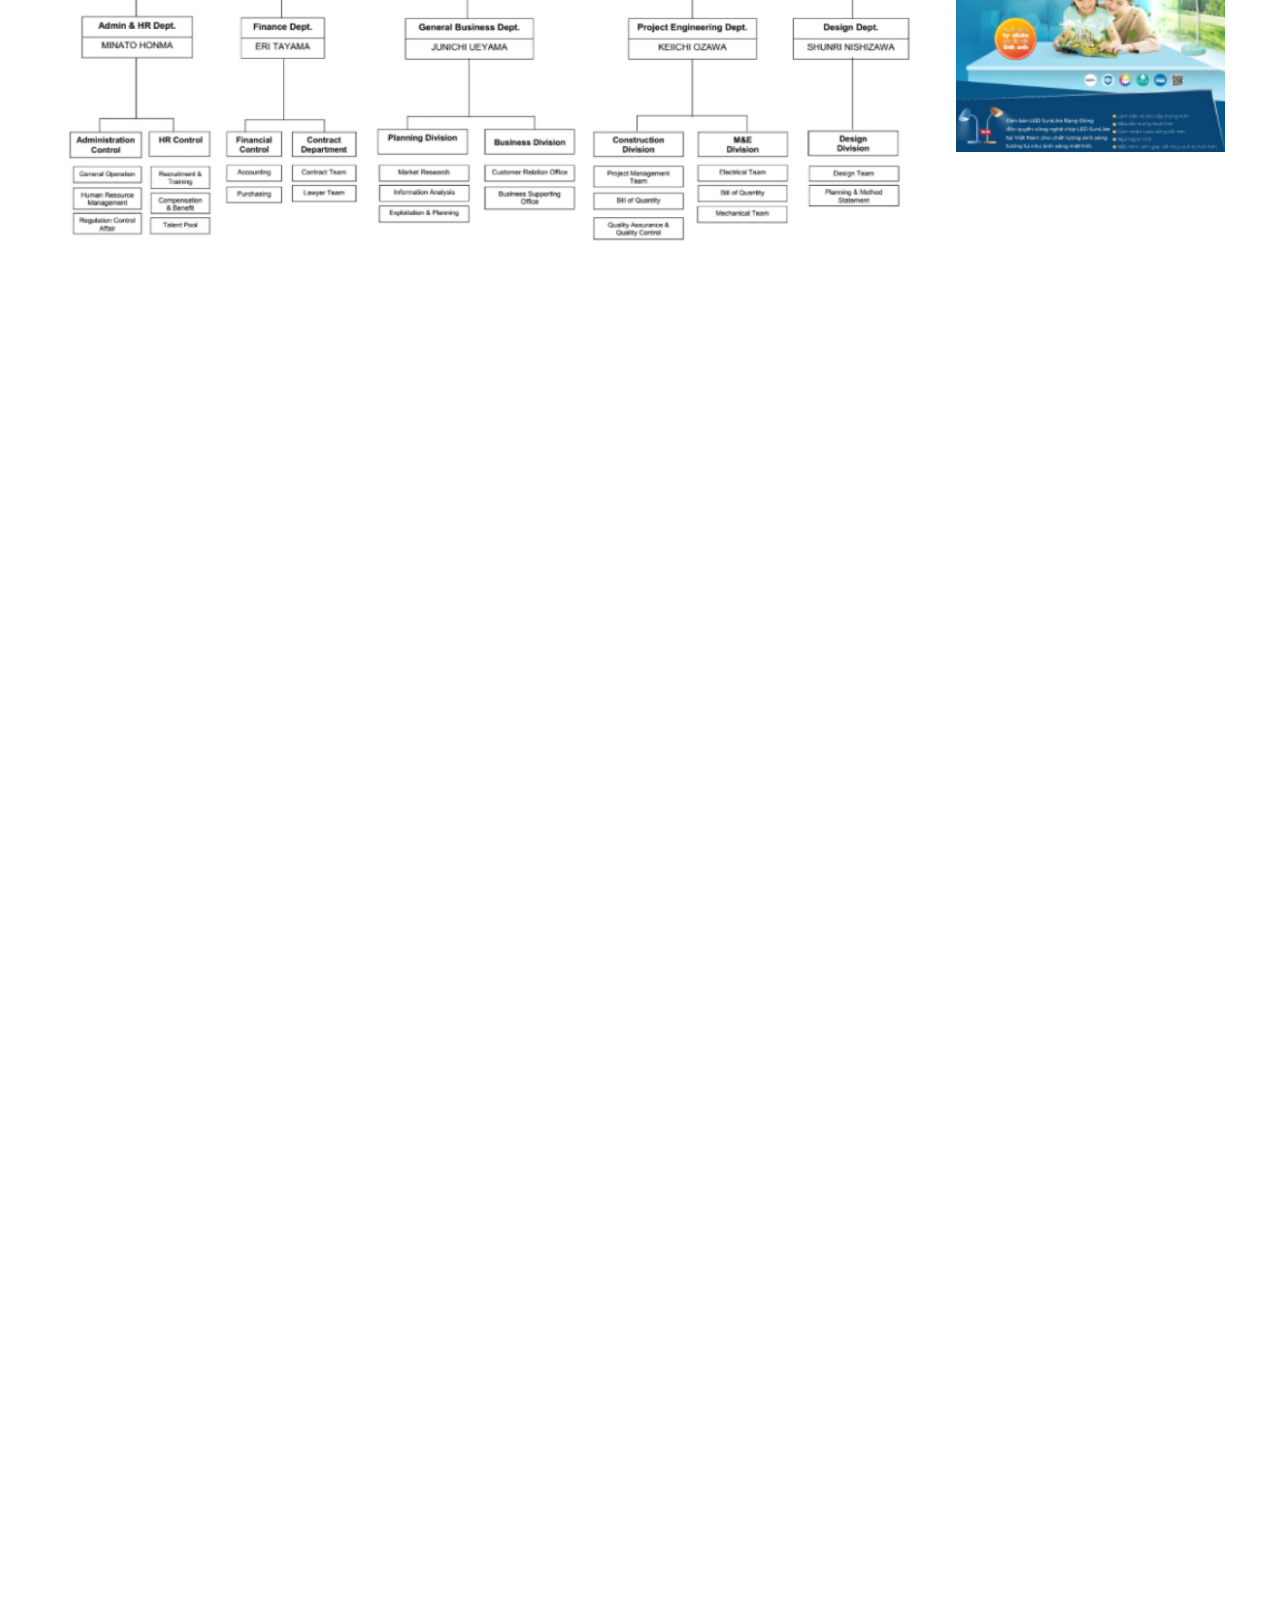
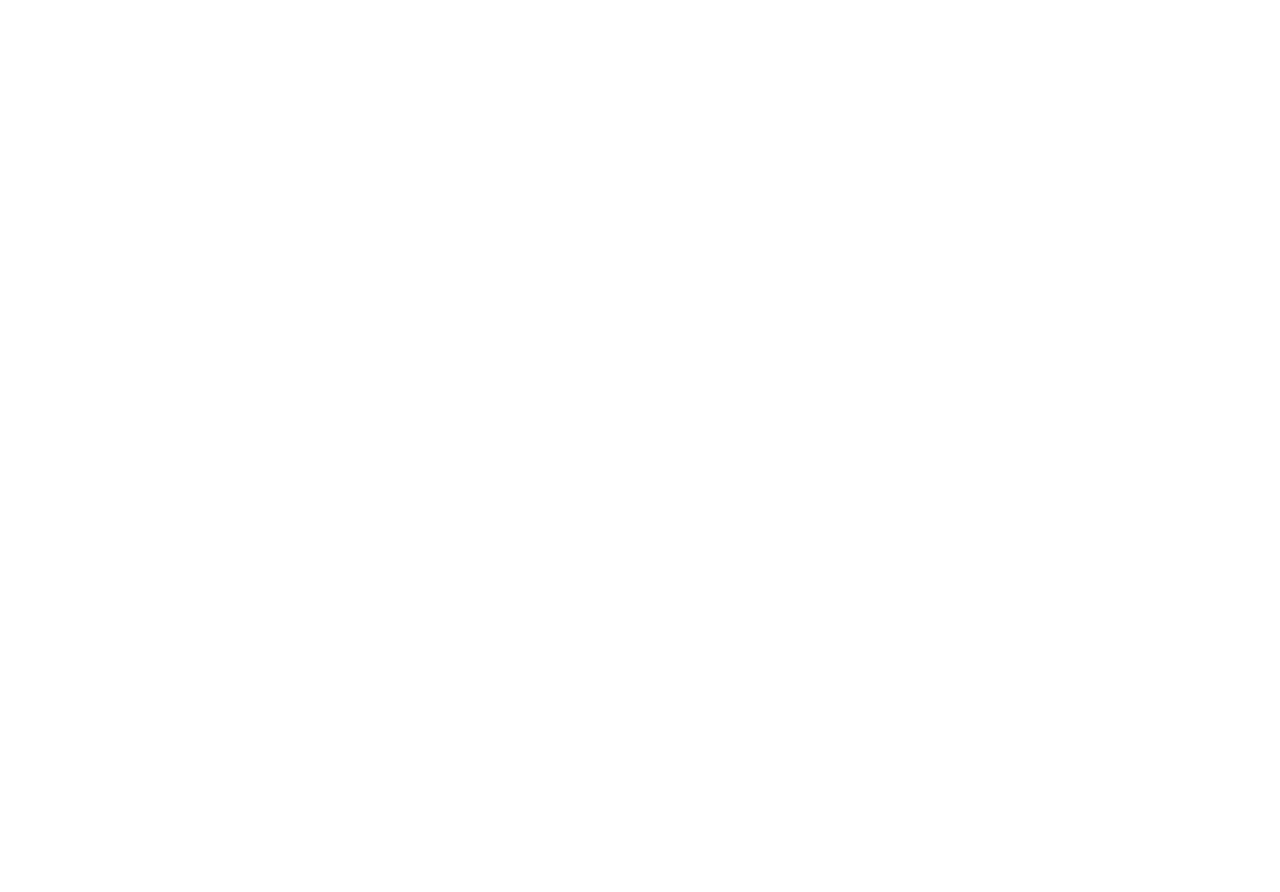
<file: 5_cocautochuc.html>
<!DOCTYPE html>
<html>
<head>
    <title>5 co cau to chuc</title>
    <meta http-equiv="content-type" content="text/html; charset=utf-8">
    <meta http-equiv="X-UA-Compatible" content="IE=edge" >
    <meta name="viewport" content="width=device-width, initial-scale=1.0, user-scalable=no" />
    <meta name="description" content="">
    <meta name="keywords" content="">
    <link rel="stylesheet" type="text/css" href="./assets/bootstrap/css/bootstrap.css">
    <link rel="stylesheet" type="text/css" href="./assets/css/style.css">
    <link rel="stylesheet" type="text/css" href="./assets/css/animate.css">
    <link rel="stylesheet" href="./assets/fancybox/jquery.fancybox.min.css">
    <link rel="stylesheet" type="text/css" href="./assets/slick/slick.css">
    <link rel="stylesheet" type="text/css" href="./assets/slick/slick-theme.css">
    <script src="./assets/js/jquery.min.js" type="text/javascript"></script>
    <script src="./assets/bootstrap/js/bootstrap.min.js" type="text/javascript"></script>
    <script type="text/javascript" src="./assets/slick/slick.js"></script>
    
</head>
<body>

<header>
    <div class="header_pc">
        <div class="container">
            <div class="row">
                <div class="logo">
                    <img src="./assets/img/logojcm.png" alt="">
                </div>
                <ul class="main_menu">
                    <li><a href="">VỀ CHÚNG TÔI</a></li>
                    <li><a href="">LĨNH VỰC KINH DOANH</a></li>
                    <li><a href="">DỰ ÁN</a></li>
                    <li><a href="">THƯ VIỆN</a></li>
                    <li><a href="">TIN TỨC</a></li>
                    <li><a href="">ĐỐI TÁC</a></li>
                    <li><a href="">ĐỐI TÁC</a></li>
                </ul>
                <div class="search_box">
                    <span class="icon_search"><img src="./assets/img/search.png" alt=""></span>
                    <form class="search">
                        <input type="text">
                        <a href="" title="" class="btn btn_search"><img src="./assets/img/search.png" alt=""></a>
                    </form>
                </div>
                
                <div class="lang_item">
                    <div class="img">
                        <img src="./assets/img/vietnam.png" alt="" class="vi">
                        <img src="./assets/img/vietnam.png" alt="" class="en">
                    </div>
                    <div class="select-item">
                        <select>
                            <option>  vi </option>
                            <option>  en </option>
                        </select>
                        <img src="./assets/img/select.png" alt="">
                    </div>
                </div>
            </div>
        </div>
    </div>
</header>

<div class="section_banner">
    <div class="img">
        <img src="./assets/img/bannertitle1.png" alt="">
    </div>
    <h2><span>VỀ CHÚNG TÔi</span></h2>
</div>

<div class="section_breadcrumb">
    <div class="container container_width">
        <div class="row">
            <ul class="element_breadcrumb">
                <li><img src="./assets/img/homepage.png" alt=""></li>
                <li><a href="" title="">Về chúng tôi</a></li>
                <li><a href="" title="">Cơ cấu tổ chức</a></li>
            </ul>
        </div>
    </div>
</div>

<div class="section_about_us_page">
    <div class="container">
        <div class="row">
            <div class="element_about_us_page">
                <div class="content_about_page">
                    <div class="title_inline_text_dark">
                        <h2><span>GIÁM ĐỐC ĐIỀU HÀNH</span></h2>
                    </div>
                    <div class="text">
                        <div class="avatar_profile">
                            <img src="./assets/img/avatar.png" alt="" class="">
                        </div>
                        <p>Tính đến nay, tôi đã làm việc ở nước ngoài hơn 36 năm. Tính riêng ở khu vực ASEAN (đặc biệt là tại Việt Nam) tôi đã sống và làm việc được 15 năm.</p>
                        
                        <p> Trong thời gian qua, tôi đã và đang thực hiện rất nhiều các dự án tại 16 quốc gia khác nhau. Ở mỗi đất nước, công việc kinh doanh luôn luôn khác biệt do nhiều yếu tố  Trong thời gian qua, tôi đã và đang thực hiện rất nhiều các dự án tại 16 quốc gia khác nhau. Ở mỗi đất nước, công việc kinh doanh luôn luôn khác biệt do nhiều yếu tố</p>

                        <p> Trong thời gian qua, tôi đã và đang thực hiện rất nhiều các dự án tại 16 quốc gia khác nhau. Ở mỗi đất nước, công việc kinh doanh luôn luôn khác biệt do nhiều yếu tố</p>
                        <p>Ở Việt Nam, các dự án của JCM rất đa dạng, bao gồm:</p>
                        <ul class="text_list">
                            <li><p>Công trình công nghiệp: các nhà máy sản xuất linh kiện máy móc với dây chuyền công nghệ hiện đại, nhà máy chế biến thực phẩm với công nghệ tiệt trùng và kho lạnh tiên tiến, công xưởng, kho vận, nhà máy điện, nhà máy sản xuất bao bì, phụ tùng ô tô,...</p></li>
                            <li><p>Công trình dân dụng: các tổ hợp phức hợp văn phòng - TTTM - nhà ở, trường học, nhà cao tầng/ chung cư,... </p></li>
                        </ul>
                        <p class="text_bo_bg">Với phương châm, <strong>"Luôn nỗ lực hết sức với sự nhiệt tình, cung cấp và không ngừng cải tiến nâng cao các dịch vụ mang đến sự hài lòng tuyệt đối cho khách hàng",</strong> JCM đã tạo được vị thế riêng trong ngành công nghiệp xây dựng tại Việt Nam và được các Khách hàng/Chủ đầu tư tin cậy trao nhiệm vụ.</p>
                        <p>Hãy tin vào JCM</p>
                        <p> Trân trọng</p>
                        <p class="person"> Jun Kawamuro</p>
                    </div>
                    <div class="title_inline_text_dark">
                        <h2><span>SƠ ĐỒ TỔ CHỨC</span></h2>
                    </div>
                    <div class="img_sodo">
                        <img src="./assets/img/sodo.png" alt="" class="">
                    </div>
                </div>

                <div class="sidebar_about_page">
                    <ul class="category_sidebar">
                        <li><a href="" title="">Giới thiệu</a></li>
                        <li><a href="" title="">Thông tin công ty</a></li>
                        <li class="active"><a href="" title="">Cơ cấu tổ chức</a></li>
                        <li><a href="" title="">Mạng lưới JCM</a></li>
                    </ul>
                    <div class="img_sidebar">
                        <img src="./assets/img/img1.png" alt="">
                        <img src="./assets/img/img2.png" alt="">
                    </div>
                </div>
            </div>
        </div>
    </div>
</div>

<div class="section_partner wow fadeInUp" data-wow-delay="300ms">
    <div class="container">
        <div class="row">
            <div class="title_line_167 color_white">
                <h2><span>ĐỐI TÁC</span></h2>
            </div>
            <div class="element_partner_tab">
                <div class="nav-tabs-title">
                    <ul class="nav nav-tabs" role="tablist">
                        <li class="nav-item active">
                            <a class="nav-link" id="tab-4-tab" data-toggle="tab" href="#tab_4" role="tab" aria-controls="tab_4" aria-selected="true">Khách hàng</a>
                        </li>
                        <li class="nav-item">
                            <a class="nav-link" id="tab-5-tab" data-toggle="tab" href="#tab_5" role="tab" aria-controls="tab_5" aria-selected="false">Đối tác chính</a>
                        </li>
                    </ul>
                </div>
            </div>
            <div class="tab-content tab-content-partner" id="myTabContent">
                <div class="tab-pane fade active in" id="tab_4" role="tabpanel" aria-labelledby="tab-4-tab">
                    <div class="slider_parner_client">
                        <div class="img">
                            <img src="./assets/img/p1.png" align="">
                        </div>
                        <div class="img">
                            <img src="./assets/img/p2.png" align="">
                        </div>
                        <div class="img">
                            <img src="./assets/img/p3.png" align="">
                        </div>
                        <div class="img">
                            <img src="./assets/img/p4.png" align="">
                        </div>
                        <div class="img">
                            <img src="./assets/img/p5.png" align="">
                        </div>
                        <div class="img">
                            <img src="./assets/img/p6.png" align="">
                        </div>
                        <div class="img">
                            <img src="./assets/img/p3.png" align="">
                        </div>
                        <div class="img">
                            <img src="./assets/img/p4.png" align="">
                        </div>
                    </div>

                    <div class="item_btn item_btn_white">
                        <a href="" class="btn btn_seemore_basic">XEM TẤT CẢ</a>
                    </div>
                </div>
                <div class="tab-pane fade" id="tab_5" role="tabpanel" aria-labelledby="tab-5-tab">
                    <div class="slider_parner">
                        <div class="img">
                            <img src="./assets/img/p1.png" align="">
                        </div>
                        <div class="img">
                            <img src="./assets/img/p2.png" align="">
                        </div>
                        <div class="img">
                            <img src="./assets/img/p3.png" align="">
                        </div>
                        <div class="img">
                            <img src="./assets/img/p4.png" align="">
                        </div>
                        <div class="img">
                            <img src="./assets/img/p5.png" align="">
                        </div>
                        <div class="img">
                            <img src="./assets/img/p6.png" align="">
                        </div>
                        <div class="img">
                            <img src="./assets/img/p3.png" align="">
                        </div>
                        <div class="img">
                            <img src="./assets/img/p4.png" align="">
                        </div>
                    </div>

                    <div class="item_btn item_btn_white">
                        <a href="" class="btn btn_seemore_basic">XEM TẤT CẢ</a>
                    </div>
                </div>
            </div>
        </div>
    </div>
</div>

<div class="section_contact_us wow fadeInUp" data-wow-delay="300ms">
    <div class="container">
        <div class="row">
            <div class="element_contacts">
                <div class="title_line_167">
                    <h2><span>LIÊN HỆ</span></h2>
                </div>
                <form class="contact_us">
                    <input type="text" name="" placeholder="Họ và tên:">
                    <input type="text" name="" placeholder="Công ty:">
                    <input type="text" name="" placeholder="Số điện thoại:">
                    <input type="text" name="" placeholder="Email:">
                    <textarea placeholder="Nội dung liên hệ:"></textarea>
                    <a href="" class="btn btn_contact">GỬI LIÊN HỆ</a>
                </form>
            </div>

            <div class="img_contacts">
                <img src="./assets/img/contact.png" alt="">
            </div>
        </div>
    </div>
</div>

<footer>
    <div class="section_footer_pc wow fadeInUp" data-wow-delay="300ms">
        <div class="container">
            <div class="row">
                <div class="footer footer_1">
                    <h4>CÔNG TY CỔ PHẦN QUẢN LÝ XÂY DỰNG NHẬT BẢN (jcm)</h4>
                    <ul class="footer_list">
                        <li>
                            <div class="img">
                                <img src="./assets/img/footer1.png" alt="">
                            </div>
                            <div class="content">
                                <p><strong>VP Hà Nội:</strong></p>
                                <p>Tầng 15, Tòa nhà VCCI, Số 9 Đào Duy Anh, Đống Đa.</p>
                            </div>
                        </li>
                        <li>
                            <div class="img">
                                <img src="./assets/img/footer2.png" alt="">
                            </div>
                            <div class="content">
                                <p><strong>VP Đà Nẵng:</strong></p>
                                <p>Tầng 4, tòa nhà Sunrise, số 25, đường 2/9, phường Hòa Cường Nam, quận Hải Châu.</p>
                            </div>
                        </li>
                        <li>
                            <div class="img">
                                <img src="./assets/img/footer3.png" alt="">
                            </div>
                            <div class="content">
                                <p><strong>VP Hồ Chí Minh:</strong></p>
                                <p>Tòa nhà Lant Building, 56-58-60 Hai Bà Trưng, Phường Bến Nghé, Quận 1.</p>
                            </div>
                        </li>
                    </ul>
                </div>

                <div class="footer footer_2">
                    <h4>THÔNG TIN LIÊN LẠC</h4>
                    <ul class="footer_list">
                        <li>
                            <div class="img">
                                <img src="./assets/img/icon1.png" alt="">
                            </div>
                            <div class="content">
                                <p><strong>Hotline:</strong></p>
                                <p>(+84) 93 123 65 65</p>
                            </div>
                        </li>
                        <li>
                            <div class="img">
                                <img src="./assets/img/icon2.png" alt="">
                            </div>
                            <div class="content">
                                <p><strong>Tel: </strong></p>
                                <p>(+84) 24 6258 0189</p>
                            </div>
                        </li>
                        <li>
                            <div class="img">
                                <img src="./assets/img/icon3.png" alt="">
                            </div>
                            <div class="content">
                                <p><strong>Fax:</strong></p>
                                <p>(+84) 24 6258 0169</p>
                            </div>
                        </li>
                        <li>
                            <div class="img">
                                <img src="./assets/img/icon4.png" alt="">
                            </div>
                            <div class="content">
                                <p><strong>Email: </strong></p>
                                <p>jcmvietnam@gmail.com</p>
                            </div>
                        </li>
                    </ul>
                </div>

                 <div class="footer footer_3">
                    <h4>JCM VIỆT NAM</h4>
                    <ul class="footer_list">
                        <li><a href="" title="">Về chúng tôi</a></li>
                        <li><a href="" title="">Lĩnh vực kinh doanh</a></li>
                        <li><a href="" title="">Dự án</a></li>
                        <li><a href="" title="">Tin tức </a></li>
                        <li><a href="" title="">Thư viện</a></li>
                        <li><a href="" title="">Đối tác</a></li>
                        <li><a href="" title="">Liên hệ</a></li>
                    </ul>
                </div>
                
            </div>
        </div>
        <div class="copyrighter">
            <div class="container">
                <div class="row">
                    <p>Copyright © 2017 JCM All Rights Reserved. </p>
                    <p><a href="" title="">Design by: Nanoweb</a></p>
                </div>
            </div>
        </div>
    </div>
</footer>

<div class="icon-box-mb">
    <a href="" class="icon-mb circle" title=""> <img src="assets/img/44.png" alt=""> </a>
    <a href="" class="icon-mb circle" title=""> <img src="assets/img/43.png" alt=""> </a>
    <a href="" class="icon-mb circle" title=""> <img src="assets/img/42.png" alt=""> </a>
    <a href="#" class="icon-mb backtotop" title=""> <img src="assets/img/41.png" alt=""> </a>
</div>

<script src="./assets/fancybox/jquery.fancybox.min.js"></script>
<script type="text/javascript" src="./assets/js/wow.min.js"></script>
<script type="text/javascript" src="./assets/js/custrom-tr.js"></script>

</body>
</html>
</file>
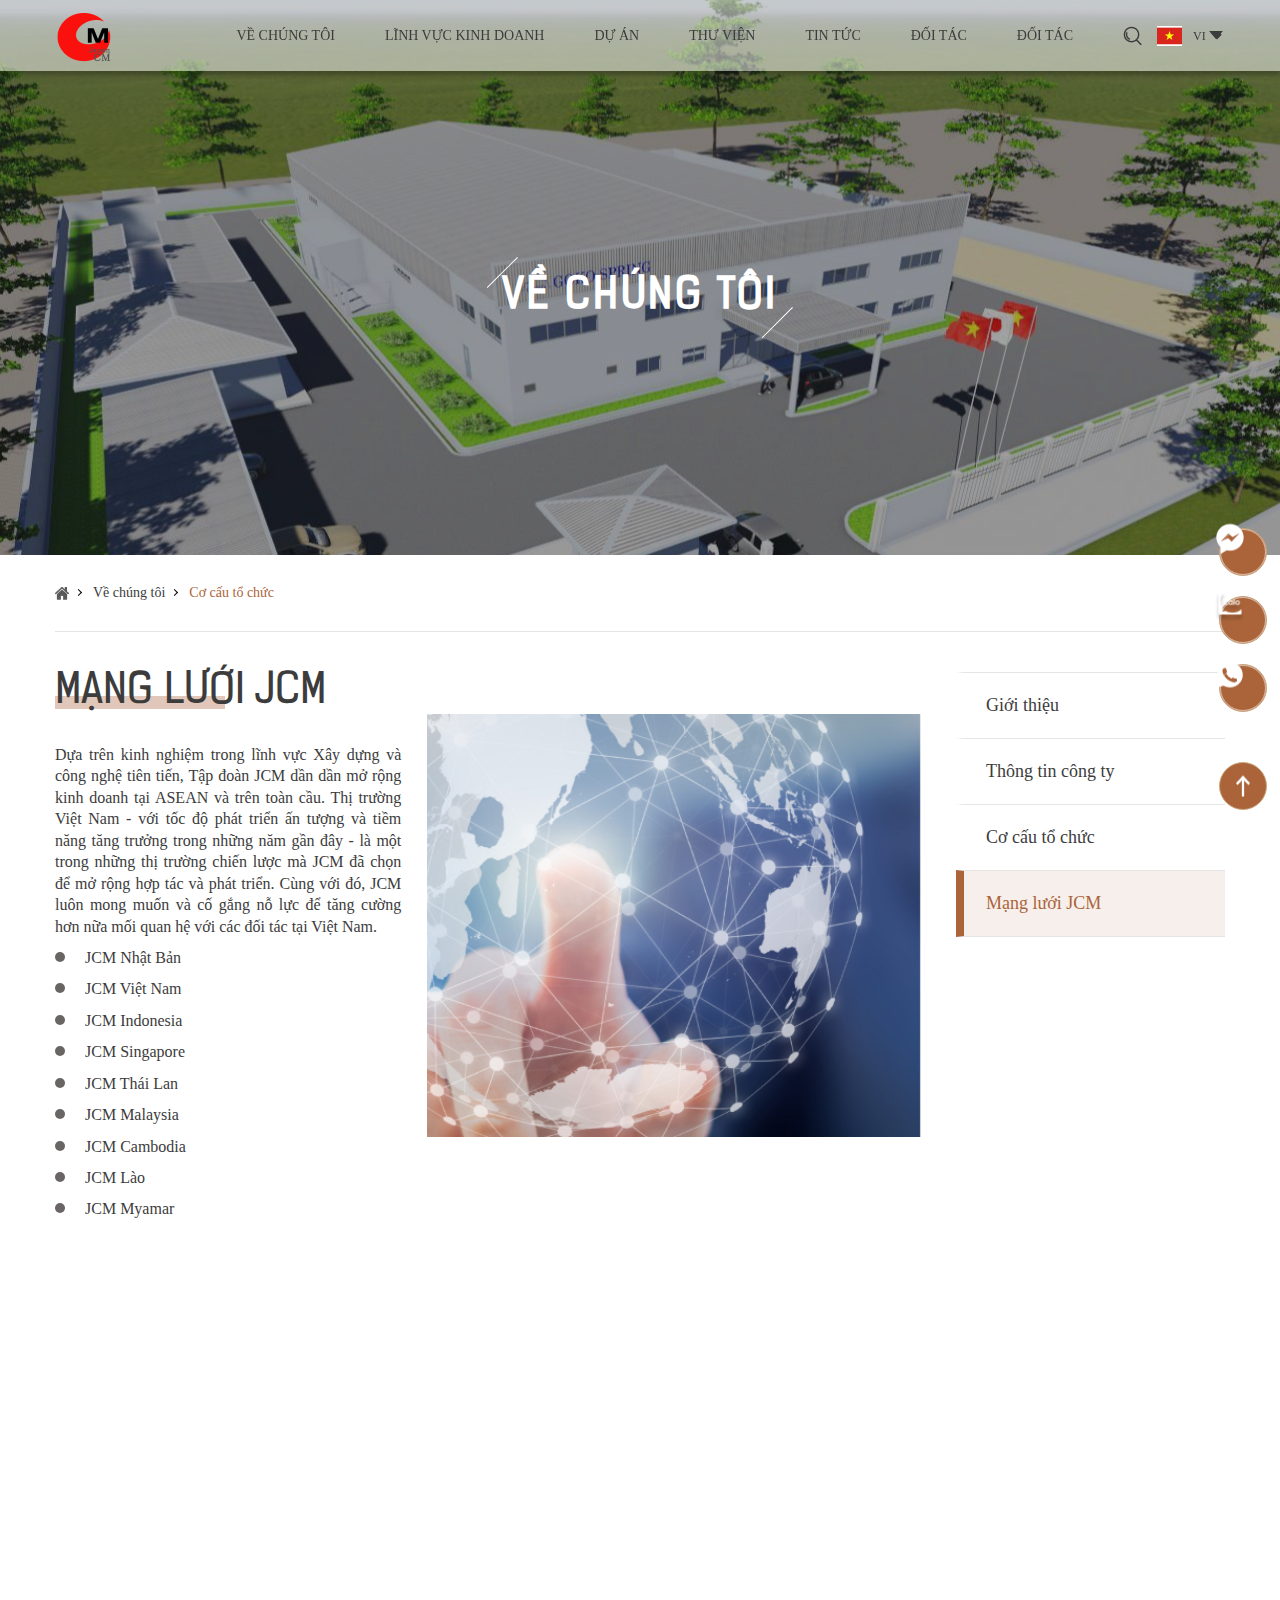
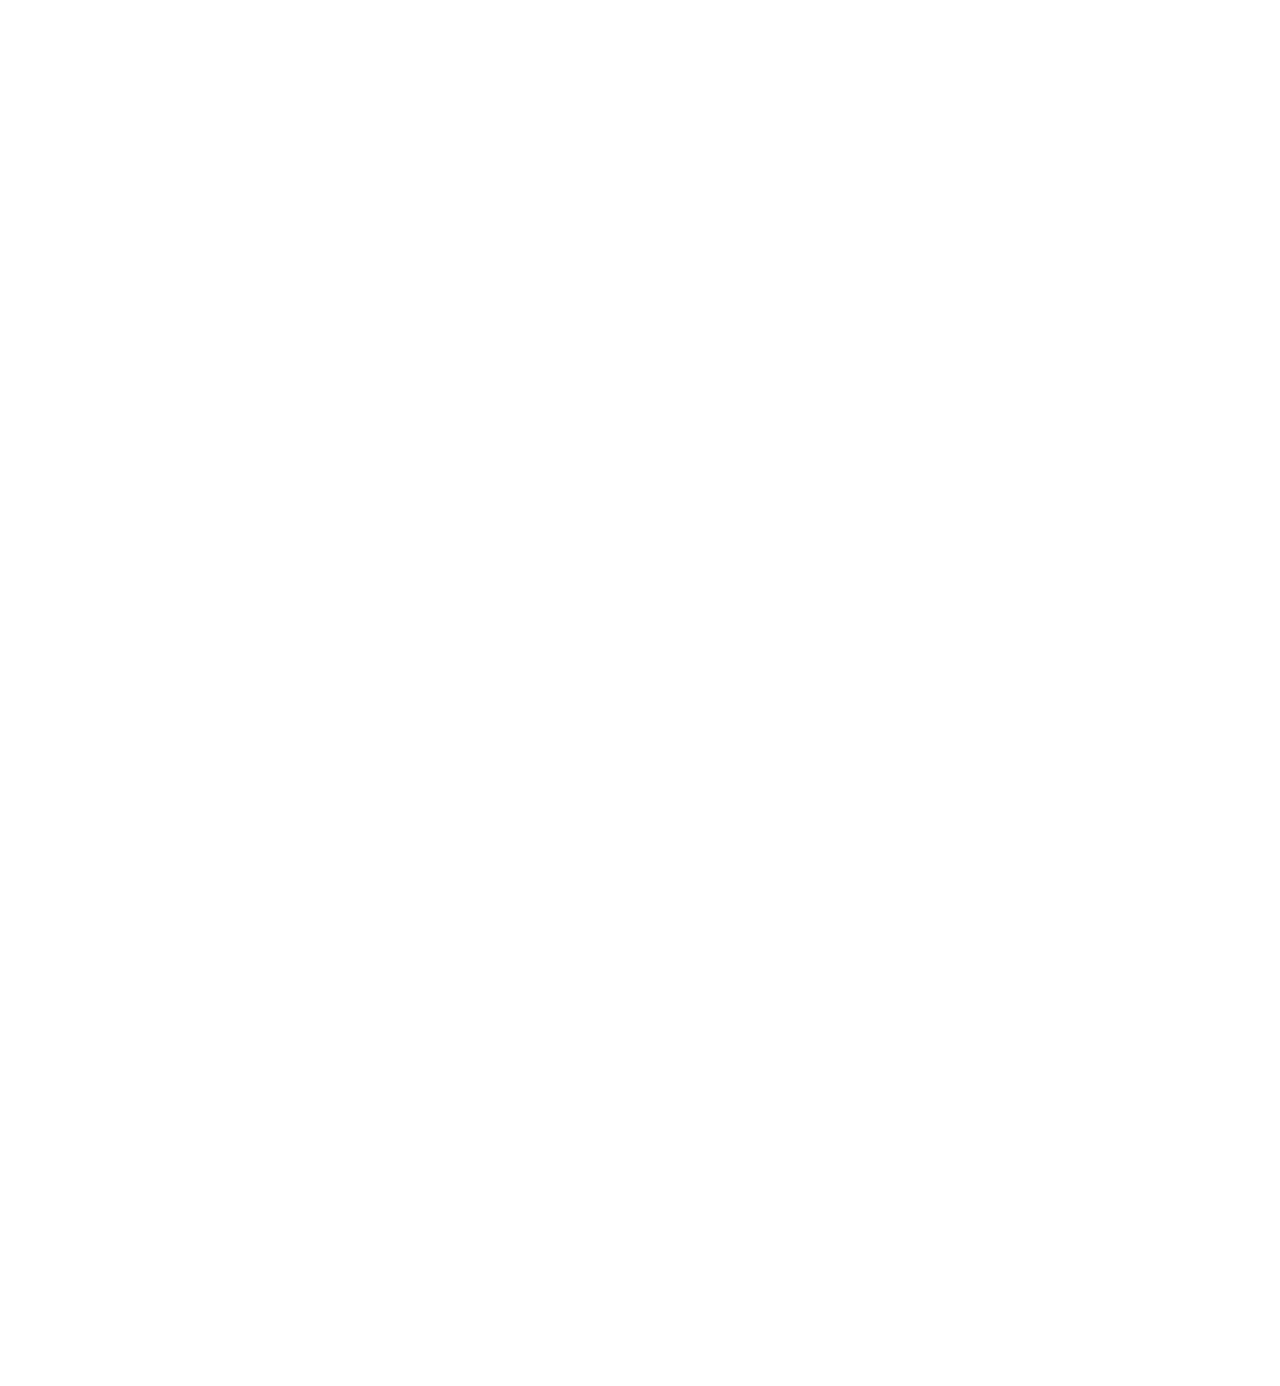
<file: 6_mangluoi.html>
<!DOCTYPE html>
<html>
<head>
    <title>6 mang luoi</title>
    <meta http-equiv="content-type" content="text/html; charset=utf-8">
    <meta http-equiv="X-UA-Compatible" content="IE=edge" >
    <meta name="viewport" content="width=device-width, initial-scale=1.0, user-scalable=no" />
    <meta name="description" content="">
    <meta name="keywords" content="">
    <link rel="stylesheet" type="text/css" href="./assets/bootstrap/css/bootstrap.css">
    <link rel="stylesheet" type="text/css" href="./assets/css/style.css">
    <link rel="stylesheet" type="text/css" href="./assets/css/animate.css">
    <link rel="stylesheet" href="./assets/fancybox/jquery.fancybox.min.css">
    <link rel="stylesheet" type="text/css" href="./assets/slick/slick.css">
    <link rel="stylesheet" type="text/css" href="./assets/slick/slick-theme.css">
    <script src="./assets/js/jquery.min.js" type="text/javascript"></script>
    <script src="./assets/bootstrap/js/bootstrap.min.js" type="text/javascript"></script>
    <script type="text/javascript" src="./assets/slick/slick.js"></script>
    
</head>
<body>

<header>
    <div class="header_pc">
        <div class="container">
            <div class="row">
                <div class="logo">
                    <img src="./assets/img/logojcm.png" alt="">
                    <div class="menu-bar">
                        <div></div>
                        <div></div>
                        <div></div>
                    </div>
                </div>
                    <ul class="main_menu header_use_mobi">
                        <li><a href="">VỀ CHÚNG TÔI</a></li>
                        <li><a href="">LĨNH VỰC KINH DOANH</a></li>
                        <li><a href="">DỰ ÁN</a></li>
                        <li><a href="">THƯ VIỆN</a></li>
                        <li><a href="">TIN TỨC</a></li>
                        <li>
                            <a href="">ĐỐI TÁC</a>
                            <ul class="submenu">
                                <li><a href="" class="">ĐỐI TÁC</a></li>
                                <li><a href="" class="">ĐỐI TÁC</a></li>
                                <li><a href="" class="">ĐỐI TÁC</a></li>
                            </ul>
                        </li>
                        <li>
                            <a href="">ĐỐI TÁC</a>
                            <ul class="submenu">
                                <li><a href="" class="">ĐỐI TÁC</a></li>
                                <li><a href="" class="">ĐỐI TÁC</a></li>
                                <li><a href="" class="">ĐỐI TÁC</a></li>
                            </ul>
                        </li>
                        <li>
                            <div class="search_box">
                                <span class="icon_search"><img src="./assets/img/search.png" alt=""></span>
                                <form class="search">
                                    <input type="text">
                                    <a href="" title="" class="btn btn_search"><img src="./assets/img/search.png" alt=""></a>
                                </form>
                            </div>
                        </li>
                        <li>
                            <div class="lang_item">
                                <div class="img">
                                    <img src="./assets/img/vietnam.png" alt="" class="vi">
                                    <img src="./assets/img/vietnam.png" alt="" class="en">
                                </div>
                                <div class="select-item">
                                    <select>
                                        <option>  vi </option>
                                        <option>  en </option>
                                    </select>
                                    <img src="./assets/img/select.png" alt="">
                                </div>
                            </div>
                        </li>
                    </ul>
                
            </div>
        </div>
    </div>
</header>

<div class="section_banner">
    <div class="img">
        <img src="./assets/img/bannertitle1.png" alt="">
    </div>
    <h2><span>VỀ CHÚNG TÔi</span></h2>
</div>

<div class="section_breadcrumb">
    <div class="container container_width">
        <div class="row">
            <ul class="element_breadcrumb">
                <li><img src="./assets/img/homepage.png" alt=""></li>
                <li><a href="" title="">Về chúng tôi</a></li>
                <li><a href="" title="">Cơ cấu tổ chức</a></li>
            </ul>
        </div>
    </div>
</div>

<div class="section_about_us_page">
    <div class="container">
        <div class="row">
            <div class="element_about_us_page">
                <div class="content_about_page">
                    <div class="title_inline_text_dark">
                        <h2><span>MẠNG LƯỚI JCM</span></h2>
                    </div>
                    <div class="text text_left">
                        <p>Dựa trên kinh nghiệm trong lĩnh vực Xây dựng và công nghệ tiên tiến, Tập đoàn JCM dần dần mở rộng kinh doanh tại ASEAN và trên toàn cầu. Thị trường Việt Nam - với tốc độ phát triển ấn tượng và tiềm năng tăng trưởng trong những năm gần đây - là một trong những thị trường chiến lược mà JCM đã chọn để mở rộng hợp tác và phát triển. Cùng với đó, JCM luôn mong muốn và cố gắng nỗ lực để tăng cường hơn nữa mối quan hệ với các đối tác tại Việt Nam.</p>
                        
                        <ul class="text_list">
                            <li><p>JCM Nhật Bản</p></li>
                            <li><p>JCM Việt Nam</p></li>
                            <li><p>JCM Indonesia</p></li>
                            <li><p>JCM Singapore</p></li>
                            <li><p>JCM Thái Lan</p></li>
                            <li><p>JCM Malaysia</p></li>
                            <li><p>JCM Cambodia</p></li>
                            <li><p>JCM Lào</p></li>
                            <li><p>JCM Myamar</p></li>
                        </ul>
                    </div>

                    <div class="img_right">
                        <img src="./assets/img/imgmangluoi.png" alt="">
                    </div>
                </div>

                <div class="sidebar_about_page">
                    <ul class="category_sidebar">
                        <li><a href="" title="">Giới thiệu</a></li>
                        <li><a href="" title="">Thông tin công ty</a></li>
                        <li><a href="" title="">Cơ cấu tổ chức</a></li>
                        <li class="active"><a href="" title="">Mạng lưới JCM</a></li>
                    </ul>
                </div>
            </div>
        </div>
    </div>
</div>

<div class="section_partner wow fadeInUp" data-wow-delay="300ms">
    <div class="container">
        <div class="row">
            <div class="element_partner_tab">

                <div class="title_line_167 color_white">
                <h2><span>ĐỐI TÁC</span></h2>
            </div>
            
                <div class="nav-tabs-title">
                    <ul class="nav nav-tabs" role="tablist">
                        <li class="nav-item active">
                            <a class="nav-link" id="tab-4-tab" data-toggle="tab" href="#tab_4" role="tab" aria-controls="tab_4" aria-selected="true">Khách hàng</a>
                        </li>
                        <li class="nav-item">
                            <a class="nav-link" id="tab-5-tab" data-toggle="tab" href="#tab_5" role="tab" aria-controls="tab_5" aria-selected="false">Đối tác chính</a>
                        </li>
                    </ul>
                </div>
            </div>
            <div class="tab-content tab-content-partner" id="myTabContent">
                <div class="tab-pane fade active in" id="tab_4" role="tabpanel" aria-labelledby="tab-4-tab">
                    <div class="slider_parner_client">
                        <div class="img">
                            <img src="./assets/img/p1.png" align="">
                        </div>
                        <div class="img">
                            <img src="./assets/img/p2.png" align="">
                        </div>
                        <div class="img">
                            <img src="./assets/img/p3.png" align="">
                        </div>
                        <div class="img">
                            <img src="./assets/img/p4.png" align="">
                        </div>
                        <div class="img">
                            <img src="./assets/img/p5.png" align="">
                        </div>
                        <div class="img">
                            <img src="./assets/img/p6.png" align="">
                        </div>
                        <div class="img">
                            <img src="./assets/img/p3.png" align="">
                        </div>
                        <div class="img">
                            <img src="./assets/img/p4.png" align="">
                        </div>
                    </div>

                    <div class="item_btn item_btn_white">
                        <a href="" class="btn btn_seemore_basic">XEM TẤT CẢ</a>
                    </div>
                </div>
                <div class="tab-pane fade" id="tab_5" role="tabpanel" aria-labelledby="tab-5-tab">
                    <div class="slider_parner">
                        <div class="img">
                            <img src="./assets/img/p1.png" align="">
                        </div>
                        <div class="img">
                            <img src="./assets/img/p2.png" align="">
                        </div>
                        <div class="img">
                            <img src="./assets/img/p3.png" align="">
                        </div>
                        <div class="img">
                            <img src="./assets/img/p4.png" align="">
                        </div>
                        <div class="img">
                            <img src="./assets/img/p5.png" align="">
                        </div>
                        <div class="img">
                            <img src="./assets/img/p6.png" align="">
                        </div>
                        <div class="img">
                            <img src="./assets/img/p3.png" align="">
                        </div>
                        <div class="img">
                            <img src="./assets/img/p4.png" align="">
                        </div>
                    </div>

                    <div class="item_btn item_btn_white">
                        <a href="" class="btn btn_seemore_basic">XEM TẤT CẢ</a>
                    </div>
                </div>
            </div>
        </div>
    </div>
</div>

<div class="section_contact_us wow fadeInUp" data-wow-delay="300ms">
    <div class="container">
        <div class="row">
            <div class="element_contacts">
                <div class="title_line_167">
                    <h2><span>LIÊN HỆ</span></h2>
                </div>
                <form class="contact_us">
                    <input type="text" name="" placeholder="Họ và tên:">
                    <input type="text" name="" placeholder="Công ty:">
                    <input type="text" name="" placeholder="Số điện thoại:">
                    <input type="text" name="" placeholder="Email:">
                    <textarea placeholder="Nội dung liên hệ:"></textarea>
                    <a href="" class="btn btn_contact">GỬI LIÊN HỆ</a>
                </form>
            </div>

            <div class="img_contacts">
                <img src="./assets/img/contact.png" alt="">
            </div>
        </div>
    </div>
</div>

<footer>
    <div class="section_footer_pc wow fadeInUp" data-wow-delay="300ms">
        <div class="container">
            <div class="row">
                <div class="element_footer footer_mobi">
                    <div class="footer footer_1">
                        <h4>CÔNG TY CỔ PHẦN QUẢN LÝ XÂY DỰNG NHẬT BẢN (jcm)</h4>
                        <ul class="footer_list">
                            <li>
                                <div class="img">
                                    <img src="./assets/img/footer1.png" alt="">
                                </div>
                                <div class="content">
                                    <p><strong>VP Hà Nội:</strong></p>
                                    <p>Tầng 15, Tòa nhà VCCI, Số 9 Đào Duy Anh, Đống Đa.</p>
                                </div>
                            </li>
                            <li>
                                <div class="img">
                                    <img src="./assets/img/footer2.png" alt="">
                                </div>
                                <div class="content">
                                    <p><strong>VP Đà Nẵng:</strong></p>
                                    <p>Tầng 4, tòa nhà Sunrise, số 25, đường 2/9, phường Hòa Cường Nam, quận Hải Châu.</p>
                                </div>
                            </li>
                            <li>
                                <div class="img">
                                    <img src="./assets/img/footer3.png" alt="">
                                </div>
                                <div class="content">
                                    <p><strong>VP Hồ Chí Minh:</strong></p>
                                    <p>Tòa nhà Lant Building, 56-58-60 Hai Bà Trưng, Phường Bến Nghé, Quận 1.</p>
                                </div>
                            </li>
                        </ul>
                    </div>

                    <div class="footer footer_2">
                        <h4>THÔNG TIN LIÊN LẠC</h4>
                        <ul class="footer_list">
                            <li>
                                <div class="img">
                                    <img src="./assets/img/icon1.png" alt="">
                                </div>
                                <div class="content">
                                    <p><strong>Hotline:</strong></p>
                                    <p>(+84) 93 123 65 65</p>
                                </div>
                            </li>
                            <li>
                                <div class="img">
                                    <img src="./assets/img/icon2.png" alt="">
                                </div>
                                <div class="content">
                                    <p><strong>Tel: </strong></p>
                                    <p>(+84) 24 6258 0189</p>
                                </div>
                            </li>
                            <li>
                                <div class="img">
                                    <img src="./assets/img/icon3.png" alt="">
                                </div>
                                <div class="content">
                                    <p><strong>Fax:</strong></p>
                                    <p>(+84) 24 6258 0169</p>
                                </div>
                            </li>
                            <li>
                                <div class="img">
                                    <img src="./assets/img/icon4.png" alt="">
                                </div>
                                <div class="content">
                                    <p><strong>Email: </strong></p>
                                    <p>jcmvietnam@gmail.com</p>
                                </div>
                            </li>
                        </ul>
                    </div>

                     <div class="footer footer_3">
                        <h4>JCM VIỆT NAM</h4>
                        <ul class="footer_list">
                            <li><a href="" title="">Về chúng tôi</a></li>
                            <li><a href="" title="">Lĩnh vực kinh doanh</a></li>
                            <li><a href="" title="">Dự án</a></li>
                            <li><a href="" title="">Tin tức </a></li>
                            <li><a href="" title="">Thư viện</a></li>
                            <li><a href="" title="">Đối tác</a></li>
                            <li><a href="" title="">Liên hệ</a></li>
                        </ul>
                    </div>
                </div>                
            </div>
        </div>
        <div class="copyrighter">
            <div class="container">
                <div class="row">
                    <p>Copyright © 2017 JCM All Rights Reserved. </p>
                    <p><a href="" title="">Design by: Nanoweb</a></p>
                </div>
            </div>
        </div>
    </div>
</footer>

<div class="icon-box-mb">
    <a href="" class="icon-mb circle" title=""> <img src="assets/img/44.png" alt=""> </a>
    <a href="" class="icon-mb circle" title=""> <img src="assets/img/43.png" alt=""> </a>
    <a href="" class="icon-mb circle" title=""> <img src="assets/img/42.png" alt=""> </a>
    <a href="#" class="icon-mb backtotop" title=""> <img src="assets/img/41.png" alt=""> </a>
</div>

<script src="./assets/fancybox/jquery.fancybox.min.js"></script>
<script type="text/javascript" src="./assets/js/wow.min.js"></script>
<script type="text/javascript" src="./assets/js/custrom-tr.js"></script>

</body>
</html>
</file>
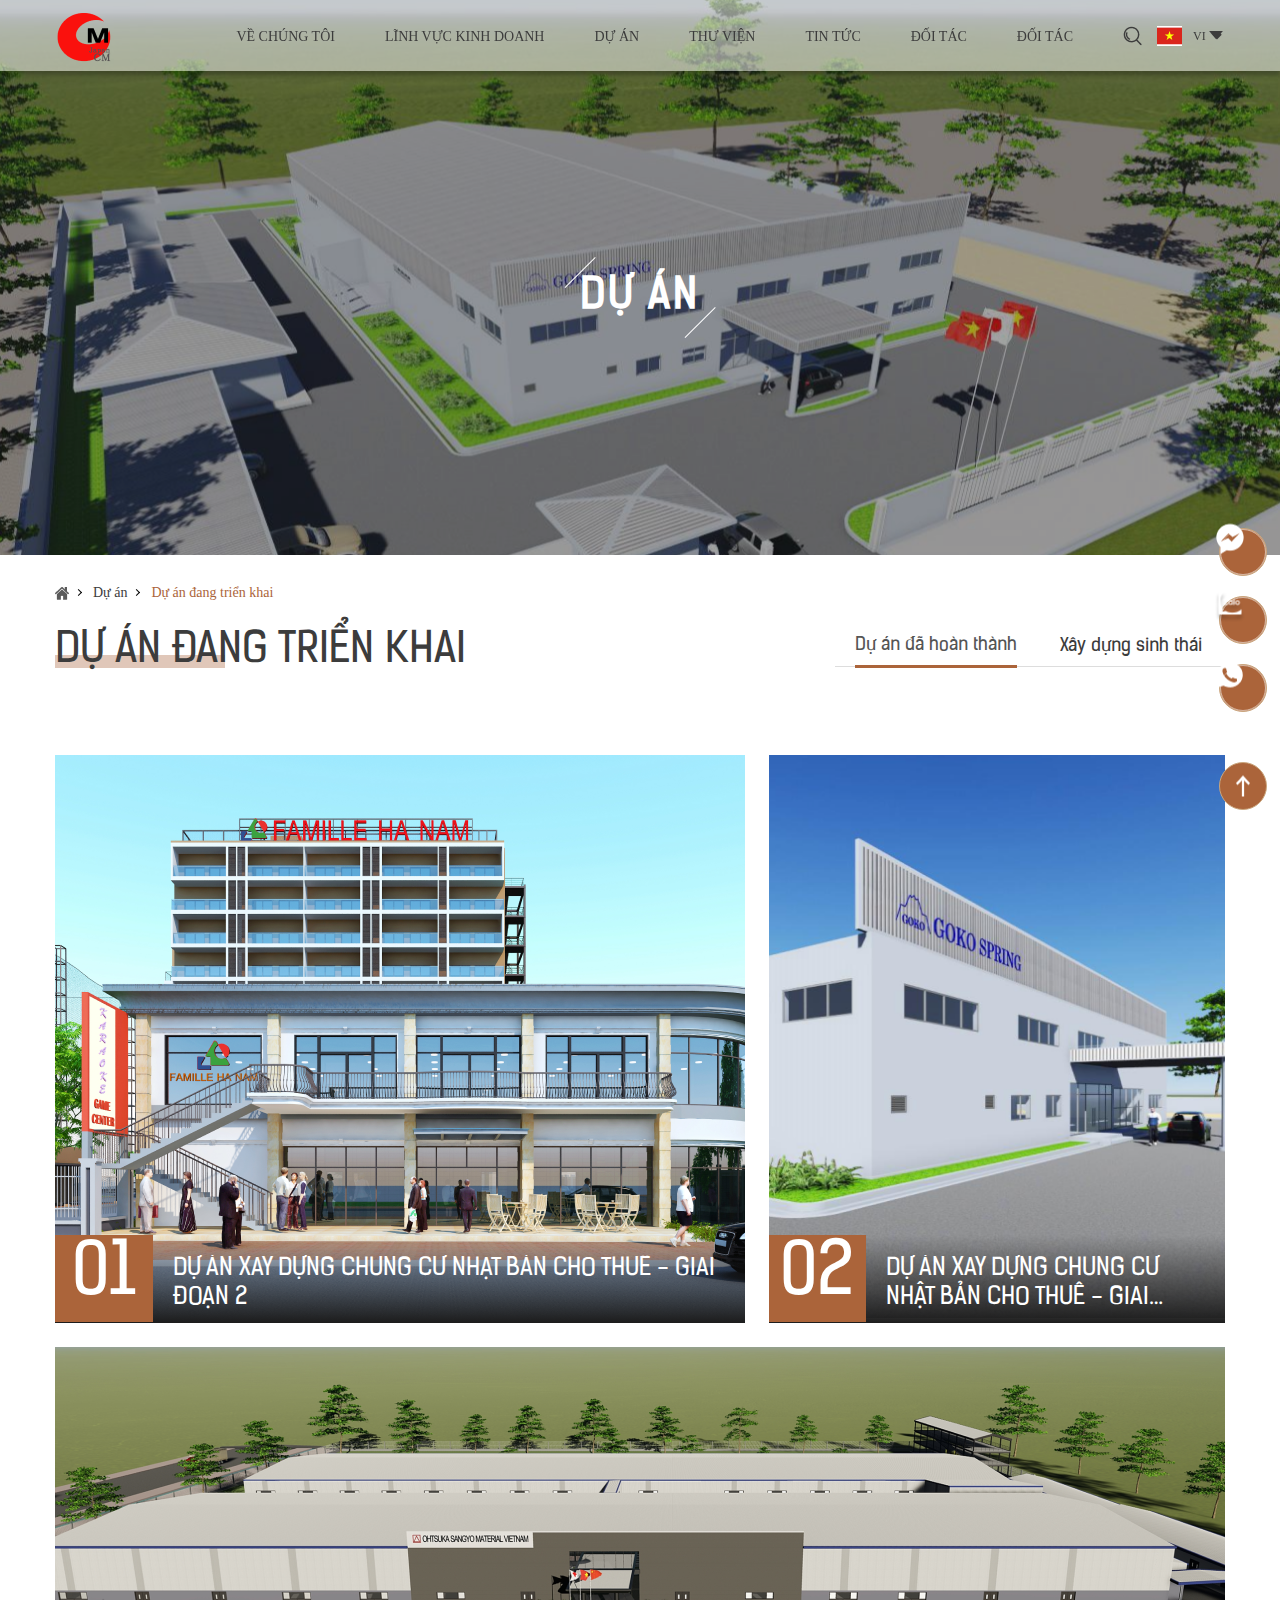
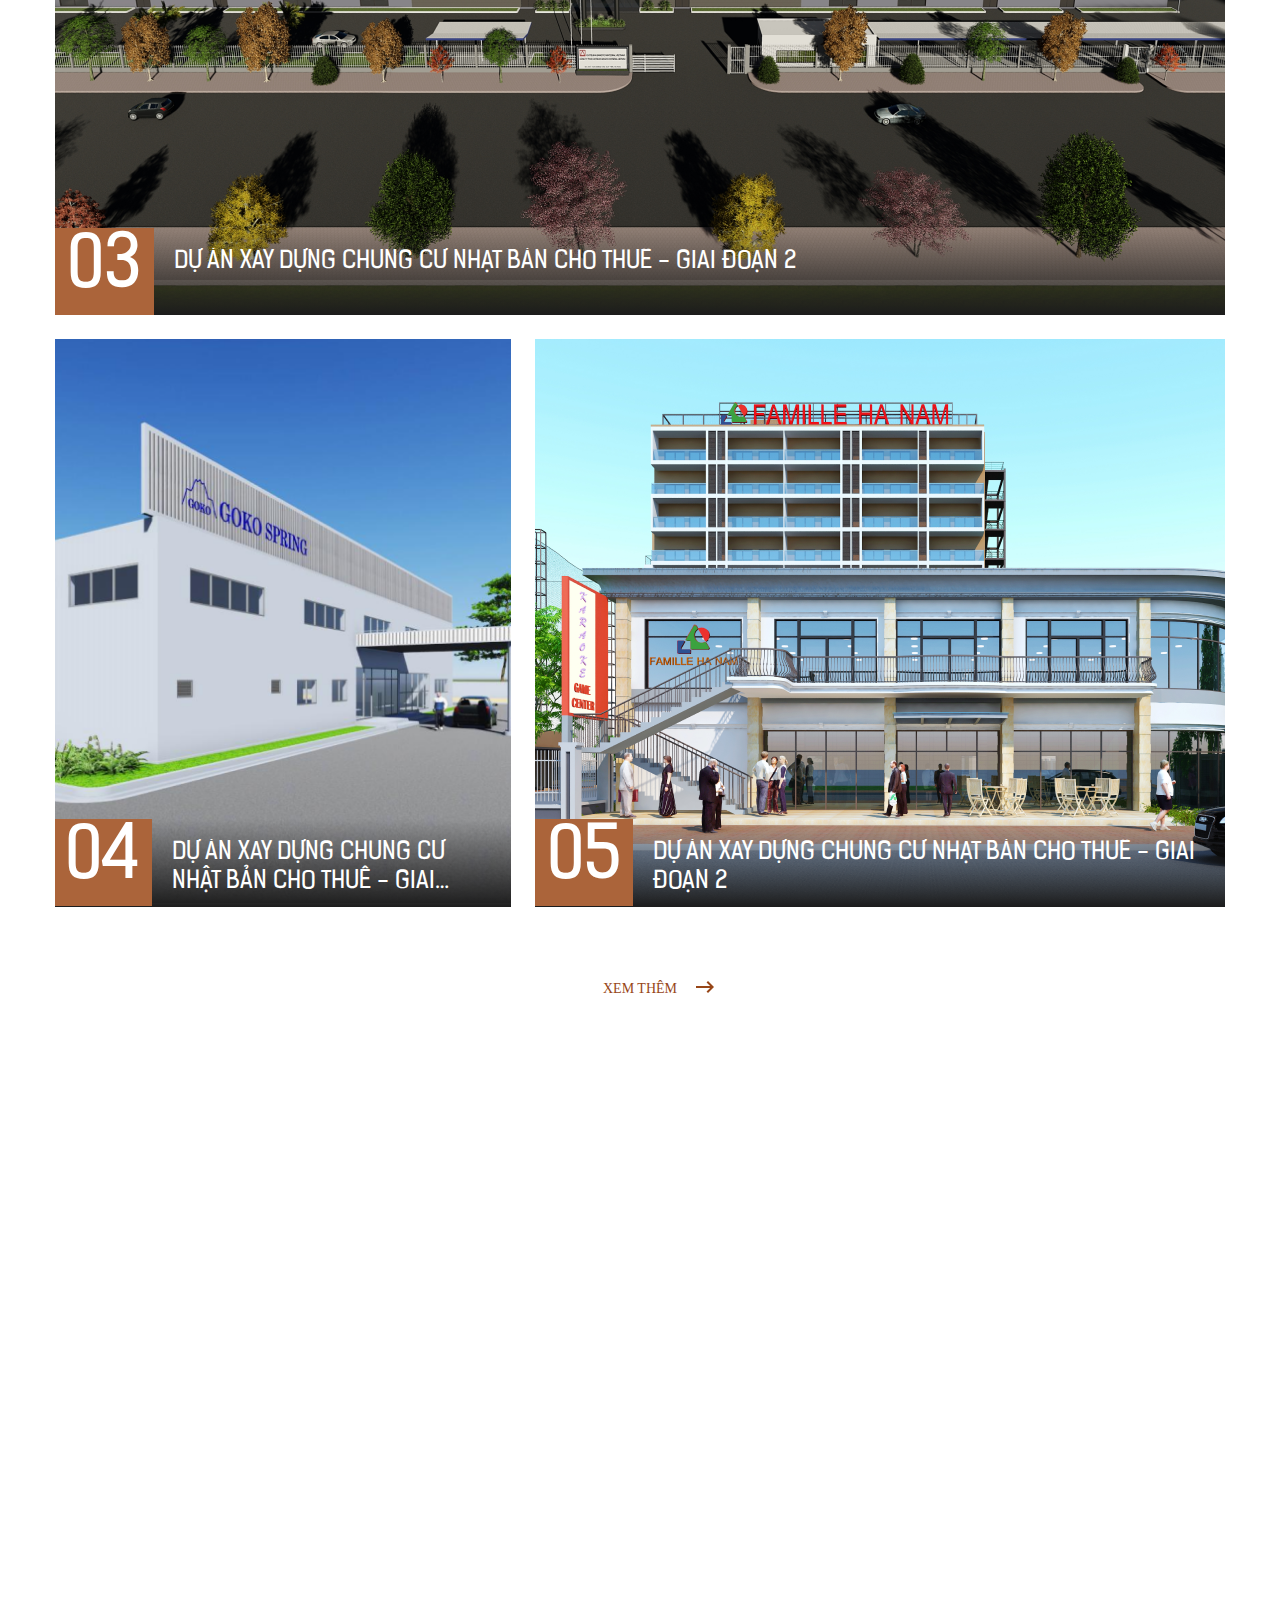
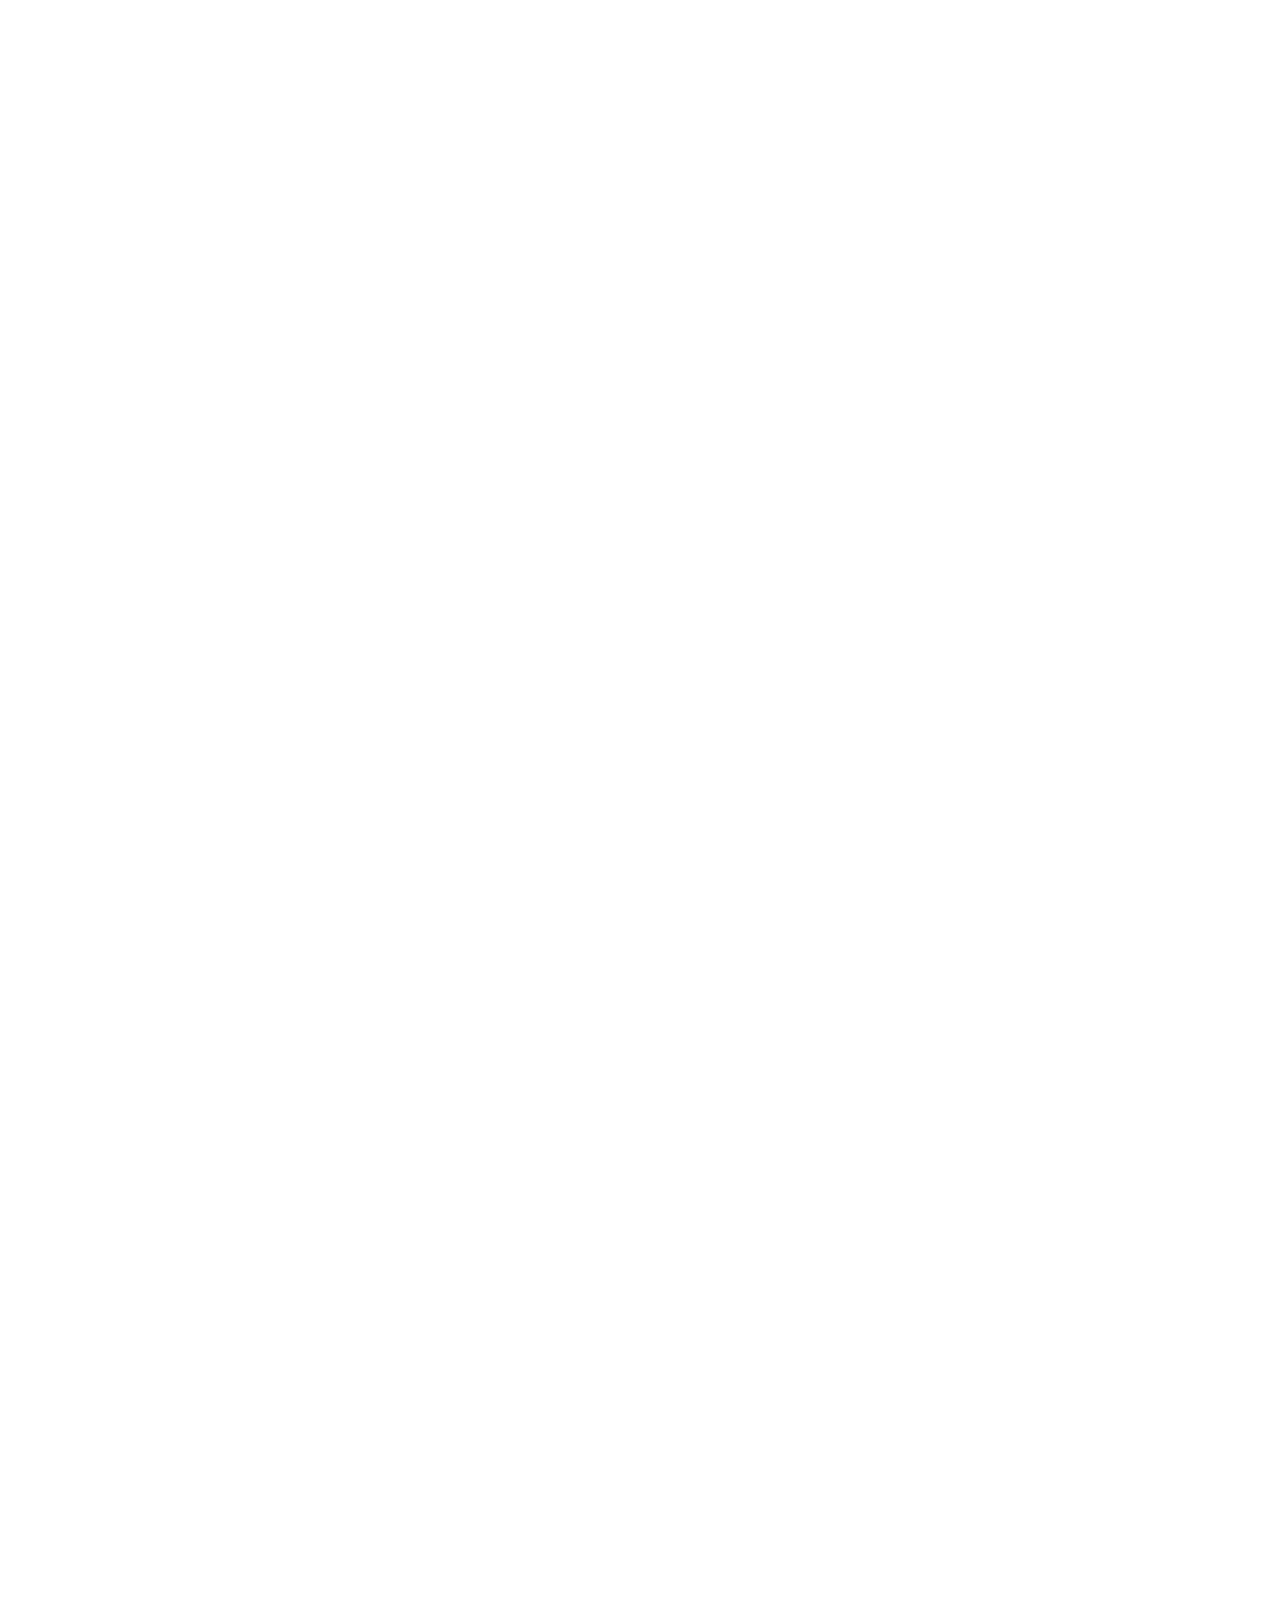
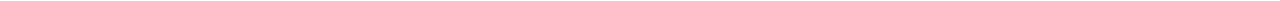
<file: 7_du_an.html>
<!DOCTYPE html>
<html>
<head>
    <title>7 du an</title>
    <meta http-equiv="content-type" content="text/html; charset=utf-8">
    <meta http-equiv="X-UA-Compatible" content="IE=edge" >
    <meta name="viewport" content="width=device-width, initial-scale=1.0, user-scalable=no" />
    <meta name="description" content="">
    <meta name="keywords" content="">
    <link rel="stylesheet" type="text/css" href="./assets/bootstrap/css/bootstrap.css">
    <link rel="stylesheet" type="text/css" href="./assets/css/style.css">
    <link rel="stylesheet" type="text/css" href="./assets/css/animate.css">
    <link rel="stylesheet" href="./assets/fancybox/jquery.fancybox.min.css">
    <link rel="stylesheet" type="text/css" href="./assets/slick/slick.css">
    <link rel="stylesheet" type="text/css" href="./assets/slick/slick-theme.css">
    <script src="./assets/js/jquery.min.js" type="text/javascript"></script>
    <script src="./assets/bootstrap/js/bootstrap.min.js" type="text/javascript"></script>
    <script type="text/javascript" src="./assets/slick/slick.js"></script>
    
</head>
<body>

<header>
    <div class="header_pc">
        <div class="container">
            <div class="row">
                <div class="logo">
                    <img src="./assets/img/logojcm.png" alt="">
                </div>
                <ul class="main_menu">
                    <li><a href="">VỀ CHÚNG TÔI</a></li>
                    <li><a href="">LĨNH VỰC KINH DOANH</a></li>
                    <li><a href="">DỰ ÁN</a></li>
                    <li><a href="">THƯ VIỆN</a></li>
                    <li><a href="">TIN TỨC</a></li>
                    <li><a href="">ĐỐI TÁC</a></li>
                    <li><a href="">ĐỐI TÁC</a></li>
                </ul>
                <div class="search_box">
                    <span class="icon_search"><img src="./assets/img/search.png" alt=""></span>
                    <form class="search">
                        <input type="text">
                        <a href="" title="" class="btn btn_search"><img src="./assets/img/search.png" alt=""></a>
                    </form>
                </div>
                
                <div class="lang_item">
                    <div class="img">
                        <img src="./assets/img/vietnam.png" alt="" class="vi">
                        <img src="./assets/img/vietnam.png" alt="" class="en">
                    </div>
                    <div class="select-item">
                        <select>
                            <option>  vi </option>
                            <option>  en </option>
                        </select>
                        <img src="./assets/img/select.png" alt="">
                    </div>
                </div>
            </div>
        </div>
    </div>
</header>

<div class="section_banner">
    <div class="img">
        <img src="./assets/img/bannertitle1.png" alt="">
    </div>
    <h2><span>DỰ ÁN</span></h2>
</div>

<div class="section_breadcrumb">
    <div class="container container_width">
        <div class="row">
            <ul class="element_breadcrumb">
                <li><img src="./assets/img/homepage.png" alt=""></li>
                <li><a href="" title="">Dự án</a></li>
                <li><a href="" title="">Dự án đang triển khai</a></li>
            </ul>
        </div>
    </div>
</div>

<div class="section_projects_page wow fadeInUp" data-wow-delay="300ms">
    <div class="container">
        <div class="row">
            <div class="element_projects_tab">
                <div class="nav-tabs-title">
                    <div class="title_inline_text_dark">
                        <h2><span>DỰ ÁN ĐANG TRIỂN KHAI</span></h2>
                    </div>
                    <ul class="nav nav-tabs" id="" role="tablist">
                        <li class="nav-item active">
                            <a class="nav-link" id="tab-10-tab" data-toggle="tab" href="#tab_10" role="tab" aria-controls="tab_10" aria-selected="true">Dự án đã hoàn thành</a>
                        </li>
                        <li class="nav-item">
                            <a class="nav-link" id="tab-11-tab" data-toggle="tab" href="#tab_11" role="tab" aria-controls="tab_11" aria-selected="false">Xây dựng sinh thái</a>
                        </li>
                    </ul>
                </div>
            </div>
        </div>
    </div>
    <div class="container">
        <div class="row">
            <div class="tab-content tab-content-projects-page" id="tabpage">
                <div class="tab-pane fade active in" id="tab_10" role="tabpanel" aria-labelledby="tab-10-tab">
                    <div class="element_project_page">
                        <div class="box_project_page box_project_page_1">
                            <div class="img">
                                <img src="./assets/img/pp1.png" alt="">
                            </div>
                            <a class="content" href="">
                                <p>01</p>
                                <h3>DỰ ÁN XÂY DỰNG CHUNG CƯ NHẬT BẢN CHO THUÊ - GIAI ĐOẠN 2</h3>
                            </a>
                        </div>

                        <div class="box_project_page box_project_page_2">
                            <div class="img">
                                <img src="./assets/img/pp2.png" alt="">
                            </div>
                            <a class="content" href="">
                                <p>02</p>
                                <h3>DỰ ÁN XÂY DỰNG CHUNG CƯ NHẬT BẢN CHO THUÊ - GIAI ĐOẠN 2</h3>
                            </a>
                        </div>

                        <div class="box_project_page box_project_page_3">
                            <div class="img">
                                <img src="./assets/img/pp3.png" alt="">
                            </div>
                            <a class="content" href="">
                                <p>03</p>
                                <h3>DỰ ÁN XÂY DỰNG CHUNG CƯ NHẬT BẢN CHO THUÊ - GIAI ĐOẠN 2</h3>
                            </a>
                        </div>

                        <div class="box_project_page box_project_page_2">
                            <div class="img">
                                <img src="./assets/img/pp2.png" alt="">
                            </div>
                            <a class="content" href="">
                                <p>04</p>
                                <h3>DỰ ÁN XÂY DỰNG CHUNG CƯ NHẬT BẢN CHO THUÊ - GIAI ĐOẠN 2</h3>
                            </a>
                        </div>

                        <div class="box_project_page box_project_page_1">
                            <div class="img">
                                <img src="./assets/img/pp1.png" alt="">
                            </div>
                            <a class="content" href="">
                                <p>05</p>
                                <h3>DỰ ÁN XÂY DỰNG CHUNG CƯ NHẬT BẢN CHO THUÊ - GIAI ĐOẠN 2</h3>
                            </a>
                        </div>

                        <div class="item_btn">
                            <a href="" class="btn btn_seemore_basic">XEM THÊM</a>
                        </div>
                    </div>

                </div>
                <div class="tab-pane fade" id="tab_11" role="tabpanel" aria-labelledby="tab-11-tab">
                    <div class="element_project_page">
                        <div class="box_project_page box_project_page_1">
                            <div class="img">
                                <img src="./assets/img/pp1.png" alt="">
                            </div>
                            <a class="content" href="">
                                <p>01</p>
                                <h3>DỰ ÁN XÂY DỰNG CHUNG CƯ NHẬT BẢN CHO THUÊ - GIAI ĐOẠN 2</h3>
                            </a>
                        </div>

                        <div class="box_project_page box_project_page_2">
                            <div class="img">
                                <img src="./assets/img/pp2.png" alt="">
                            </div>
                            <a class="content" href="">
                                <p>02</p>
                                <h3>DỰ ÁN XÂY DỰNG CHUNG CƯ NHẬT BẢN CHO THUÊ - GIAI ĐOẠN 2</h3>
                            </a>
                        </div>

                        <div class="box_project_page box_project_page_3">
                            <div class="img">
                                <img src="./assets/img/pp3.png" alt="">
                            </div>
                            <a class="content" href="">
                                <p>03</p>
                                <h3>DỰ ÁN XÂY DỰNG CHUNG CƯ NHẬT BẢN CHO THUÊ - GIAI ĐOẠN 2</h3>
                            </a>
                        </div>

                        <div class="box_project_page box_project_page_2">
                            <div class="img">
                                <img src="./assets/img/pp2.png" alt="">
                            </div>
                            <a class="content" href="">
                                <p>04</p>
                                <h3>DỰ ÁN XÂY DỰNG CHUNG CƯ NHẬT BẢN CHO THUÊ - GIAI ĐOẠN 2</h3>
                            </a>
                        </div>

                        <div class="box_project_page box_project_page_1">
                            <div class="img">
                                <img src="./assets/img/pp1.png" alt="">
                            </div>
                            <a class="content" href="">
                                <p>05</p>
                                <h3>DỰ ÁN XÂY DỰNG CHUNG CƯ NHẬT BẢN CHO THUÊ - GIAI ĐOẠN 2</h3>
                            </a>
                        </div>

                        <div class="item_btn">
                            <a href="" class="btn btn_seemore_basic">XEM THÊM</a>
                        </div>
                    </div>

                </div>
            </div>
        </div>
    </div>

    
</div>



<div class="section_partner wow fadeInUp" data-wow-delay="300ms">
    <div class="container">
        <div class="row">
            <div class="title_line_167 color_white">
                <h2><span>ĐỐI TÁC</span></h2>
            </div>
            <div class="element_partner_tab">
                <div class="nav-tabs-title">
                    <ul class="nav nav-tabs" role="tablist">
                        <li class="nav-item active">
                            <a class="nav-link" id="tab-4-tab" data-toggle="tab" href="#tab_4" role="tab" aria-controls="tab_4" aria-selected="true">Khách hàng</a>
                        </li>
                        <li class="nav-item">
                            <a class="nav-link" id="tab-5-tab" data-toggle="tab" href="#tab_5" role="tab" aria-controls="tab_5" aria-selected="false">Đối tác chính</a>
                        </li>
                    </ul>
                </div>
            </div>
            <div class="tab-content tab-content-partner" id="myTabContent">
                <div class="tab-pane fade active in" id="tab_4" role="tabpanel" aria-labelledby="tab-4-tab">
                    <div class="slider_parner_client">
                        <div class="img">
                            <img src="./assets/img/p1.png" align="">
                        </div>
                        <div class="img">
                            <img src="./assets/img/p2.png" align="">
                        </div>
                        <div class="img">
                            <img src="./assets/img/p3.png" align="">
                        </div>
                        <div class="img">
                            <img src="./assets/img/p4.png" align="">
                        </div>
                        <div class="img">
                            <img src="./assets/img/p5.png" align="">
                        </div>
                        <div class="img">
                            <img src="./assets/img/p6.png" align="">
                        </div>
                        <div class="img">
                            <img src="./assets/img/p3.png" align="">
                        </div>
                        <div class="img">
                            <img src="./assets/img/p4.png" align="">
                        </div>
                    </div>

                    <div class="item_btn item_btn_white">
                        <a href="" class="btn btn_seemore_basic">XEM TẤT CẢ</a>
                    </div>
                </div>
                <div class="tab-pane fade" id="tab_5" role="tabpanel" aria-labelledby="tab-5-tab">
                    <div class="slider_parner">
                        <div class="img">
                            <img src="./assets/img/p1.png" align="">
                        </div>
                        <div class="img">
                            <img src="./assets/img/p2.png" align="">
                        </div>
                        <div class="img">
                            <img src="./assets/img/p3.png" align="">
                        </div>
                        <div class="img">
                            <img src="./assets/img/p4.png" align="">
                        </div>
                        <div class="img">
                            <img src="./assets/img/p5.png" align="">
                        </div>
                        <div class="img">
                            <img src="./assets/img/p6.png" align="">
                        </div>
                        <div class="img">
                            <img src="./assets/img/p3.png" align="">
                        </div>
                        <div class="img">
                            <img src="./assets/img/p4.png" align="">
                        </div>
                    </div>

                    <div class="item_btn item_btn_white">
                        <a href="" class="btn btn_seemore_basic">XEM TẤT CẢ</a>
                    </div>
                </div>
            </div>
        </div>
    </div>
</div>

<div class="section_contact_us wow fadeInUp" data-wow-delay="300ms">
    <div class="container">
        <div class="row">
            <div class="element_contacts">
                <div class="title_line_167">
                    <h2><span>LIÊN HỆ</span></h2>
                </div>
                <form class="contact_us">
                    <input type="text" name="" placeholder="Họ và tên:">
                    <input type="text" name="" placeholder="Công ty:">
                    <input type="text" name="" placeholder="Số điện thoại:">
                    <input type="text" name="" placeholder="Email:">
                    <textarea placeholder="Nội dung liên hệ:"></textarea>
                    <a href="" class="btn btn_contact">GỬI LIÊN HỆ</a>
                </form>
            </div>

            <div class="img_contacts">
                <img src="./assets/img/contact.png" alt="">
            </div>
        </div>
    </div>
</div>

<footer>
    <div class="section_footer_pc wow fadeInUp" data-wow-delay="300ms">
        <div class="container">
            <div class="row">
                <div class="footer footer_1">
                    <h4>CÔNG TY CỔ PHẦN QUẢN LÝ XÂY DỰNG NHẬT BẢN (jcm)</h4>
                    <ul class="footer_list">
                        <li>
                            <div class="img">
                                <img src="./assets/img/footer1.png" alt="">
                            </div>
                            <div class="content">
                                <p><strong>VP Hà Nội:</strong></p>
                                <p>Tầng 15, Tòa nhà VCCI, Số 9 Đào Duy Anh, Đống Đa.</p>
                            </div>
                        </li>
                        <li>
                            <div class="img">
                                <img src="./assets/img/footer2.png" alt="">
                            </div>
                            <div class="content">
                                <p><strong>VP Đà Nẵng:</strong></p>
                                <p>Tầng 4, tòa nhà Sunrise, số 25, đường 2/9, phường Hòa Cường Nam, quận Hải Châu.</p>
                            </div>
                        </li>
                        <li>
                            <div class="img">
                                <img src="./assets/img/footer3.png" alt="">
                            </div>
                            <div class="content">
                                <p><strong>VP Hồ Chí Minh:</strong></p>
                                <p>Tòa nhà Lant Building, 56-58-60 Hai Bà Trưng, Phường Bến Nghé, Quận 1.</p>
                            </div>
                        </li>
                    </ul>
                </div>

                <div class="footer footer_2">
                    <h4>THÔNG TIN LIÊN LẠC</h4>
                    <ul class="footer_list">
                        <li>
                            <div class="img">
                                <img src="./assets/img/icon1.png" alt="">
                            </div>
                            <div class="content">
                                <p><strong>Hotline:</strong></p>
                                <p>(+84) 93 123 65 65</p>
                            </div>
                        </li>
                        <li>
                            <div class="img">
                                <img src="./assets/img/icon2.png" alt="">
                            </div>
                            <div class="content">
                                <p><strong>Tel: </strong></p>
                                <p>(+84) 24 6258 0189</p>
                            </div>
                        </li>
                        <li>
                            <div class="img">
                                <img src="./assets/img/icon3.png" alt="">
                            </div>
                            <div class="content">
                                <p><strong>Fax:</strong></p>
                                <p>(+84) 24 6258 0169</p>
                            </div>
                        </li>
                        <li>
                            <div class="img">
                                <img src="./assets/img/icon4.png" alt="">
                            </div>
                            <div class="content">
                                <p><strong>Email: </strong></p>
                                <p>jcmvietnam@gmail.com</p>
                            </div>
                        </li>
                    </ul>
                </div>

                 <div class="footer footer_3">
                    <h4>JCM VIỆT NAM</h4>
                    <ul class="footer_list">
                        <li><a href="" title="">Về chúng tôi</a></li>
                        <li><a href="" title="">Lĩnh vực kinh doanh</a></li>
                        <li><a href="" title="">Dự án</a></li>
                        <li><a href="" title="">Tin tức </a></li>
                        <li><a href="" title="">Thư viện</a></li>
                        <li><a href="" title="">Đối tác</a></li>
                        <li><a href="" title="">Liên hệ</a></li>
                    </ul>
                </div>
                
            </div>
        </div>
        <div class="copyrighter">
            <div class="container">
                <div class="row">
                    <p>Copyright © 2017 JCM All Rights Reserved. </p>
                    <p><a href="" title="">Design by: Nanoweb</a></p>
                </div>
            </div>
        </div>
    </div>
</footer>

<div class="icon-box-mb">
    <a href="" class="icon-mb circle" title=""> <img src="assets/img/44.png" alt=""> </a>
    <a href="" class="icon-mb circle" title=""> <img src="assets/img/43.png" alt=""> </a>
    <a href="" class="icon-mb circle" title=""> <img src="assets/img/42.png" alt=""> </a>
    <a href="#" class="icon-mb backtotop" title=""> <img src="assets/img/41.png" alt=""> </a>
</div>

<script src="./assets/fancybox/jquery.fancybox.min.js"></script>
<script type="text/javascript" src="./assets/js/wow.min.js"></script>
<script type="text/javascript" src="./assets/js/custrom-tr.js"></script>

</body>
</html>
</file>
<file: assets/css/style.css>
@import url("style-tr.css");
@import url("responsive.css");
</file>
